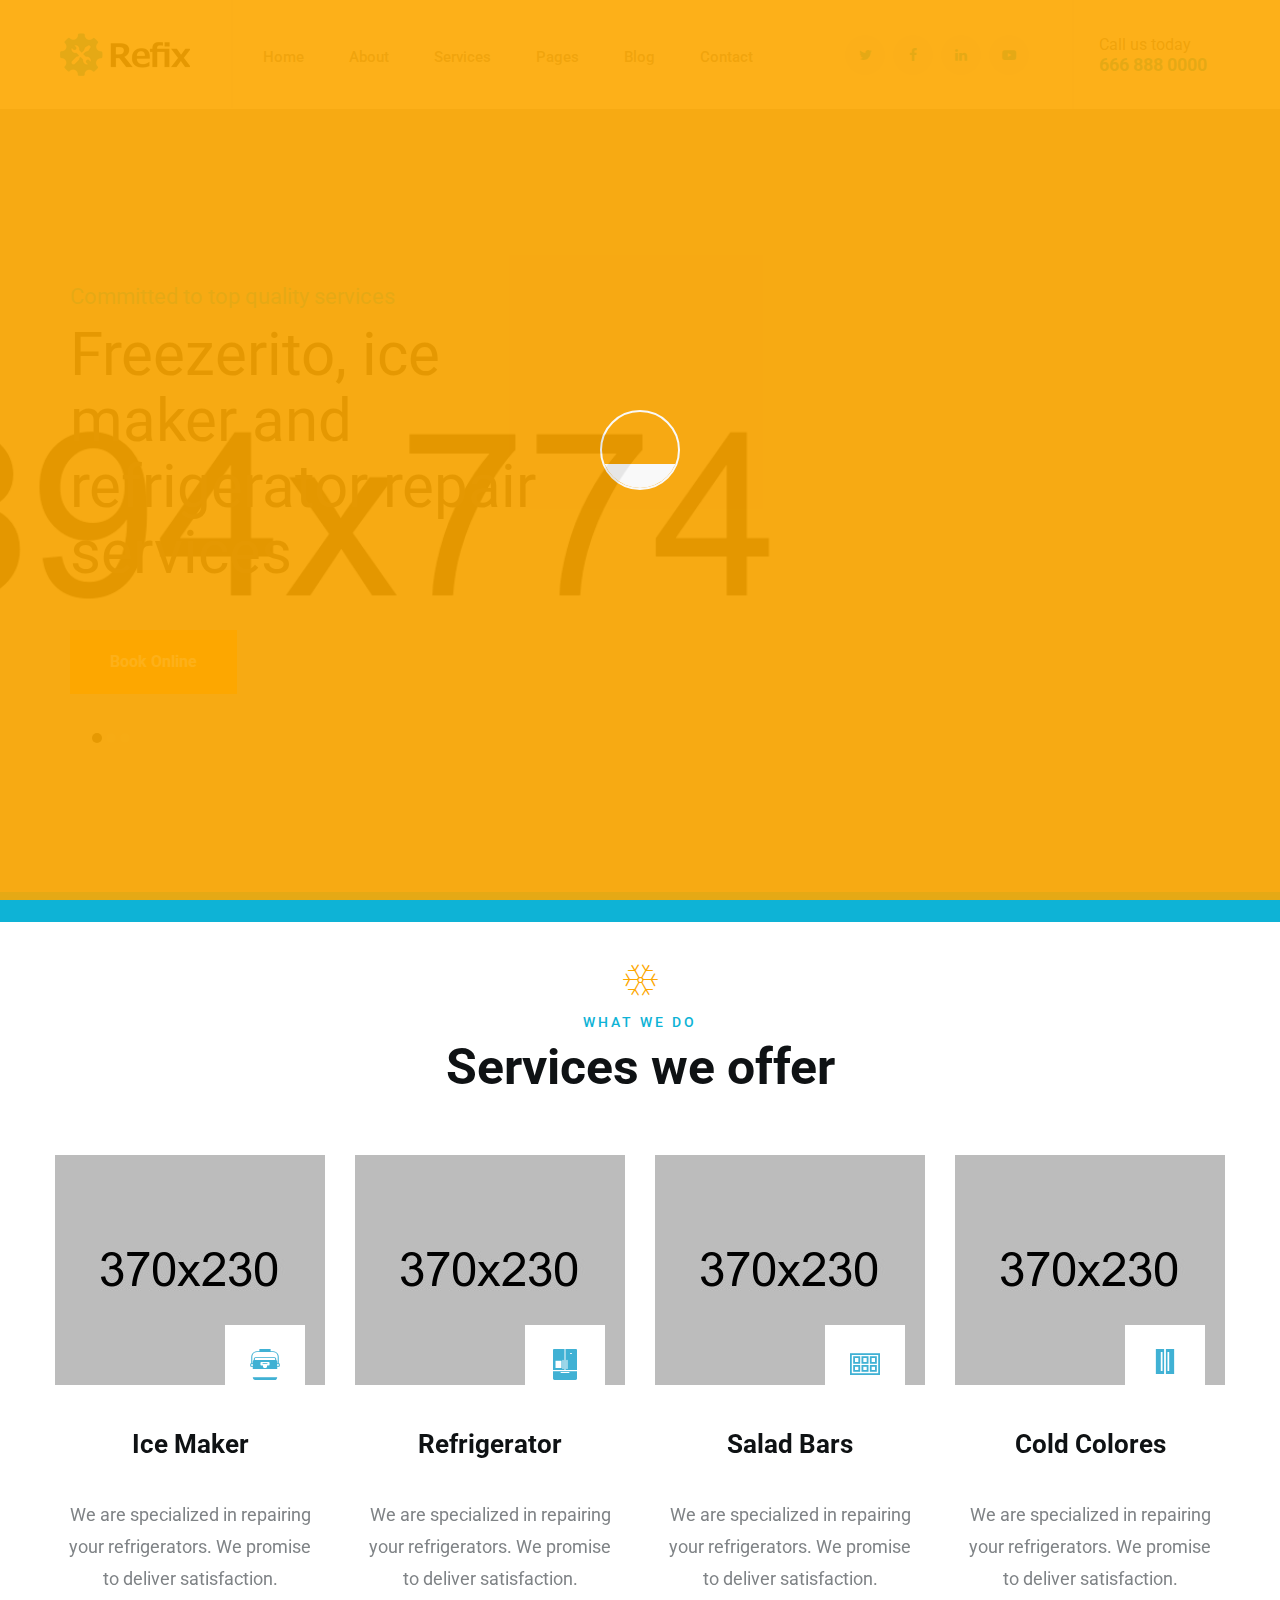
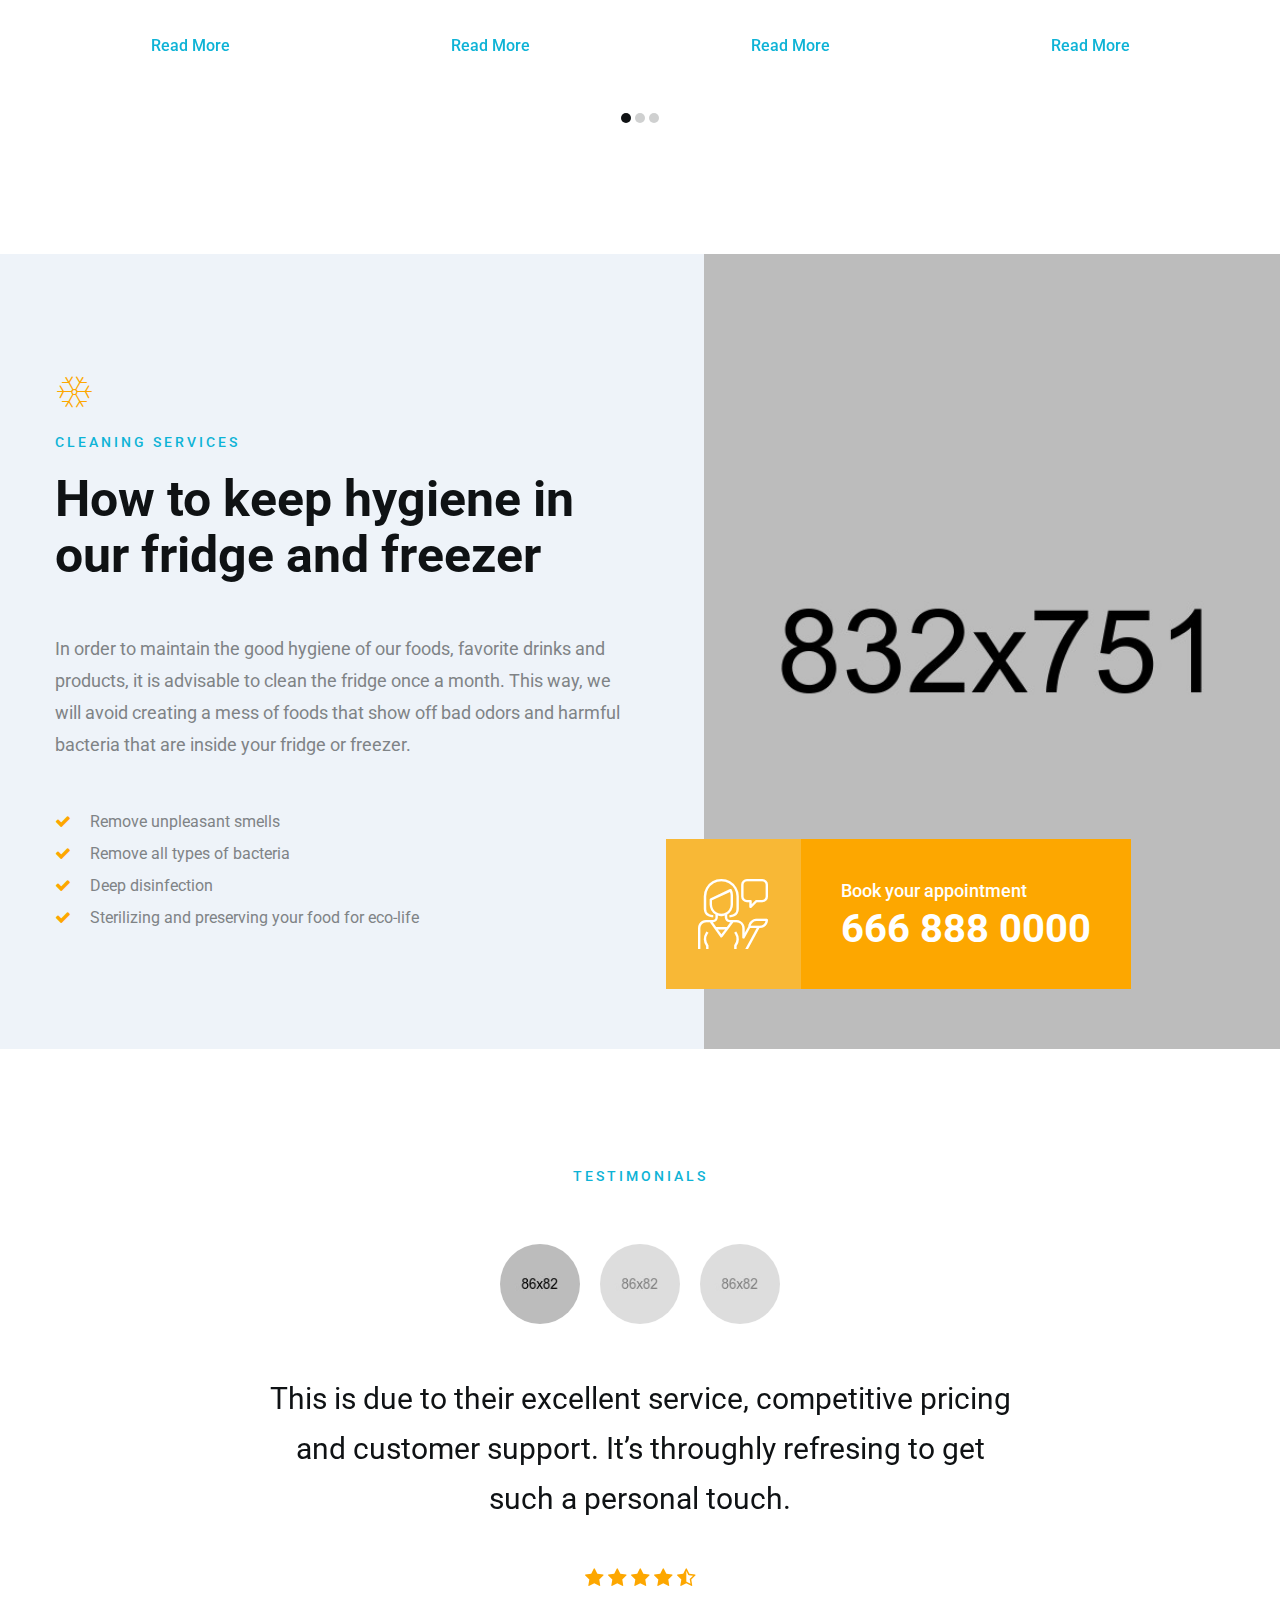
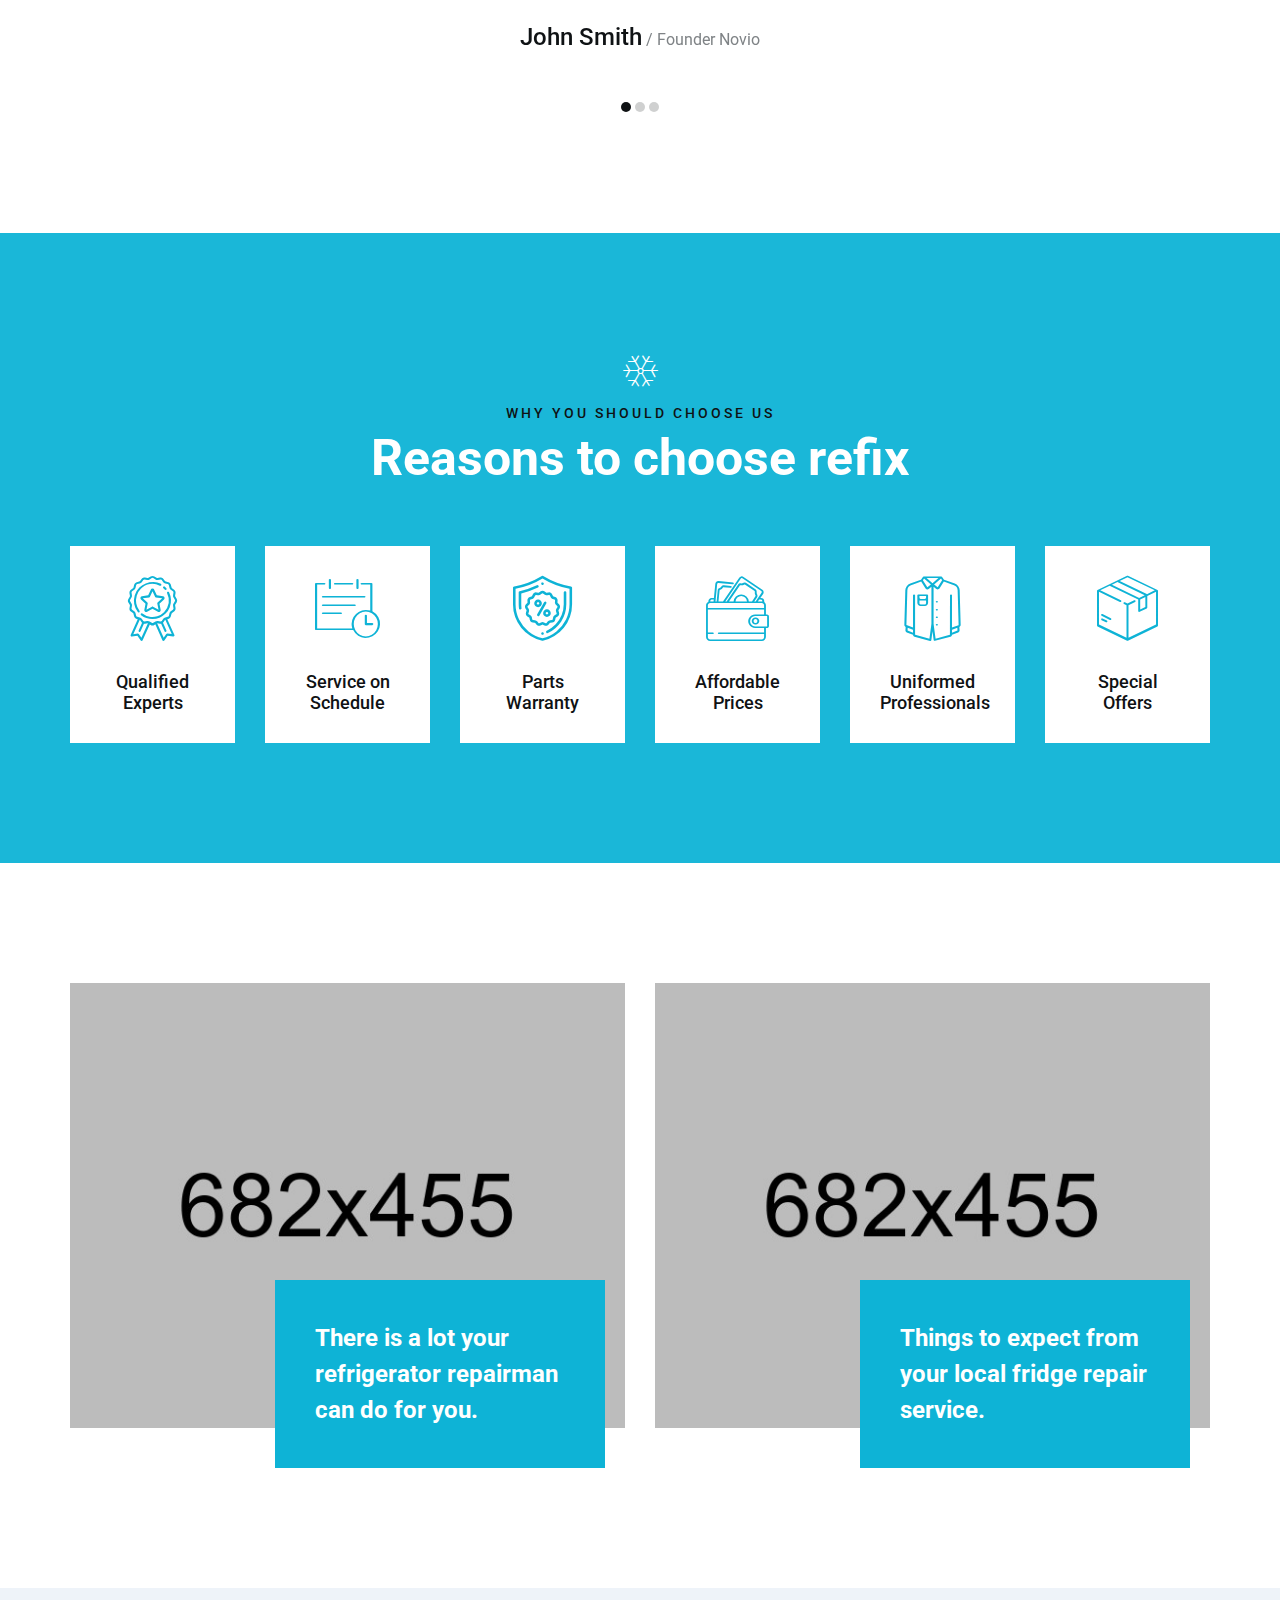
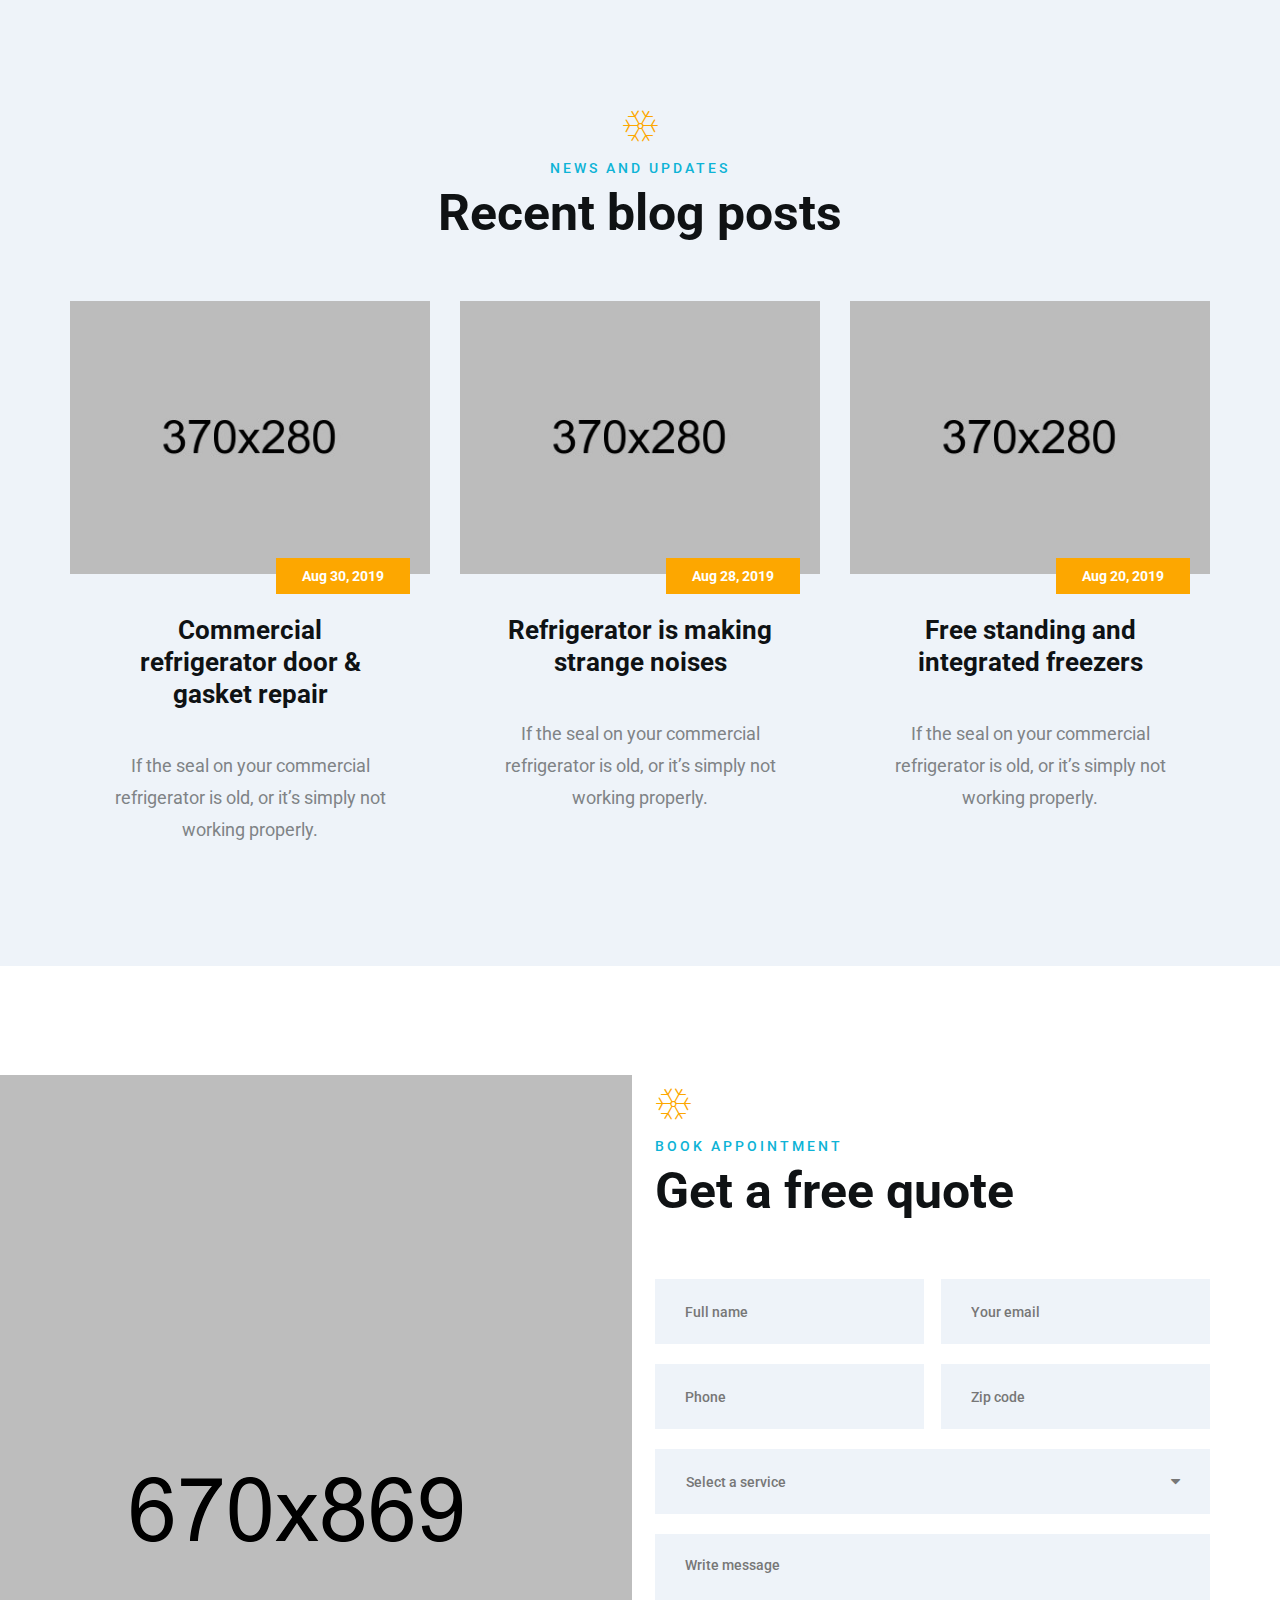
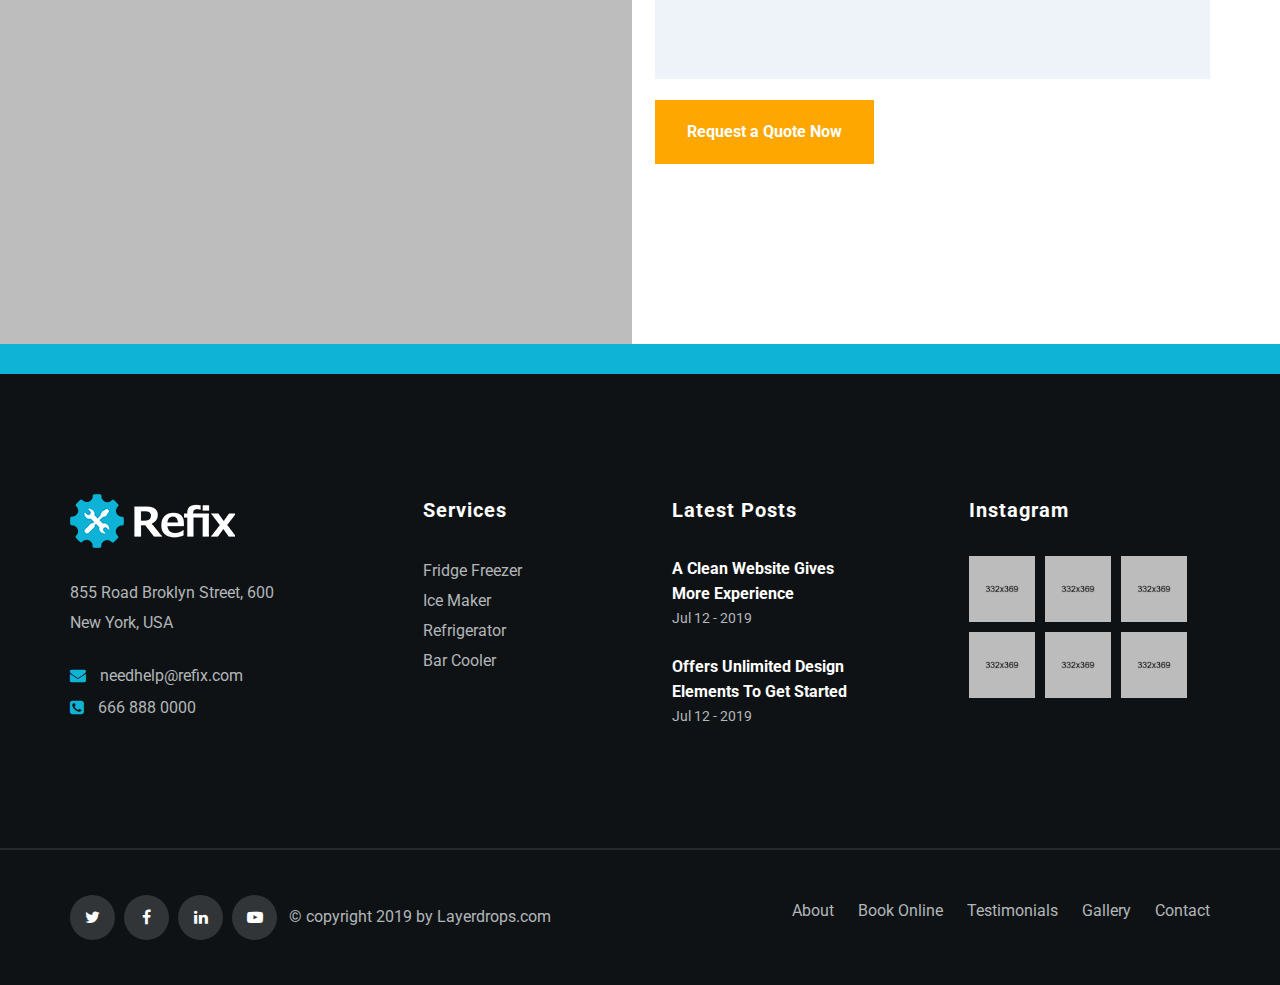
<file: index.html>
<!DOCTYPE html>
<html lang="en">
<head>
    <meta charset="UTF-8">
    <meta name="viewport" content="width=device-width, initial-scale=1">
    <title>Refix - Fridge & Freezer Repair Company HTML Template</title>
    <!--google fonts-->
    <link href="https://fonts.googleapis.com/css?family=Roboto:100,300,400,500,700,900" rel="stylesheet">
    <!--favicon-->
    <link rel="icon" href="assets/images/favicon.png">
    <!-- Lib & Custom Stylesheet Included -->
    <link rel="stylesheet" href="assets/css/bootstrap.min.css">
    <link rel="stylesheet" href="assets/css/font-awesome.min.css">
    <link rel="stylesheet" href="assets/css/fontello.css">
    <link rel="stylesheet" href="assets/css/owl-carousel.min.css">
    <link rel="stylesheet" href="assets/css/magnific.min.css">
    <link rel="stylesheet" href="assets/css/animate.css">
    <link rel="stylesheet" href="assets/source/jquery.fancybox.css" media="screen" />
    <link rel="stylesheet" href="assets/css/style.css">
    <link rel="stylesheet" href="assets/css/responsive.css">
</head>
<body>

	<!-- Start PreLoader -->
	<div class="preloader">
        <div class="loader cf">
            <div class="span">
                <div class="dashboard"></div>
            </div>
        </div>
    </div>
	<!-- End PreLoader -->

	<!--start header section -->
	<div class="main_menu_area">
		<div class="container-fluid">
			<div class="row">
				<div class="header_nav">
					<nav class="navbar navbar-default">
					    <!-- mobile display -->
					    <div class="logo_flex">
					      <button type="button" class="navbar-toggle">
					        <span class="icon-menu">M</span>
					      </button>
					      <a class="logo" href="index.html">
							<img src="assets/images/logo.png" alt="logo">
					      </a>
					    </div>
					    <div class="navbar_flex responsive_menu">
					    	<div class="navbar-collapse">
						      <ul class="nav navbar-nav">
						        <li>
						        	<a href="index.html">Home</a>  <span class="responsive_click_menu fa fa-angle-down"></span>
						        	<ul class="dropdown-menu">
						        		<li><a href="index.html">Home V1</a></li>
						        		<li><a href="home-2.html">Home V2</a></li>
						        	</ul>
						        </li>
						        <li><a href="about.html">About</a></li>
						        <li><a href="services.html">Services</a>  <span class="responsive_click_menu fa fa-angle-down"></span>
									<ul class="dropdown-menu">
										<li><a href="services.html">Service</a></li>
										<li><a href="service-refrigerator.html">Refrigerator</a></li>
									</ul>
						        </li>
						        <li>
						        	<a href="page-book.html">Pages</a>  <span class="responsive_click_menu fa fa-angle-down"></span>
						        	<ul class="dropdown-menu">
						        		<li><a href="page-book.html">Book Online</a></li>
						        		<li><a href="page-pricing.html">Pricing</a></li>
						        		<li><a href="page-gallery.html">Gallery</a></li>
						        	</ul>
						        </li>
						        <li>
						        	<a href="blog.html">Blog</a>  <span class="responsive_click_menu fa fa-angle-down"></span>
                                    <ul class="dropdown-menu">
                                        <li><a href="blog.html">Blog Grid</a></li>
                                        <li><a href="blog-details.html">Blog Details</a></li>
                                    </ul>
						        </li>
						        <li><a href="contact.html">Contact</a></li>
						      </ul>
						    </div><!-- /.navbar-collapse -->
					    </div>

					    <div class="social_icon_flex">
					    	<div class="header-social-right">
					    		<ul>
					    			<li><a href="#"><i class="fa fa-twitter"></i></a></li>
					    			<li><a href="#"><i class="fa fa-facebook"></i></a></li>
					    			<li><a href="#"><i class="fa fa-linkedin"></i></a></li>
					    			<li><a href="#"><i class="fa fa-youtube-play"></i></a></li>
					    		</ul>
				    			<span class="contact_us">
				    				Call us today<br>
				    				<span>666 888 0000</span>
				    			</span>
					    	</div><!--end .header-social-right-->
					    </div><!--end .col-md-4-->
                    </nav><!--end .navbar-->
				</div><!--end .header_nav-->
			</div><!--end .row-->
		</div><!--end .container-fluid-->
	</div><!--end .main_menu_area-->
	<!--end header section -->

	<!--start header Slider section -->
	<section class="header_slider_section">
        <div class="header_slider_area owl-carousel">
            <div class="header_slider_bg">
                <div class="container">
                    <div class="row">
                        <div class="col-md-7">
                            <div class="header_slide_text">
                                <p>Committed to top quality services</p>
                                <h1>Freezerito, ice maker and refrigerator repair services</h1>
                                <a href="#" class="btn-orange">Book Online</a>
                            </div><!--end .header_slide_text-->
                        </div><!--end .col-md-7-->
                    </div><!--end .row-->
                </div><!--end .container-->
            </div><!--end .header_slider_bg-->
            <div class="header_slider_bg slider_bg_2">
                <div class="container">
                    <div class="row">
                        <div class="col-md-7">
                            <div class="header_slide_text">
                                <p>Committed to top quality services</p>
                                <h1>Freezeree, ice maker and refrigerator repair services</h1>
                                <a href="#" class="btn-orange">Book Online</a>
                            </div><!--end .header_slide_text-->
                        </div><!--end .col-md-7-->
                    </div><!--end .row-->
                </div><!--end .container-->
            </div><!--end .header_slider_bg-->
            <div class="header_slider_bg">
                <div class="container">
                    <div class="row">
                        <div class="col-md-7">
                            <div class="header_slide_text">
                                <p>Committed to top quality services</p>
                                <h1>Freezeroo, ice maker and refrigerator repair services</h1>
                                <a href="#" class="btn-orange">Book Online</a>
                            </div><!--end .header_slide_text-->
                        </div><!--end .col-md-7-->
                    </div><!--end .row-->
                </div><!--end .container-->
            </div><!--end .header_slider_bg-->
        </div><!--end .header_slider_area-->
	</section><!--end .header_slider_section-->
	<!--end header Slider section -->

	<!--Start Slider Service section -->
	<section class="slider_service_area some_padding section_padding text-center">
		<div class="container">
			<div class="row">
				<div class="col-md-12">
					<div class="hero-section-title">
						<i class="icon-snowflake"></i>
						<h4>WHAT WE DO</h4>
						<h1>Services we offer</h1>
					</div><!--end .hero-section-title-->
				</div><!--end .col-md-12-->
			</div><!--end .row-->
			<div class="row">
				<div class="service_slider owl-carousel">
					<div class="slider_service_box">
						<div class="slider_service_img">
							<i class="icon-freezer"></i>
						</div>
						<div class="slider_service_details">
							<a href="service-refrigerator.html"><h2>Ice Maker</h2></a>
							<p>We are specialized in repairing your refrigerators. We promise to deliver satisfaction.</p>
							<a class="btn-readmore" href="service-refrigerator.html">Read More</a>
						</div><!--end .slider_service_details-->
					</div><!--end .slider_service_box-->
					<div class="slider_service_box">
						<div class="slider_service_img bg_2">
							<i class="icon-refix-side-by-side"></i>
						</div>
						<div class="slider_service_details">
							<a href="service-refrigerator.html"><h2>Refrigerator</h2></a>
							<p>We are specialized in repairing your refrigerators. We promise to deliver satisfaction.</p>
							<a class="btn-readmore" href="service-refrigerator.html">Read More</a>
                        </div><!--end .slider_service_details-->
                    </div><!--end .slider_service_box-->
					<div class="slider_service_box">
						<div class="slider_service_img bg_3">
							<i class="icon-ice-cube-tray"></i>
						</div>
						<div class="slider_service_details">
							<a href="service-refrigerator.html"><h2>Salad Bars</h2></a>
							<p>We are specialized in repairing your refrigerators. We promise to deliver satisfaction.</p>
							<a class="btn-readmore" href="service-refrigerator.html">Read More</a>
                        </div><!--end .slider_service_details-->
                    </div><!--end .slider_service_box-->
					<div class="slider_service_box">
						<div class="slider_service_img bg_4">
							<i class="icon-fridge"></i>
						</div>
						<div class="slider_service_details">
							<a href="service-refrigerator.html"><h2>Cold Colores</h2></a>
							<p>We are specialized in repairing your refrigerators. We promise to deliver satisfaction.</p>
							<a class="btn-readmore" href="service-refrigerator.html">Read More</a>
						</div><!--end .slider_service_details-->
					</div><!--end .slider_service_box-->
					<div class="slider_service_box">
						<div class="slider_service_img bg_5">
							<i class="icon-freezer"></i>
						</div>
						<div class="slider_service_details">
							<a href="service-refrigerator.html"><h2>Ice Maker</h2></a>
							<p>We are specialized in repairing your refrigerators. We promise to deliver satisfaction.</p>
							<a class="btn-readmore" href="service-refrigerator.html">Read More</a>
						</div><!--end .slider_service_details-->
					</div><!--end .slider_service_box-->
					<div class="slider_service_box">
						<div class="slider_service_img">
							<i class="icon-refix-side-by-side"></i>
						</div>
						<div class="slider_service_details">
							<a href="service-refrigerator.html"><h2>Refrigerator</h2></a>
							<p>We are specialized in repairing your refrigerators. We promise to deliver satisfaction.</p>
							<a class="btn-readmore" href="service-refrigerator.html">Read More</a>
						</div><!--end .slider_service_details-->
					</div><!--end .slider_service_box-->
					<div class="slider_service_box">
						<div class="slider_service_img bg_2">
							<i class="icon-ice-cube-tray"></i>
						</div>
						<div class="slider_service_details">
							<a href="service-refrigerator.html"><h2>Salad Bars</h2></a>
							<p>We are specialized in repairing your refrigerators. We promise to deliver satisfaction.</p>
							<a class="btn-readmore" href="service-refrigerator.html">Read More</a>
						</div><!--end .slider_service_details-->
					</div><!--end .slider_service_box-->
					<div class="slider_service_box">
						<div class="slider_service_img bg_3">
							<i class="icon-fridge"></i>
						</div>
						<div class="slider_service_details">
							<a href="service-refrigerator.html"><h2>Cold Colores</h2></a>
							<p>We are specialized in repairing your refrigerators. We promise to deliver satisfaction.</p>
							<a class="btn-readmore" href="service-refrigerator.html">Read More</a>
						</div><!--end .slider_service_details-->
					</div><!--end .slider_service_box-->
					<div class="slider_service_box">
						<div class="slider_service_img bg_4">
							<i class="icon-refix-browser"></i>
						</div>
						<div class="slider_service_details">
							<a href="service-refrigerator.html"><h2>Freezers</h2></a>
							<p>We are specialized in repairing your refrigerators. We promise to deliver satisfaction.</p>
							<a class="btn-readmore" href="service-refrigerator.html">Read More</a>
						</div><!--end .slider_service_details-->
					</div><!--end .slider_service_box-->
				</div><!--end .service_slider-->
			</div><!--end .row-->
		</div><!--end .container-->
	</section><!--end .slider_service_area-->
	<!--End Slider Service section -->

	<!--start about section -->
	<section class="about_area gray_bg">
		<div class="container">
			<div class="row">
				<div class="about_flex">
					<div class="about_details">
						<div class="hero-section-title">
							<i class="icon-snowflake"></i>
							<h4>Cleaning Services</h4>
							<h1>How to keep hygiene in our fridge and freezer</h1>
						</div><!--end .hero-section-title-->
						<p>
							In order to maintain the good hygiene of our foods, favorite drinks and products, it is advisable to clean the fridge once a month. This way, we will avoid creating a mess of foods that show off bad odors and harmful bacteria that are inside your fridge or freezer.
						</p>
						<ul>
							<li><i class="fa fa-check"></i> Remove unpleasant smells</li>
							<li><i class="fa fa-check"></i> Remove all types of bacteria</li>
							<li><i class="fa fa-check"></i> Deep disinfection</li>
							<li><i class="fa fa-check"></i> Sterilizing and preserving your food for eco-life</li>
						</ul>
					</div><!--end .about_details-->
					<div class="about_support">
						<div class="about_support_flex">
							<i class="icon-support"></i>
							<p>Book your appointment <br><span>666 888 0000</span></p>
						</div><!--end .about_support_flex-->
					</div><!--end .about_support-->
				</div><!--end .about_flex-->
			</div><!--end .row-->
		</div><!--end .container-->
	</section><!--end .about_area-->
	<!--end about section -->

	<!--start testimonial section -->
	<section class="testimonial_area section_padding">
		<div class="container">
			<div class="row">
				<div class="col-md-12">
					<div class="hero-section-title text-center">
						<h4>TESTIMONIALS</h4>
					</div><!--end .hero-section-title-->
				</div><!--end .col-md-12-->
				<div class="col-md-8 col-md-offset-2">
					<div class="testimonial_image text-center">
						<ul id="custom_owl_carousel_dots">
							<li class="testimonial1 active" data-x="0"><img src="assets/images/testimonial-2.jpg" alt="testimonial img"></li>
							<li class="testimonial2" data-x="1"><img src="assets/images/testimonial-2.jpg" alt="testimonial img"></li>
							<li class="testimonial3" data-x="2"><img src="assets/images/testimonial-2.jpg" alt="testimonial img"></li>
						</ul>
					</div><!--end .testimonial_image-->
					<div class="testimonial_slider owl-carousel text-center">
						<div class="testimonial_details">
							<p>This is due to their excellent service, competitive pricing and customer support. It’s throughly refresing to get such a personal touch.</p>
							<span class="rating"><i class="fa fa-star"></i> <i class="fa fa-star"></i> <i class="fa fa-star"></i> <i class="fa fa-star"></i> <i class="fa fa-star-half-o"></i></span>
							<h3>John Smith<span class="skills"> / Founder Novio</span></h3>
						</div>
						<div class="testimonial_details">
							<p>This is due to their excellent service, competitive pricing and customer support. It’s throughly refresing to get such a personal touch.</p>
							<span class="rating"><i class="fa fa-star"></i> <i class="fa fa-star"></i> <i class="fa fa-star"></i> <i class="fa fa-star"></i> <i class="fa fa-star-half-o"></i></span>
							<h3>John Smith<span class="skills"> / Founder Novio</span></h3>
						</div><!--end  .testimonial_details-->
						<div class="testimonial_details">
							<p>This is due to their excellent service, competitive pricing and customer support. It’s throughly refresing to get such a personal touch.</p>
							<span class="rating"><i class="fa fa-star"></i> <i class="fa fa-star"></i> <i class="fa fa-star"></i> <i class="fa fa-star"></i> <i class="fa fa-star"></i></span>
							<h3>John Smith<span class="skills"> / Founder Novio</span></h3>
						</div><!--end .testimonial_details-->
					</div><!--end .testimonial_slider-->
				</div><!--end .col-md-8-->
            </div><!--end .row-->
        </div><!--end .container-->
	</section><!--end .testimonial_area-->
	<!--end testimonial section -->

	<!--start why choose us section -->
	<section class="why_choose_us_area section_padding text-center">
		<div class="container">
			<div class="row">
				<div class="col-md-12">
					<div class="hero-section-title">
						<i class="icon-snowflake"></i>
						<h4>WHY YOU SHOULD CHOOSE US</h4>
						<h1>Reasons to choose refix</h1>
					</div><!--end .hero-section-title-->
				</div><!--end .col-md-12-->
			</div><!--end .row-->
			<div class="row">
				<div class="col-md-2 col-sm-6 col-xs-6">
					<div class="why_choose_us_details">
						<i class="icon-medal"></i>
						<p>Qualified Experts</p>
					</div><!--end .why_choose_us_details-->
				</div><!--end .col-md-2-->
				<div class="col-md-2 col-sm-6 col-xs-6">
					<div class="why_choose_us_details">
						<i class="icon-appointment"></i>
						<p>Service on Schedule</p>
					</div><!--end .why_choose_us_details-->
				</div><!--end .col-md-2-->
				<div class="col-md-2 col-sm-6 col-xs-6">
					<div class="why_choose_us_details">
						<i class="icon-warranty"></i>
						<p>Parts Warranty</p>
					</div><!--end .why_choose_us_details-->
				</div><!--end .col-md-2-->
				<div class="col-md-2 col-sm-6 col-xs-6">
					<div class="why_choose_us_details">
						<i class="icon-wallet"></i>
						<p>Affordable Prices</p>
					</div><!--end .why_choose_us_details-->
				</div><!--end .col-md-2-->
				<div class="col-md-2 col-sm-6 col-xs-6">
					<div class="why_choose_us_details">
						<i class="icon-shirt"></i>
						<p>Uniformed Professionals</p>
					</div><!--end .why_choose_us_details-->
				</div><!--end .col-md-2-->
				<div class="col-md-2 col-sm-6 col-xs-6">
					<div class="why_choose_us_details">
						<i class="icon-box"></i>
						<p>Special Offers</p>
					</div><!--end .why_choose_us_details-->
				</div><!--end .col-md-2-->
            </div><!--end .row-->
        </div><!--end .container-->
	</section><!--end .why_choose_us_area-->
	<!--end why choose us section -->

	<!--start why choose us box 2 section -->
	<div class="why_choose_box_2_area section_padding">
		<div class="container">
			<div class="row">
				<div class="col-md-6 col-sm-6">
					<div class="why_choose_box_2">
					    <div class="why_choose_box_2_img"></div>
						<span class="why_choose_box_2_details">There is a lot your refrigerator repairman can do for you.
						</span>
					</div><!--end .why_choose_box_2-->
				</div><!--end .col-md-5-->
				<div class="col-md-6 col-sm-6">
					<div class="why_choose_box_2">
                        <div class="why_choose_box_2_img bg_2"></div>
						<span class="why_choose_box_2_details">Things to expect from your local fridge repair service.</span>
					</div><!--end .why_choose_box_2-->
				</div><!--end .col-md-5-->
            </div><!--end .row-->
        </div><!--end .container-->
	</div><!--end .why_choose_box_2_area-->
	<!--end why choose us box 2 section -->

	<!--start blog section -->
	<section class="latest_blog_area section_padding text-center gray_bg">
		<div class="container">
			<div class="row">
				<div class="col-md-12">
					<div class="hero-section-title">
						<i class="icon-snowflake"></i>
						<h4>NEWS AND UPDATES</h4>
						<h1>Recent blog posts</h1>
					</div><!--end .hero-section-title-->
				</div><!--end .col-md-12-->
			</div><!--end .row-->
			<div class="row">
				<div class="col-md-4 col-sm-6">
					<div class="latest_share_blog_box">
						<div class="latest_share_img_box">
                            <img src="assets/images/blog1.jpg" alt="blog img">
                            <span class="blog_date">Aug 30, 2019</span>
                        </div>
						<a href="blog-details.html"><h1>Commercial refrigerator door & gasket repair</h1></a>
						<p>If the seal on your commercial refrigerator is old, or it’s simply not working properly.</p>
					</div><!--end .latest_share_blog-->
				</div><!--end .col-md-4-->
				<div class="col-md-4 col-sm-6">
					<div class="latest_share_blog_box">
					    <div class="latest_share_img_box">
                            <img src="assets/images/blog1.jpg" alt="blog img">
                            <span class="blog_date">Aug 28, 2019</span>
                        </div>

						<a href="blog-details.html"><h1>Refrigerator is making strange noises</h1></a>
						<p>If the seal on your commercial refrigerator is old, or it’s simply not working properly.</p>
					</div><!--end .latest_share_blog-->
				</div><!--end .col-md-4-->
				<div class="col-md-4 col-sm-6">
					<div class="latest_share_blog_box">
					    <div class="latest_share_img_box">
                            <img src="assets/images/blog1.jpg" alt="blog img">
                            <span class="blog_date">Aug 20, 2019</span>
                        </div>

						<a href="blog-details.html"><h1>Free standing and integrated freezers</h1></a>
						<p>If the seal on your commercial refrigerator is old, or it’s simply not working properly.</p>
					</div><!--end .latest_share_blog-->
				</div><!--end .col-md-4-->
            </div><!--end .row-->
        </div><!--end .container-->
	</section><!--end .latest_blog_area-->
	<!--end blog section -->

	<!--start contact section -->
    <section class="contact_form_area section_padding">
        <div class="container">
            <div class="row">
                <div class="col-md-6 col-sm-6">
                    <img class="contact_img" src="assets/images/contact_img.png" alt="contact img">
                </div>
                <div class="col-md-6 col-sm-6">
                    <div class="contact-details">
                        <div class="hero-section-title">
                            <i class="icon-snowflake"></i>
                            <h4>BOOK APPOINTMENT</h4>
                            <h1>Get a free quote</h1>
                        </div><!--end .hero-section-title-->
                        <form action="#" method="post">
                            <input class="gray_bg input_half_width input_mr" type="text" name="name" placeholder="Full name">
                            <input class="gray_bg input_half_width" type="EMAIL" name="email" placeholder="Your email">
                            <input class="gray_bg input_half_width input_mr" type="tel" name="tel" placeholder="Phone">
                            <input class="gray_bg input_half_width" type="text" name="zipcode" placeholder="Zip code">
                            <span class="select_icon">
								<select class="gray_bg contact_select" name="select" id="select">
									<option value="select-a-service">Select a service</option>
									<option value="1">Service 1</option>
									<option value="2">Service 2</option>
									<option value="3">Service 3</option>
									<option value="4">Service 4</option>
									<option value="5">Service 5</option>
								</select>
							</span>
                            <textarea class="gray_bg " name="content" id="textarea" cols="30" rows="10" placeholder="Write message"></textarea>
                            <button class="btn-orange" type="submit" value="Request a Quote Now">Request a Quote Now</button>
                        </form>
                    </div><!--end .contact_details-->
                </div><!--end .col-md-6-->
            </div><!--end .row-->
        </div><!--end .container-->
    </section><!--end .contact_form_area-->
	<!--end contact section -->

	<!--start footer section -->
    <footer class="footer_section section_padding">
        <div class="container">
            <div class="row">
                <div class="col-md-3 col-sm-6">
                    <div class="footer_box">
                        <img src="assets/images/footer_logo.png" alt="Footer Logo">
                        <p>855 Road Broklyn Street, 600 New York, USA</p>
                        <span class="support_email"><i class="fa fa-envelope"></i> <a href="mailto:layerdrops@gmail.com">needhelp@refix.com</a></span>
                        <span class="support_num"><i class="fa fa-phone-square"></i> <a href="">666 888 0000</a></span>
                    </div><!--end .footer_box-->
                </div><!--end .col-md-3-->
                <div class="col-md-3 col-sm-6">
                    <div class="footer_box service">
                        <h3>Services</h3>
                        <ul>
                            <li><a href="#">Fridge Freezer</a></li>
                            <li><a href="#">Ice Maker</a></li>
                            <li><a href="#">Refrigerator</a></li>
                            <li><a href="#">Bar Cooler</a></li>
                        </ul>
                    </div><!--end .footer_box-->
                </div><!--end .col-md-3-->
                <div class="col-md-3 col-sm-6">
                    <div class="footer_box latest_posts">
                        <h3>Latest Posts</h3>
                        <ul>
                            <li>
                                <a href="#">
                                    A Clean Website Gives More Experience
                                </a>
                                <span class="date">Jul 12 - 2019</span>
                            </li>
                            <li>
                                <a href="#">
                                    Offers Unlimited Design Elements To Get Started
                                </a>
                                <span class="date">Jul 12 - 2019</span>
                            </li>
                        </ul>
                    </div><!--end .footer_box-->
                </div><!--end .col-md-3-->
                <div class="col-md-3 col-sm-6">
                    <div class="footer_box instagram">
                        <h3>Instagram</h3>
                        <ul>
                            <li>
                                <a href="#" class="inst_bg"></a>
                            </li>
                            <li>
                                <a href="#" class="inst_bg bg_2"></a>
                            </li>
                            <li>
                                <a href="#" class="inst_bg bg_3"></a>
                            </li>
                            <li>
                                <a href="#" class="inst_bg bg_4"></a>
                            </li>
                            <li>
                                <a href="#" class="inst_bg bg_5"></a>
                            </li>
                            <li>
                                <a href="#" class="inst_bg bg_6"></a>
                            </li>
                        </ul>
                    </div><!--end .footer_box-->
                </div><!--end .col-md-3-->
            </div><!--end .row-->
        </div><!--end .container-->

        <!-- copyright section -->
        <div class="copyright_area">
            <div class="container">
                <div class="row">
                    <div class="col-md-6 col-sm-12">
                        <div class="copyright_left">
                            <ul class="social_media">
                                <li><a href="#"><i class="fa fa-twitter"></i></a></li>
                                <li><a href="#"><i class="fa fa-facebook"></i></a></li>
                                <li><a href="#"><i class="fa fa-linkedin"></i></a></li>
                                <li><a href="#"><i class="fa fa-youtube-play"></i></a></li>
                            </ul>
                            <p>&copy; copyright 2019 by Layerdrops.com</p>
                        </div><!--end .copyright_left-->
                    </div><!--end .col-md-6-->
                    <div class="col-md-6 col-sm-12">
                        <div class="copyright_right">
                            <ul class="menu">
                                <li><a href="#">About</a></li>
                                <li><a href="#">Book Online</a></li>
                                <li><a href="#">Testimonials</a></li>
                                <li><a href="#">Gallery</a></li>
                                <li><a href="#">Contact</a></li>
                            </ul>
                        </div><!--end .copyright_right-->
                    </div><!--end .col-md-6-->
                </div><!--end .row-->
            </div><!--end .container-->
        </div><!--end .copyright_area-->
    </footer><!--end .footer_section-->
	<!--end footer section -->




    <!-- Ajax Included -->
    <script src="assets/js/jquery.min.js"></script>
    <script src="assets/source/jquery.fancybox.pack.js"></script>
    <script src="assets/js/bootstrap.min.js"></script>
    <script src="assets/js/owl.carousel.min.js"></script>
    <script src="assets/js/waypoint.js"></script>
    <script src="assets/js/jquery.counter.min.js"></script>
    <script src="assets/js/magnific.min.js"></script>
    <script src="assets/js/custom.js"></script>
</body>
</html>
</file>
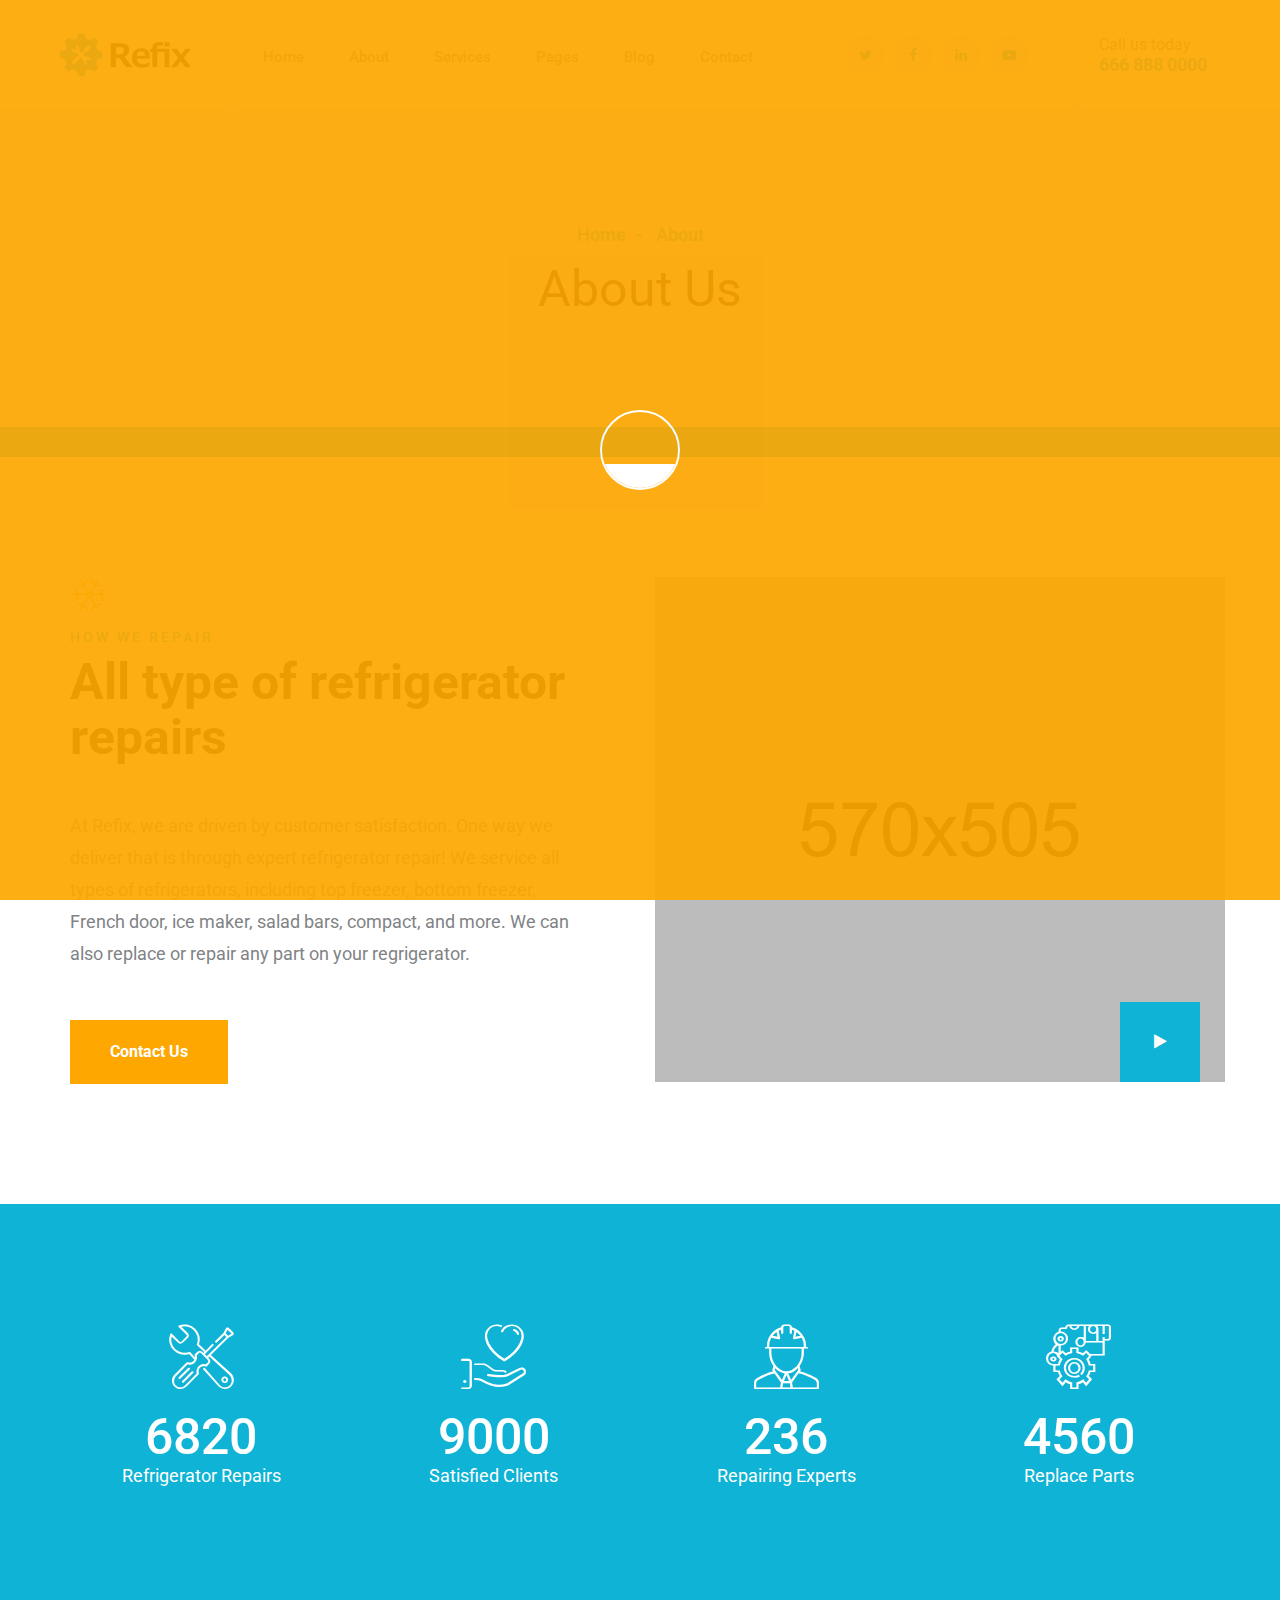
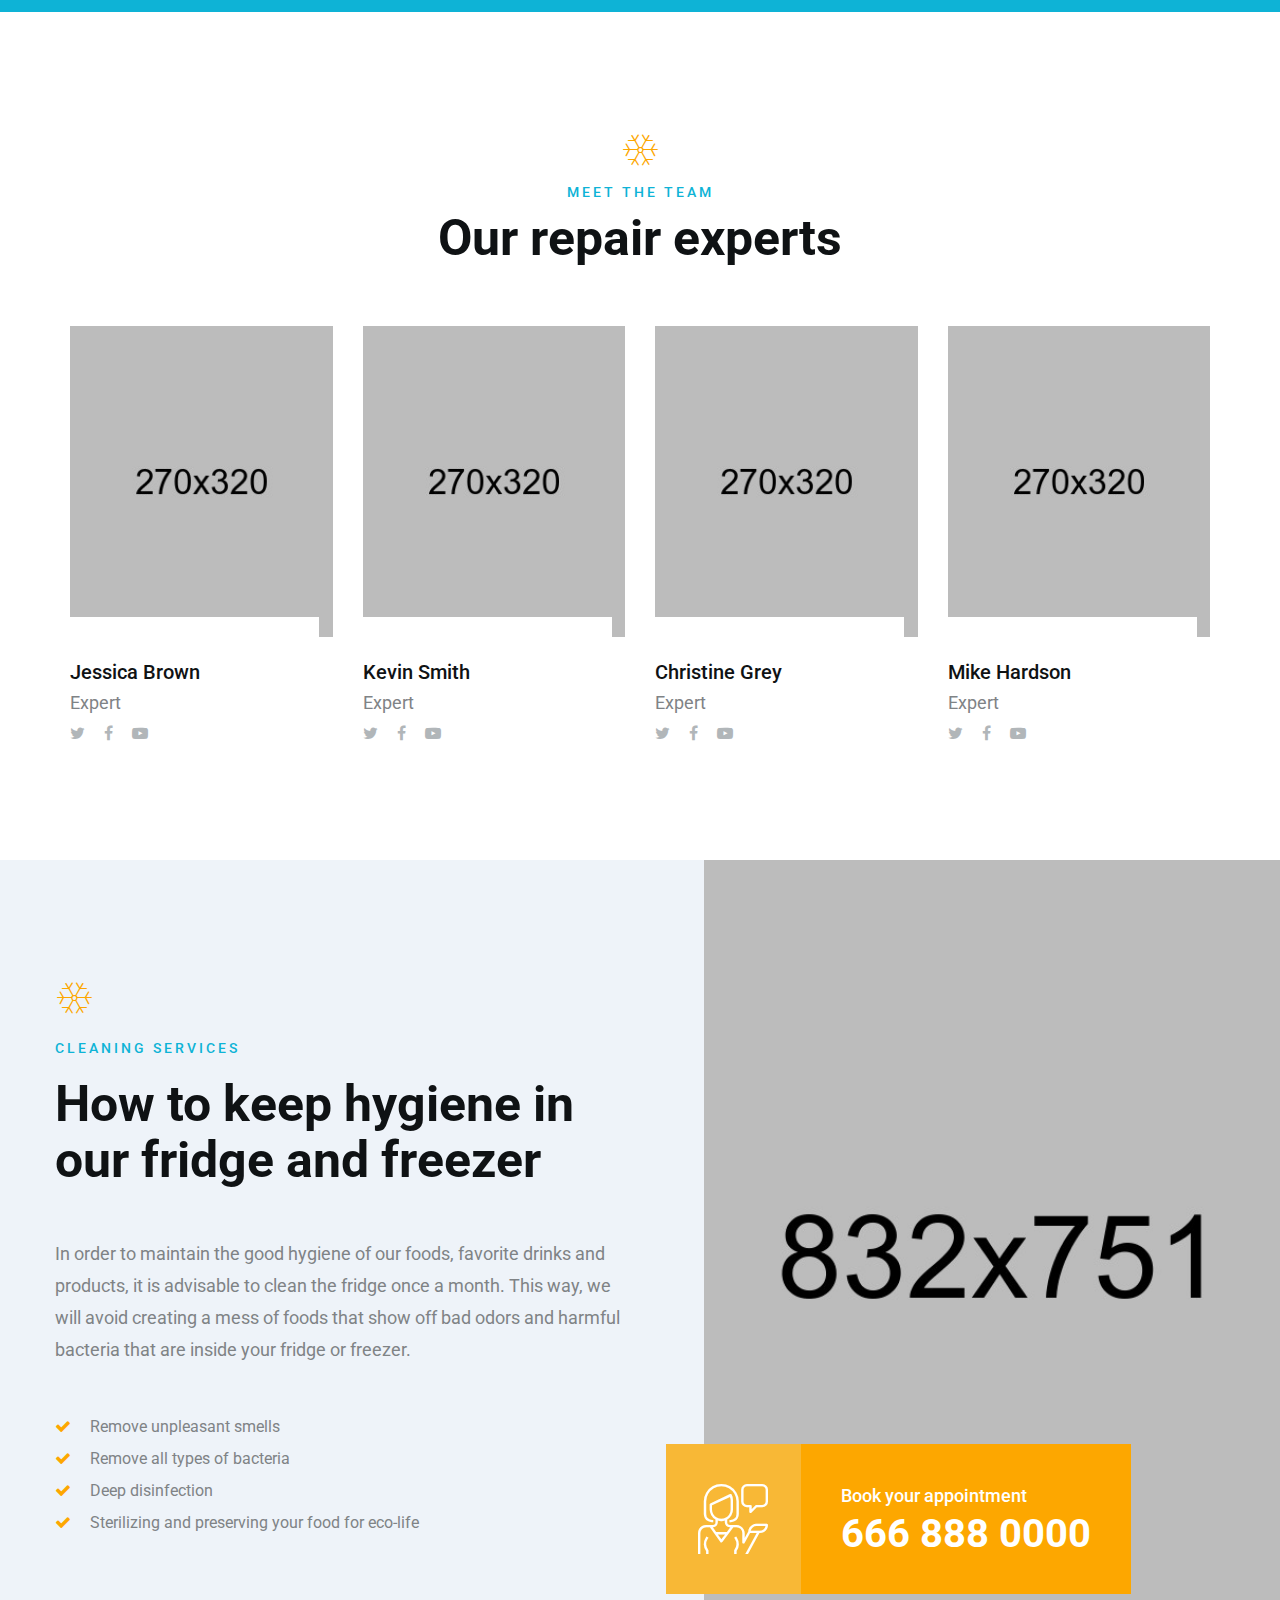
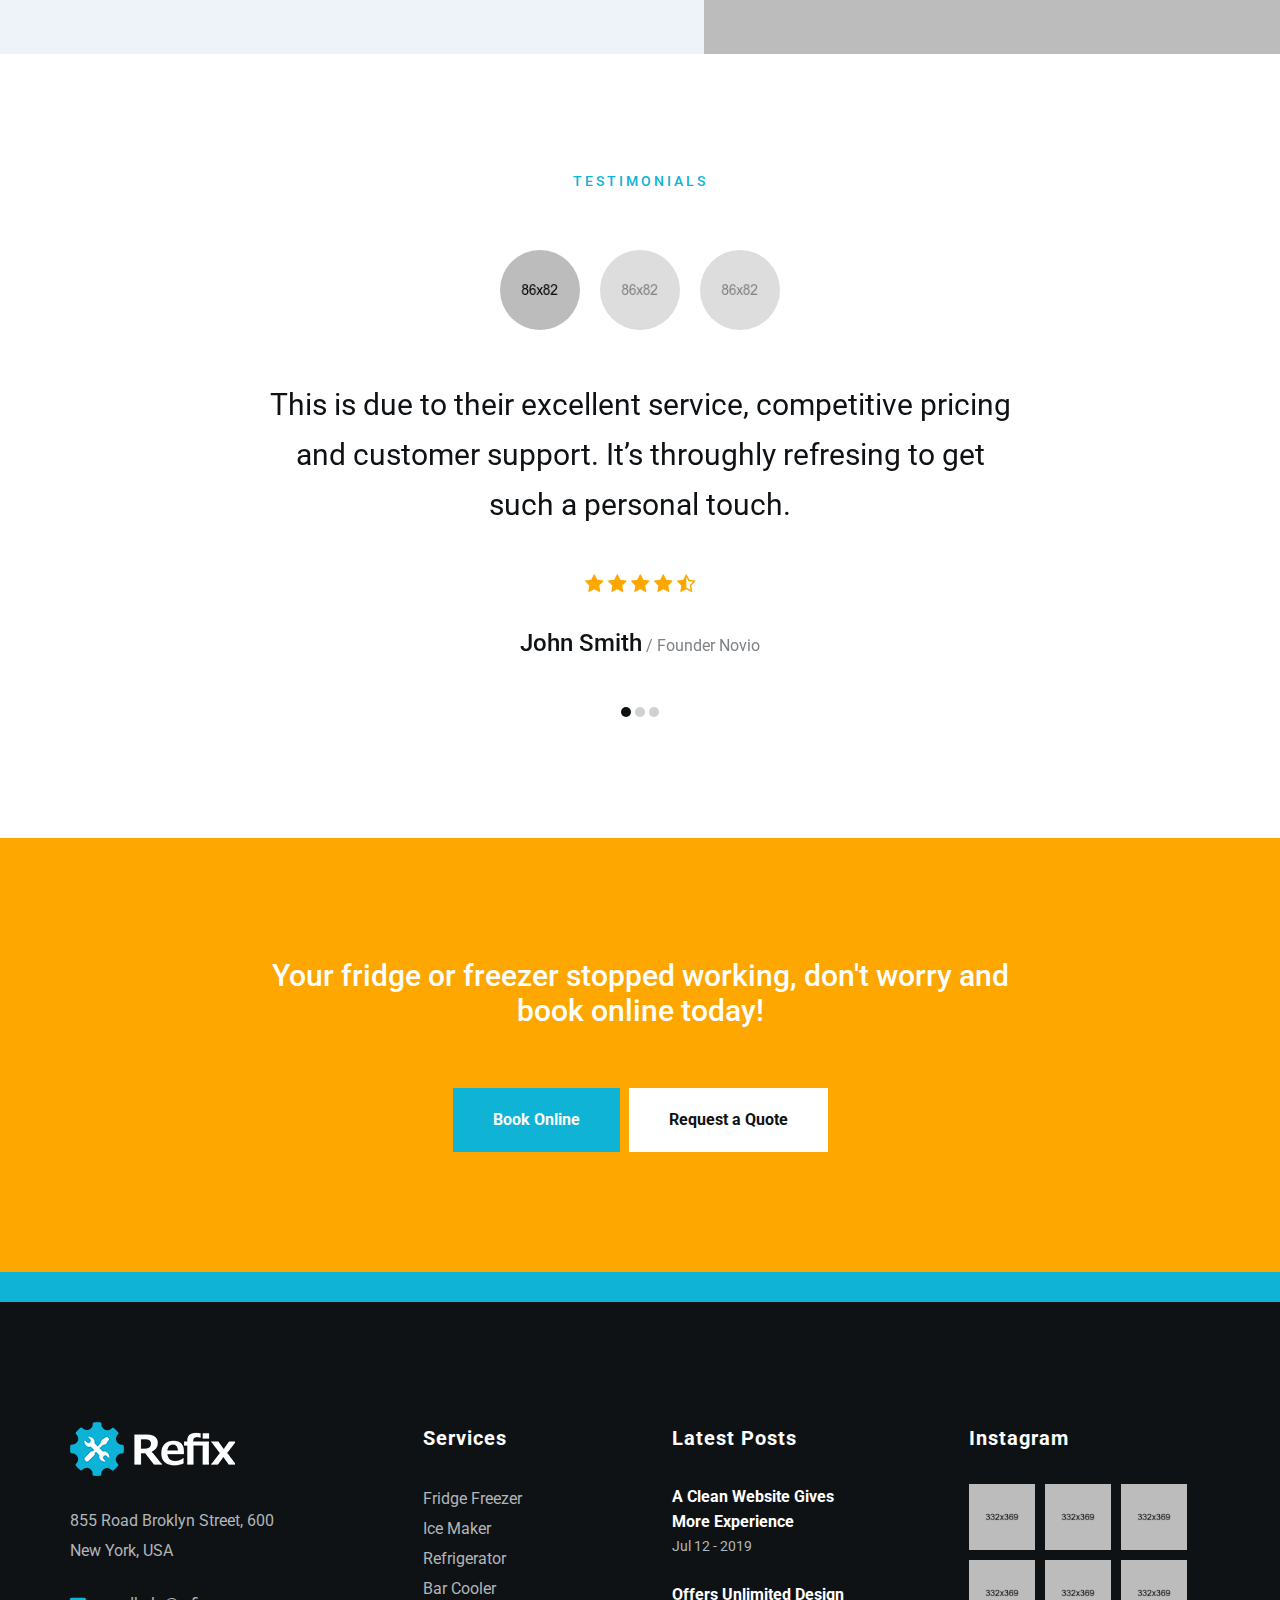
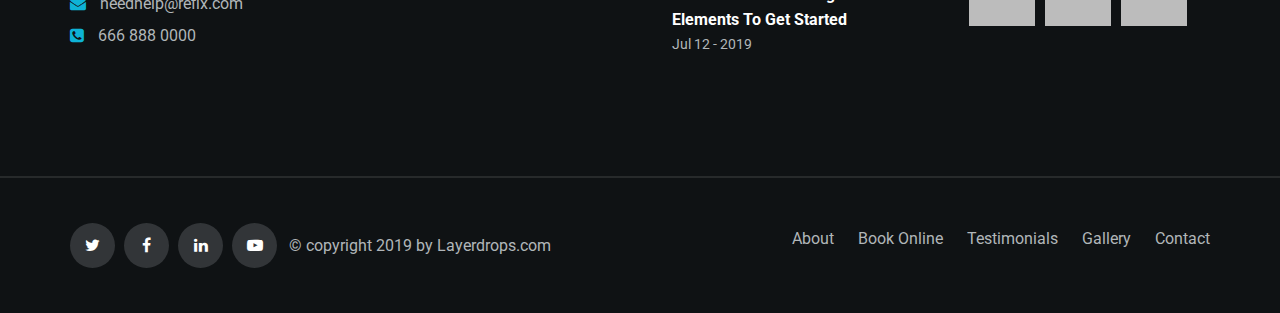
<file: about.html>
<!DOCTYPE html>
<html lang="en">
<head>
    <meta charset="UTF-8">
    <meta name="viewport" content="width=device-width, initial-scale=1">
    <title>Refix - Fridge & Freezer Repair Company HTML Template</title>
    <!--google fonts-->
    <link href="https://fonts.googleapis.com/css?family=Roboto:100,300,400,500,700,900" rel="stylesheet">
    <!--favicon-->
    <link rel="icon" href="assets/images/favicon.png">
    <!-- Lib & Custom Stylesheet Included -->
    <link rel="stylesheet" href="assets/css/bootstrap.min.css">
    <link rel="stylesheet" href="assets/css/font-awesome.min.css">
    <link rel="stylesheet" href="assets/css/fontello.css">
    <link rel="stylesheet" href="assets/css/owl-carousel.min.css">
    <link rel="stylesheet" href="assets/css/magnific.min.css">
    <link rel="stylesheet" href="assets/css/animate.css">
    <link rel="stylesheet" href="assets/source/jquery.fancybox.css" media="screen" />
    <link rel="stylesheet" href="assets/css/style.css">
    <link rel="stylesheet" href="assets/css/responsive.css">
</head>
<body>

    <!-- Start PreLoader -->
    <div class="preloader">
        <div class="loader cf">
            <div class="span">
                <div class="dashboard"></div>
            </div><!--end .span-->
        </div><!--end .loader .cf-->
    </div><!--end .preloader-->
    <!-- End PreLoader -->

    <!--start header section -->
    <div class="main_menu_area">
        <div class="container-fluid">
            <div class="row">
                <div class="header_nav">
                    <nav class="navbar navbar-default">
                        <!-- mobile display -->
                        <div class="logo_flex">
                            <button type="button" class="navbar-toggle">
                                <span class="icon-menu">M</span>
                            </button>
                            <a class="logo" href="index.html">
                                <img src="assets/images/logo.png" alt="logo">
                            </a>
                        </div>
                        <div class="navbar_flex responsive_menu">
                            <div class="navbar-collapse">
                                <ul class="nav navbar-nav">
                                    <li>
                                        <a href="index.html">Home</a>  <span class="responsive_click_menu fa fa-angle-down"></span>
                                        <ul class="dropdown-menu">
                                            <li><a href="index.html">Home V1</a></li>
                                            <li><a href="home-2.html">Home V2</a></li>
                                        </ul>
                                    </li>
                                    <li><a href="about.html">About</a></li>
                                    <li><a href="services.html">Services</a>  <span class="responsive_click_menu fa fa-angle-down"></span>
                                        <ul class="dropdown-menu">
                                            <li><a href="services.html">Service</a></li>
                                            <li><a href="service-refrigerator.html">Refrigerator</a></li>
                                        </ul>
                                    </li>
                                    <li>
                                        <a href="page-book.html">Pages</a>  <span class="responsive_click_menu fa fa-angle-down"></span>
                                        <ul class="dropdown-menu">
                                            <li><a href="page-book.html">Book Online</a></li>
                                            <li><a href="page-pricing.html">Pricing</a></li>
                                            <li><a href="page-gallery.html">Gallery</a></li>
                                        </ul>
                                    </li>
                                    <li>
                                        <a href="blog.html">Blog</a>  <span class="responsive_click_menu fa fa-angle-down"></span>
                                        <ul class="dropdown-menu">
                                            <li><a href="blog.html">Blog Grid</a></li>
                                            <li><a href="blog-details.html">Blog Details</a></li>
                                        </ul>
                                    </li>
                                    <li><a href="contact.html">Contact</a></li>
                                </ul>
                            </div><!-- /.navbar-collapse -->
                        </div>

                        <div class="social_icon_flex">
                            <div class="header-social-right">
                                <ul>
                                    <li><a href="#"><i class="fa fa-twitter"></i></a></li>
                                    <li><a href="#"><i class="fa fa-facebook"></i></a></li>
                                    <li><a href="#"><i class="fa fa-linkedin"></i></a></li>
                                    <li><a href="#"><i class="fa fa-youtube-play"></i></a></li>
                                </ul>
                                <span class="contact_us">
                                    Call us today<br>
                                    <span>666 888 0000</span>
                                </span>
                            </div><!--end .header-social-right-->
                        </div><!--end .col-md-4-->
                    </nav><!--end .navbar-->
                </div><!--end .header_nav-->
            </div><!--end .row-->
        </div><!--end .container-fluid-->
    </div><!--end .main_menu_area-->
    <!--end header section -->

	<!--Start Breadcrumb Section -->
	<section class="breadcrumb_area text-center section_padding gray_bg">
	    <ul class="breadcrumb">
	        <li><a href="index.html">Home</a></li>
	        <li> About</li>
	    </ul>
	    <h1>About Us</h1>
	</section><!--end .breadcrumb_area-->
	<!--End Breadcrumb Section -->

	<!--start our repair section -->
	<section class="about_repair_style_2 repair_area section_padding">
		<div class="container">
			<div class="row">
				<div class="col-md-6">
					<div class="repair_details">
						<div class="hero-section-title">
                            <i class="icon-snowflake"></i>
                            <h4>HOW WE REPAIR</h4>
                            <h1>All type of refrigerator repairs</h1>
                        </div><!--end .hero-section-title-->
						<p>At Refix, we are driven by customer satisfaction. One way we deliver that is through expert refrigerator repair! We service all types of refrigerators, including top freezer, bottom freezer, French door, ice maker, salad bars, compact, and more. We can also replace or repair any part on your regrigerator.</p>
						<a class="btn-orange" href="#">Contact Us</a>
					</div><!--end .repair_details-->
				</div><!--end .col-md-6-->
				<div class="col-md-6">
					<div class="repair_details_right text-right">
						<img src="assets/images/about.jpg" alt="about image">
						 <a href="#videostore" class="video-img"
				           data-video="https://www.youtube.com/embed/A7ZkZazfvao" title="Play Icon" id="videolink">
				            <i class="fa fa-play"></i>
				        </a>
						<div id="videostore" class="mfp-hide text-center">
				            <iframe src="https://www.youtube.com/embed/A7ZkZazfvao" allow="autoplay;encrypted-media" allowfullscreen></iframe>
				        </div><!--end #videostore-->
					</div><!--end .repair_details_right-->
				</div><!--end .col-md-6-->
            </div><!--end .row-->
        </div><!--end .container-->
	</section><!--end .about_repair_style_2-->
	<!--end our repair section -->

	<!--start counterUp section -->
	<section class="counterup_area text-center section_padding skyblue_bg">
        <div class="container">
            <div class="row">
                <div class="col-md-3 col-sm-6">
                    <i class="icon-settings"></i>
                    <h1 class="counter">6820</h1>
                    <p>Refrigerator Repairs</p>
                </div><!--end .col-md-3-->
                <div class="col-md-3 col-sm-6">
                    <i class="icon-donation"></i>
                    <h1 class="counter">9000</h1>
                    <p>Satisfied Clients</p>
                </div><!--end .col-md-3-->
                <div class="col-md-3 col-sm-6">
                    <i class="icon-engineer"></i>
                    <h1 class="counter">236</h1>
                    <p>Repairing Experts</p>
                </div><!--end .col-md-3-->
                <div class="col-md-3 col-sm-6">
                    <i class="icon-car-parts"></i>
                    <h1 class="counter">4560</h1>
                    <p>Replace Parts</p>
                </div><!--end .col-md-3-->
            </div><!--end .row-->
        </div><!--end .container-->
    </section><!--end .counterup_area-->
	<!--end counterUp section -->

	<!--start team section -->
    <section class="team_section_area section_padding">
        <div class="container">
            <div class="row">
                <div class="col-md-12">
                    <div class="hero-section-title text-center">
                        <i class="icon-snowflake"></i>
                        <h4>MEET THE TEAM</h4>
                        <h1>Our repair experts</h1>
                    </div><!--end .hero-section-title-->
                </div><!--end .col-md-12-->
            </div><!--end .row-->
            <div class="row">
                <div class="col-md-3 col-sm-6">
                    <div class="team_box">
                        <div class="team_img">
                            <img src="assets/images/team-1.jpg" alt="team image">
                        </div><!--end .team_img-->
                        <div class="team_details">
                            <h1>Jessica Brown</h1>
                            <p>Expert</p>
                            <ul>
                                <li><a href="#"><i class="fa fa-twitter"></i></a></li>
                                <li><a href="#"><i class="fa fa-facebook"></i></a></li>
                                <li><a href="#"><i class="fa fa-youtube-play"></i></a></li>
                            </ul>
                        </div><!--end .team_details-->
                    </div><!--end .team_box-->
                </div><!--end .col-md-3-->
                <div class="col-md-3 col-sm-6">
                    <div class="team_box">
                        <div class="team_img">
                            <img src="assets/images/team-1.jpg" alt="team image">
                        </div><!--end .team_img-->
                        <div class="team_details">
                            <h1>Kevin Smith</h1>
                            <p>Expert</p>
                            <ul>
                                <li><a href="#"><i class="fa fa-twitter"></i></a></li>
                                <li><a href="#"><i class="fa fa-facebook"></i></a></li>
                                <li><a href="#"><i class="fa fa-youtube-play"></i></a></li>
                            </ul>
                        </div><!--end .team_details-->
                    </div><!--end .team_box-->
                </div><!--end .col-md-3-->
                <div class="col-md-3 col-sm-6">
                    <div class="team_box">
                        <div class="team_img">
                            <img src="assets/images/team-1.jpg" alt="team image">
                        </div><!--end .team_img-->
                        <div class="team_details">
                            <h1>Christine Grey</h1>
                            <p>Expert</p>
                            <ul>
                                <li><a href="#"><i class="fa fa-twitter"></i></a></li>
                                <li><a href="#"><i class="fa fa-facebook"></i></a></li>
                                <li><a href="#"><i class="fa fa-youtube-play"></i></a></li>
                            </ul>
                        </div><!--end .team_details-->
                    </div><!--end .team_box-->
                </div><!--end .col-md-3-->
                <div class="col-md-3 col-sm-6">
                    <div class="team_box">
                        <div class="team_img">
                            <img src="assets/images/team-1.jpg" alt="team image">
                        </div><!--end .team_img-->
                        <div class="team_details">
                            <h1>Mike Hardson</h1>
                            <p>Expert</p>
                            <ul>
                                <li><a href="#"><i class="fa fa-twitter"></i></a></li>
                                <li><a href="#"><i class="fa fa-facebook"></i></a></li>
                                <li><a href="#"><i class="fa fa-youtube-play"></i></a></li>
                            </ul>
                        </div><!--end .team_details-->
                    </div><!--end .team_box-->
                </div><!--end .col-md-3-->
            </div><!--end .row-->
        </div><!--end .container-->
    </section><!--end .team_section_area-->
	<!--end team section -->

    <!--start about section -->
    <section class="about_area gray_bg">
        <div class="container">
            <div class="row">
                <div class="about_flex">
                    <div class="about_details">
                        <div class="hero-section-title">
                            <i class="icon-snowflake"></i>
                            <h4>Cleaning Services</h4>
                            <h1>How to keep hygiene in our fridge and freezer</h1>
                        </div><!--end .hero-section-title-->
                        <p>
                            In order to maintain the good hygiene of our foods, favorite drinks and products, it is advisable to clean the fridge once a month. This way, we will avoid creating a mess of foods that show off bad odors and harmful bacteria that are inside your fridge or freezer.
                        </p>
                        <ul>
                            <li><i class="fa fa-check"></i> Remove unpleasant smells</li>
                            <li><i class="fa fa-check"></i> Remove all types of bacteria</li>
                            <li><i class="fa fa-check"></i> Deep disinfection</li>
                            <li><i class="fa fa-check"></i> Sterilizing and preserving your food for eco-life</li>
                        </ul>
                    </div><!--end .about_details-->
                    <div class="about_support">
                        <div class="about_support_flex">
                            <i class="icon-support"></i>
                            <p>Book your appointment <br><span>666 888 0000</span></p>
                        </div><!--end .about_support_flex-->
                    </div><!--end .about_support-->
                </div><!--end .about_flex-->
            </div><!--end .row-->
        </div><!--end .container-->
    </section><!--end .about_area-->
    <!--end about section -->

	<!--start testimonial section -->
    <section class="testimonial_area section_padding">
        <div class="container">
            <div class="row">
                <div class="col-md-12">
                    <div class="hero-section-title text-center">
                        <h4>TESTIMONIALS</h4>
                    </div><!--end .hero-section-title-->
                </div><!--end .col-md-12-->
                <div class="col-md-8 col-md-offset-2">
                    <div class="testimonial_image text-center">
                        <ul id="custom_owl_carousel_dots">
                            <li class="testimonial1 active" data-x="0"><img src="assets/images/testimonial-2.jpg" alt="testimonial image"></li>
                            <li class="testimonial2" data-x="1"><img src="assets/images/testimonial-2.jpg" alt="testimonial image"></li>
                            <li class="testimonial3" data-x="2"><img src="assets/images/testimonial-2.jpg" alt="testimonial image"></li>
                        </ul>
                    </div><!--end .testimonial_image-->
                    <div class="testimonial_slider owl-carousel text-center">
                        <div class="testimonial_details">
                            <p>This is due to their excellent service, competitive pricing and customer support. It’s throughly refresing to get such a personal touch.</p>
                            <span class="rating"><i class="fa fa-star"></i> <i class="fa fa-star"></i> <i class="fa fa-star"></i> <i class="fa fa-star"></i> <i class="fa fa-star-half-o"></i></span>
                            <h3>John Smith<span class="skills"> / Founder Novio</span></h3>
                        </div><!--end .testimonial_details-->
                        <div class="testimonial_details">
                            <p>This is due to their excellent service, competitive pricing and customer support. It’s throughly refresing to get such a personal touch.</p>
                            <span class="rating"><i class="fa fa-star"></i> <i class="fa fa-star"></i> <i class="fa fa-star"></i> <i class="fa fa-star"></i> <i class="fa fa-star-half-o"></i></span>
                            <h3>John Smith<span class="skills"> / Founder Novio</span></h3>
                        </div><!--end .testimonial_details-->
                        <div class="testimonial_details">
                            <p>This is due to their excellent service, competitive pricing and customer support. It’s throughly refresing to get such a personal touch.</p>
                            <span class="rating"><i class="fa fa-star"></i> <i class="fa fa-star"></i> <i class="fa fa-star"></i> <i class="fa fa-star"></i> <i class="fa fa-star"></i></span>
                            <h3>John Smith<span class="skills"> / Founder Novio</span></h3>
                        </div><!--end .testimonial_details-->
                    </div><!--end .testimonial_slider-->
                </div><!--end .col-md-8-->
            </div><!--end .row-->
        </div><!--end .container-->
    </section><!--end .testimonial_area-->
	<!--end testimonial section -->

	<!--start call to action section -->
    <section class="call_to_action_section section_padding text-center skyblue_bg">
        <div class="container">
            <div class="row">
                <div class="col-md-8 col-md-offset-2">
                    <h1>Your fridge or freezer stopped working, don't worry and book online today!</h1>
                    <a class="btn-orange btn_mr" href="#">Book Online</a>
                    <a class="btn-orange btn-white" href="#">Request a Quote</a>
                </div><!--end .col-md-8-->
            </div><!--end .row-->
        </div><!--end .container-->
    </section><!--end .call_to_action_section-->
	<!--end call to action section -->

	<!--start footer section -->
    <footer class="footer_section section_padding">
        <div class="container">
            <div class="row">
                <div class="col-md-3 col-sm-6">
                    <div class="footer_box">
                        <img src="assets/images/footer_logo.png" alt="Footer Logo">
                        <p>855 Road Broklyn Street, 600 New York, USA</p>
                        <span class="support_email"><i class="fa fa-envelope"></i> <a href="mailto:layerdrops@gmail.com">needhelp@refix.com</a></span>
                        <span class="support_num"><i class="fa fa-phone-square"></i> <a href="">666 888 0000</a></span>
                    </div><!--end .footer_box-->
                </div><!--end .col-md-3-->
                <div class="col-md-3 col-sm-6">
                    <div class="footer_box service">
                        <h3>Services</h3>
                        <ul>
                            <li><a href="#">Fridge Freezer</a></li>
                            <li><a href="#">Ice Maker</a></li>
                            <li><a href="#">Refrigerator</a></li>
                            <li><a href="#">Bar Cooler</a></li>
                        </ul>
                    </div><!--end .footer_box-->
                </div><!--end .col-md-3-->
                <div class="col-md-3 col-sm-6">
                    <div class="footer_box latest_posts">
                        <h3>Latest Posts</h3>
                        <ul>
                            <li>
                                <a href="#">
                                    A Clean Website Gives More Experience
                                </a>
                                <span class="date">Jul 12 - 2019</span>
                            </li>
                            <li>
                                <a href="#">
                                    Offers Unlimited Design Elements To Get Started
                                </a>
                                <span class="date">Jul 12 - 2019</span>
                            </li>
                        </ul>
                    </div><!--end .footer_box-->
                </div><!--end .col-md-3-->
                <div class="col-md-3 col-sm-6">
                    <div class="footer_box instagram">
                        <h3>Instagram</h3>
                        <ul>
                            <li>
                                <a href="#" class="inst_bg"></a>
                            </li>
                            <li>
                                <a href="#" class="inst_bg bg_2"></a>
                            </li>
                            <li>
                                <a href="#" class="inst_bg bg_3"></a>
                            </li>
                            <li>
                                <a href="#" class="inst_bg bg_4"></a>
                            </li>
                            <li>
                                <a href="#" class="inst_bg bg_5"></a>
                            </li>
                            <li>
                                <a href="#" class="inst_bg bg_6"></a>
                            </li>
                        </ul>
                    </div><!--end .footer_box-->
                </div><!--end .col-md-3-->
            </div><!--end .row-->
        </div><!--end .container-->

        <!-- copyright section -->
        <div class="copyright_area">
            <div class="container">
                <div class="row">
                    <div class="col-md-6 col-sm-12">
                        <div class="copyright_left">
                            <ul class="social_media">
                                <li><a href="#"><i class="fa fa-twitter"></i></a></li>
                                <li><a href="#"><i class="fa fa-facebook"></i></a></li>
                                <li><a href="#"><i class="fa fa-linkedin"></i></a></li>
                                <li><a href="#"><i class="fa fa-youtube-play"></i></a></li>
                            </ul>
                            <p>&copy; copyright 2019 by Layerdrops.com</p>
                        </div><!--end .copyright_left-->
                    </div><!--end .col-md-6-->
                    <div class="col-md-6 col-sm-12">
                        <div class="copyright_right">
                            <ul class="menu">
                                <li><a href="#">About</a></li>
                                <li><a href="#">Book Online</a></li>
                                <li><a href="#">Testimonials</a></li>
                                <li><a href="#">Gallery</a></li>
                                <li><a href="#">Contact</a></li>
                            </ul>
                        </div><!--end .copyright_right-->
                    </div><!--end .col-md-6-->
                </div><!--end .row-->
            </div><!--end .container-->
        </div><!--end .copyright_area-->
    </footer><!--end .footer_section-->
	<!--end footer section -->




    <!-- Ajax Included -->
    <script src="assets/js/jquery.min.js"></script>
    <script src="assets/source/jquery.fancybox.pack.js"></script>
    <script src="assets/js/bootstrap.min.js"></script>
    <script src="assets/js/owl.carousel.min.js"></script>
    <script src="assets/js/waypoint.js"></script>
    <script src="assets/js/jquery.counter.min.js"></script>
    <script src="assets/js/magnific.min.js"></script>
    <script src="assets/js/custom.js"></script>
</body>
</html>
</file>
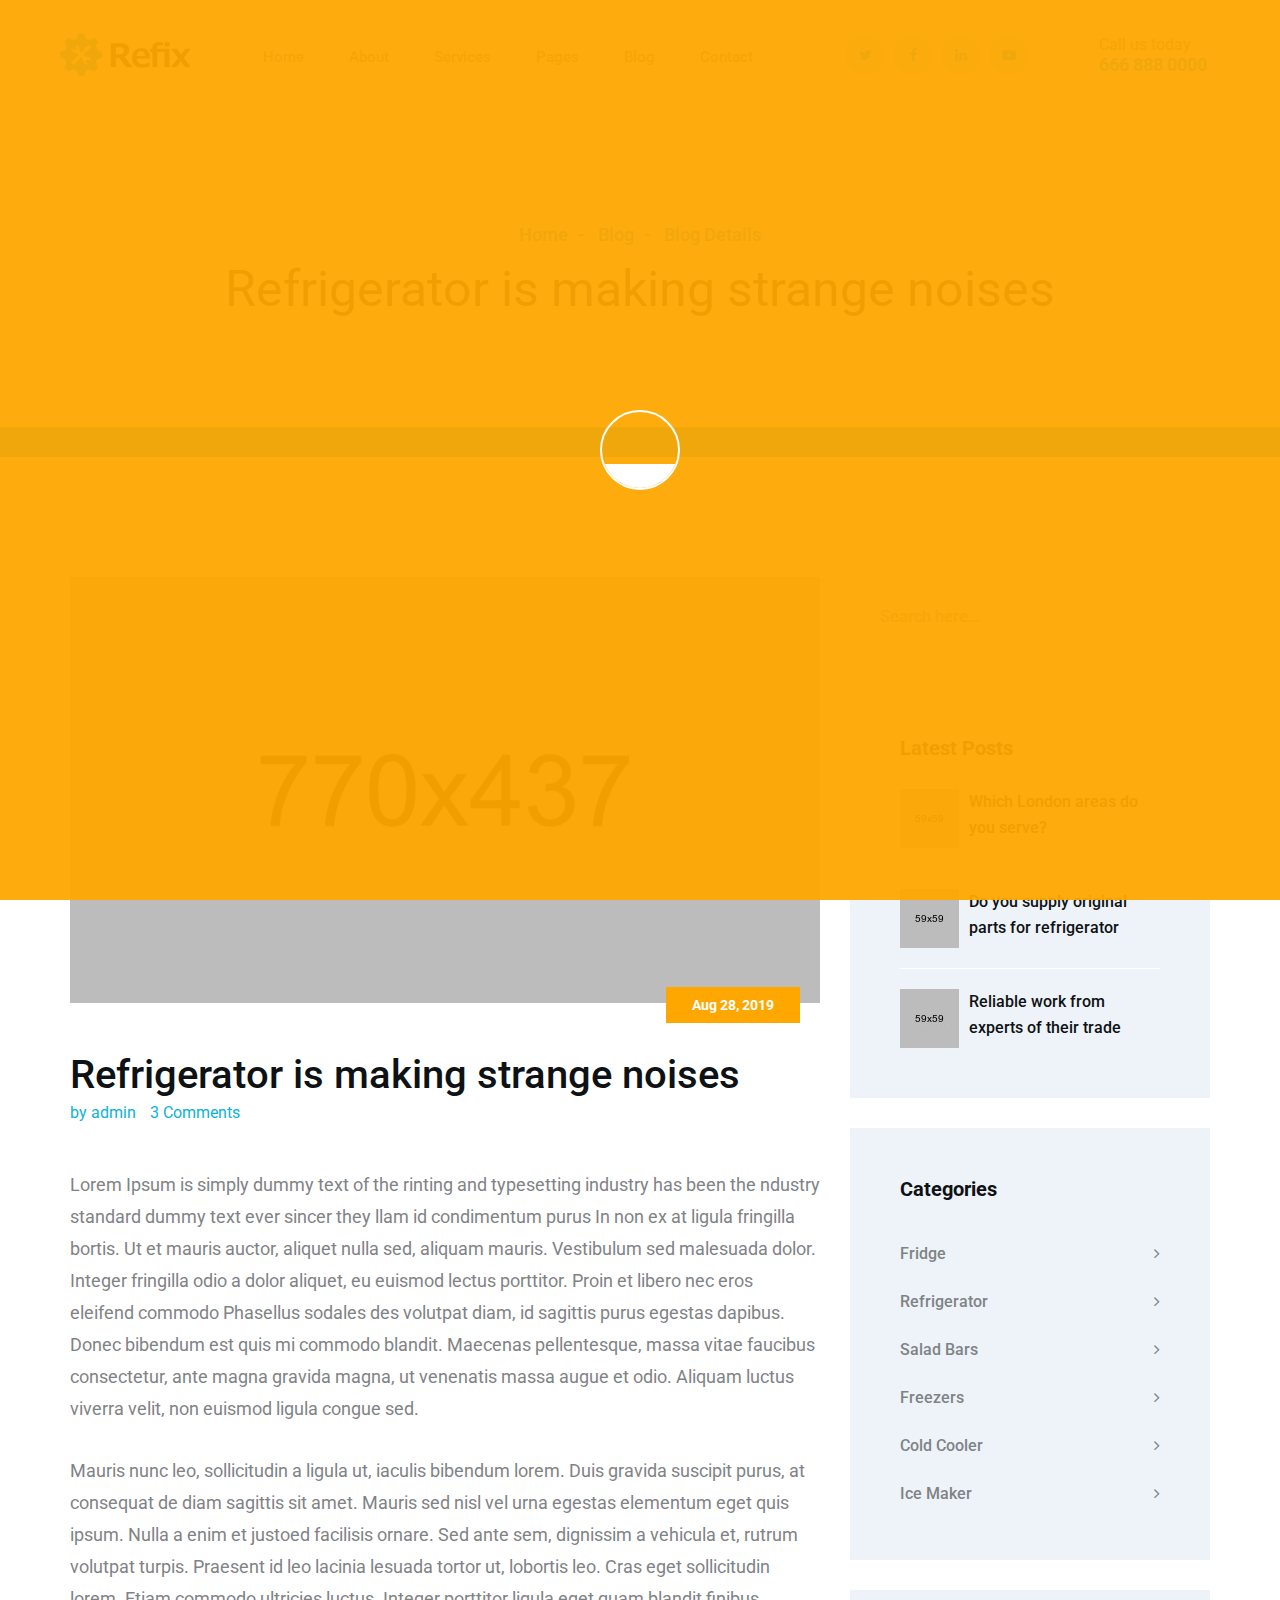
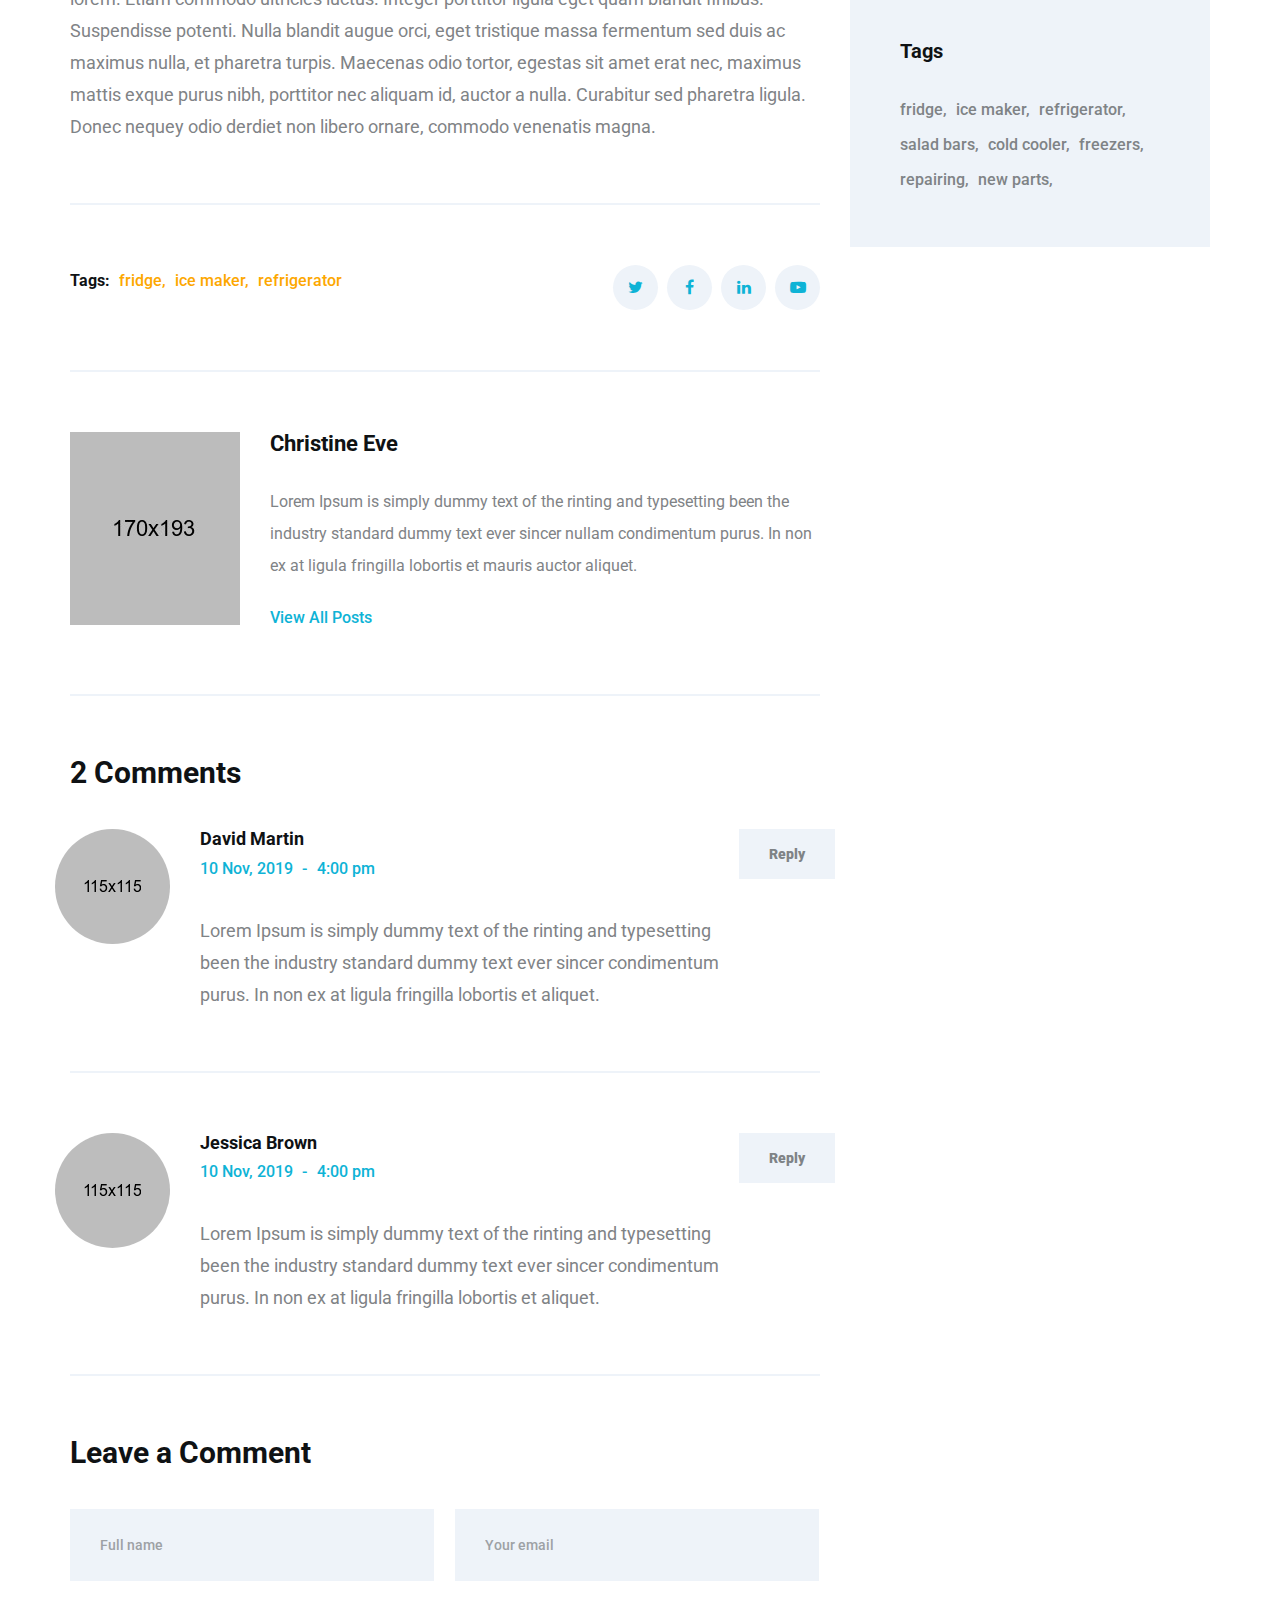
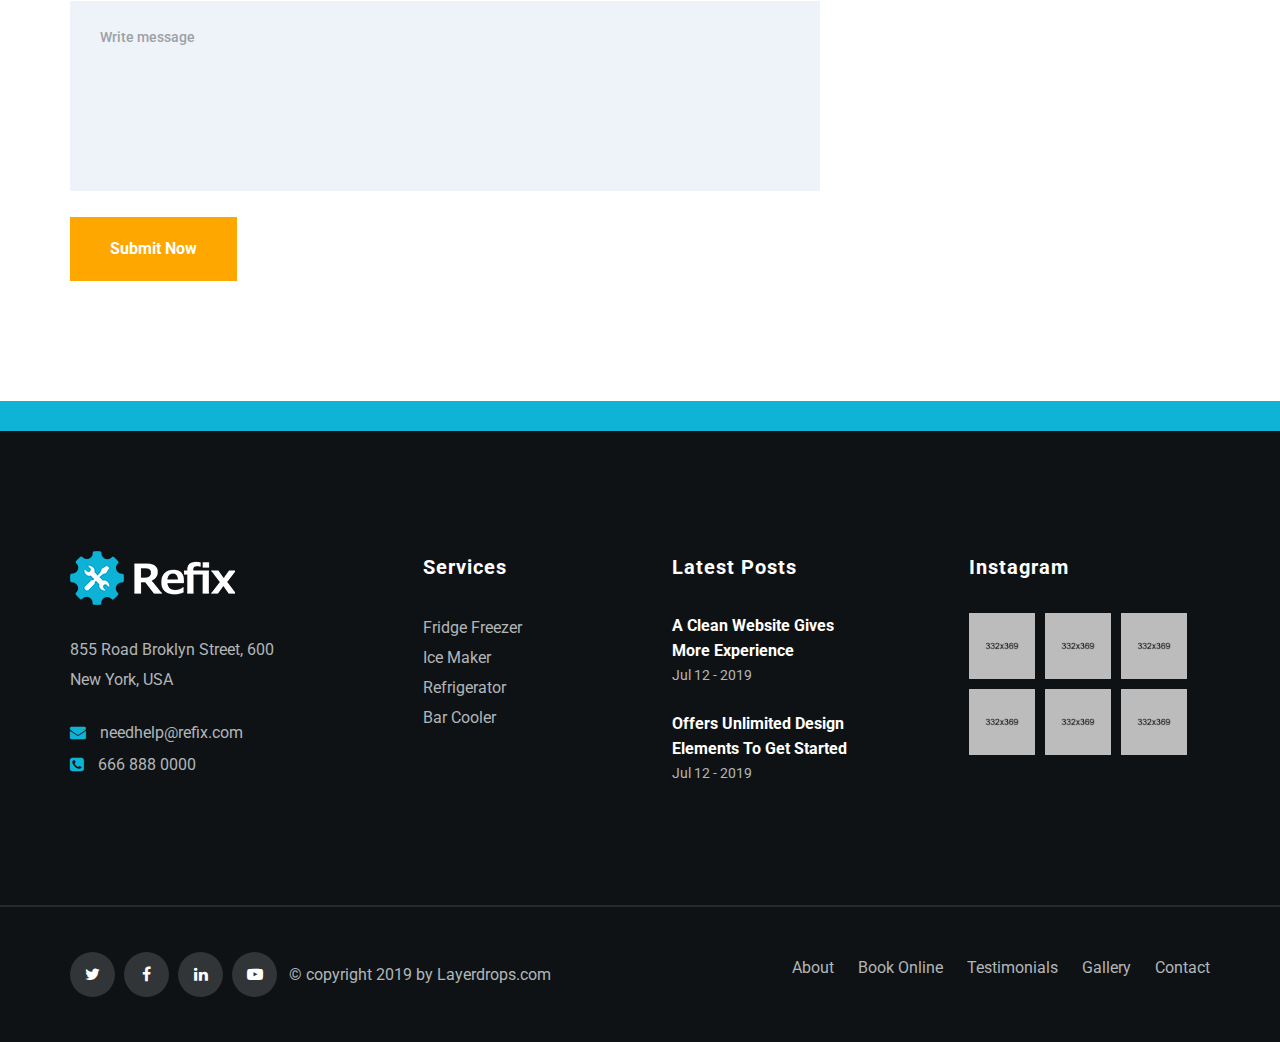
<file: blog-details.html>
<!DOCTYPE html>
<html lang="en">
<head>
    <meta charset="UTF-8">
    <meta name="viewport" content="width=device-width, initial-scale=1">
    <title>Refix - Fridge & Freezer Repair Company HTML Template</title>
    <!--google fonts-->
    <link href="https://fonts.googleapis.com/css?family=Roboto:100,300,400,500,700,900" rel="stylesheet">
    <!--favicon-->
    <link rel="icon" href="assets/images/favicon.png">
    <!-- Lib & Custom Stylesheet Included -->
    <link rel="stylesheet" href="assets/css/bootstrap.min.css">
    <link rel="stylesheet" href="assets/css/font-awesome.min.css">
    <link rel="stylesheet" href="assets/css/fontello.css">
    <link rel="stylesheet" href="assets/css/owl-carousel.min.css">
    <link rel="stylesheet" href="assets/css/magnific.min.css">
    <link rel="stylesheet" href="assets/css/animate.css">
    <link rel="stylesheet" href="assets/source/jquery.fancybox.css" media="screen" />
    <link rel="stylesheet" href="assets/css/style.css">
    <link rel="stylesheet" href="assets/css/responsive.css">
</head>
<body>

    <!-- Start PreLoader -->
    <div class="preloader">
        <div class="loader cf">
            <div class="span">
                <div class="dashboard"></div>
            </div><!--end .span-->
        </div><!--end .loader .cf-->
    </div><!--end .preloader-->
    <!-- End PreLoader -->

    <!--start header section -->
    <div class="main_menu_area">
        <div class="container-fluid">
            <div class="row">
                <div class="header_nav">
                    <nav class="navbar navbar-default">
                        <!-- mobile display -->
                        <div class="logo_flex">
                            <button type="button" class="navbar-toggle">
                                <span class="icon-menu">M</span>
                            </button>
                            <a class="logo" href="index.html">
                                <img src="assets/images/logo.png" alt="logo">
                            </a>
                        </div>
                        <div class="navbar_flex responsive_menu">
                            <div class="navbar-collapse">
                                <ul class="nav navbar-nav">
                                    <li>
                                        <a href="index.html">Home</a>  <span class="responsive_click_menu fa fa-angle-down"></span>
                                        <ul class="dropdown-menu">
                                            <li><a href="index.html">Home V1</a></li>
                                            <li><a href="home-2.html">Home V2</a></li>
                                        </ul>
                                    </li>
                                    <li><a href="about.html">About</a></li>
                                    <li><a href="services.html">Services</a>  <span class="responsive_click_menu fa fa-angle-down"></span>
                                        <ul class="dropdown-menu">
                                            <li><a href="services.html">Service</a></li>
                                            <li><a href="service-refrigerator.html">Refrigerator</a></li>
                                        </ul>
                                    </li>
                                    <li>
                                        <a href="page-book.html">Pages</a>  <span class="responsive_click_menu fa fa-angle-down"></span>
                                        <ul class="dropdown-menu">
                                            <li><a href="page-book.html">Book Online</a></li>
                                            <li><a href="page-pricing.html">Pricing</a></li>
                                            <li><a href="page-gallery.html">Gallery</a></li>
                                        </ul>
                                    </li>
                                    <li>
                                        <a href="blog.html">Blog</a>  <span class="responsive_click_menu fa fa-angle-down"></span>
                                        <ul class="dropdown-menu">
                                            <li><a href="blog.html">Blog Grid</a></li>
                                            <li><a href="blog-details.html">Blog Details</a></li>
                                        </ul>
                                    </li>
                                    <li><a href="contact.html">Contact</a></li>
                                </ul>
                            </div><!-- /.navbar-collapse -->
                        </div>

                        <div class="social_icon_flex">
                            <div class="header-social-right">
                                <ul>
                                    <li><a href="#"><i class="fa fa-twitter"></i></a></li>
                                    <li><a href="#"><i class="fa fa-facebook"></i></a></li>
                                    <li><a href="#"><i class="fa fa-linkedin"></i></a></li>
                                    <li><a href="#"><i class="fa fa-youtube-play"></i></a></li>
                                </ul>
                                <span class="contact_us">
                                    Call us today<br>
                                    <span>666 888 0000</span>
                                </span>
                            </div><!--end .header-social-right-->
                        </div><!--end .col-md-4-->
                    </nav><!--end .navbar-->
                </div><!--end .header_nav-->
            </div><!--end .row-->
        </div><!--end .container-fluid-->
    </div><!--end .main_menu_area-->
    <!--end header section -->

	<!--Start Breadcrumb Section -->
	<section class="breadcrumb_area text-center section_padding gray_bg">
	    <ul class="breadcrumb">
	        <li><a href="index.html">Home</a></li>
	        <li> Blog</li>
	        <li> Blog Details</li>
	    </ul>
	    <h1>Refrigerator is making strange noises</h1>

	</section><!--end .breadcrumb_area-->
	<!--End Breadcrumb Section -->

	<!--Start Blog details Section -->
	<section class="blog_details_area section_padding">
		<div class="container">
			<div class="row">
	            <div class="col-md-8">
	                <div class="blog_details_left">
	                    <div class="blog_left_box">
	                        <div class="bl_share_img">
	                        	<img src="assets/images/blog_single.jpg" alt="blog image">
	                            <span class="blog_date">Aug 28, 2019</span>
	                        </div><!--end .bl_share_img-->
	                        <div class="blog_share_details">
	                            <h1>Refrigerator is making strange noises</h1>
	                            <span class="comment_author">by <a href="#">admin</a> <a href="#">3 Comments</a></span>
	                            <p class="mb_30">Lorem Ipsum is simply dummy text of the rinting and typesetting industry has been the ndustry standard dummy text ever sincer they llam id condimentum purus In non ex at ligula fringilla bortis. Ut et mauris auctor, aliquet nulla sed, aliquam mauris. Vestibulum sed malesuada dolor. Integer fringilla odio a dolor aliquet, eu euismod lectus porttitor. Proin et libero nec eros eleifend commodo Phasellus sodales des volutpat diam, id sagittis purus egestas dapibus. Donec bibendum est quis mi commodo blandit. Maecenas pellentesque, massa vitae faucibus consectetur, ante magna gravida magna, ut venenatis massa augue et odio. Aliquam luctus viverra velit, non euismod ligula congue sed.</p>
	                            <p class="mb_30">Mauris nunc leo, sollicitudin a ligula ut, iaculis bibendum lorem. Duis gravida suscipit purus, at consequat de diam sagittis sit amet. Mauris sed nisl vel urna egestas elementum eget quis ipsum. Nulla a enim et justoed facilisis ornare. Sed ante sem, dignissim a vehicula et, rutrum volutpat turpis. Praesent id leo lacinia lesuada tortor ut, lobortis leo. Cras eget sollicitudin lorem. Etiam commodo ultricies luctus. Integer porttitor ligula eget quam blandit finibus. Suspendisse potenti. Nulla blandit augue orci, eget tristique massa fermentum sed duis ac maximus nulla, et pharetra turpis. Maecenas odio tortor, egestas sit amet erat nec, maximus mattis exque purus nibh, porttitor nec aliquam id, auctor a nulla. Curabitur sed pharetra ligula. Donec nequey odio derdiet non libero ornare, commodo venenatis magna.</p>
	                        </div><!--end blog-share-details-->
	                    </div><!--end blog-left-box-->
	                    <div class="blog_social_share_box">
	                        <div class="share_box_left">
	                            <p>Tags: <a href="#">fridge,</a> <a href="#">ice maker,</a> <a href="#">refrigerator</a></p>
	                        </div><!--end .share_box_left-->
	                        <div class="share_box_left text-right">
	                            <ul>
	                                <li><a href=""><i class="fa fa-twitter"></i></a></li>
	                                <li><a href=""><i class="fa fa-facebook"></i></a></li>
	                                <li><a href=""><i class="fa fa-linkedin"></i></a></li>
	                                <li><a href=""><i class="fa fa-youtube-play"></i></a></li>
	                            </ul>
	                        </div><!--end .share_box_left-->
	                    </div><!--end .blog_social_share_box-->
	                    <div class="blog_author_box">
	                        <div class="author_img">
	                            <img src="assets/images/author.jpg" alt="author image">
	                        </div><!--end .author_img-->
	                        <div class="author_bio">
	                            <h2>Christine Eve</h2>
	                            <p>Lorem Ipsum is simply dummy text of the rinting and typesetting been the industry standard dummy text ever sincer nullam condimentum purus. In non ex at ligula fringilla lobortis et mauris auctor aliquet.</p>
	                            <a href="#" class="author_profile">View All Posts</a>
	                        </div><!--end .author_bio-->
	                    </div><!--end .blog_author_box-->
	                    <div class="blog_comment_box">
	                        <div class="title-box">
	                            <h3>2 Comments</h3>
	                        </div><!--end .title-box-->
	                        <div id="comments" class="comments-area">
	                            <ul class="comment-list">
	                                <li class="comment even thread-even depth-1 new-depth" >
	                                    <div class="row">
	                                        <div class="single-comment-box">
                                                <div class="comment_image">
	                            					<img src="assets/images/comment_1.png" class="avator" alt="comment avatar">
                                                </div><!--end .comment_image-->

                                                <div class="text-box">
                                                    <h3>David Martin</h3>
                                                    <span class="comment_date_time">10 Nov, 2019 <span class="comment_time"> 4:00 pm</span></span>
                                                    <div class="comment-meta comment-title">
                                                        <p>Lorem Ipsum is simply dummy text of the rinting and typesetting been the industry standard dummy text ever sincer condimentum purus. In non ex at ligula fringilla lobortis et aliquet.</p>
                                                    </div><!--end .comment-meta-->
                                                    <div class="reply comment-title">
                                                        <a rel="nofollow" class="btn-gray comment-reply-link gray_bg" href="#">Reply</a>
                                                    </div><!--end .reply-->
                                                </div><!--end .text-box-->

	                                        </div><!--end .single-comment-box-->
	                                    </div><!--end .row-->
	                                </li><!-- #comment-## -->
	                                <li class="comment even thread-even depth-1 new-depth">
	                                    <div class="row">
	                                        <div class="single-comment-box">
                                                <div class="comment_image">
	                            					<img src="assets/images/comment_1.png" class="avator" alt="comment avatar">
                                                </div><!--end .comment-image-->

                                                <div class="text-box">
                                                    <h3>Jessica Brown</h3>
                                                    <span class="comment_date_time">10 Nov, 2019 <span class="comment_time"> 4:00 pm</span></span>
                                                    <div class="comment-meta comment-title">
                                                        <p>Lorem Ipsum is simply dummy text of the rinting and typesetting been the industry standard dummy text ever sincer condimentum purus. In non ex at ligula fringilla lobortis et aliquet.</p>
                                                    </div><!--end .comment-meta-->
                                                    <div class="reply comment-title">
                                                        <a rel="nofollow" class="btn-gray comment-reply-link gray_bg" href="#">Reply</a>
                                                    </div><!--end .reply-->
                                                </div><!--end .text-box-->
	                                        </div><!--end .single-comment-box-->
	                                    </div><!--end .row-->
	                                </li><!-- #comment-## -->
	                            </ul><!--end .comment-list-->

	                            <div id="respond" class="comment-respond">
	                                <div class="title-box leave_a_comment">
	                                    <h3>Leave a Comment</h3>
	                                </div><!--end .title-box-->
	                                <form action="#" method="post">
	                                    <input class="input_half_with input_m_right gray_bg" type="text" placeholder="Full name">
	                                    <input class="input_half_with gray_bg" type="text" placeholder="Your email">
	                                    <textarea class="gray_bg" name="content" id="content" cols="30" rows="10" placeholder="Write message"></textarea>
	                                    <a href="#" class="btn-orange">Submit Now</a>
	                                </form>
	                            </div><!-- #respond -->

	                        </div><!-- #comments -->

	                    </div><!--end .blog_comment_box-->
	                </div><!--end blog-details-left-->
	            </div><!--end col-md-8-->
                <div class="col-md-4">
                    <div class="blog_details_right">
                        <div class="blog_right_box mb_30">
                            <div class="widget_search">
                                <input class="gray_bg" type="search" name="s" placeholder="Search here...">
                            </div><!--end .widget_search-->
                        </div><!--end .blog_right_box-->
                        <div class="blog_right_box gray_bg mb_30">
                            <div class="latest_post">
                                <h2>Latest Posts</h2>
                                <ul>
                                    <li>
                                        <a href="#"><img src="assets/images/post_1.jpg" alt="post image"></a>
                                        <a href="#">Which London areas do you serve?</a>
                                    </li>
                                    <li>
                                        <a href="#"><img src="assets/images/post_1.jpg" alt="post image"></a>
                                        <a href="#">Do you supply original parts for refrigerator</a>
                                    </li>
                                    <li>
                                        <a href="#"><img src="assets/images/post_1.jpg" alt="post image"></a>
                                        <a href="#">Reliable work from experts of their trade</a>
                                    </li>
                                </ul>
                            </div><!--end .latest_post-->
                        </div><!--end .blog_right_box-->
                        <div class="blog_right_box gray_bg mb_30">
                            <div class="widget_categories">
                                <h2>Categories</h2>
                                <ul>
                                    <li><a href="#">Fridge <i class="fa fa-angle-right"></i></a></li>
                                    <li><a href="#">Refrigerator <i class="fa fa-angle-right"></i></a></li>
                                    <li><a href="#">Salad Bars <i class="fa fa-angle-right"></i></a></li>
                                    <li><a href="#">Freezers <i class="fa fa-angle-right"></i></a></li>
                                    <li><a href="#">Cold Cooler <i class="fa fa-angle-right"></i></a></li>
                                    <li><a href="#">Ice Maker <i class="fa fa-angle-right"></i></a></li>
                                </ul>
                            </div><!--end .widget_categories-->
                        </div><!--end .blog_right_box-->
                        <div class="blog_right_box gray_bg">
                            <div class="tagcloud">
                                <h2>Tags</h2>
                                <ul>
                                    <li><a href="">fridge,</a></li>
                                    <li><a href="">ice maker,</a></li>
                                    <li><a href="">refrigerator,</a></li>
                                    <li><a href="">salad bars,</a></li>
                                    <li><a href="">cold cooler,</a></li>
                                    <li><a href="">freezers,</a></li>
                                    <li><a href="">repairing,</a></li>
                                    <li><a href="">new parts,</a></li>
                                </ul>
                            </div><!--end .tagcloud-->
                        </div><!--end .blog_right_box-->
                    </div><!--end .blog_details_right-->
                </div><!--end .col-md-4-->
            </div><!--end .row-->
        </div><!--end .container-->
	</section><!--end .blog_details_area-->
	<!--End Blog details Section -->

	<!--start footer section -->
    <footer class="footer_section section_padding">
        <div class="container">
            <div class="row">
                <div class="col-md-3 col-sm-6">
                    <div class="footer_box">
                        <img src="assets/images/footer_logo.png" alt="Footer Logo">
                        <p>855 Road Broklyn Street, 600 New York, USA</p>
                        <span class="support_email"><i class="fa fa-envelope"></i> <a href="mailto:layerdrops@gmail.com">needhelp@refix.com</a></span>
                        <span class="support_num"><i class="fa fa-phone-square"></i> <a href="">666 888 0000</a></span>
                    </div><!--end .footer_box-->
                </div><!--end .col-md-3-->
                <div class="col-md-3 col-sm-6">
                    <div class="footer_box service">
                        <h3>Services</h3>
                        <ul>
                            <li><a href="#">Fridge Freezer</a></li>
                            <li><a href="#">Ice Maker</a></li>
                            <li><a href="#">Refrigerator</a></li>
                            <li><a href="#">Bar Cooler</a></li>
                        </ul>
                    </div><!--end .footer_box-->
                </div><!--end .col-md-3-->
                <div class="col-md-3 col-sm-6">
                    <div class="footer_box latest_posts">
                        <h3>Latest Posts</h3>
                        <ul>
                            <li>
                                <a href="#">
                                    A Clean Website Gives More Experience
                                </a>
                                <span class="date">Jul 12 - 2019</span>
                            </li>
                            <li>
                                <a href="#">
                                    Offers Unlimited Design Elements To Get Started
                                </a>
                                <span class="date">Jul 12 - 2019</span>
                            </li>
                        </ul>
                    </div><!--end .footer_box-->
                </div><!--end .col-md-3-->
                <div class="col-md-3 col-sm-6">
                    <div class="footer_box instagram">
                        <h3>Instagram</h3>
                        <ul>
                            <li>
                                <a href="#" class="inst_bg"></a>
                            </li>
                            <li>
                                <a href="#" class="inst_bg bg_2"></a>
                            </li>
                            <li>
                                <a href="#" class="inst_bg bg_3"></a>
                            </li>
                            <li>
                                <a href="#" class="inst_bg bg_4"></a>
                            </li>
                            <li>
                                <a href="#" class="inst_bg bg_5"></a>
                            </li>
                            <li>
                                <a href="#" class="inst_bg bg_6"></a>
                            </li>
                        </ul>
                    </div><!--end .footer_box-->
                </div><!--end .col-md-3-->
            </div><!--end .row-->
        </div><!--end .container-->

        <!-- copyright section -->
        <div class="copyright_area">
            <div class="container">
                <div class="row">
                    <div class="col-md-6 col-sm-12">
                        <div class="copyright_left">
                            <ul class="social_media">
                                <li><a href="#"><i class="fa fa-twitter"></i></a></li>
                                <li><a href="#"><i class="fa fa-facebook"></i></a></li>
                                <li><a href="#"><i class="fa fa-linkedin"></i></a></li>
                                <li><a href="#"><i class="fa fa-youtube-play"></i></a></li>
                            </ul>
                            <p>&copy; copyright 2019 by Layerdrops.com</p>
                        </div><!--end .copyright_left-->
                    </div><!--end .col-md-6-->
                    <div class="col-md-6 col-sm-12">
                        <div class="copyright_right">
                            <ul class="menu">
                                <li><a href="#">About</a></li>
                                <li><a href="#">Book Online</a></li>
                                <li><a href="#">Testimonials</a></li>
                                <li><a href="#">Gallery</a></li>
                                <li><a href="#">Contact</a></li>
                            </ul>
                        </div><!--end .copyright_right-->
                    </div><!--end .col-md-6-->
                </div><!--end .row-->
            </div><!--end .container-->
        </div><!--end .copyright_area-->
    </footer><!--end .footer_section-->
	<!--end footer section -->


    <!-- Ajax Included -->
    <script src="assets/js/jquery.min.js"></script>
    <script src="assets/source/jquery.fancybox.pack.js"></script>
    <script src="assets/js/bootstrap.min.js"></script>
    <script src="assets/js/waypoint.js"></script>
    <script src="assets/js/jquery.counter.min.js"></script>
    <script src="assets/js/owl.carousel.min.js"></script>
    <script src="assets/js/waypoint.js"></script>
    <script src="assets/js/jquery.counter.min.js"></script>
    <script src="assets/js/magnific.min.js"></script>
    <script src="assets/js/custom.js"></script>
</body>
</html>
</file>
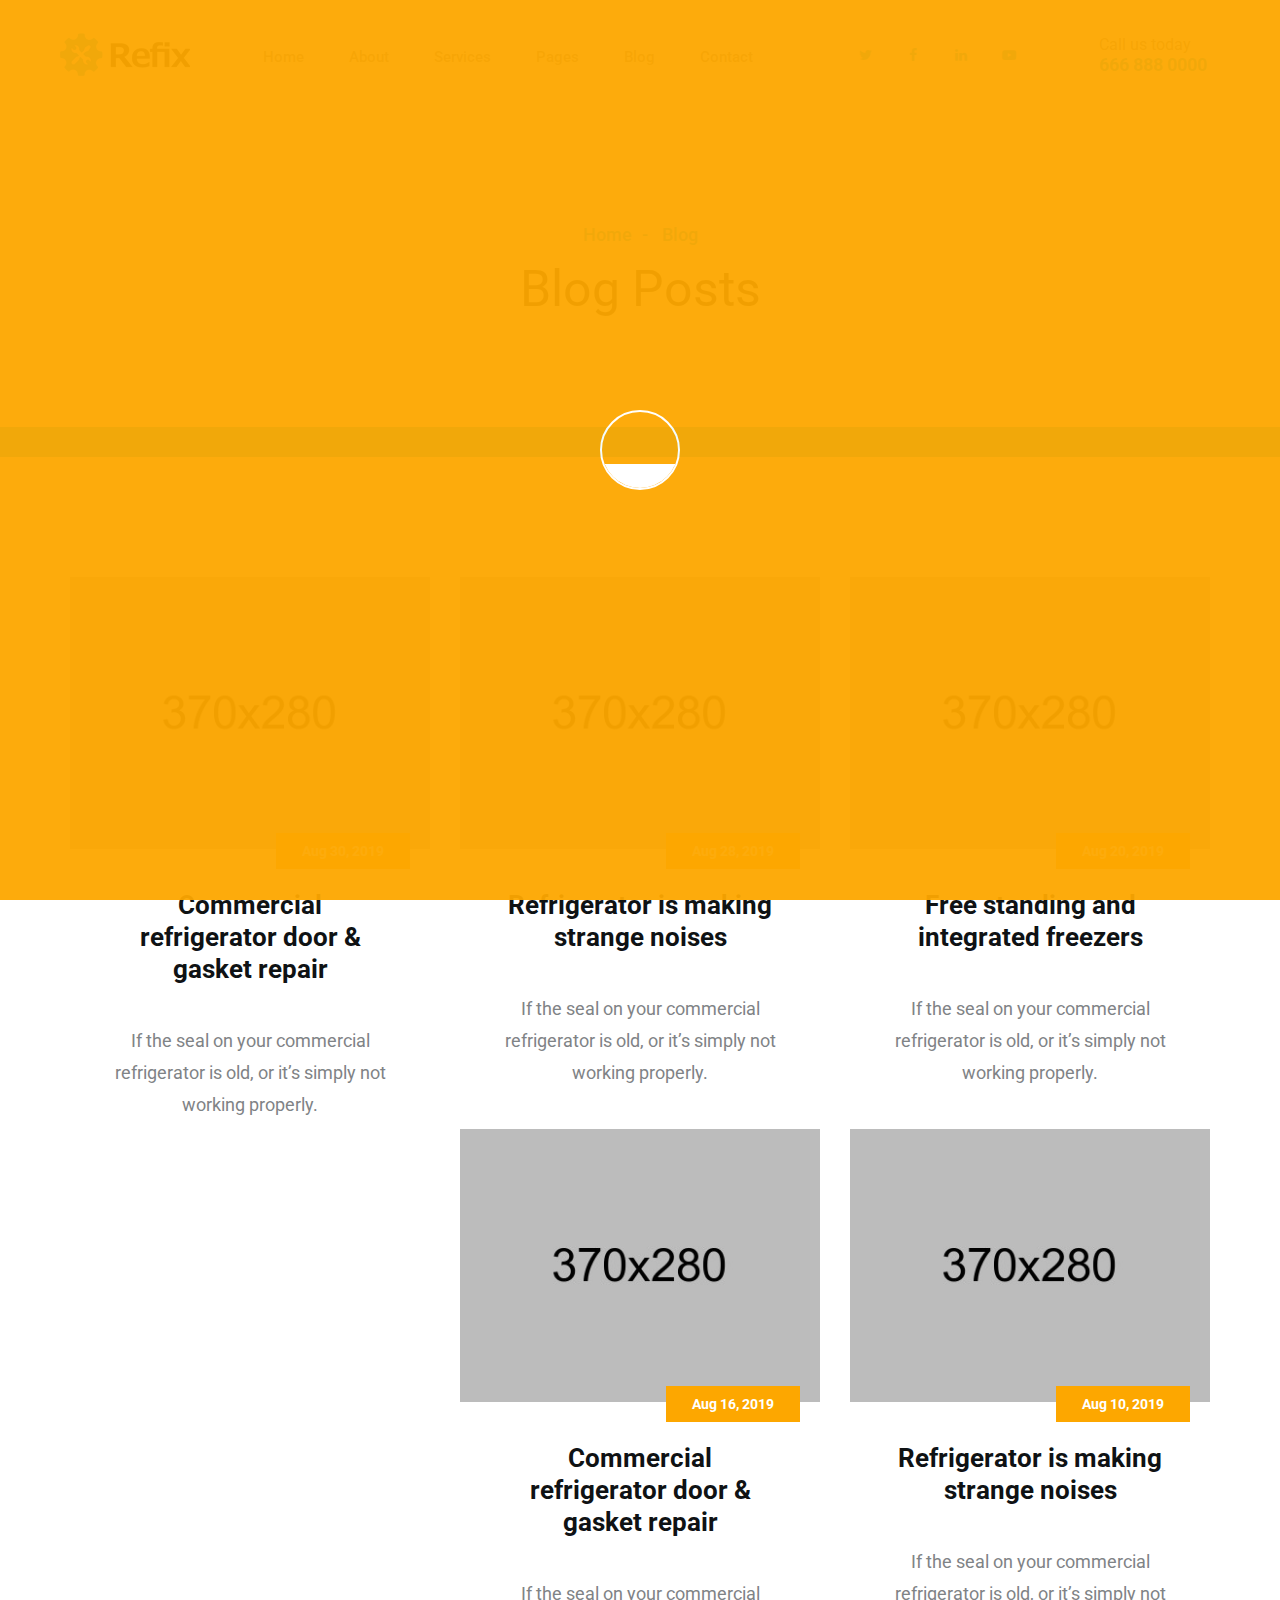
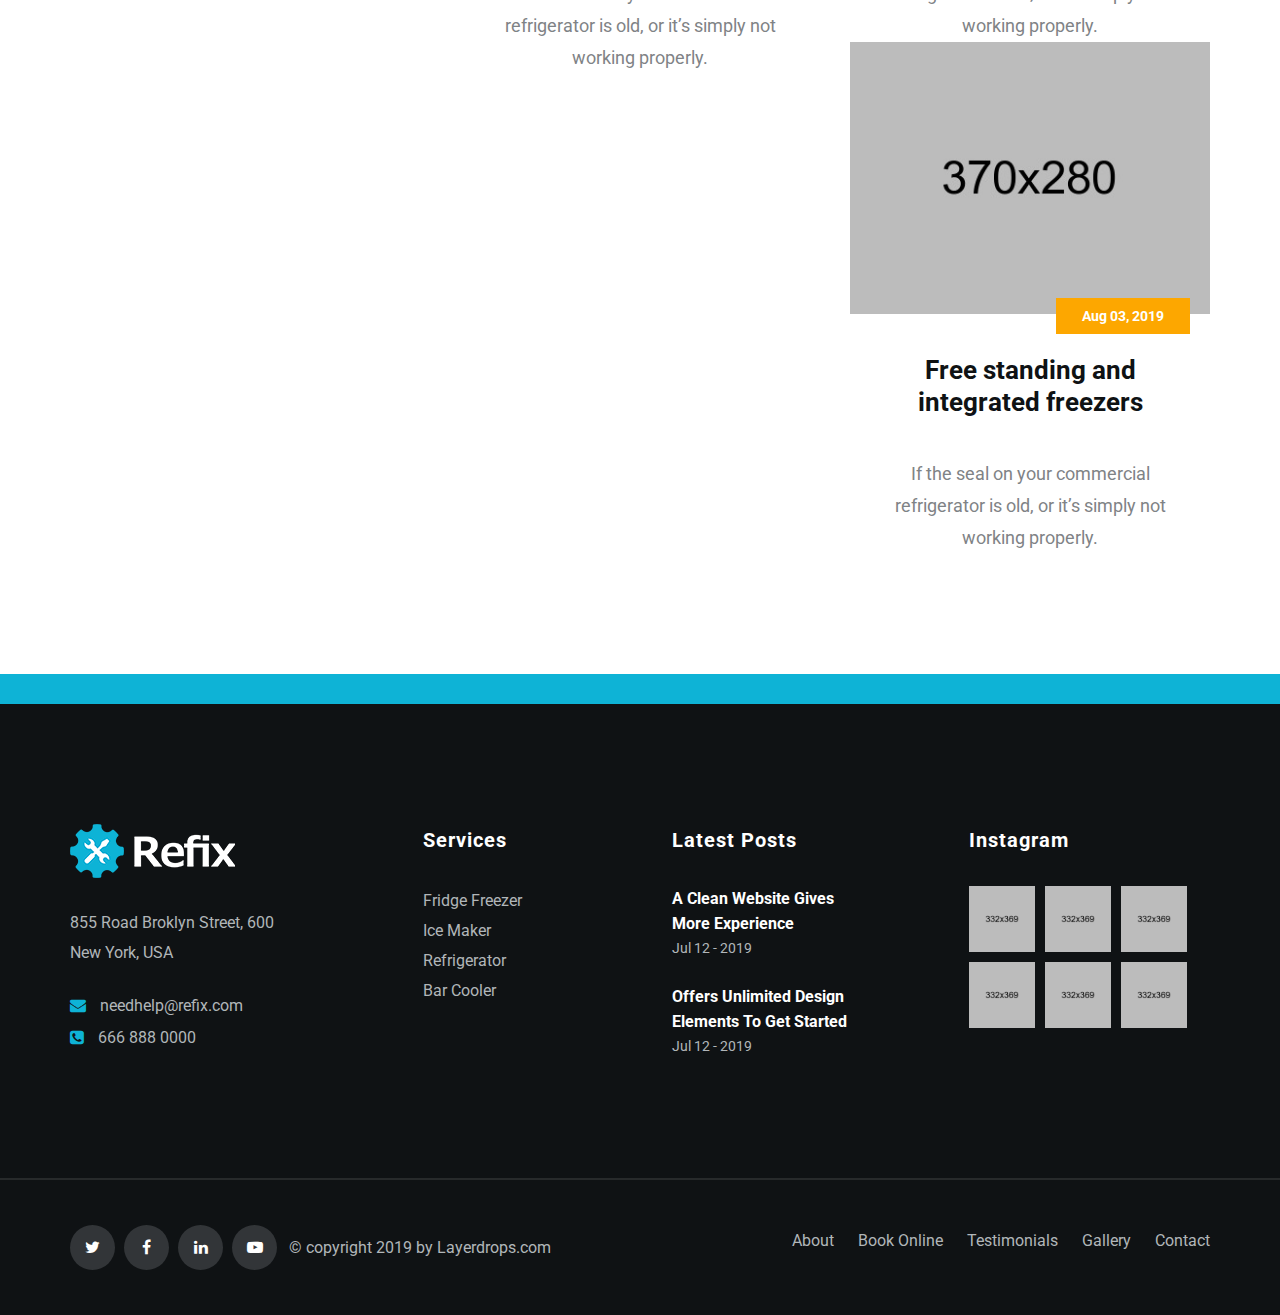
<file: blog.html>
<!DOCTYPE html>
<html lang="en">
<head>
    <meta charset="UTF-8">
    <meta name="viewport" content="width=device-width, initial-scale=1">
    <title>Refix - Fridge & Freezer Repair Company HTML Template</title>
    <!--google fonts-->
    <link href="https://fonts.googleapis.com/css?family=Roboto:100,300,400,500,700,900" rel="stylesheet">
    <!--favicon-->
    <link rel="icon" href="assets/images/favicon.png">
    <!-- Lib & Custom Stylesheet Included -->
    <link rel="stylesheet" href="assets/css/bootstrap.min.css">
    <link rel="stylesheet" href="assets/css/font-awesome.min.css">
    <link rel="stylesheet" href="assets/css/fontello.css">
    <link rel="stylesheet" href="assets/css/owl-carousel.min.css">
    <link rel="stylesheet" href="assets/css/magnific.min.css">
    <link rel="stylesheet" href="assets/css/animate.css">
    <link rel="stylesheet" href="assets/source/jquery.fancybox.css" media="screen" />
    <link rel="stylesheet" href="assets/css/style.css">
    <link rel="stylesheet" href="assets/css/responsive.css">
</head>
<body>

    <!-- Start PreLoader -->
    <div class="preloader">
        <div class="loader cf">
            <div class="span">
                <div class="dashboard"></div>
            </div><!--end .span-->
        </div><!--end .loader .cf-->
    </div><!--end .preloader-->
    <!-- End PreLoader -->

    <!--start header section -->
    <div class="main_menu_area">
        <div class="container-fluid">
            <div class="row">
                <div class="header_nav">
                    <nav class="navbar navbar-default">
                        <!-- mobile display -->
                        <div class="logo_flex">
                            <button type="button" class="navbar-toggle">
                                <span class="icon-menu">M</span>
                            </button>
                            <a class="logo" href="index.html">
                                <img src="assets/images/logo.png" alt="logo">
                            </a>
                        </div>
                        <div class="navbar_flex responsive_menu">
                            <div class="navbar-collapse">
                                <ul class="nav navbar-nav">
                                    <li>
                                        <a href="index.html">Home</a>  <span class="responsive_click_menu fa fa-angle-down"></span>
                                        <ul class="dropdown-menu">
                                            <li><a href="index.html">Home V1</a></li>
                                            <li><a href="home-2.html">Home V2</a></li>
                                        </ul>
                                    </li>
                                    <li><a href="about.html">About</a></li>
                                    <li><a href="services.html">Services</a>  <span class="responsive_click_menu fa fa-angle-down"></span>
                                        <ul class="dropdown-menu">
                                            <li><a href="services.html">Service</a></li>
                                            <li><a href="service-refrigerator.html">Refrigerator</a></li>
                                        </ul>
                                    </li>
                                    <li>
                                        <a href="page-book.html">Pages</a>  <span class="responsive_click_menu fa fa-angle-down"></span>
                                        <ul class="dropdown-menu">
                                            <li><a href="page-book.html">Book Online</a></li>
                                            <li><a href="page-pricing.html">Pricing</a></li>
                                            <li><a href="page-gallery.html">Gallery</a></li>
                                        </ul>
                                    </li>
                                    <li>
                                        <a href="blog.html">Blog</a>  <span class="responsive_click_menu fa fa-angle-down"></span>
                                        <ul class="dropdown-menu">
                                            <li><a href="blog.html">Blog Grid</a></li>
                                            <li><a href="blog-details.html">Blog Details</a></li>
                                        </ul>
                                    </li>
                                    <li><a href="contact.html">Contact</a></li>
                                </ul>
                            </div><!-- /.navbar-collapse -->
                        </div>

                        <div class="social_icon_flex">
                            <div class="header-social-right">
                                <ul>
                                    <li><a href="#"><i class="fa fa-twitter"></i></a></li>
                                    <li><a href="#"><i class="fa fa-facebook"></i></a></li>
                                    <li><a href="#"><i class="fa fa-linkedin"></i></a></li>
                                    <li><a href="#"><i class="fa fa-youtube-play"></i></a></li>
                                </ul>
                                <span class="contact_us">
                                    Call us today<br>
                                    <span>666 888 0000</span>
                                </span>
                            </div><!--end .header-social-right-->
                        </div><!--end .col-md-4-->
                    </nav><!--end .navbar-->
                </div><!--end .header_nav-->
            </div><!--end .row-->
        </div><!--end .container-fluid-->
    </div><!--end .main_menu_area-->
    <!--end header section -->

	<!--Start Breadcrumb Section -->
	<section class="breadcrumb_area text-center section_padding gray_bg">
	    <ul class="breadcrumb">
	        <li><a href="index.html">Home</a></li>
	        <li> Blog</li>
	    </ul>
	    <h1>Blog Posts</h1>

	</section><!--end .breadcrumb_area-->
	<!--End Breadcrumb Section -->

	<!--start blog section -->
	<section class="latest_blog_area section_padding text-center">
        <div class="container">
            <div class="row">
                <div class="col-md-4 col-sm-6">
                    <div class="latest_share_blog_box mb_40">
                        <div class="latest_share_img_box">
                            <img src="assets/images/blog1.jpg" alt="blog image">
                            <span class="blog_date">Aug 30, 2019</span>
                        </div><!--end .latest_share_img_box-->
                        <a href="blog-details.html"><h1>Commercial refrigerator door & gasket repair</h1></a>
                        <p>If the seal on your commercial refrigerator is old, or it’s simply not working properly.</p>
                    </div><!--end .latest_share_blog_box-->
                </div><!--end .col-md-4-->
                <div class="col-md-4 col-sm-6">
                    <div class="latest_share_blog_box mb_40">
                        <div class="latest_share_img_box">
                            <img src="assets/images/blog1.jpg" alt="blog image">
                            <span class="blog_date">Aug 28, 2019</span>
                        </div><!--end .latest_share_img_box-->

                        <a href="blog-details.html"><h1>Refrigerator is making strange noises</h1></a>
                        <p>If the seal on your commercial refrigerator is old, or it’s simply not working properly.</p>
                    </div><!--end .latest_share_blog_box-->
                </div><!--end .col-md-4-->
                <div class="col-md-4 col-sm-6">
                    <div class="latest_share_blog_box mb_40">
                        <div class="latest_share_img_box">
                            <img src="assets/images/blog1.jpg" alt="blog image">
                            <span class="blog_date">Aug 20, 2019</span>
                        </div><!--end .latest_share_img_box-->

                        <a href="blog-details.html"><h1>Free standing and integrated freezers</h1></a>
                        <p>If the seal on your commercial refrigerator is old, or it’s simply not working properly.</p>
                    </div><!--end .latest_share_blog_box-->
                </div><!--end .col-md-4-->

                <div class="col-md-4 col-sm-6">
                    <div class="latest_share_blog_box">
                        <div class="latest_share_img_box">
                            <img src="assets/images/blog1.jpg" alt="blog image">
                            <span class="blog_date">Aug 16, 2019</span>
                        </div><!--end .latest_share_img_box-->
                        <a href="blog-details.html"><h1>Commercial refrigerator door & gasket repair</h1></a>
                        <p>If the seal on your commercial refrigerator is old, or it’s simply not working properly.</p>
                    </div><!--end .latest_share_blog_box-->
                </div><!--end .col-md-4-->
                <div class="col-md-4 col-sm-6">
                    <div class="latest_share_blog_box">
                        <div class="latest_share_img_box">
                            <img src="assets/images/blog1.jpg" alt="blog image">
                            <span class="blog_date">Aug 10, 2019</span>
                        </div><!--end .latest_share_img_box-->

                        <a href="blog-details.html"><h1>Refrigerator is making strange noises</h1></a>
                        <p>If the seal on your commercial refrigerator is old, or it’s simply not working properly.</p>
                    </div><!--end .latest_share_blog_box-->
                </div><!--end .col-md-4-->
                <div class="col-md-4 col-sm-6">
                    <div class="latest_share_blog_box">
                        <div class="latest_share_img_box">
                            <img src="assets/images/blog1.jpg" alt="blog image">
                            <span class="blog_date">Aug 03, 2019</span>
                        </div><!--end .latest_share_img_box-->

                        <a href="blog-details.html"><h1>Free standing and integrated freezers</h1></a>
                        <p>If the seal on your commercial refrigerator is old, or it’s simply not working properly.</p>
                    </div><!--end .latest_share_blog_box-->
                </div><!--end .col-md-4-->
            </div><!--end .row-->
        </div><!--end .container-->
    </section><!--end .latest_blog_area-->
	<!--end blog section -->


	<!--start footer section -->
    <footer class="footer_section section_padding">
        <div class="container">
            <div class="row">
                <div class="col-md-3 col-sm-6">
                    <div class="footer_box">
                        <img src="assets/images/footer_logo.png" alt="Footer Logo">
                        <p>855 Road Broklyn Street, 600 New York, USA</p>
                        <span class="support_email"><i class="fa fa-envelope"></i> <a href="mailto:layerdrops@gmail.com">needhelp@refix.com</a></span>
                        <span class="support_num"><i class="fa fa-phone-square"></i> <a href="">666 888 0000</a></span>
                    </div><!--end .footer_box-->
                </div><!--end .col-md-3-->
                <div class="col-md-3 col-sm-6">
                    <div class="footer_box service">
                        <h3>Services</h3>
                        <ul>
                            <li><a href="#">Fridge Freezer</a></li>
                            <li><a href="#">Ice Maker</a></li>
                            <li><a href="#">Refrigerator</a></li>
                            <li><a href="#">Bar Cooler</a></li>
                        </ul>
                    </div><!--end .footer_box-->
                </div><!--end .col-md-3-->
                <div class="col-md-3 col-sm-6">
                    <div class="footer_box latest_posts">
                        <h3>Latest Posts</h3>
                        <ul>
                            <li>
                                <a href="#">
                                    A Clean Website Gives More Experience
                                </a>
                                <span class="date">Jul 12 - 2019</span>
                            </li>
                            <li>
                                <a href="#">
                                    Offers Unlimited Design Elements To Get Started
                                </a>
                                <span class="date">Jul 12 - 2019</span>
                            </li>
                        </ul>
                    </div><!--end .footer_box-->
                </div><!--end .col-md-3-->
                <div class="col-md-3 col-sm-6">
                    <div class="footer_box instagram">
                        <h3>Instagram</h3>
                        <ul>
                            <li>
                                <a href="#" class="inst_bg"></a>
                            </li>
                            <li>
                                <a href="#" class="inst_bg bg_2"></a>
                            </li>
                            <li>
                                <a href="#" class="inst_bg bg_3"></a>
                            </li>
                            <li>
                                <a href="#" class="inst_bg bg_4"></a>
                            </li>
                            <li>
                                <a href="#" class="inst_bg bg_5"></a>
                            </li>
                            <li>
                                <a href="#" class="inst_bg bg_6"></a>
                            </li>
                        </ul>
                    </div><!--end .footer_box-->
                </div><!--end .col-md-3-->
            </div><!--end .row-->
        </div><!--end .container-->

        <!-- copyright section -->
        <div class="copyright_area">
            <div class="container">
                <div class="row">
                    <div class="col-md-6 col-sm-12">
                        <div class="copyright_left">
                            <ul class="social_media">
                                <li><a href="#"><i class="fa fa-twitter"></i></a></li>
                                <li><a href="#"><i class="fa fa-facebook"></i></a></li>
                                <li><a href="#"><i class="fa fa-linkedin"></i></a></li>
                                <li><a href="#"><i class="fa fa-youtube-play"></i></a></li>
                            </ul>
                            <p>&copy; copyright 2019 by Layerdrops.com</p>
                        </div><!--end .copyright_left-->
                    </div><!--end .col-md-6-->
                    <div class="col-md-6 col-sm-12">
                        <div class="copyright_right">
                            <ul class="menu">
                                <li><a href="#">About</a></li>
                                <li><a href="#">Book Online</a></li>
                                <li><a href="#">Testimonials</a></li>
                                <li><a href="#">Gallery</a></li>
                                <li><a href="#">Contact</a></li>
                            </ul>
                        </div><!--end .copyright_right-->
                    </div><!--end .col-md-6-->
                </div><!--end .row-->
            </div><!--end .container-->
        </div><!--end .copyright_area-->
    </footer><!--end .footer_section-->
	<!--end footer section -->



    <!-- Ajax Included -->
    <script src="assets/js/jquery.min.js"></script>
    <script src="assets/source/jquery.fancybox.pack.js"></script>
    <script src="assets/js/bootstrap.min.js"></script>
    <script src="assets/js/waypoint.js"></script>
    <script src="assets/js/jquery.counter.min.js"></script>
    <script src="assets/js/owl.carousel.min.js"></script>
    <script src="assets/js/waypoint.js"></script>
    <script src="assets/js/jquery.counter.min.js"></script>
    <script src="assets/js/magnific.min.js"></script>
    <script src="assets/js/custom.js"></script>
</body>
</html>
</file>
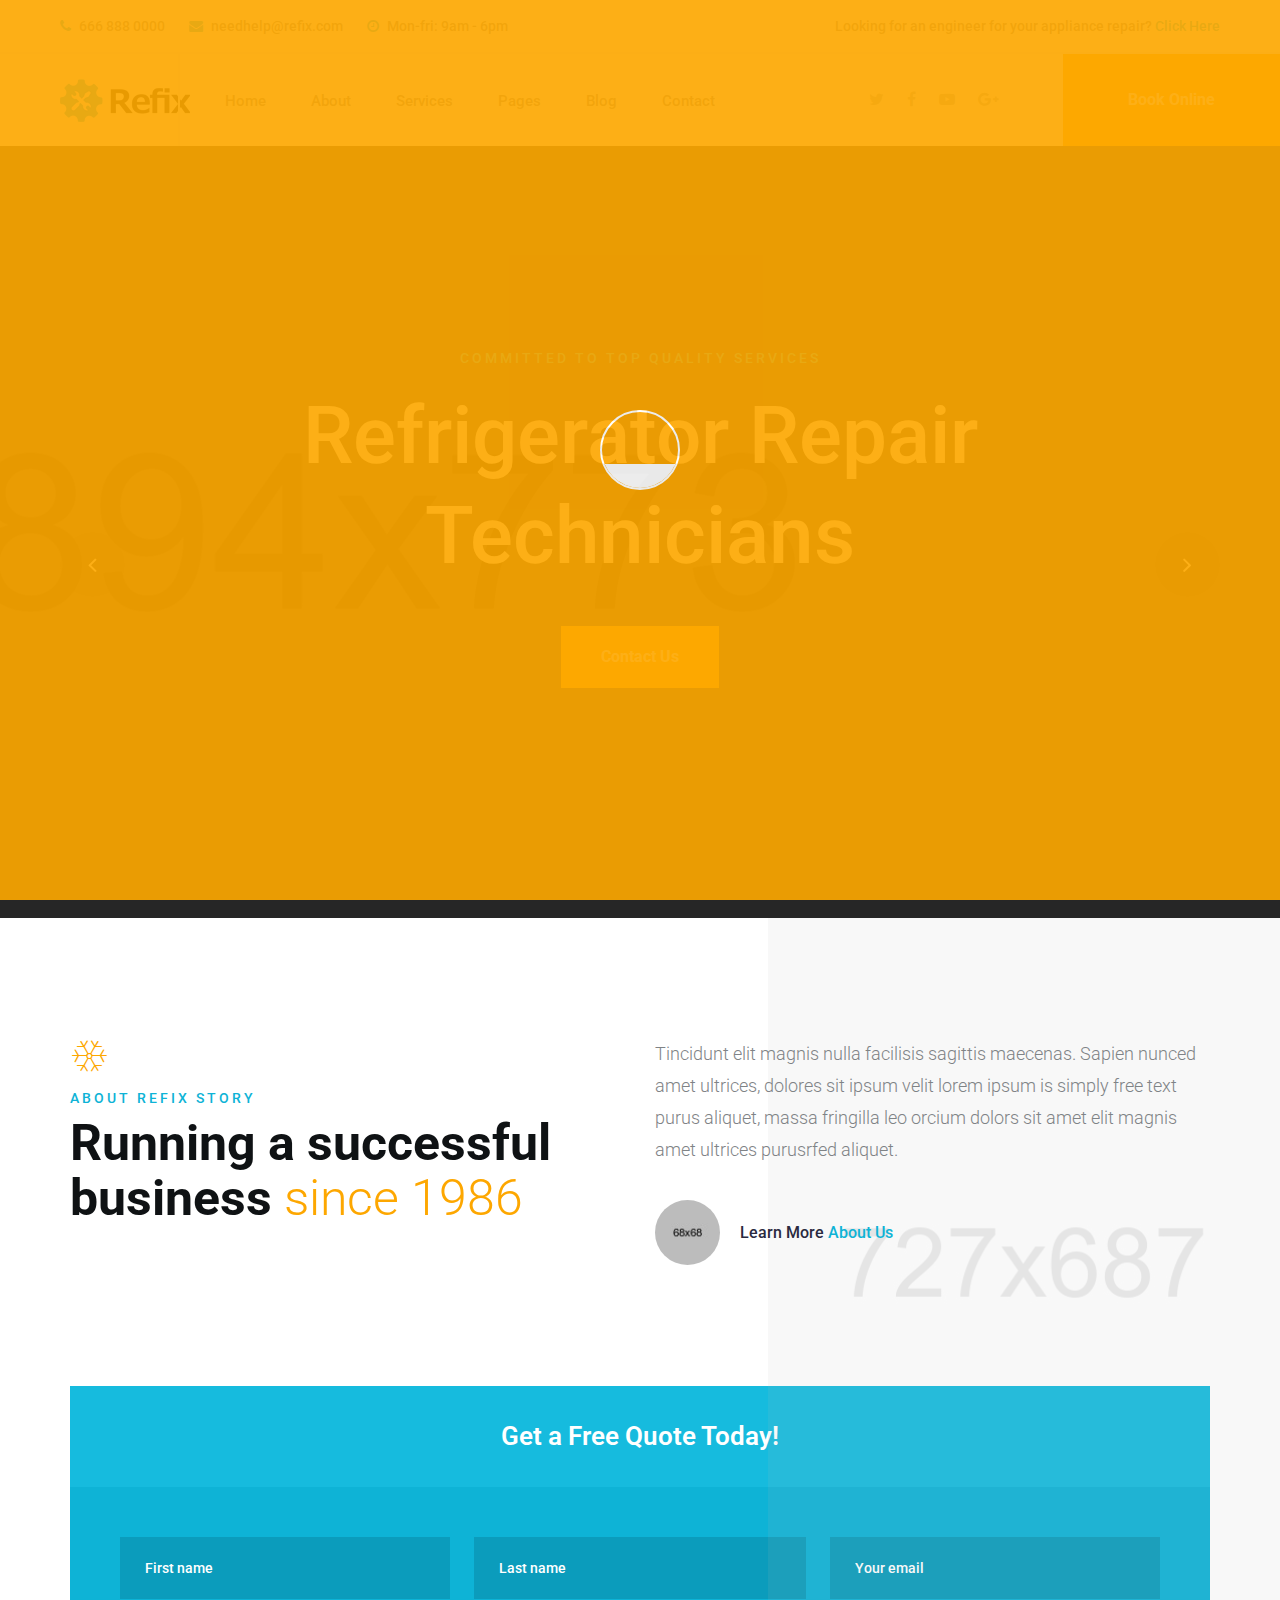
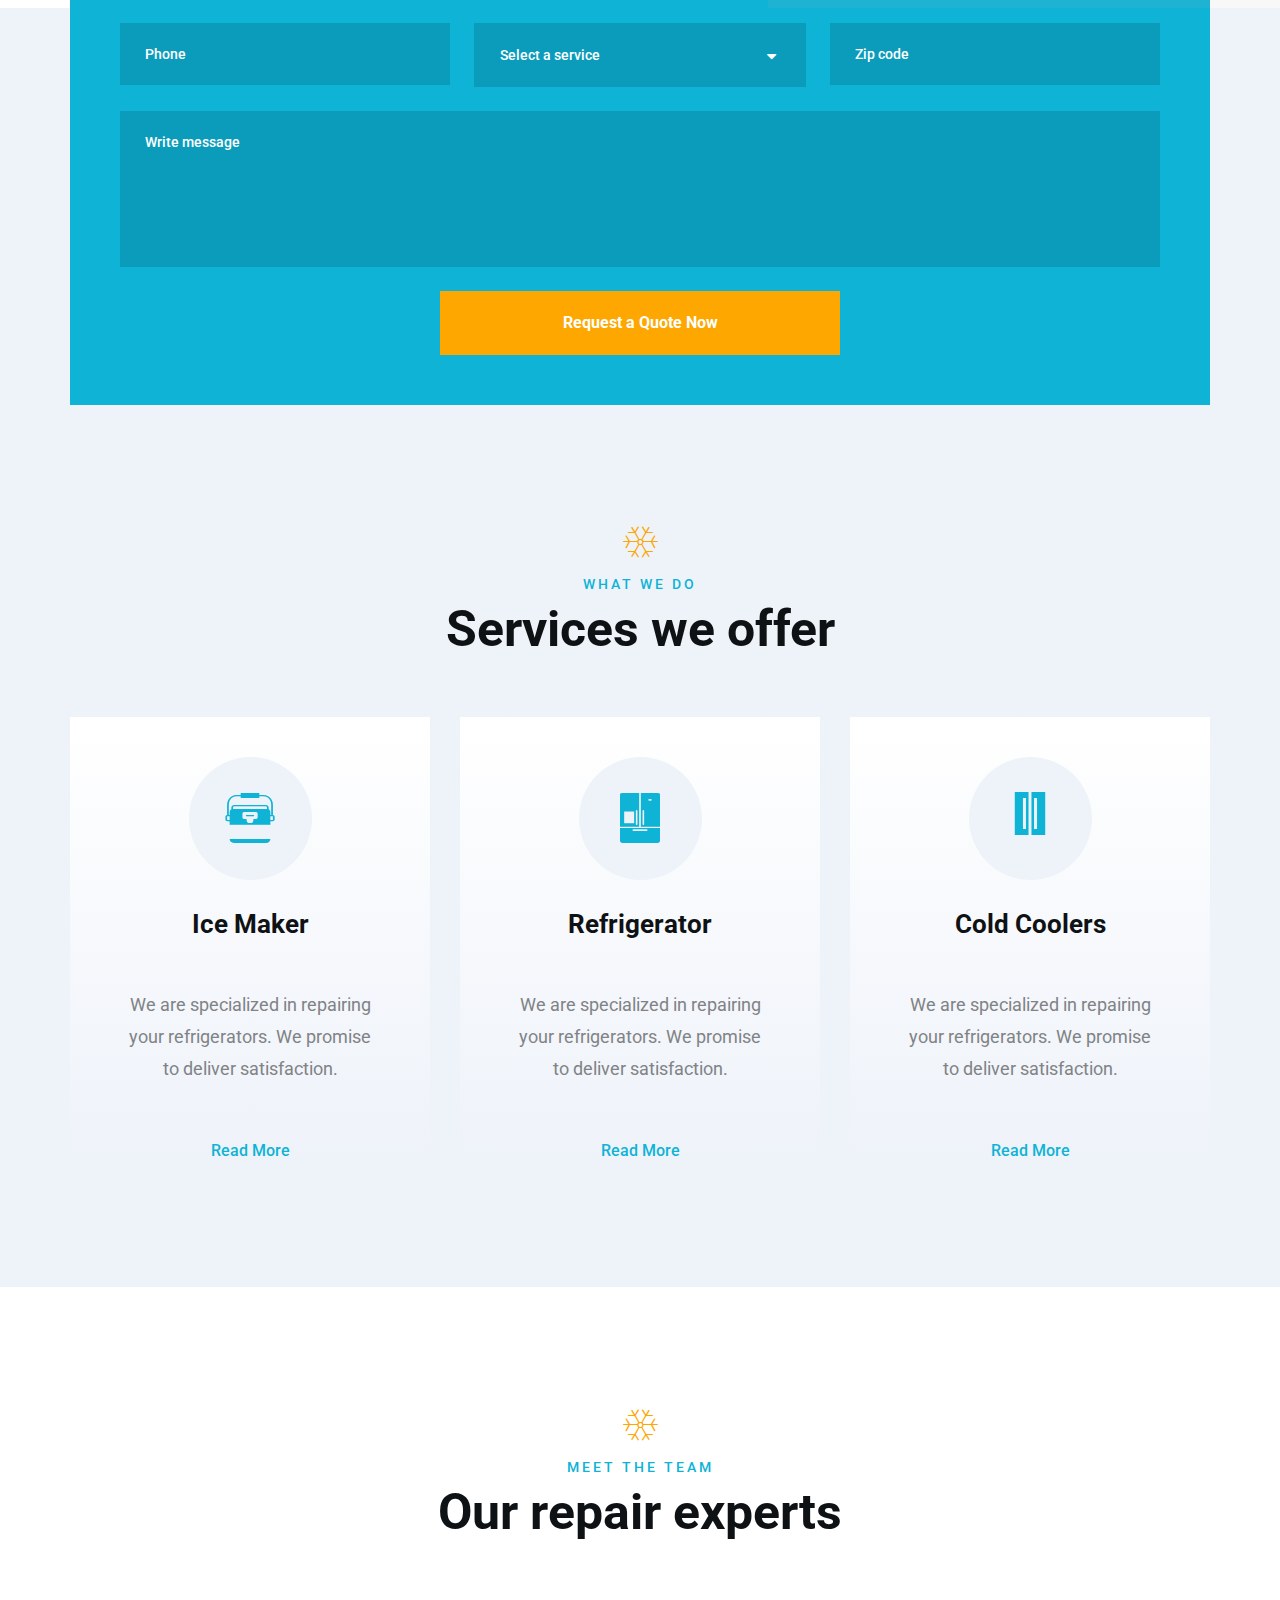
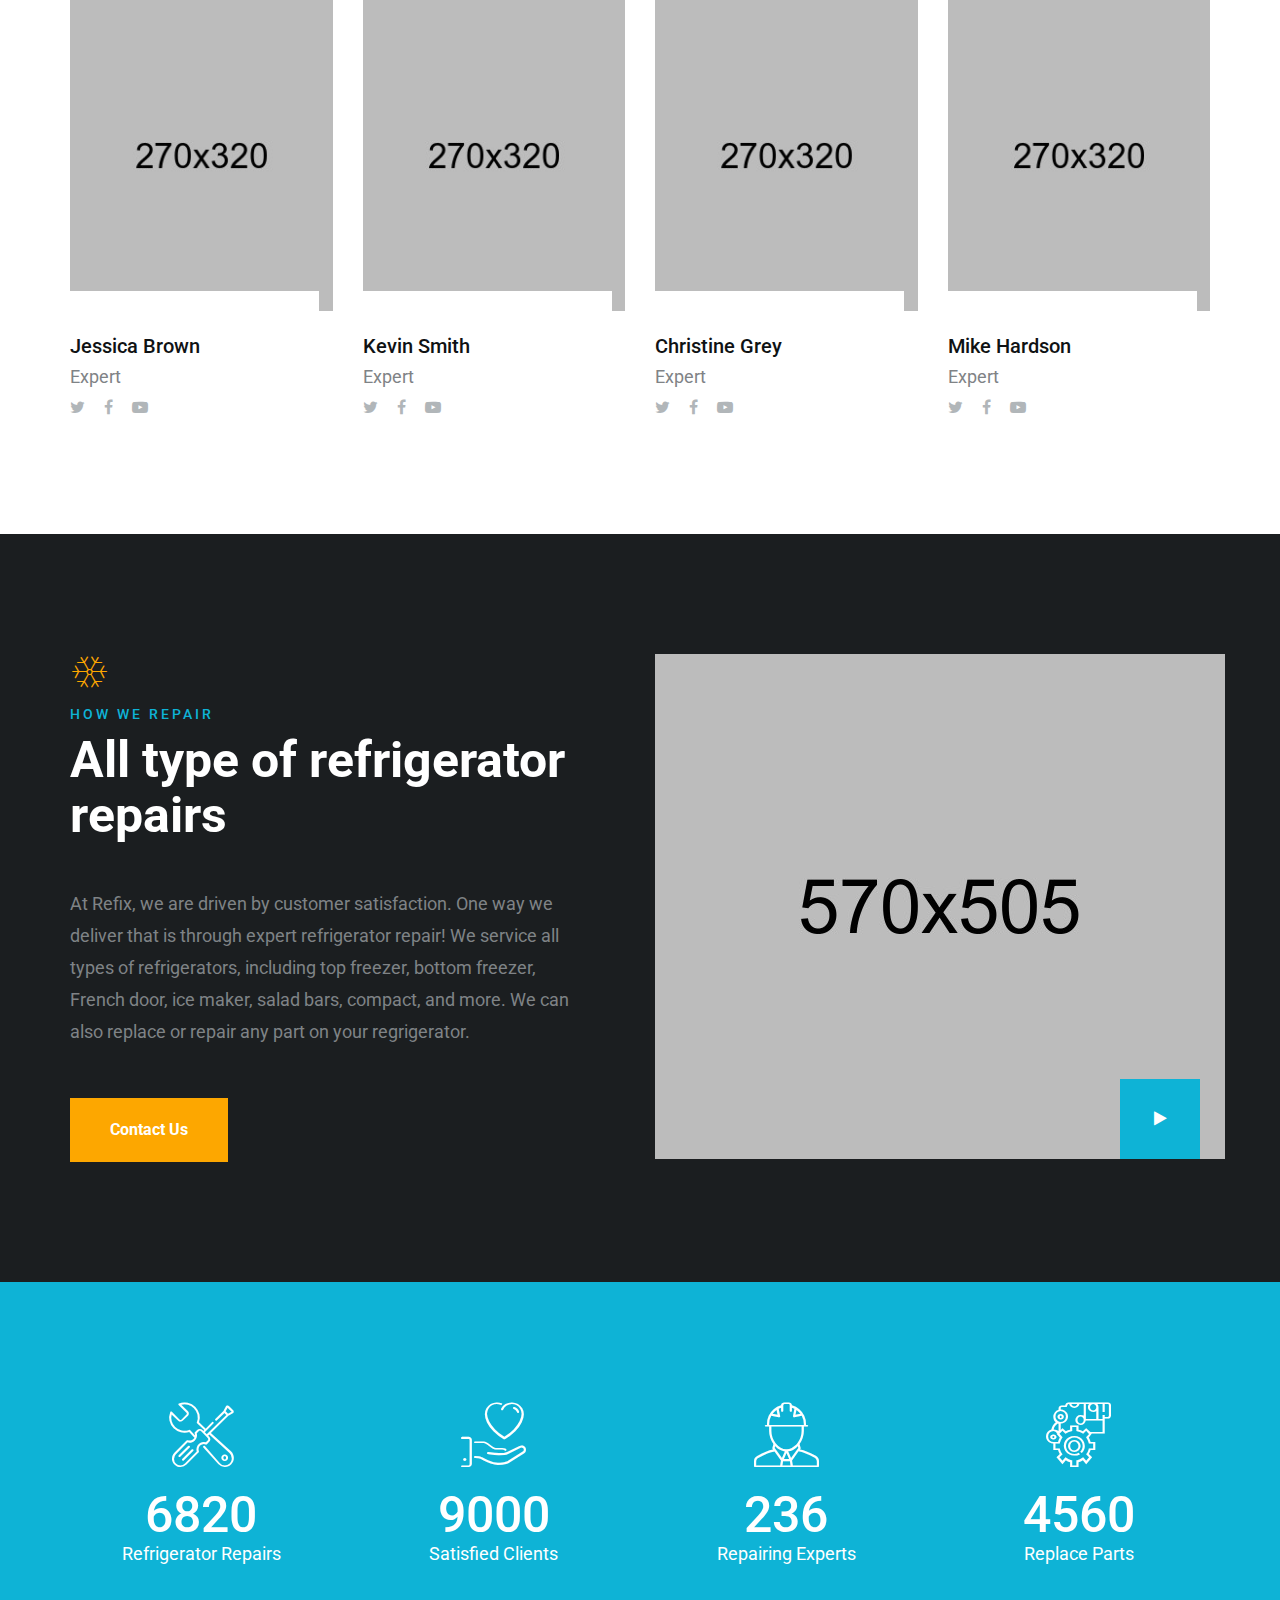
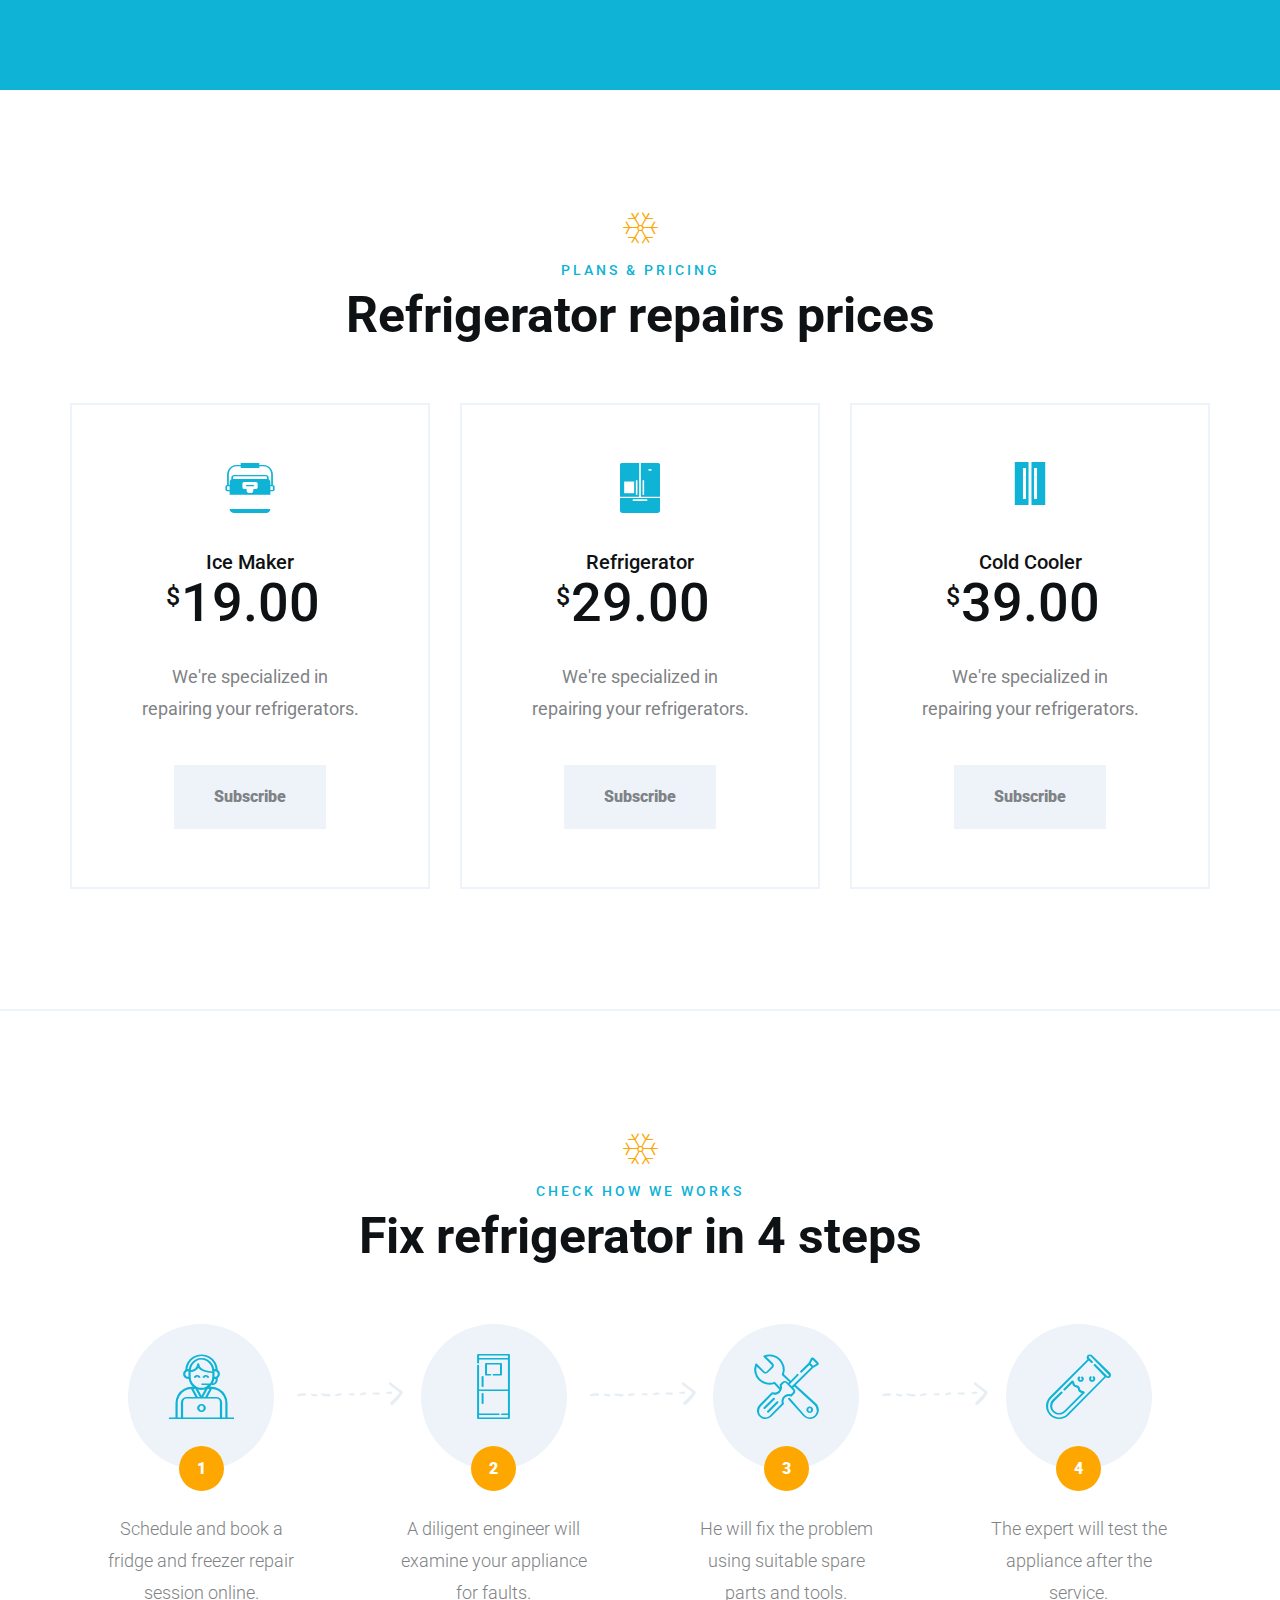
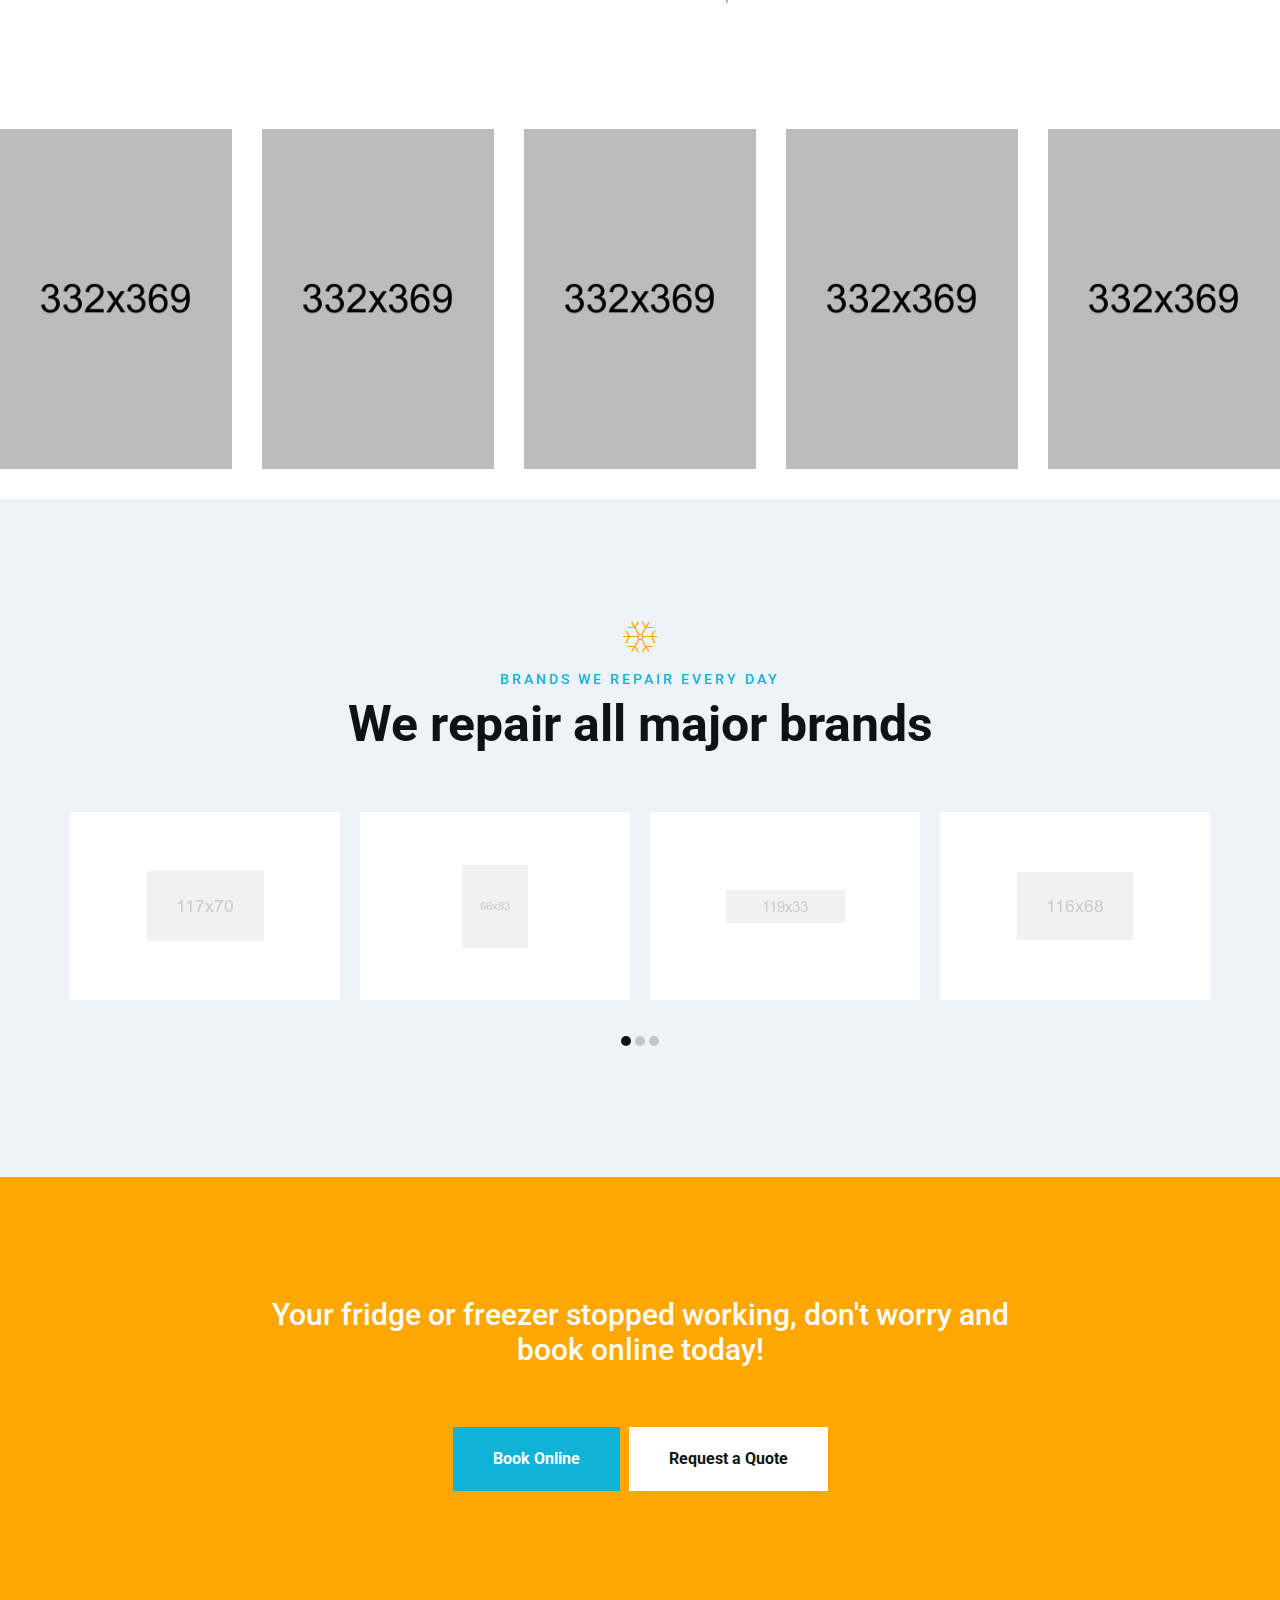
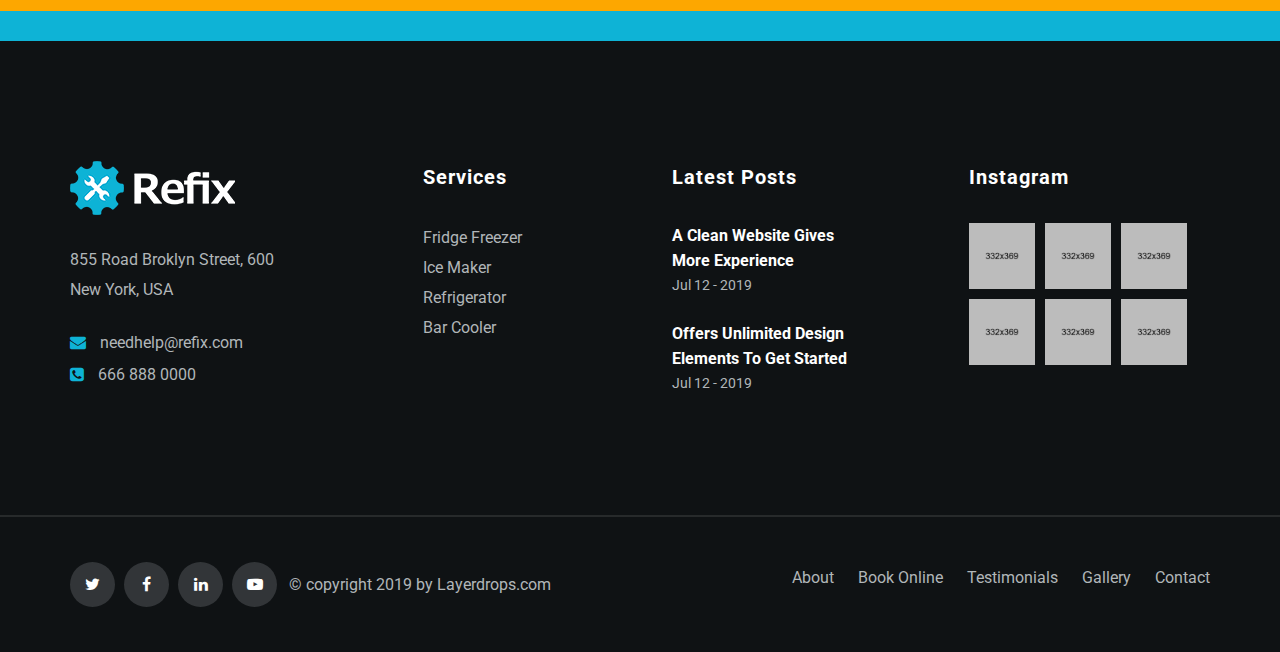
<file: home-2.html>
<!DOCTYPE html>
<html lang="en">
<head>
    <meta charset="UTF-8">
    <meta name="viewport" content="width=device-width, initial-scale=1">
    <title>Refix - Fridge & Freezer Repair Company HTML Template</title>
    <!--google fonts-->
    <link href="https://fonts.googleapis.com/css?family=Roboto:100,300,400,500,700,900" rel="stylesheet">
    <!--favicon-->
    <link rel="icon" href="assets/images/favicon.png">
    <!-- Lib & Custom Stylesheet Included -->
    <link rel="stylesheet" href="assets/css/bootstrap.min.css">
    <link rel="stylesheet" href="assets/css/font-awesome.min.css">
    <link rel="stylesheet" href="assets/css/fontello.css">
    <link rel="stylesheet" href="assets/css/owl-carousel.min.css">
    <link rel="stylesheet" href="assets/css/magnific.min.css">
    <link rel="stylesheet" href="assets/css/animate.css">
    <link rel="stylesheet" href="assets/source/jquery.fancybox.css" media="screen" />
    <link rel="stylesheet" href="assets/css/style.css">
    <link rel="stylesheet" href="assets/css/responsive.css">

    <!-- Add jQuery library -->
    <script src="assets/js/jquery.min.js"></script>
    <script src="assets/source/jquery.fancybox.pack.js"></script>
</head>
<body>

	<!-- Start PreLoader -->
	<div class="preloader">
        <div class="loader cf">
            <div class="span">
                <div class="dashboard"></div>
            </div>
        </div>
    </div>
	<!-- End PreLoader -->
	
	<!--start header section -->
	<header class="header_area">
		<div class="container-fluid">
			<div class="row">
				<div class="col-md-6">
					<div class="header_left_contact">
					    <ul>
                            <li><i class="fa fa-phone"></i> 666 888 0000</li>
                            <li><i class="fa fa-envelope"></i> needhelp@refix.com</li>
                            <li><i class="fa fa-clock-o"></i> Mon-fri: 9am - 6pm</li>
                        </ul>
					</div>
				</div>
				<div class="col-md-6">
					<div class="header_left_contact header_right_contact text-right">
						<p>Looking for an engineer for your appliance repair? <a href="#">Click Here</a></p>
					</div>
				</div><!-- end .col-md-6 -->
			</div><!-- end .row -->
		</div> <!-- end .container-fluid -->
	</header><!-- end .header_area -->
	<!--end header section -->

	<!--start main_menu section -->
	<div class="main_menu_area menu_style_2">
		<div class="container-fluid">
			<div class="row">
				<div class="header_nav">
					<nav class="navbar navbar-default">
					    <!-- mobile display -->
					    <div class="col-md-2 col-sm-5 logo_columns">
					      <button type="button" class="navbar-toggle">
					        <span class="icon-menu">M</span>
					      </button>
					        <a class="navbar-brand logo" href="index.html">
								<img src="assets/images/logo.png" alt="logo">
					        </a>
					    </div><!-- end .col-md-2 .col-sm-5 .logo_columns -->
					    <div class="col-md-6 responsive_menu">
					    	<div class="navbar-collapse">
						      <ul class="nav navbar-nav">
						        <li>
						        	<a href="index.html">Home</a>  <span class="responsive_click_menu fa fa-angle-down"></span>
						        	<ul class="dropdown-menu">
						        		<li><a href="index.html">Home V1</a></li>
						        		<li><a href="home-2.html">Home V2</a></li>
						        	</ul>
						        </li>
						        <li><a href="about.html">About</a></li>
						        <li><a href="services.html">Services</a> <span class="responsive_click_menu fa fa-angle-down"></span>
									<ul class="dropdown-menu">
                                        <li><a href="services.html">Service</a></li>
										<li><a href="service-refrigerator.html">Refrigerator</a></li>
									</ul>
						        </li>
						        <li>
						        	<a href="page-book.html">Pages</a> <span class="responsive_click_menu fa fa-angle-down"></span>
						        	<ul class="dropdown-menu">
						        		<li><a href="page-book.html">Book Online</a></li>
						        		<li><a href="page-pricing.html">Pricing</a></li>
						        		<li><a href="page-gallery.html">Gallery</a></li>
						        	</ul>
						        </li>
						        <li>
						        	<a href="blog.html">Blog</a> <span class="responsive_click_menu fa fa-angle-down"></span>
                                    <ul class="dropdown-menu">
                                        <li><a href="blog.html">Blog Grid</a></li>
                                        <li><a href="blog-details.html">Blog Details</a></li>
                                    </ul>
						        </li>
						        <li><a href="contact.html">Contact</a></li>
						      </ul><!-- end .nav .navbar-nav -->
						    </div><!-- /.navbar-collapse -->
					    </div><!-- end .col-md-6 .responsive_menu -->

					    <div class="col-md-4 col-sm-7 social_btn_column">
					    	<div class="hv2_header-social-right text-right">
					    		<ul>
					    			<li><a href="#"><i class="fa fa-twitter"></i></a></li>
					    			<li><a href="#"><i class="fa fa-facebook"></i></a></li>
					    			<li><a href="#"><i class="fa fa-youtube-play"></i></a></li>
					    			<li><a href="#"><i class="fa fa-google-plus"></i></a></li>
					    			<li class="hv2_contact_us">
					    				<a class="btn-orange" href="page-book.html">Book Online</a>
					    			</li>
					    		</ul>
					    	</div><!-- end hv2_header-social-right -->
					    </div><!-- .col-md-4 .col-sm-7 .social_btn_column -->
					</nav><!-- end .navbar .navbar-default -->
				</div><!-- end .header_nav -->
			</div><!-- end .row -->
		</div><!-- end .container-fluid -->
	</div><!-- end .main_menu_area .menu_style_2 -->
	<!--end header section -->

	<!--start header slider section -->
	<section class="hv2_slider_area owl-carousel text-center">
		<div class="hv2_slider_bg">
			<div class="container">
				<div class="row">
					<div class="col-md-12">
						<div class="hero-section-title">
							<h4>COMMITTED TO TOP QUALITY SERVICES</h4>
							<h1>Refrigerator Repair Technicians</h1>
							<a href="#" class="btn-orange">Contact Us</a>
						</div><!--end .hero-section-title-->
					</div><!--end .col-md-12-->
				</div><!-- end .row -->
			</div><!-- end .container -->
		</div><!-- end .hv2_slider_bg -->
		<div class="hv2_slider_bg hv2_slider_bg2">
			<div class="container">
				<div class="row">
					<div class="col-md-12">
						<div class="hero-section-title">
							<h4>COMMITTED TO TOP QUALITY SERVICES</h4>
							<h1>Refrigerator Repair Technicians</h1>
							<a href="#" class="btn-orange">Contact Us</a>
						</div><!--end .hero-section-title-->
					</div><!--end .col-md-12-->
				</div><!-- end .row -->
			</div><!-- end .container -->
		</div><!-- end .hv2_slider_bg -->
		<div class="hv2_slider_bg hv2_slider_bg3">
			<div class="container">
				<div class="row">
					<div class="col-md-12">
						<div class="hero-section-title">
							<h4>COMMITTED TO TOP QUALITY SERVICES</h4>
							<h1>Refrigerator Repair Technicians</h1>
							<a href="#" class="btn-orange">Contact Us</a>
						</div><!--end .hero-section-title-->
					</div><!--end .col-md-12-->
				</div><!-- end .row -->
			</div><!-- end .container -->
		</div><!-- end .hv2_slider_bg -->
	</section><!--end .hv2_slider_area-->
	<!--end header slider section -->

	<!--start about style 2 section -->
    <section class="about_with_contact_area section_padding">
        <div class="container">
            <div class="row">
                <div class="col-md-6 col-sm-6">
                    <div class="about_with_contact_details">
                        <div class="hero-section-title">
                            <i class="icon-snowflake"></i>
                            <h4>ABOUT REFIX STORY</h4>
                            <h1>Running a successful business <span>since 1986</span></h1>
                        </div><!--end .hero-section-title-->
                    </div><!-- end .about_width -->
                </div><!--end .col-md-7-->
                <div class="col-md-6 col-sm-6">
                    <div class="right_details">
                        <p>Tincidunt elit magnis nulla facilisis sagittis maecenas. Sapien nunced amet ultrices, dolores sit ipsum velit lorem ipsum is simply free text purus aliquet, massa fringilla leo orcium dolors sit amet elit magnis amet ultrices purusrfed aliquet.</p>
                        <div class="about_video">
							<span class="video_img">
								<a href="#videostore" class="video-img"
                                   data-video="https://www.youtube.com/embed/A7ZkZazfvao" title="Play Icon" id="videolink">
						            <i class="fa fa-play"></i>
						        </a>
								<span id="videostore" class="mfp-hide text-center">
						            <iframe src="https://www.youtube.com/embed/A7ZkZazfvao" allow="autoplay;encrypted-media" allowfullscreen></iframe>
						        </span>
							</span>
                            <span class="about_learn_more">Learn More <a href="about.html">About Us</a></span>
                        </div><!--end .about_video-->
                    </div><!--end .right_details-->
                </div><!--end .col-md-5-->
            </div><!--end .row-->
        </div><!--end .container-->
    </section><!--end .about_with_contact_area-->
	<!--end about style 2 section -->

	<!--start service style 2 section -->
    <section class="service_style_2_area pt_0 hv2_service_with_details section_padding text-center gray_bg">
        <div class="container">
            <div class="row">
                <div class="col-md-12">
                    <div class="about_with_contact_form">
                        <h1>Get a Free Quote Today!</h1>
                        <form action="#" method="post">
                            <div class="row">
                                <div class="col-md-4 pr_12">
                                    <div class="input-group">
                                        <input type="text" name="fname" placeholder="First name">
                                    </div><!--end .input-group-->
                                </div><!--end .col-md-4-->
                                <div class="col-md-4 pr_12 pl_12">
                                    <div class="input-group">
                                        <input type="text" name="lname" placeholder="Last name">
                                    </div><!--end .input-group-->
                                </div><!--end .col-md-4-->
                                <div class="col-md-4 pl_12">
                                    <div class="input-group">
                                        <input placeholder="Your email" type="EMAIL" name="email">
                                    </div><!--end .input-group-->
                                </div><!--end .col-md-4-->
                                <div class="col-md-4 pr_12">
                                    <div class="input-group">
                                        <input type="tel" name="tel" placeholder="Phone">
                                    </div><!--end .input-group-->
                                </div><!--end .col-md-4-->
                                <div class="col-md-4 pr_12 pl_12">
                                    <div class="input-group">
                                        <span class="select_icon">
								<select name="select" id="select">
									<option value="select-a-service">Select a service</option>
									<option value="service-1">Service 1</option>
									<option value="service-2">Service 2</option>
									<option value="service-3">Service 3</option>
									<option value="service-4">Service 4</option>
									<option value="service-5">Service 5</option>
								</select>
							</span>
                                    </div><!--end .input-group-->
                                </div><!--end .col-md-4-->
                                <div class="col-md-4 pl_12">
                                    <div class="input-group">
                                        <input type="text" placeholder="Zip code">
                                    </div><!--end .input-group-->
                                </div><!--end .col-md-4-->
                                <div class="col-md-12">
                                    <div class="input-group">
                                        <textarea name="textarea" id="textarea" cols="30" rows="10" placeholder="Write message"></textarea>
                                        <button class="btn-orange" value="Request a Quote Now">Request a Quote Now</button>
                                    </div><!--end .input-group-->
                                </div><!--end .col-md-12-->
                            </div><!--end .row-->
                        </form>
                    </div><!--end .about_with_contact_form-->
                </div><!--end .col-md-12-->
            </div><!--end .row-->
            <div class="row">
                <div class="col-md-12">
                    <div class="hero-section-title">
                        <i class="icon-snowflake"></i>
                        <h4>WHAT WE DO</h4>
                        <h1>Services we offer</h1>
                    </div><!--end .hero-section-title-->
                </div><!--end .col-md-12-->
            </div><!--end .row-->
            <div class="row">
                <div class="col-md-4 col-sm-6">
                    <div class="service_style_2_details">
                        <i class="icon-freezer"></i>
                        <a href="service-refrigerator.html"><h2>Ice Maker</h2></a>
                        <p class="mb_50">We are specialized in repairing your refrigerators. We promise to deliver satisfaction.</p>
                        <a class="btn-blue" href="service-refrigerator.html">Read More</a>
                    </div><!--end .service_style_2_details-->
                </div><!--end .col-md-4-->
                <div class="col-md-4 col-sm-6">
                    <div class="service_style_2_details">
                        <i class="icon-refix-side-by-side"></i>
                        <a href="service-refrigerator.html"><h2>Refrigerator</h2></a>
                        <p class="mb_50">We are specialized in repairing your refrigerators. We promise to deliver satisfaction.</p>
                        <a class="btn-blue" href="service-refrigerator.html">Read More</a>
                    </div><!--end .service_style_2_details-->
                </div><!--end .col-md-4-->
                <div class="col-md-4 col-sm-6">
                    <div class="service_style_2_details">
                        <i class="icon-fridge"></i>
                        <a href="service-refrigerator.html"><h2>Cold Coolers</h2></a>
                        <p class="mb_50">We are specialized in repairing your refrigerators. We promise to deliver satisfaction.</p>
                        <a class="btn-blue" href="service-refrigerator.html">Read More</a>
                    </div><!--end .service_style_2_details-->
                </div><!--end .col-md-4-->
            </div><!--end .row-->
        </div><!--end .container-->
    </section><!--end .service_style_2_area-->
	<!--end service style 2 section -->

	<!--start team section -->
	<section class="team_section_area section_padding">
		<div class="container">
			<div class="row">
				<div class="col-md-12">
					<div class="hero-section-title text-center">
						<i class="icon-snowflake"></i>
						<h4>MEET THE TEAM</h4>
						<h1>Our repair experts</h1>
					</div><!--end .hero_section_title-->
				</div><!--end .col-md-12-->
			</div><!--end .row-->
			<div class="row">
				<div class="col-md-3 col-sm-6">
					<div class="team_box">
						<div class="team_img">
							<img src="assets/images/team-1.jpg" alt="team image">
						</div><!--end .team_img-->
						<div class="team_details">
							<h1>Jessica Brown</h1>
							<p>Expert</p>
							<ul>
								<li><a href="#"><i class="fa fa-twitter"></i></a></li>
								<li><a href="#"><i class="fa fa-facebook"></i></a></li>
								<li><a href="#"><i class="fa fa-youtube-play"></i></a></li>
							</ul>
						</div><!--end .team_details-->
					</div><!--end .team_box-->
				</div><!--end .col-md-3-->
				<div class="col-md-3 col-sm-6">
					<div class="team_box">
						<div class="team_img">
							<img src="assets/images/team-1.jpg" alt="team image">
						</div><!--end .team_img-->
						<div class="team_details">
							<h1>Kevin Smith</h1>
							<p>Expert</p>
							<ul>
								<li><a href="#"><i class="fa fa-twitter"></i></a></li>
								<li><a href="#"><i class="fa fa-facebook"></i></a></li>
								<li><a href="#"><i class="fa fa-youtube-play"></i></a></li>
							</ul>
						</div><!--end .team_details-->
					</div><!--end .team_box-->
				</div><!--end .col-md-3-->
				<div class="col-md-3 col-sm-6">
					<div class="team_box">
						<div class="team_img">
							<img src="assets/images/team-1.jpg" alt="team image">
						</div><!--end .team_img-->
						<div class="team_details">
							<h1>Christine Grey</h1>
							<p>Expert</p>
							<ul>
								<li><a href="#"><i class="fa fa-twitter"></i></a></li>
								<li><a href="#"><i class="fa fa-facebook"></i></a></li>
								<li><a href="#"><i class="fa fa-youtube-play"></i></a></li>
							</ul>
						</div><!--end .team_details-->
					</div><!--end .team_box-->
				</div><!--end .col-md-3-->
				<div class="col-md-3 col-sm-6">
					<div class="team_box">
						<div class="team_img">
							<img src="assets/images/team-1.jpg" alt="team image">
						</div><!--end .team_img-->
						<div class="team_details">
							<h1>Mike Hardson</h1>
							<p>Expert</p>
							<ul>
								<li><a href="#"><i class="fa fa-twitter"></i></a></li>
								<li><a href="#"><i class="fa fa-facebook"></i></a></li>
								<li><a href="#"><i class="fa fa-youtube-play"></i></a></li>
							</ul>
						</div><!--end .team_details-->
					</div><!--end .team_box-->
				</div><!--end .col-md-3-->
            </div><!--end .row-->
        </div><!--end .container-->
	</section><!--end .team_section_area-->
	<!--end team section -->

	<!--start our repair section -->
	<section class="repair_area section_padding">
		<div class="container">
			<div class="row">
				<div class="col-md-6">
					<div class="repair_details">
						<div class="hero-section-title">
							<i class="icon-snowflake"></i>
							<h4>HOW WE REPAIR</h4>
							<h1>All type of refrigerator repairs</h1>
						</div><!--end .hero-section-title-->
						<p>At Refix, we are driven by customer satisfaction. One way we deliver that is through expert refrigerator repair! We service all types of refrigerators, including top freezer, bottom freezer, French door, ice maker, salad bars, compact, and more. We can also replace or repair any part on your regrigerator.</p>
						<a class="btn-orange" href="#">Contact Us</a>
					</div><!--end .repair_details-->
				</div><!--end .col-md-6-->
				<div class="col-md-6">
					<div class="repair_details_right text-right">
						<img src="assets/images/repair.jpg" alt="repair image">
						 <a href="#videostore2" class="video-img"
				           data-video="https://www.youtube.com/embed/A7ZkZazfvao" title="Play Icon" id="videolink2">
				            <i class="fa fa-play"></i>
				        </a>
						<div id="videostore2" class="mfp-hide text-center">
				            <iframe width="500" height="500" src="https://www.youtube.com/embed/A7ZkZazfvao" allow="autoplay;encrypted-media" allowfullscreen></iframe>
				        </div><!--end #videostore2-->
					</div><!--end .repair_details_right-->
				</div><!--end .col-md-6-->
            </div><!--end .row-->
        </div><!--end .container-->
	</section><!--end .repair_area-->
	<!--end our repair section -->

	<!--start counterUp section -->
	<section class="counterup_area text-center section_padding skyblue_bg">
		<div class="container">
			<div class="row">
				<div class="col-md-3 col-sm-6">
					<i class="icon-settings"></i>
					<h1 class="counter">6820</h1>
					<p>Refrigerator Repairs</p>
				</div><!--end .col-md-3-->
				<div class="col-md-3 col-sm-6">
					<i class="icon-donation"></i>
					<h1 class="counter">9000</h1>
					<p>Satisfied Clients</p>
				</div><!--end .col-md-3-->
				<div class="col-md-3 col-sm-6">
					<i class="icon-engineer"></i>
					<h1 class="counter">236</h1>
					<p>Repairing Experts</p>
				</div><!--end .col-md-3-->
				<div class="col-md-3 col-sm-6">
					<i class="icon-car-parts"></i>
					<h1 class="counter">4560</h1>
					<p>Replace Parts</p>
				</div><!--end .col-md-3-->
            </div><!--end .row-->
        </div><!--end .container-->
	</section><!--end .counterup_area-->
	<!--end counterUp section -->

	<!--start pricing section -->
	<section class="pricing_area section_padding text-center section_border">
		<div class="container">
			<div class="row">
				<div class="col-md-12">
					<div class="hero-section-title text-center">
						<i class="icon-snowflake"></i>
						<h4>PLANS &amp; PRICING</h4>
						<h1>Refrigerator repairs prices</h1>
					</div><!--end .hero-section-title-->
				</div><!--end .col-md-12-->
			</div><!--end .row-->
			<div class="row">
				<div class="col-md-4 col-sm-6">
					<div class="pricing_box">
						<i class="icon-freezer"></i>
						<h3>Ice Maker</h3>
						<h1><span class="currency">$</span> 19.00</h1>
						<p>We're specialized in repairing your refrigerators.</p>
						<a class="btn-gray" href="#">Subscribe</a>
					</div><!--end .pricing_box-->
				</div><!--end .col-md-4-->
				<div class="col-md-4 col-sm-6">
					<div class="pricing_box">
						<i class="icon-refix-side-by-side"></i>
						<h3>Refrigerator</h3>
						<h1><span class="currency">$</span> 29.00</h1>
						<p>We're specialized in repairing your refrigerators.</p>
						<a class="btn-gray" href="#">Subscribe</a>
					</div><!--end .pricing_box-->
				</div><!--end .col-md-4-->
				<div class="col-md-4 col-sm-6">
					<div class="pricing_box">
						<i class="icon-fridge"></i>
						<h3>Cold Cooler</h3>
						<h1><span class="currency">$</span> 39.00</h1>
						<p>We're specialized in repairing your refrigerators.</p>
						<a class="btn-gray" href="#">Subscribe</a>
					</div><!--end .pricing_box-->
				</div><!--end .col-md-4-->
            </div><!--end .row-->
        </div><!--end .container-->
	</section><!--end .pricing_area-->
	<!--end pricing section -->

	<!--start how we work style 2 section -->
    <section class="experience_area section_padding text-center">
        <div class="container">
            <div class="row">
                <div class="col-md-12">
                    <div class="hero-section-title text-center">
                        <i class="icon-snowflake"></i>
                        <h4>CHECK HOW WE WORKS</h4>
                        <h1>Fix refrigerator in 4 steps</h1>
                    </div><!--end .hero-section-title-->
                </div><!--end .col-md-12-->
            </div><!--end .row-->
            <div class="row">
                <div class="col-md-3 col-sm-6">
                    <div class="experience_box">
                        <div class="icon_box">
                            <img class="experience_shape" src="assets/images/how-we-work-shape.png" alt="shape">
                            <i class="icon-refix-support1"></i>
                            <span class="number">1</span>
                        </div><!--end .icon_box-->
                        <p>Schedule and book a fridge and freezer repair session online.</p>
                    </div><!--end .experience_box-->
                </div><!--end .col-md-3-->
                <div class="col-md-3 col-sm-6">
                    <div class="experience_box">
                        <div class="icon_box">
                            <img class="experience_shape" src="assets/images/how-we-work-shape.png" alt="shape">
                            <i class="icon-refix-freez"></i>
                            <span class="number">2</span>
                        </div><!--end .icon_box-->
                        <p>A diligent engineer will examine your appliance for faults.</p>
                    </div><!--end .experience_box-->
                </div><!--end .col-md-3-->
                <div class="col-md-3 col-sm-6">
                    <div class="experience_box">
                        <div class="icon_box">
                            <img class="experience_shape" src="assets/images/how-we-work-shape.png" alt="shape">
                            <i class="icon-settings"></i>
                            <span class="number">3</span>
                        </div><!--end .icon_box-->
                        <p>He will fix the problem using suitable spare parts and tools.</p>
                    </div><!--end .experience_box-->
                </div><!--end .col-md-3-->
                <div class="col-md-3 col-sm-6">
                    <div class="experience_box">
                        <div class="icon_box">
                            <i class="icon-test-tube"></i>
                            <span class="number">4</span>
                        </div><!--end .icon_box-->
                        <p>The expert will test the appliance after the service.</p>
                    </div><!--end .experience_box-->
                </div><!--end .col-md-3-->
            </div><!--end .row-->
        </div><!--end .container-->
    </section><!--end .experience_area-->
	<!--end how we work style 2 section -->

	<!--start gallery section -->
	<div class="hv2_gallery_area">
        <div class="hv2_gallery_box">
            <div class="hv2_gallery_overlay">
                <a class="fancybox" data-fancybox-group="group" href="assets/images/gallery_1.jpg"><i class="fa fa-plus"></i></a>
            </div><!--end .hv2_gallery_overlay-->
        </div><!--end .hv2_gallery_box-->
        <div class="hv2_gallery_box hv2_gallery_bg_2">
            <div class="hv2_gallery_overlay">
                <a class="fancybox" data-fancybox-group="group" href="assets/images/gallery_1.jpg"><i class="fa fa-plus"></i></a>
            </div><!--end .hv2_gallery_overlay-->
        </div><!--end .hv2_gallery_box-->
        <div class="hv2_gallery_box hv2_gallery_bg_3">
            <div class="hv2_gallery_overlay">
                <a class="fancybox" data-fancybox-group="group" href="assets/images/gallery_1.jpg"><i class="fa fa-plus"></i></a>
            </div><!--end .hv2_gallery_overlay-->
        </div><!--end .hv2_gallery_box-->
        <div class="hv2_gallery_box hv2_gallery_bg_4">
            <div class="hv2_gallery_overlay">
                <a class="fancybox" data-fancybox-group="group" href="assets/images/gallery_1.jpg"><i class="fa fa-plus"></i></a>
            </div><!--end .hv2_gallery_overlay-->
        </div><!--end .hv2_gallery_box-->
        <div class="hv2_gallery_box hv2_gallery_bg_5">
            <div class="hv2_gallery_overlay">
                <a class="fancybox" data-fancybox-group="group" href="assets/images/gallery_1.jpg"><i class="fa fa-plus"></i></a>
            </div><!--end .hv2_gallery_overlay-->
        </div><!--end .hv2_gallery_box-->
    </div><!--end .hv2_gallery_area-->
	<!--end gallery section -->

	<!--start client section -->
	<section class="client_log_area section_padding">
		<div class="container">
			<div class="row">
				<div class="col-md-12">
					<div class="hero-section-title text-center">
						<i class="icon-snowflake"></i>
						<h4>BRANDS WE REPAIR EVERY DAY</h4>
						<h1>We repair all major brands</h1>
					</div><!--end .hero-section-title-->
				</div><!--end .col-md-12-->
			</div><!--end .row-->
			<div class="client_logo_slider text-center owl-carousel">
				<img src="assets/images/logoes/client-1.png" alt="client image">
				<img src="assets/images/logoes/client-2.png" alt="client image">
				<img src="assets/images/logoes/client-3.png" alt="client image">
				<img src="assets/images/logoes/client-4.png" alt="client image">
				<img src="assets/images/logoes/client-5.png" alt="client image">
				<img src="assets/images/logoes/client-1.png" alt="client image">
				<img src="assets/images/logoes/client-2.png" alt="client image">
				<img src="assets/images/logoes/client-3.png" alt="client image">
				<img src="assets/images/logoes/client-4.png" alt="client image">
				<img src="assets/images/logoes/client-5.png" alt="client image">
				<img src="assets/images/logoes/client-1.png" alt="client image">
            </div><!--end .client_logo_slider-->
        </div><!--end .container-->
	</section><!--end .client_log_area-->
	<!--end client section -->

	<!--start call to action section -->
    <section class="call_to_action_section section_padding text-center">
        <div class="container">
            <div class="row">
                <div class="col-md-8 col-md-offset-2">
                    <h1>Your fridge or freezer stopped working, don't worry and book online today!</h1>
                    <a class="btn-orange btn_mr" href="#">Book Online</a>
                    <a class="btn-orange btn-white" href="#">Request a Quote</a>
                </div><!--end .col-md-8-->
            </div><!--end .row-->
        </div><!--end .container-->
    </section><!--end .call_to_action_section-->
	<!--end call to action section -->

    <!--start footer section -->
    <footer class="footer_section section_padding">
        <div class="container">
            <div class="row">
                <div class="col-md-3 col-sm-6">
                    <div class="footer_box">
                        <img src="assets/images/footer_logo.png" alt="Footer Logo">
                        <p>855 Road Broklyn Street, 600 New York, USA</p>
                        <span class="support_email"><i class="fa fa-envelope"></i> <a href="mailto:layerdrops@gmail.com">needhelp@refix.com</a></span>
                        <span class="support_num"><i class="fa fa-phone-square"></i> <a href="">666 888 0000</a></span>
                    </div><!--end .footer_box-->
                </div><!--end .col-md-3-->
                <div class="col-md-3 col-sm-6">
                    <div class="footer_box service">
                        <h3>Services</h3>
                        <ul>
                            <li><a href="#">Fridge Freezer</a></li>
                            <li><a href="#">Ice Maker</a></li>
                            <li><a href="#">Refrigerator</a></li>
                            <li><a href="#">Bar Cooler</a></li>
                        </ul>
                    </div><!--end .footer_box-->
                </div><!--end .col-md-3-->
                <div class="col-md-3 col-sm-6">
                    <div class="footer_box latest_posts">
                        <h3>Latest Posts</h3>
                        <ul>
                            <li>
                                <a href="#">
                                    A Clean Website Gives More Experience
                                </a>
                                <span class="date">Jul 12 - 2019</span>
                            </li>
                            <li>
                                <a href="#">
                                    Offers Unlimited Design Elements To Get Started
                                </a>
                                <span class="date">Jul 12 - 2019</span>
                            </li>
                        </ul>
                    </div><!--end .footer_box-->
                </div><!--end .col-md-3-->
                <div class="col-md-3 col-sm-6">
                    <div class="footer_box instagram">
                        <h3>Instagram</h3>
                        <ul>
                            <li>
                                <a href="#" class="inst_bg"></a>
                            </li>
                            <li>
                                <a href="#" class="inst_bg bg_2"></a>
                            </li>
                            <li>
                                <a href="#" class="inst_bg bg_3"></a>
                            </li>
                            <li>
                                <a href="#" class="inst_bg bg_4"></a>
                            </li>
                            <li>
                                <a href="#" class="inst_bg bg_5"></a>
                            </li>
                            <li>
                                <a href="#" class="inst_bg bg_6"></a>
                            </li>
                        </ul>
                    </div><!--end .footer_box-->
                </div><!--end .col-md-3-->
            </div><!--end .row-->
        </div><!--end .container-->

        <!-- copyright section -->
        <div class="copyright_area">
            <div class="container">
                <div class="row">
                    <div class="col-md-6 col-sm-12">
                        <div class="copyright_left">
                            <ul class="social_media">
                                <li><a href="#"><i class="fa fa-twitter"></i></a></li>
                                <li><a href="#"><i class="fa fa-facebook"></i></a></li>
                                <li><a href="#"><i class="fa fa-linkedin"></i></a></li>
                                <li><a href="#"><i class="fa fa-youtube-play"></i></a></li>
                            </ul>
                            <p>&copy; copyright 2019 by Layerdrops.com</p>
                        </div><!--end .copyright_left-->
                    </div><!--end .col-md-6-->
                    <div class="col-md-6 col-sm-12">
                        <div class="copyright_right">
                            <ul class="menu">
                                <li><a href="#">About</a></li>
                                <li><a href="#">Book Online</a></li>
                                <li><a href="#">Testimonials</a></li>
                                <li><a href="#">Gallery</a></li>
                                <li><a href="#">Contact</a></li>
                            </ul>
                        </div><!--end .copyright_right-->
                    </div><!--end .col-md-6-->
                </div><!--end .row-->
            </div><!--end .container-->
        </div><!--end .copyright_area-->
    </footer><!--end .footer_section-->
    <!--end footer section -->




    <!-- Ajax Included -->
    <script src="assets/js/bootstrap.min.js"></script>
    <script src="assets/js/owl.carousel.min.js"></script>
    <script src="assets/js/waypoint.js"></script>
    <script src="assets/js/jquery.counter.min.js"></script>
    <script src="assets/js/magnific.min.js"></script>
    <script src="assets/js/custom.js"></script>
</body>
</html>
</file>
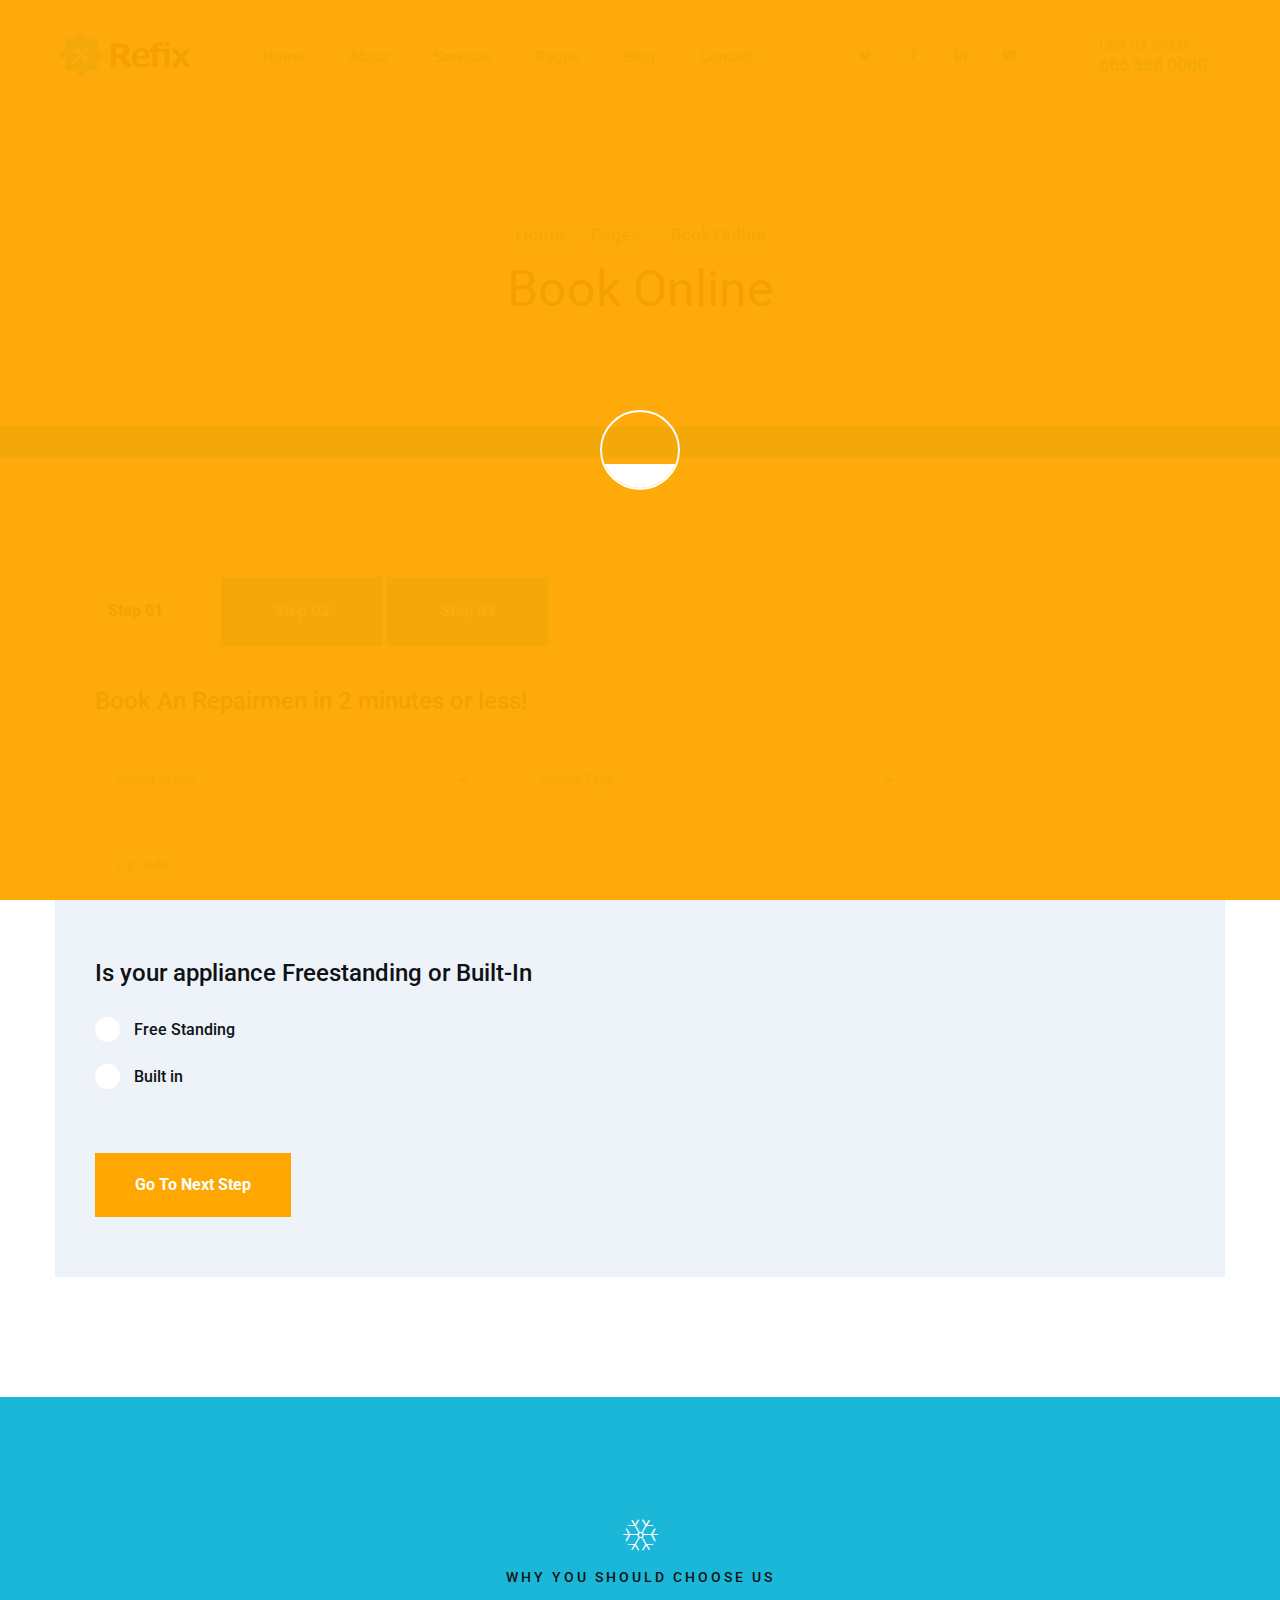
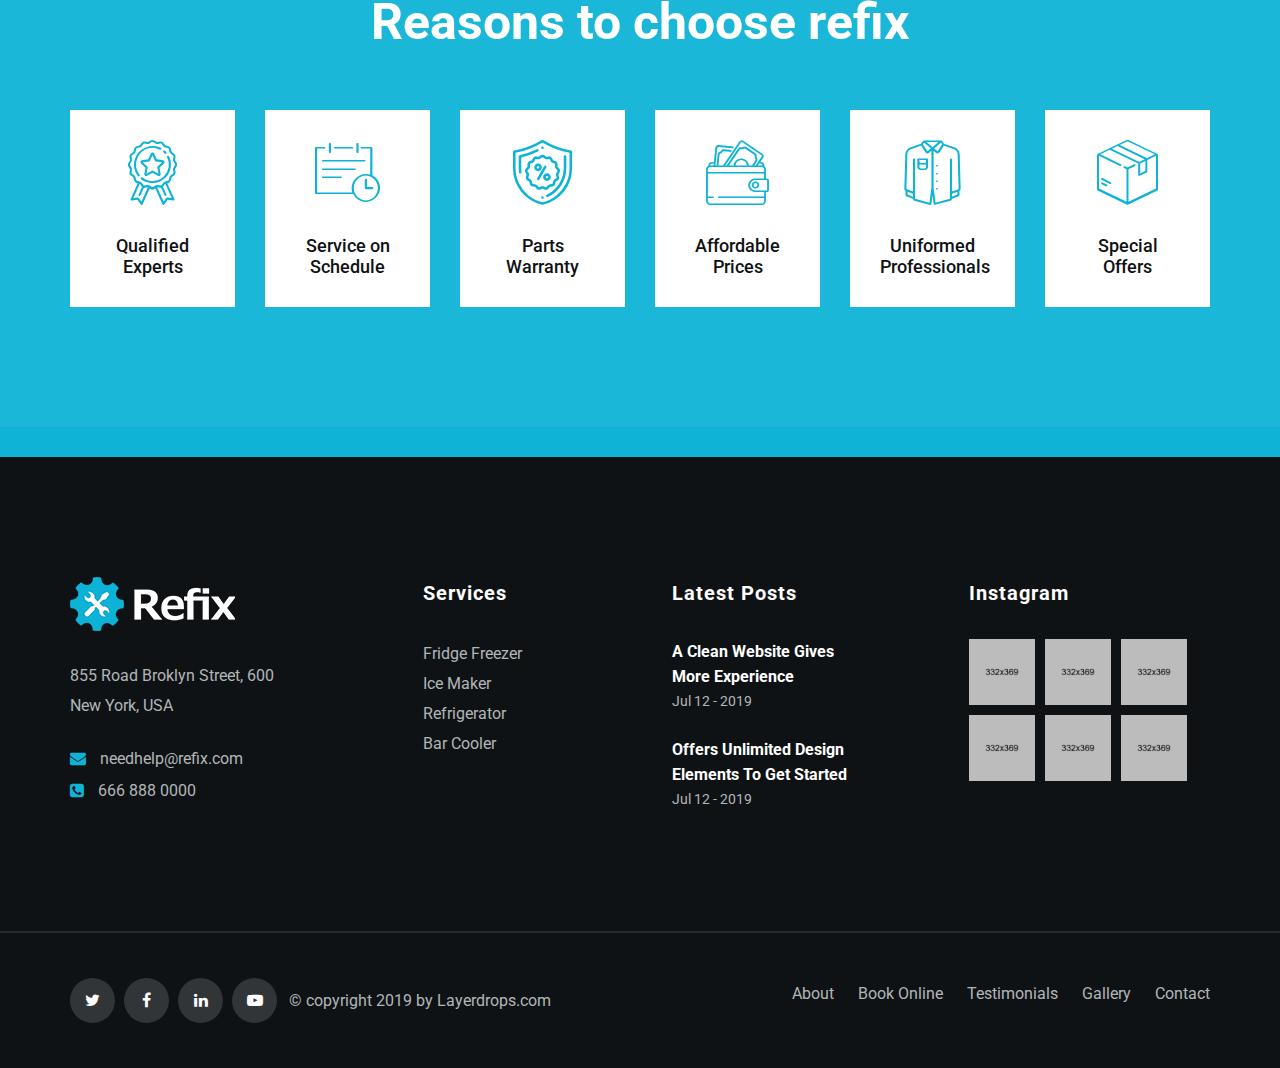
<file: page-book.html>
<!DOCTYPE html>
<html lang="en">
<head>
    <meta charset="UTF-8">
    <meta name="viewport" content="width=device-width, initial-scale=1">
    <title>Refix - Fridge & Freezer Repair Company HTML Template</title>
    <!--google fonts-->
    <link href="https://fonts.googleapis.com/css?family=Roboto:100,300,400,500,700,900" rel="stylesheet">
    <!--favicon-->
    <link rel="icon" href="assets/images/favicon.png">
    <!-- Lib & Custom Stylesheet Included -->
    <link rel="stylesheet" href="assets/css/bootstrap.min.css">
    <link rel="stylesheet" href="assets/css/font-awesome.min.css">
    <link rel="stylesheet" href="assets/css/fontello.css">
    <link rel="stylesheet" href="assets/css/owl-carousel.min.css">
    <link rel="stylesheet" href="assets/css/animate.css">
    <link rel="stylesheet" href="assets/source/jquery.fancybox.css" media="screen" />
    <link rel="stylesheet" href="assets/css/style.css">
    <link rel="stylesheet" href="assets/css/responsive.css">
</head>
<body>

    <!-- Start PreLoader -->
    <div class="preloader">
        <div class="loader cf">
            <div class="span">
                <div class="dashboard"></div>
            </div><!--end .span-->
        </div><!--end .loader .cf-->
    </div><!--end .preloader-->
    <!-- End PreLoader -->

    <!--start header section -->
    <div class="main_menu_area">
        <div class="container-fluid">
            <div class="row">
                <div class="header_nav">
                    <nav class="navbar navbar-default">
                        <!-- mobile display -->
                        <div class="logo_flex">
                            <button type="button" class="navbar-toggle">
                                <span class="icon-menu">M</span>
                            </button>
                            <a class="logo" href="index.html">
                                <img src="assets/images/logo.png" alt="logo">
                            </a>
                        </div>
                        <div class="navbar_flex responsive_menu">
                            <div class="navbar-collapse">
                                <ul class="nav navbar-nav">
                                    <li>
                                        <a href="index.html">Home</a>  <span class="responsive_click_menu fa fa-angle-down"></span>
                                        <ul class="dropdown-menu">
                                            <li><a href="index.html">Home V1</a></li>
                                            <li><a href="home-2.html">Home V2</a></li>
                                        </ul>
                                    </li>
                                    <li><a href="about.html">About</a></li>
                                    <li><a href="services.html">Services</a>  <span class="responsive_click_menu fa fa-angle-down"></span>
                                        <ul class="dropdown-menu">
                                            <li><a href="services.html">Service</a></li>
                                            <li><a href="service-refrigerator.html">Refrigerator</a></li>
                                        </ul>
                                    </li>
                                    <li>
                                        <a href="page-book.html">Pages</a>  <span class="responsive_click_menu fa fa-angle-down"></span>
                                        <ul class="dropdown-menu">
                                            <li><a href="page-book.html">Book Online</a></li>
                                            <li><a href="page-pricing.html">Pricing</a></li>
                                            <li><a href="page-gallery.html">Gallery</a></li>
                                        </ul>
                                    </li>
                                    <li>
                                        <a href="blog.html">Blog</a>  <span class="responsive_click_menu fa fa-angle-down"></span>
                                        <ul class="dropdown-menu">
                                            <li><a href="blog.html">Blog Grid</a></li>
                                            <li><a href="blog-details.html">Blog Details</a></li>
                                        </ul>
                                    </li>
                                    <li><a href="contact.html">Contact</a></li>
                                </ul>
                            </div><!-- /.navbar-collapse -->
                        </div>

                        <div class="social_icon_flex">
                            <div class="header-social-right">
                                <ul>
                                    <li><a href="#"><i class="fa fa-twitter"></i></a></li>
                                    <li><a href="#"><i class="fa fa-facebook"></i></a></li>
                                    <li><a href="#"><i class="fa fa-linkedin"></i></a></li>
                                    <li><a href="#"><i class="fa fa-youtube-play"></i></a></li>
                                </ul>
                                <span class="contact_us">
                                    Call us today<br>
                                    <span>666 888 0000</span>
                                </span>
                            </div><!--end .header-social-right-->
                        </div><!--end .col-md-4-->
                    </nav><!--end .navbar-->
                </div><!--end .header_nav-->
            </div><!--end .row-->
        </div><!--end .container-fluid-->
    </div><!--end .main_menu_area-->
    <!--end header section -->

	<!--Start Breadcrumb Section -->
	<section class="breadcrumb_area text-center section_padding gray_bg">
	    <ul class="breadcrumb">
	        <li><a href="index.html">Home</a></li>
	        <li>Pages</li>
	        <li> Book Online</li>
	    </ul>
	    <h1>Book Online</h1>

	</section><!--end .breadcrumb_area-->
	<!--End Breadcrumb Section -->

	<!--Start Book online form section -->
	<section class="book_online_form_section section_padding">
		<div class="container">
			<div class="row">
				<div class="book_online_tabs">
					<ul class="nav nav-tabs">
						<li class="active"><a data-toggle="tab" href="#book_online_form_1">Step 01</a></li>
						<li><a data-toggle="tab" href="#book_online_form_2">Step 02</a></li>
						<li><a data-toggle="tab" href="#book_online_form_3">Step 03</a></li>
					</ul>
					<div class="tab-content">
						<div id="book_online_form_1" class="tab-pane in active">
							<div class="book_online_step_1 gray_bg">
                                <label>Book An Repairmen in 2 minutes or less!</label>
                                <span class="select_icon">
                                    <select name="select" id="select" class="input_half_width input_mr mb_20">
                                        <option value="0">Select brand</option>
                                        <option value="1">Brand 1</option>
                                        <option value="2">Brand 2</option>
                                        <option value="3">Brand 3</option>
                                        <option value="4">Brand 4</option>
                                        <option value="5">Brand 5</option>
                                    </select>
                                </span>
                                <span class="select_icon">
                                    <select name="select" id="select2" class="input_half_width mb_20">
                                        <option value="0">Select Type</option>
                                        <option value="1">Type 1</option>
                                        <option value="2">Type 2</option>
                                        <option value="3">Type 3</option>
                                        <option value="4">Type 4</option>
                                        <option value="5">Type 5</option>
                                    </select>
                                </span>
                                <input type="text" placeholder="Zip code" class="input_half_width mb_60">
                                <label class="mb_0">Is your appliance Freestanding or Built-In</label>
                                <p class="input_agree_title">
                                    <span class="check">
                                        <i class="fa fa-check"></i>
                                    </span> <span>Free Standing</span>
                                </p>
                                <p class="input_agree_title mb_60 mt_15">
                                    <span class="check_2">
                                        <i class="fa fa-check"></i>
                                    </span> <span>Built in</span>
                                </p>
                                <a class="btn-orange mb_20" href="#">Go To Next Step</a>
                            </div><!--end .book_online_step_1-->
						</div><!--end #book_online_step_1-->
						<div id="book_online_form_2" class="tab-pane">
                            <div class="book_online_step_box_2 gray_bg">
                                <label class="mb_30">We can repair your appliance from tomorrow onwards.</label>
                                <div class="book_online_step_2_flex">
                                    <div class="book_online_step_2_box">
                                        <h3 class="mb_40">One-off Repair</h3>
                                        <ul>
                                            <li><i class="fa fa-check"></i> We fix almost all makes &amp; models.</li>
                                            <li><i class="fa fa-check"></i> Simple pricing structure (just pay for parts on top).</li>
                                            <li><i class="fa fa-check"></i> Approved and trusted b the leading manufacturers.</li>
                                            <li><i class="fa fa-check"></i> Six months guarantee on the same fault as standard.</li>
                                        </ul>
                                        <h3 class="price">$29.99</h3>
                                        <a class="simple-btn" href="#">(parts not included)</a>
                                        <a class="btn-gray" href="#">Select</a>
                                    </div><!--end .book_online_step_2_box-->
                                    <div class="book_online_step_2_box">
                                        <h3 class="mb_40">Spread The Cost</h3>
                                        <ul>
                                            <li><i class="fa fa-check"></i> No fix no fee*</li>
                                            <li><i class="fa fa-check"></i> Protect your appliance for a low monthly fee.</li>
                                            <li><i class="fa fa-check"></i> Unlimited approved repairs (includes all parts &amp; labour).</li>
                                            <li><i class="fa fa-check"></i> Covers mechanical, electrical, and accidental damage.</li>
                                        </ul>
                                        <h3 class="price">$12.99</h3>
                                        <a class="simple-btn" href="#">(parts not included)</a>
                                        <a class="btn-gray" href="#">Select</a>
                                    </div><!--end .book_online_step_2_box-->
                                </div><!--end .book_online_step_2_flex-->
                            </div><!--end .book_online_step_box_2-->
						</div><!--end .book_online_form_2-->
						<div id="book_online_form_3" class="tab-pane">
							<div class="book_online_step_3 gray_bg">
								<form action="#" method="post">
									<label>When do you want your appliance reapired?</label>
									<span class="select_icon">
                                        <select name="select" id="select3" class="input_mr input_half_width">
                                            <option value="0">Select appointment date</option>
                                            <option value="1">Date 1</option>
                                            <option value="2">Date 2</option>
                                            <option value="3">Date 3</option>
                                            <option value="4">Date 4</option>
                                        </select>
                                    </span>
									<span class="select_icon">
                                        <select name="select" id="select4" class="input_half_width">
                                            <option value="0">Select time</option>
                                            <option value="1">Time 1</option>
                                            <option value="2">Time 2</option>
                                            <option value="3">Time 3</option>
                                            <option value="4">Time 4</option>
                                        </select>
                                    </span>
									<label>Where is your appliance located?</label>
									<input class="input_mr input_half_width" type="text" placeholder="Zip code">
									<input class="input_half_width" type="text" placeholder="Write address">
									<label>What is wrong with your LG Freezer?</label>
									<input type="text" placeholder="Describe the faults" class="input_mr input_half_width">
									<input type="text" placeholder="Model Number" class="input_half_width">
									<label>How can we contact you?</label>
									<input type="text" placeholder="First name" class="input_mb input_mr input_half_width">
									<input type="text" name="lname" placeholder="Last name" class="input_mb book_lastname input_half_width">
									<input type="EMAIL" name="EMAIL" placeholder="Email address" class="input_mb input_mr input_half_width">
									<input type="tel" name="tel" placeholder="Your phone" class="input_mb input_half_width">
									<textarea class="input_mb" name="content" id="content" cols="30" rows="10" placeholder="General booking notes"></textarea>
									<p class="input_agree_title mb_40">
                                    <span class="check">
                                        <i class="fa fa-check"></i>
                                    </span> I agree with the <span>Teams &amp; Conditions.</span>
                                </p>
									<a class="btn-orange" href="#">Book Repairmen</a>
								</form>
							</div><!--end .book_online_step_3-->
						</div><!--end .book_online_form_3-->
					</div> <!--end tab-content-->
				</div><!--end .book_online_tabs-->
			</div><!--end .row-->
		</div><!--end .container-->
	</section><!--end .book_online_form_section-->
	<!--End Book online form section -->

	<!--start why choose us section -->
	<section class="why_choose_us_area section_padding text-center">
        <div class="container">
            <div class="row">
                <div class="col-md-12">
                    <div class="hero-section-title">
                        <i class="icon-snowflake"></i>
                        <h4>WHY YOU SHOULD CHOOSE US</h4>
                        <h1>Reasons to choose refix</h1>
                    </div><!--end .hero-section-title-->
                </div><!--end .col-md-12-->
            </div><!--end .row-->
            <div class="row">
                <div class="col-md-2 col-sm-6 col-xs-6">
                    <div class="why_choose_us_details">
                        <i class="icon-medal"></i>
                        <p>Qualified Experts</p>
                    </div><!--end .why_choose_us_details-->
                </div><!--end .col-md-2-->
                <div class="col-md-2 col-sm-6 col-xs-6">
                    <div class="why_choose_us_details">
                        <i class="icon-appointment"></i>
                        <p>Service on Schedule</p>
                    </div><!--end .why_choose_us_details-->
                </div><!--end .col-md-2-->
                <div class="col-md-2 col-sm-6 col-xs-6">
                    <div class="why_choose_us_details">
                        <i class="icon-warranty"></i>
                        <p>Parts Warranty</p>
                    </div><!--end .why_choose_us_details-->
                </div><!--end .col-md-2-->
                <div class="col-md-2 col-sm-6 col-xs-6">
                    <div class="why_choose_us_details">
                        <i class="icon-wallet"></i>
                        <p>Affordable Prices</p>
                    </div><!--end .why_choose_us_details-->
                </div><!--end .col-md-2-->
                <div class="col-md-2 col-sm-6 col-xs-6">
                    <div class="why_choose_us_details">
                        <i class="icon-shirt"></i>
                        <p>Uniformed Professionals</p>
                    </div><!--end .why_choose_us_details-->
                </div><!--end .col-md-2-->
                <div class="col-md-2 col-sm-6 col-xs-6">
                    <div class="why_choose_us_details">
                        <i class="icon-box"></i>
                        <p>Special Offers</p>
                    </div><!--end .why_choose_us_details-->
                </div><!--end .col-md-2-->
            </div><!--end .row-->
        </div><!--end .container-->
    </section><!--end .why_choose_us_area-->
	<!--end why choose us section -->
	
	<!--start footer section -->
    <footer class="footer_section section_padding">
        <div class="container">
            <div class="row">
                <div class="col-md-3 col-sm-6">
                    <div class="footer_box">
                        <img src="assets/images/footer_logo.png" alt="Footer Logo">
                        <p>855 Road Broklyn Street, 600 New York, USA</p>
                        <span class="support_email"><i class="fa fa-envelope"></i> <a href="mailto:layerdrops@gmail.com">needhelp@refix.com</a></span>
                        <span class="support_num"><i class="fa fa-phone-square"></i> <a href="">666 888 0000</a></span>
                    </div><!--end .footer_box-->
                </div><!--end .col-md-3-->
                <div class="col-md-3 col-sm-6">
                    <div class="footer_box service">
                        <h3>Services</h3>
                        <ul>
                            <li><a href="#">Fridge Freezer</a></li>
                            <li><a href="#">Ice Maker</a></li>
                            <li><a href="#">Refrigerator</a></li>
                            <li><a href="#">Bar Cooler</a></li>
                        </ul>
                    </div><!--end .footer_box-->
                </div><!--end .col-md-3-->
                <div class="col-md-3 col-sm-6">
                    <div class="footer_box latest_posts">
                        <h3>Latest Posts</h3>
                        <ul>
                            <li>
                                <a href="#">
                                    A Clean Website Gives More Experience
                                </a>
                                <span class="date">Jul 12 - 2019</span>
                            </li>
                            <li>
                                <a href="#">
                                    Offers Unlimited Design Elements To Get Started
                                </a>
                                <span class="date">Jul 12 - 2019</span>
                            </li>
                        </ul>
                    </div><!--end .footer_box-->
                </div><!--end .col-md-3-->
                <div class="col-md-3 col-sm-6">
                    <div class="footer_box instagram">
                        <h3>Instagram</h3>
                        <ul>
                            <li>
                                <a href="#" class="inst_bg"></a>
                            </li>
                            <li>
                                <a href="#" class="inst_bg bg_2"></a>
                            </li>
                            <li>
                                <a href="#" class="inst_bg bg_3"></a>
                            </li>
                            <li>
                                <a href="#" class="inst_bg bg_4"></a>
                            </li>
                            <li>
                                <a href="#" class="inst_bg bg_5"></a>
                            </li>
                            <li>
                                <a href="#" class="inst_bg bg_6"></a>
                            </li>
                        </ul>
                    </div><!--end .footer_box-->
                </div><!--end .col-md-3-->
            </div><!--end .row-->
        </div><!--end .container-->

        <!-- copyright section -->
        <div class="copyright_area">
            <div class="container">
                <div class="row">
                    <div class="col-md-6 col-sm-12">
                        <div class="copyright_left">
                            <ul class="social_media">
                                <li><a href="#"><i class="fa fa-twitter"></i></a></li>
                                <li><a href="#"><i class="fa fa-facebook"></i></a></li>
                                <li><a href="#"><i class="fa fa-linkedin"></i></a></li>
                                <li><a href="#"><i class="fa fa-youtube-play"></i></a></li>
                            </ul>
                            <p>&copy; copyright 2019 by Layerdrops.com</p>
                        </div><!--end .copyright_left-->
                    </div><!--end .col-md-6-->
                    <div class="col-md-6 col-sm-12">
                        <div class="copyright_right">
                            <ul class="menu">
                                <li><a href="#">About</a></li>
                                <li><a href="#">Book Online</a></li>
                                <li><a href="#">Testimonials</a></li>
                                <li><a href="#">Gallery</a></li>
                                <li><a href="#">Contact</a></li>
                            </ul>
                        </div><!--end .copyright_right-->
                    </div><!--end .col-md-6-->
                </div><!--end .row-->
            </div><!--end .container-->
        </div><!--end .copyright_area-->
    </footer><!--end .footer_section-->
	<!--end footer section -->


    <!-- Ajax Included -->
    <script src="assets/js/jquery.min.js"></script>
    <script src="assets/source/jquery.fancybox.pack.js"></script>
    <script src="assets/js/bootstrap.min.js"></script>
    <script src="assets/js/waypoint.js"></script>
    <script src="assets/js/jquery.counter.min.js"></script>
    <script src="assets/js/magnific.min.js"></script>
    <script src="assets/js/owl.carousel.min.js"></script>
    <script src="assets/js/custom.js"></script>
</body>
</html>
</file>
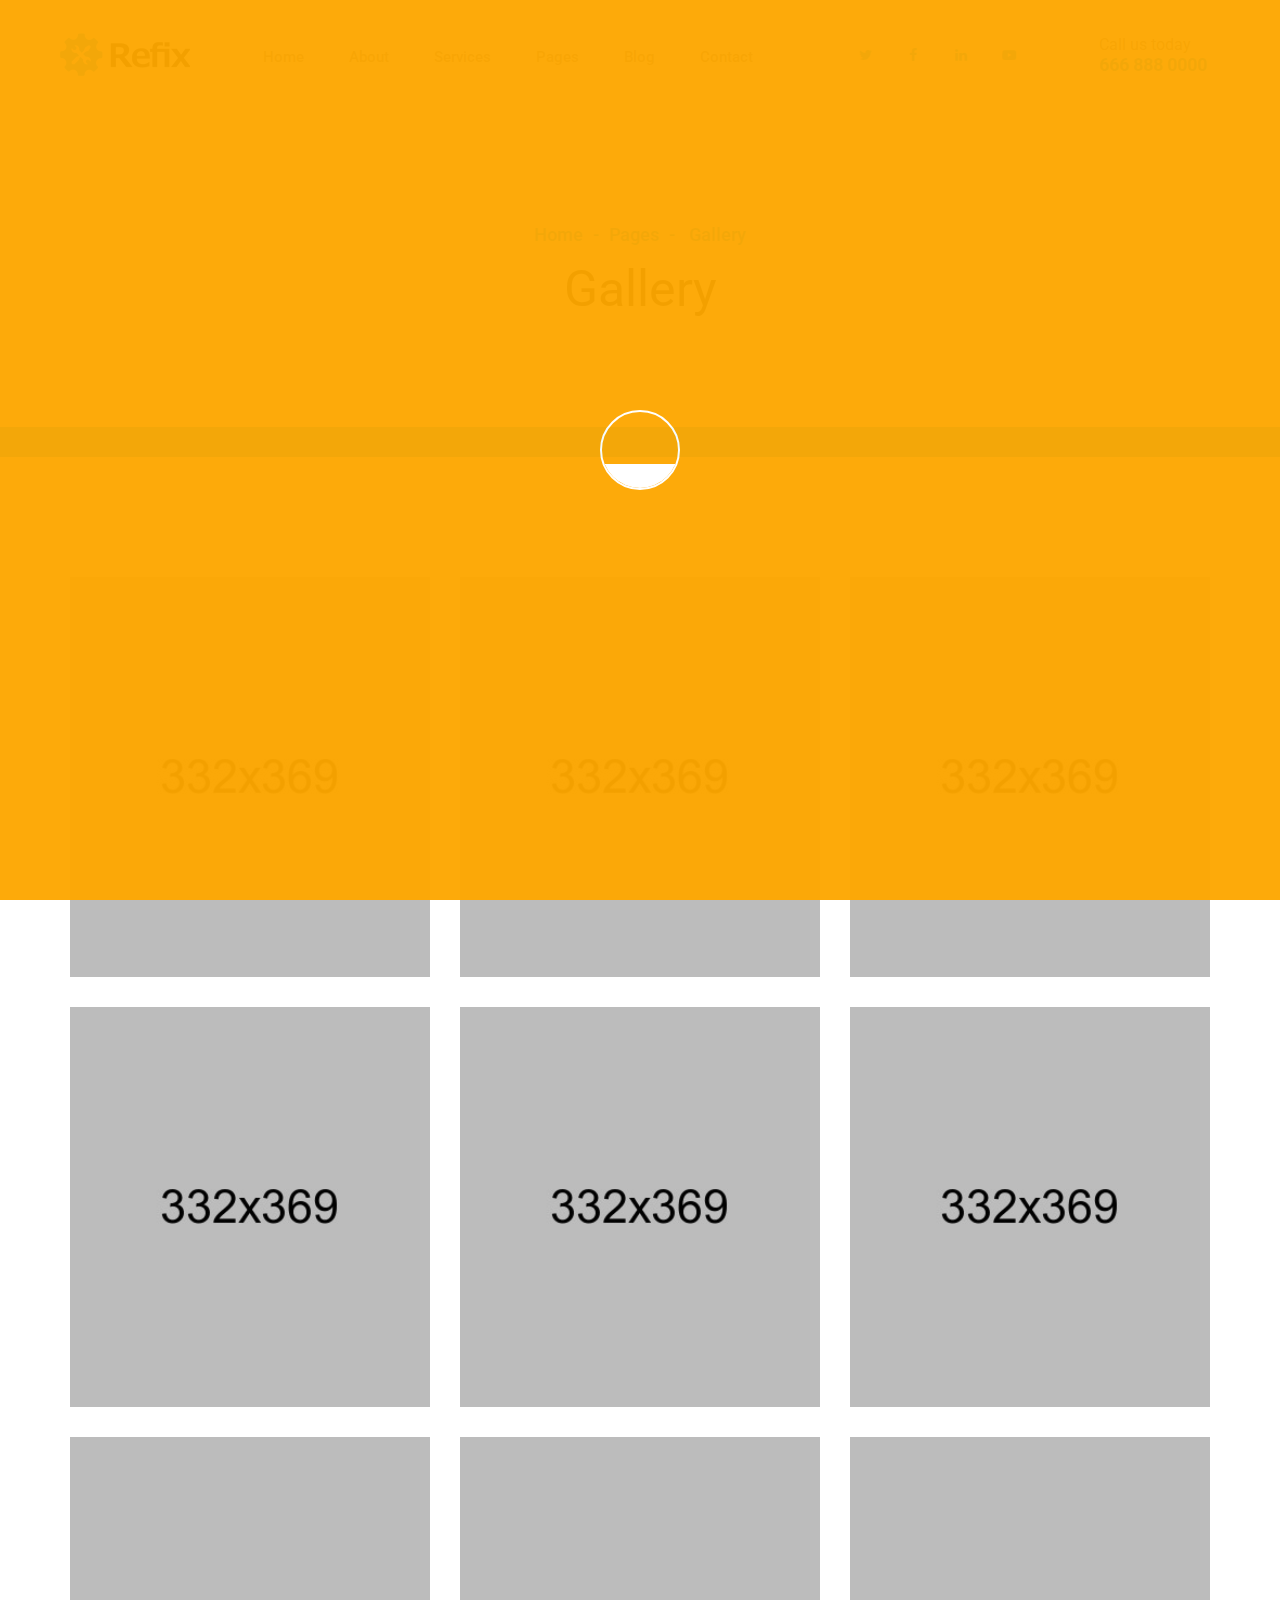
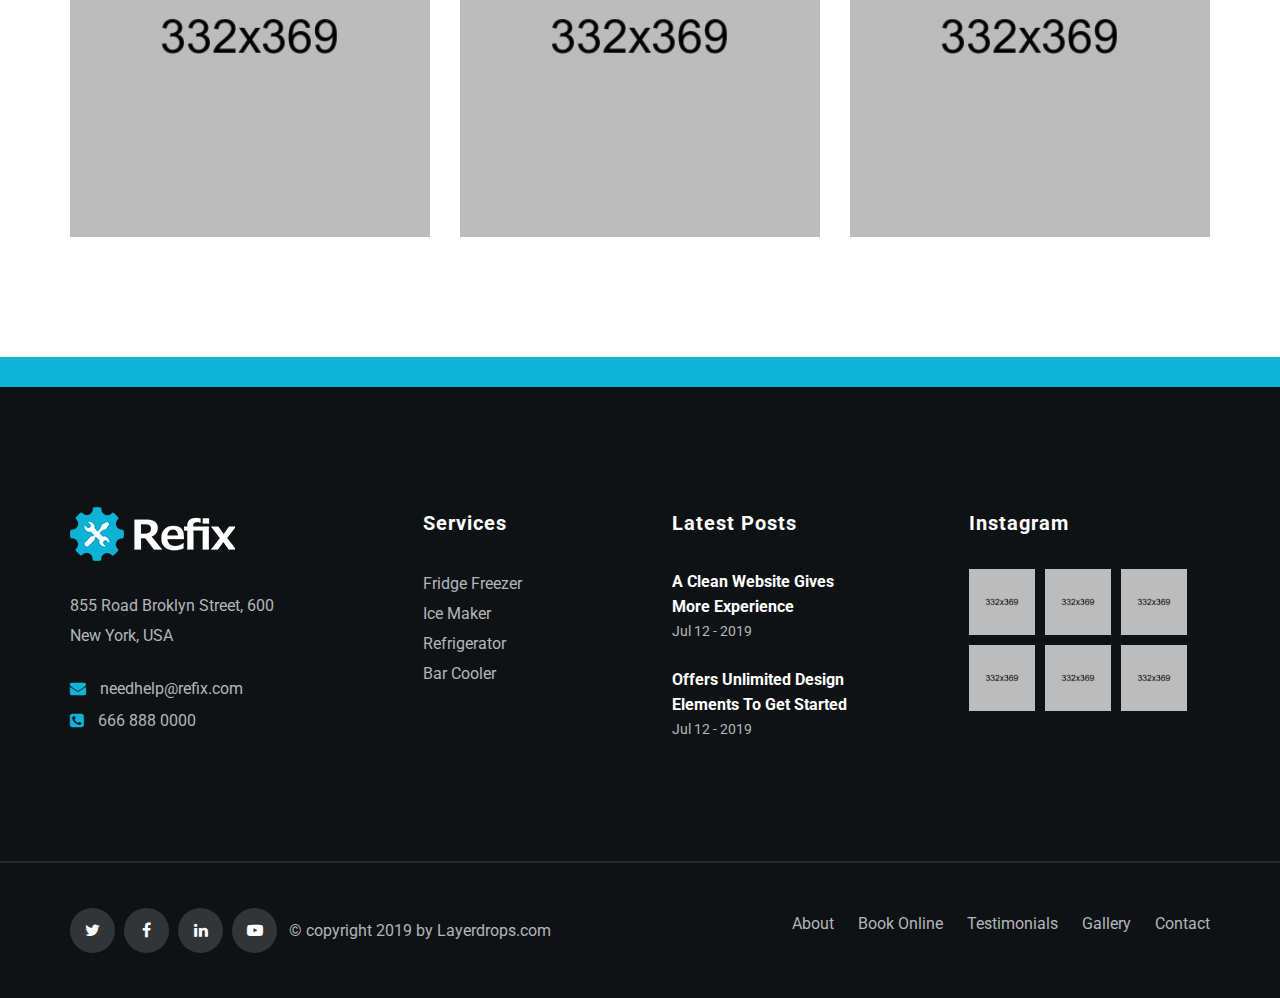
<file: page-gallery.html>
<!DOCTYPE html>
<html lang="en">
<head>
    <meta charset="UTF-8">
    <meta name="viewport" content="width=device-width, initial-scale=1">
    <title>Refix - Fridge & Freezer Repair Company HTML Template</title>
    <!--google fonts-->
    <link href="https://fonts.googleapis.com/css?family=Roboto:100,300,400,500,700,900" rel="stylesheet">
    <!--favicon-->
    <link rel="icon" href="assets/images/favicon.png">
    <!-- Lib & Custom Stylesheet Included -->
    <link rel="stylesheet" href="assets/css/bootstrap.min.css">
    <link rel="stylesheet" href="assets/css/font-awesome.min.css">
    <link rel="stylesheet" href="assets/css/fontello.css">
    <link rel="stylesheet" href="assets/css/owl-carousel.min.css">
    <link rel="stylesheet" href="assets/css/magnific.min.css">
    <link rel="stylesheet" href="assets/css/animate.css">
    <link rel="stylesheet" href="assets/source/jquery.fancybox.css" media="screen" />
    <link rel="stylesheet" href="assets/css/style.css">
    <link rel="stylesheet" href="assets/css/responsive.css">

	<!-- Add jQuery library -->
	<script src="assets/js/jquery.min.js"></script>
	<script src="assets/source/jquery.fancybox.pack.js"></script>
</head>
<body>

    <!-- Start PreLoader -->
    <div class="preloader">
        <div class="loader cf">
            <div class="span">
                <div class="dashboard"></div>
            </div><!--end .span-->
        </div><!--end .loader .cf-->
    </div><!--end .preloader-->
    <!-- End PreLoader -->

    <!--start header section -->
    <div class="main_menu_area">
        <div class="container-fluid">
            <div class="row">
                <div class="header_nav">
                    <nav class="navbar navbar-default">
                        <!-- mobile display -->
                        <div class="logo_flex">
                            <button type="button" class="navbar-toggle">
                                <span class="icon-menu">M</span>
                            </button>
                            <a class="logo" href="index.html">
                                <img src="assets/images/logo.png" alt="logo">
                            </a>
                        </div>
                        <div class="navbar_flex responsive_menu">
                            <div class="navbar-collapse">
                                <ul class="nav navbar-nav">
                                    <li>
                                        <a href="index.html">Home</a>  <span class="responsive_click_menu fa fa-angle-down"></span>
                                        <ul class="dropdown-menu">
                                            <li><a href="index.html">Home V1</a></li>
                                            <li><a href="home-2.html">Home V2</a></li>
                                        </ul>
                                    </li>
                                    <li><a href="about.html">About</a></li>
                                    <li><a href="services.html">Services</a>  <span class="responsive_click_menu fa fa-angle-down"></span>
                                        <ul class="dropdown-menu">
                                            <li><a href="services.html">Service</a></li>
                                            <li><a href="service-refrigerator.html">Refrigerator</a></li>
                                        </ul>
                                    </li>
                                    <li>
                                        <a href="page-book.html">Pages</a>  <span class="responsive_click_menu fa fa-angle-down"></span>
                                        <ul class="dropdown-menu">
                                            <li><a href="page-book.html">Book Online</a></li>
                                            <li><a href="page-pricing.html">Pricing</a></li>
                                            <li><a href="page-gallery.html">Gallery</a></li>
                                        </ul>
                                    </li>
                                    <li>
                                        <a href="blog.html">Blog</a>  <span class="responsive_click_menu fa fa-angle-down"></span>
                                        <ul class="dropdown-menu">
                                            <li><a href="blog.html">Blog Grid</a></li>
                                            <li><a href="blog-details.html">Blog Details</a></li>
                                        </ul>
                                    </li>
                                    <li><a href="contact.html">Contact</a></li>
                                </ul>
                            </div><!-- /.navbar-collapse -->
                        </div>

                        <div class="social_icon_flex">
                            <div class="header-social-right">
                                <ul>
                                    <li><a href="#"><i class="fa fa-twitter"></i></a></li>
                                    <li><a href="#"><i class="fa fa-facebook"></i></a></li>
                                    <li><a href="#"><i class="fa fa-linkedin"></i></a></li>
                                    <li><a href="#"><i class="fa fa-youtube-play"></i></a></li>
                                </ul>
                                <span class="contact_us">
                                    Call us today<br>
                                    <span>666 888 0000</span>
                                </span>
                            </div><!--end .header-social-right-->
                        </div><!--end .col-md-4-->
                    </nav><!--end .navbar-->
                </div><!--end .header_nav-->
            </div><!--end .row-->
        </div><!--end .container-fluid-->
    </div><!--end .main_menu_area-->
    <!--end header section -->

	<!--Start Breadcrumb Section -->
	<section class="breadcrumb_area text-center section_padding gray_bg">
	    <ul class="breadcrumb">
	        <li><a href="index.html">Home</a></li>
	        <li>Pages</li>
	        <li> Gallery</li>
	    </ul>
	    <h1>Gallery</h1>

	</section><!--end .breadcrumb_area-->
	<!--End Breadcrumb Section -->

	<!--Start gallery Section -->
	<div class="gallery_area section_padding">
		<div class="container">
			<div class="row">
				<div class="col-md-4 col-sm-6">
					<div class="gallery_box mb_30">
						<img src="assets/images/gallery_1.jpg" alt="gallery image">
						<div class="page_gallery_overlay">
                            <a class="fancybox" data-fancybox-group="group" href="assets/images/gallery_1.jpg"><i class="fa fa-plus"></i></a>
                        </div><!--end .page_gallery_overlay-->
					</div><!--end .gallery_box-->
				</div><!--end .col-md-4-->
				<div class="col-md-4 col-sm-6">
					<div class="gallery_box mb_30">
						<img src="assets/images/gallery_1.jpg" alt="gallery image">
						<div class="page_gallery_overlay">
                            <a class="fancybox" data-fancybox-group="group" href="assets/images/gallery_1.jpg"><i class="fa fa-plus"></i></a>
                        </div><!--end .page_gallery_overlay-->
					</div><!--end .gallery_box-->
				</div><!--end .col-md-4-->
				<div class="col-md-4 col-sm-6">
					<div class="gallery_box mb_30">
						<img src="assets/images/gallery_1.jpg" alt="gallery image">
						<div class="page_gallery_overlay">
                            <a class="fancybox" data-fancybox-group="group" href="assets/images/gallery_1.jpg"><i class="fa fa-plus"></i></a>
                        </div><!--end .page_gallery_overlay-->
					</div><!--end .gallery_box-->
				</div><!--end .col-md-4-->
				<div class="col-md-4 col-sm-6">
					<div class="gallery_box mb_30">
						<img src="assets/images/gallery_1.jpg" alt="gallery image">
						<div class="page_gallery_overlay">
                            <a class="fancybox" data-fancybox-group="group" href="assets/images/gallery_1.jpg"><i class="fa fa-plus"></i></a>
                        </div><!--end .page_gallery_overlay-->
					</div><!--end .gallery_box-->
				</div><!--end .col-md-4-->
				<div class="col-md-4 col-sm-6">
					<div class="gallery_box mb_30">
						<img src="assets/images/gallery_1.jpg" alt="gallery image">
						<div class="page_gallery_overlay">
                            <a class="fancybox" data-fancybox-group="group" href="assets/images/gallery_1.jpg"><i class="fa fa-plus"></i></a>
                        </div><!--end .page_gallery_overlay-->
					</div><!--end .gallery_box-->
				</div><!--end .col-md-4-->
				<div class="col-md-4 col-sm-6">
					<div class="gallery_box mb_30">
						<img src="assets/images/gallery_1.jpg" alt="gallery image">
						<div class="page_gallery_overlay">
                            <a class="fancybox" data-fancybox-group="group" href="assets/images/gallery_1.jpg"><i class="fa fa-plus"></i></a>
                        </div><!--end .page_gallery_overlay-->
					</div><!--end .gallery_box-->
				</div><!--end .col-md-4-->
				<div class="col-md-4 col-sm-6">
					<div class="gallery_box">
						<img src="assets/images/gallery_1.jpg" alt="gallery image">
						<div class="page_gallery_overlay">
                            <a class="fancybox" data-fancybox-group="group" href="assets/images/gallery_1.jpg"><i class="fa fa-plus"></i></a>
                        </div><!--end .page_gallery_overlay-->
					</div><!--end .gallery_box-->
				</div><!--end .col-md-4-->
				<div class="col-md-4 col-sm-6">
					<div class="gallery_box">
						<img src="assets/images/gallery_1.jpg" alt="gallery image">
						<div class="page_gallery_overlay">
                            <a class="fancybox" data-fancybox-group="group" href="assets/images/gallery_1.jpg"><i class="fa fa-plus"></i></a>
                        </div><!--end .page_gallery_overlay-->
					</div><!--end .gallery_box-->
				</div><!--end .col-md-4-->
				<div class="col-md-4 col-sm-6">
					<div class="gallery_box">
						<img src="assets/images/gallery_1.jpg" alt="gallery image">
						<div class="page_gallery_overlay">
                            <a class="fancybox" data-fancybox-group="group" href="assets/images/gallery_1.jpg"><i class="fa fa-plus"></i></a>
                        </div><!--end .page_gallery_overlay-->
					</div><!--end .gallery_box-->
				</div><!--end .col-md-4-->
            </div><!--end .row-->
        </div><!--end .container-->
	</div><!--end .gallery_area-->
	<!--End gallery Section -->

	<!--start footer section -->
    <footer class="footer_section section_padding">
        <div class="container">
            <div class="row">
                <div class="col-md-3 col-sm-6">
                    <div class="footer_box">
                        <img src="assets/images/footer_logo.png" alt="Footer Logo">
                        <p>855 Road Broklyn Street, 600 New York, USA</p>
                        <span class="support_email"><i class="fa fa-envelope"></i> <a href="mailto:layerdrops@gmail.com">needhelp@refix.com</a></span>
                        <span class="support_num"><i class="fa fa-phone-square"></i> <a href="">666 888 0000</a></span>
                    </div><!--end .footer_box-->
                </div><!--end .col-md-3-->
                <div class="col-md-3 col-sm-6">
                    <div class="footer_box service">
                        <h3>Services</h3>
                        <ul>
                            <li><a href="#">Fridge Freezer</a></li>
                            <li><a href="#">Ice Maker</a></li>
                            <li><a href="#">Refrigerator</a></li>
                            <li><a href="#">Bar Cooler</a></li>
                        </ul>
                    </div><!--end .footer_box-->
                </div><!--end .col-md-3-->
                <div class="col-md-3 col-sm-6">
                    <div class="footer_box latest_posts">
                        <h3>Latest Posts</h3>
                        <ul>
                            <li>
                                <a href="#">
                                    A Clean Website Gives More Experience
                                </a>
                                <span class="date">Jul 12 - 2019</span>
                            </li>
                            <li>
                                <a href="#">
                                    Offers Unlimited Design Elements To Get Started
                                </a>
                                <span class="date">Jul 12 - 2019</span>
                            </li>
                        </ul>
                    </div><!--end .footer_box-->
                </div><!--end .col-md-3-->
                <div class="col-md-3 col-sm-6">
                    <div class="footer_box instagram">
                        <h3>Instagram</h3>
                        <ul>
                            <li>
                                <a href="#" class="inst_bg"></a>
                            </li>
                            <li>
                                <a href="#" class="inst_bg bg_2"></a>
                            </li>
                            <li>
                                <a href="#" class="inst_bg bg_3"></a>
                            </li>
                            <li>
                                <a href="#" class="inst_bg bg_4"></a>
                            </li>
                            <li>
                                <a href="#" class="inst_bg bg_5"></a>
                            </li>
                            <li>
                                <a href="#" class="inst_bg bg_6"></a>
                            </li>
                        </ul>
                    </div><!--end .footer_box-->
                </div><!--end .col-md-3-->
            </div><!--end .row-->
        </div><!--end .container-->

        <!-- copyright section -->
        <div class="copyright_area">
            <div class="container">
                <div class="row">
                    <div class="col-md-6 col-sm-12">
                        <div class="copyright_left">
                            <ul class="social_media">
                                <li><a href="#"><i class="fa fa-twitter"></i></a></li>
                                <li><a href="#"><i class="fa fa-facebook"></i></a></li>
                                <li><a href="#"><i class="fa fa-linkedin"></i></a></li>
                                <li><a href="#"><i class="fa fa-youtube-play"></i></a></li>
                            </ul>
                            <p>&copy; copyright 2019 by Layerdrops.com</p>
                        </div><!--end .copyright_left-->
                    </div><!--end .col-md-6-->
                    <div class="col-md-6 col-sm-12">
                        <div class="copyright_right">
                            <ul class="menu">
                                <li><a href="#">About</a></li>
                                <li><a href="#">Book Online</a></li>
                                <li><a href="#">Testimonials</a></li>
                                <li><a href="#">Gallery</a></li>
                                <li><a href="#">Contact</a></li>
                            </ul>
                        </div><!--end .copyright_right-->
                    </div><!--end .col-md-6-->
                </div><!--end .row-->
            </div><!--end .container-->
        </div><!--end .copyright_area-->
    </footer><!--end .footer_section-->
	<!--end footer section -->



    <!-- Ajax Included -->
    <script src="assets/js/bootstrap.min.js"></script>
    <script src="assets/js/waypoint.js"></script>
    <script src="assets/js/jquery.counter.min.js"></script>
    <script src="assets/js/owl.carousel.min.js"></script>
    <script src="assets/js/magnific.min.js"></script>
    <script src="assets/js/custom.js"></script>
</body>
</html>
</file>
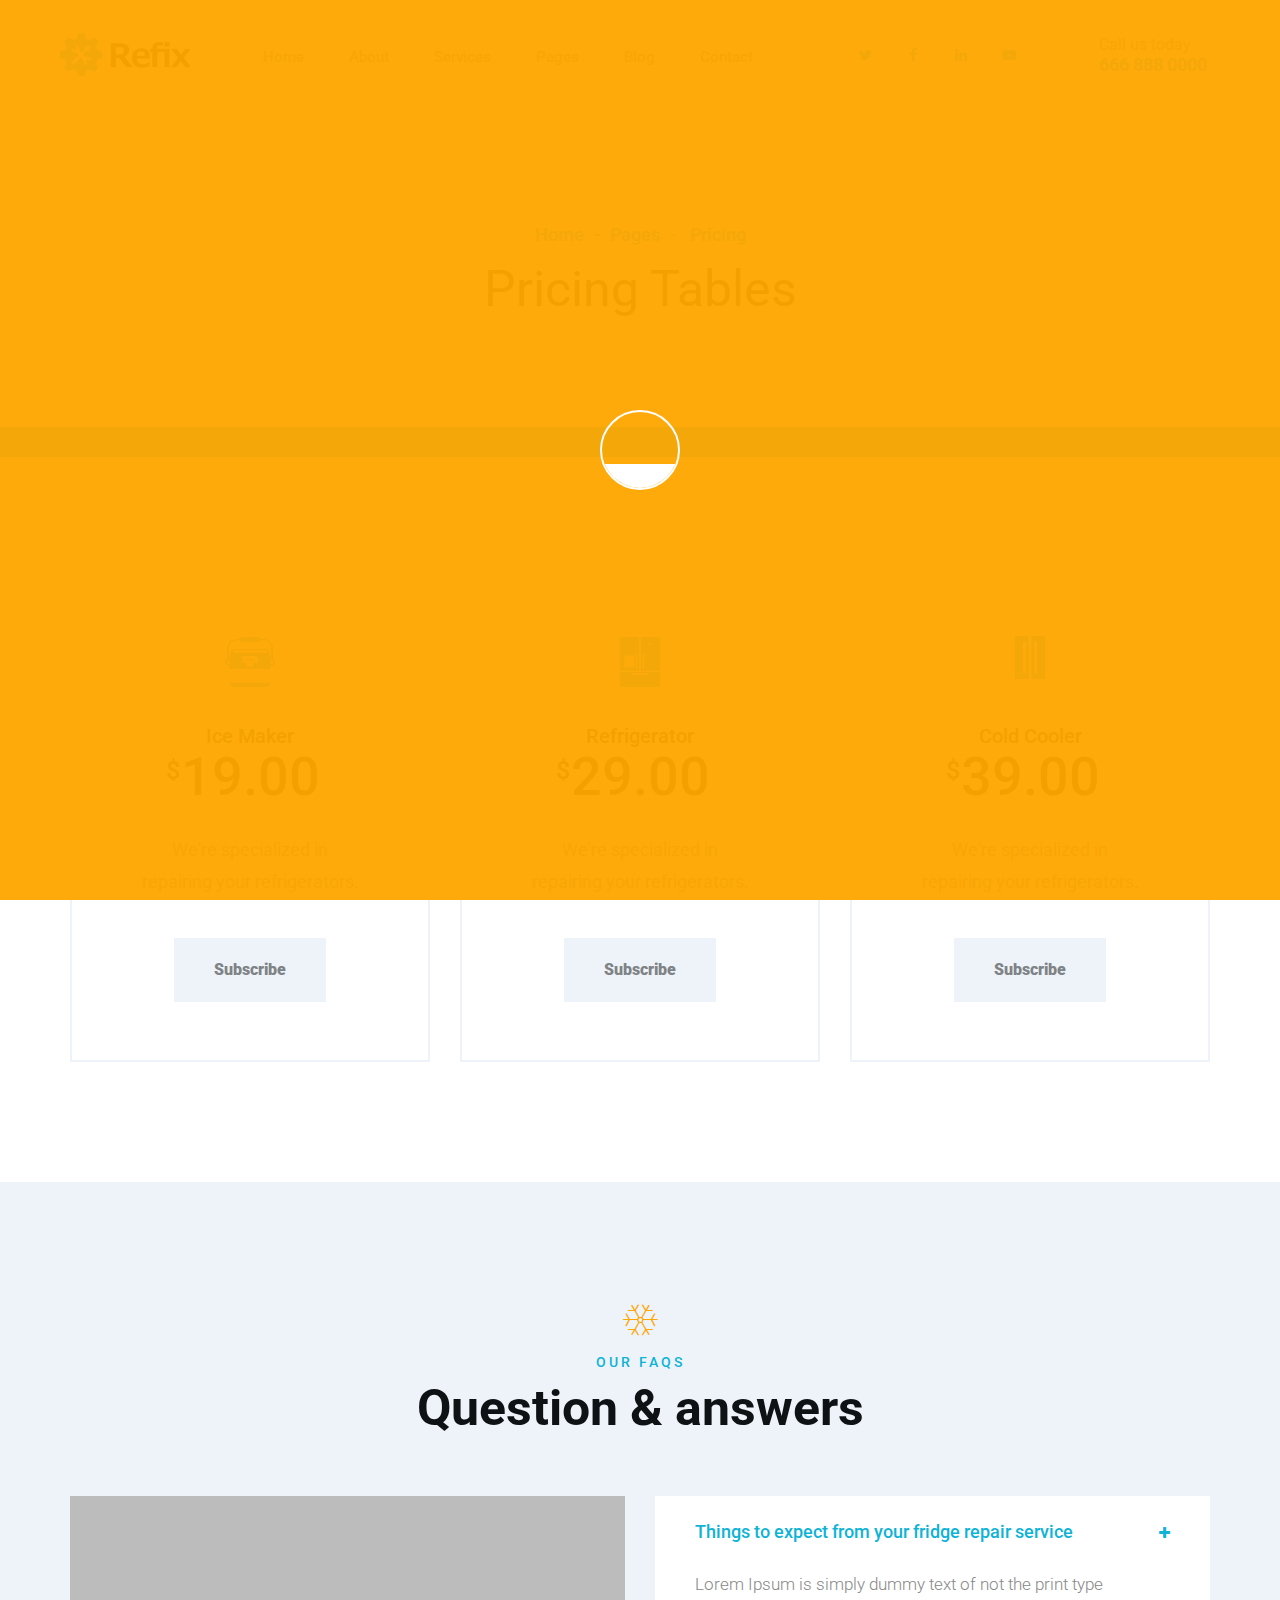
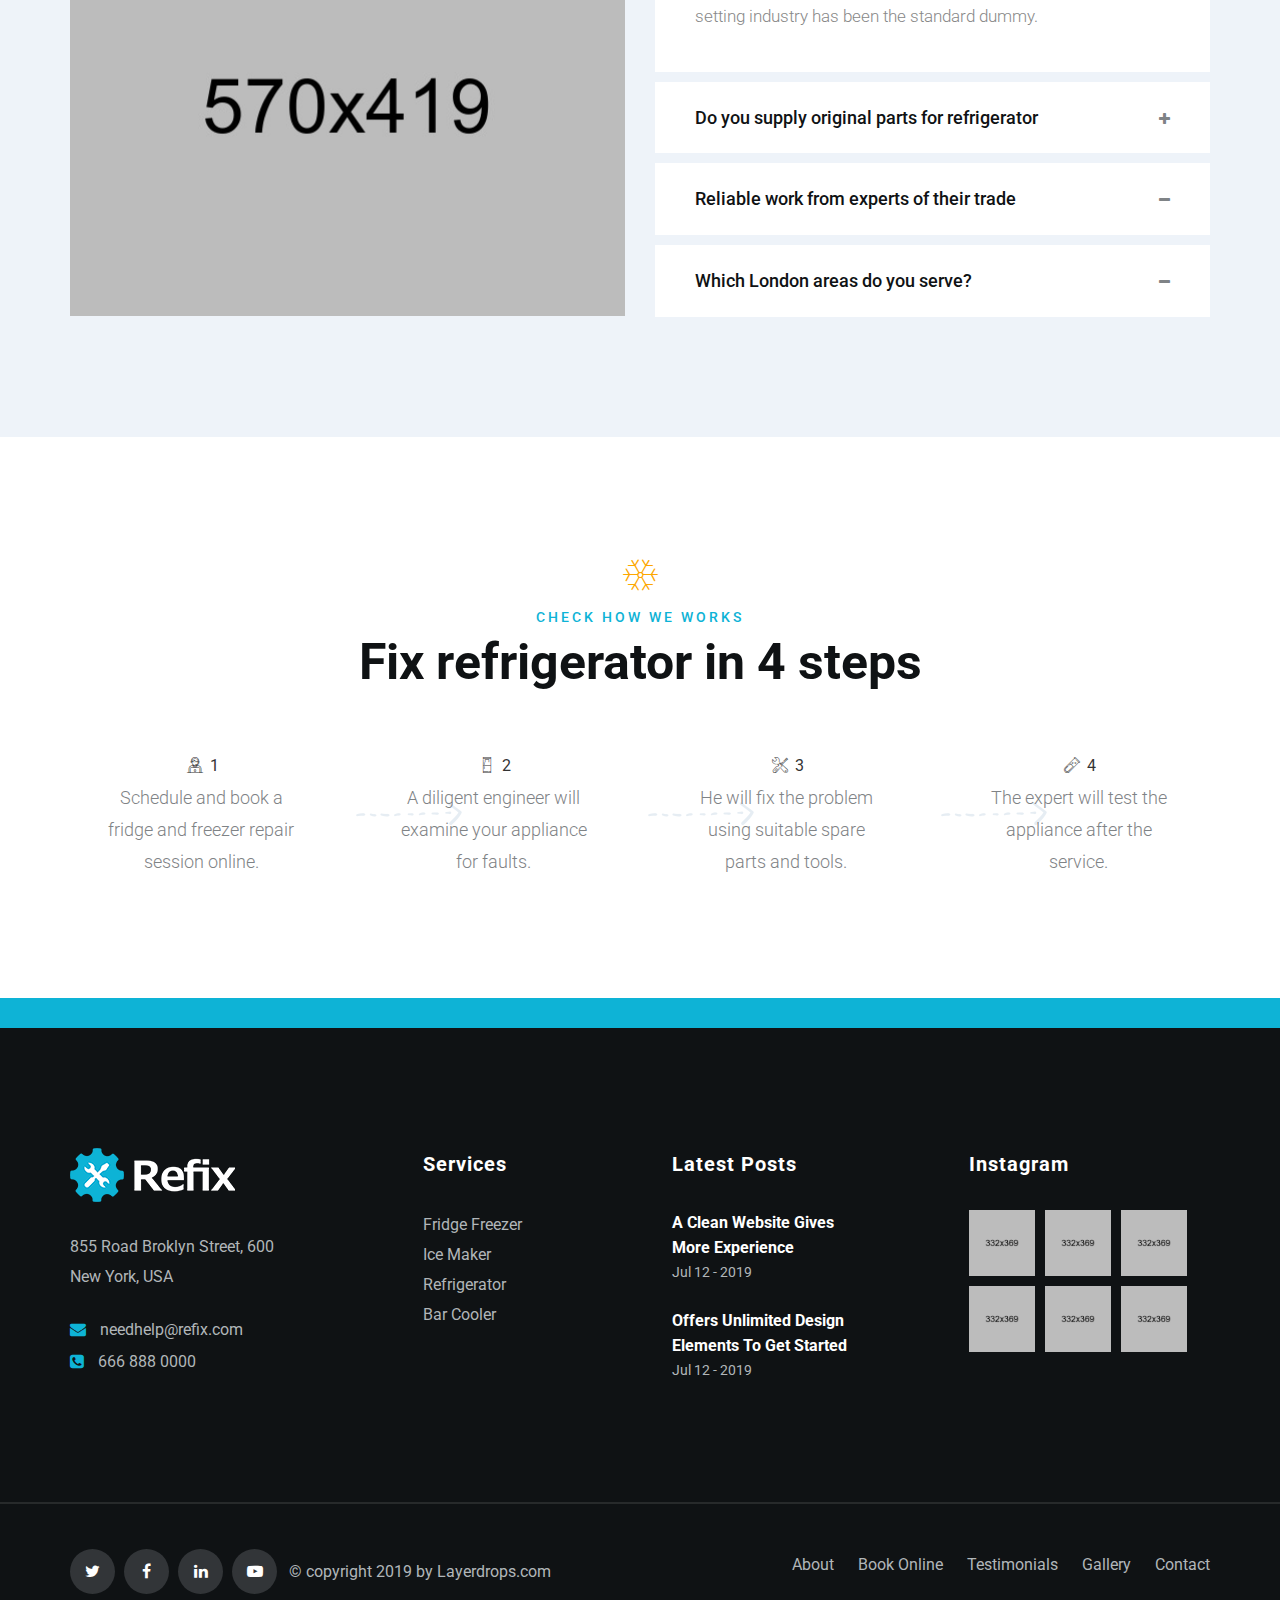
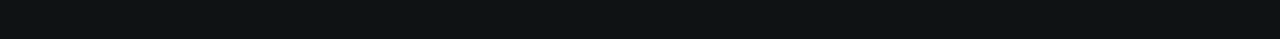
<file: page-pricing.html>
<!DOCTYPE html>
<html lang="en">
<head>
    <meta charset="UTF-8">
    <meta name="viewport" content="width=device-width, initial-scale=1">
    <title>Refix - Fridge & Freezer Repair Company HTML Template</title>
    <!--google fonts-->
    <link href="https://fonts.googleapis.com/css?family=Roboto:100,300,400,500,700,900" rel="stylesheet">
    <!--favicon-->
    <link rel="icon" href="assets/images/favicon.png">
    <!-- Lib & Custom Stylesheet Included -->
    <link rel="stylesheet" href="assets/css/bootstrap.min.css">
    <link rel="stylesheet" href="assets/css/font-awesome.min.css">
    <link rel="stylesheet" href="assets/css/fontello.css">
    <link rel="stylesheet" href="assets/css/owl-carousel.min.css">
    <link rel="stylesheet" href="assets/css/magnific.min.css">
    <link rel="stylesheet" href="assets/css/animate.css">
    <link rel="stylesheet" href="assets/source/jquery.fancybox.css" media="screen" />
    <link rel="stylesheet" href="assets/css/style.css">
    <link rel="stylesheet" href="assets/css/responsive.css">
</head>
<body>

	<!-- Start PreLoader -->
	<div class="preloader">
        <div class="loader cf">
            <div class="span">
                <div class="dashboard"></div>
            </div>
        </div>
    </div>
	<!-- End PreLoader -->

    <!--start header section -->
    <div class="main_menu_area">
        <div class="container-fluid">
            <div class="row">
                <div class="header_nav">
                    <nav class="navbar navbar-default">
                        <!-- mobile display -->
                        <div class="logo_flex">
                            <button type="button" class="navbar-toggle">
                                <span class="icon-menu">M</span>
                            </button>
                            <a class="logo" href="index.html">
                                <img src="assets/images/logo.png" alt="logo">
                            </a>
                        </div>
                        <div class="navbar_flex responsive_menu">
                            <div class="navbar-collapse">
                                <ul class="nav navbar-nav">
                                    <li>
                                        <a href="index.html">Home</a>  <span class="responsive_click_menu fa fa-angle-down"></span>
                                        <ul class="dropdown-menu">
                                            <li><a href="index.html">Home V1</a></li>
                                            <li><a href="home-2.html">Home V2</a></li>
                                        </ul>
                                    </li>
                                    <li><a href="about.html">About</a></li>
                                    <li><a href="services.html">Services</a>  <span class="responsive_click_menu fa fa-angle-down"></span>
                                        <ul class="dropdown-menu">
                                            <li><a href="services.html">Service</a></li>
                                            <li><a href="service-refrigerator.html">Refrigerator</a></li>
                                        </ul>
                                    </li>
                                    <li>
                                        <a href="page-book.html">Pages</a>  <span class="responsive_click_menu fa fa-angle-down"></span>
                                        <ul class="dropdown-menu">
                                            <li><a href="page-book.html">Book Online</a></li>
                                            <li><a href="page-pricing.html">Pricing</a></li>
                                            <li><a href="page-gallery.html">Gallery</a></li>
                                        </ul>
                                    </li>
                                    <li>
                                        <a href="blog.html">Blog</a>  <span class="responsive_click_menu fa fa-angle-down"></span>
                                        <ul class="dropdown-menu">
                                            <li><a href="blog.html">Blog Grid</a></li>
                                            <li><a href="blog-details.html">Blog Details</a></li>
                                        </ul>
                                    </li>
                                    <li><a href="contact.html">Contact</a></li>
                                </ul>
                            </div><!-- /.navbar-collapse -->
                        </div>

                        <div class="social_icon_flex">
                            <div class="header-social-right">
                                <ul>
                                    <li><a href="#"><i class="fa fa-twitter"></i></a></li>
                                    <li><a href="#"><i class="fa fa-facebook"></i></a></li>
                                    <li><a href="#"><i class="fa fa-linkedin"></i></a></li>
                                    <li><a href="#"><i class="fa fa-youtube-play"></i></a></li>
                                </ul>
                                <span class="contact_us">
                                    Call us today<br>
                                    <span>666 888 0000</span>
                                </span>
                            </div><!--end .header-social-right-->
                        </div><!--end .col-md-4-->
                    </nav><!--end .navbar-->
                </div><!--end .header_nav-->
            </div><!--end .row-->
        </div><!--end .container-fluid-->
    </div><!--end .main_menu_area-->
    <!--end header section -->

	<!--Start Breadcrumb Section -->
	<section class="breadcrumb_area text-center section_padding gray_bg">
	    <ul class="breadcrumb">
	        <li><a href="index.html">Home</a></li>
	        <li>Pages</li>
	        <li> Pricing</li>
	    </ul>
	    <h1>Pricing Tables</h1>

	</section><!--end .breadcrumb_area-->
	<!--End Breadcrumb Section -->

	<!--start pricing section -->
	<section class="pricing_area section_padding text-center extra_padding">
		<div class="container">
			<div class="row">
				<div class="col-md-4 col-sm-6">
					<div class="pricing_box">
						<i class="icon-freezer"></i>
						<h3>Ice Maker</h3>
						<h1><span class="currency">$</span> 19.00</h1>
						<p>We're specialized in repairing your refrigerators.</p>
						<a class="btn-gray" href="#">Subscribe</a>
					</div><!--end .pricing_box-->
				</div><!--end .col-md-4-->
				<div class="col-md-4 col-sm-6">
					<div class="pricing_box">
						<i class="icon-refix-side-by-side"></i>
						<h3>Refrigerator</h3>
						<h1><span class="currency">$</span> 29.00</h1>
						<p>We're specialized in repairing your refrigerators.</p>
						<a class="btn-gray" href="#">Subscribe</a>
					</div><!--end .pricing_box-->
				</div><!--end .col-md-4-->
				<div class="col-md-4 col-sm-6">
					<div class="pricing_box">
						<i class="icon-fridge"></i>
						<h3>Cold Cooler</h3>
						<h1><span class="currency">$</span> 39.00</h1>
						<p>We're specialized in repairing your refrigerators.</p>
						<a class="btn-gray" href="#">Subscribe</a>
					</div><!--end .pricing_box-->
				</div><!--end .col-md-4-->
            </div><!--end .row-->
        </div><!--end .container-->
	</section><!--end .pricing_area-->
	<!--end pricing section -->

	<!--Start FAQ section -->
	<section class="faq_area section_padding gray_bg">
		<div class="container">
			<div class="row">
				<div class="col-md-12">
					<div class="hero-section-title text-center">
						<i class="icon-snowflake"></i>
						<h4>OUR FAQS</h4>
						<h1>Question &amp; answers</h1>
					</div><!--end .hero-section-title-->
				</div><!--end .col-md-12-->
			</div><!--end .row-->
			<div class="row">
				<div class="col-md-6 col-sm-6">
					<div class="faq_accordions_img"></div><!--end .faq_accordions_img-->
				</div><!--end .col-md-6-->
				<div class="col-md-6 col-sm-6">
					<div class="faq_accordions">
                        <div id="faq" role="tablist" aria-multiselectable="true">

                            <div class="panel card">
                                <div role="tab" id="questionOne">
                                    <h5 class="card-header">
                                        <a class="card-link" data-toggle="collapse" data-parent="#faq" href="#answerOne" aria-expanded="false" aria-controls="answerOne">
                                            Things to expect from your fridge repair service
                                            <i class="fa fa-plus"></i>
                                            <i class="fa fa-minus"></i>
                                        </a>
                                    </h5>
                                </div><!--end #questionOne-->
                                <div id="answerOne" class="panel-collapse collapse in" role="tabpanel" aria-labelledby="questionOne">
                                    <div class="panel-body card-body">
                                        Lorem Ipsum is simply dummy text of not the print type setting industry has been the standard dummy.
                                    </div><!--end .panel-body-->
                                </div><!--end #answerOne-->
                            </div><!--end .panel-->

                            <div class="panel card">
                                <div role="tab" id="questionTwo">
                                    <h5 class="card-header">
                                        <a class="collapsed card-link" data-toggle="collapse" data-parent="#faq" href="#answerTwo" aria-expanded="false" aria-controls="answerTwo">
                                            Do you supply original parts for refrigerator
                                            <i class="fa fa-plus"></i>
                                            <i class="fa fa-minus"></i>
                                        </a>
                                    </h5>
                                </div><!--end #questionTwo-->
                                <div id="answerTwo" class="panel-collapse collapse" role="tabpanel" aria-labelledby="questionTwo">
                                    <div class="panel-body card-body">
                                        Lorem Ipsum is simply dummy text of not the print type setting industry has been the standard dummy.
                                    </div><!--end .panel-body-->
                                </div><!--end #answerTwo-->
                            </div><!--end .panel-->

                            <div class="panel card">
                                <div role="tab" id="questionThree">
                                    <h5 class="card-header">
                                        <a class="collapsed card-link" data-toggle="collapse" data-parent="#faq" href="#answerThree" aria-expanded="true" aria-controls="answerThree">
                                            Reliable work from experts of their trade
                                            <i class="fa fa-plus"></i>
                                            <i class="fa fa-minus"></i>
                                        </a>
                                    </h5>
                                </div><!--end #questionThree-->
                                <div id="answerThree" class="panel-collapse collapse" role="tabpanel" aria-labelledby="questionThree">
                                    <div class="panel-body card-body">
                                        Lorem Ipsum is simply dummy text of not the print type setting industry has been the standard dummy.
                                    </div><!--end .panel-body-->
                                </div><!--end .answerThree-->
                            </div><!--end .panel-->

                            <div class="panel card">
                                <div role="tab" id="questionFour">
                                    <h5 class="card-header">
                                        <a class="collapsed card-link" data-toggle="collapse" data-parent="#faq" href="#answerFour" aria-expanded="true" aria-controls="answerFour">
                                            Which London areas do you serve?
                                            <i class="fa fa-plus"></i>
                                            <i class="fa fa-minus"></i>
                                        </a>
                                    </h5>
                                </div><!--end #questionFour-->
                                <div id="answerFour" class="panel-collapse collapse" role="tabpanel" aria-labelledby="questionFour">
                                    <div class="panel-body card-body">
                                        Lorem Ipsum is simply dummy text of not the print type setting industry has been the standard dummy.
                                    </div><!--end .panel-body-->
                                </div><!--end .answerFour-->
                            </div><!--end .panel-->

                        </div><!--end #faq-->
					</div><!--end .faq_accordions-->
				</div><!--end .col-md-6-->
            </div><!--end .row-->
        </div><!--end .container-->
	</section><!--end .faq_area-->
	<!--End FAQ section -->

	<!--start how we work style 2 section -->
	<section class="experience_area section_padding text-center">
		<div class="container">
			<div class="row">
				<div class="col-md-12">
					<div class="hero-section-title text-center">
						<i class="icon-snowflake"></i>
						<h4>CHECK HOW WE WORKS</h4>
						<h1>Fix refrigerator in 4 steps</h1>
					</div><!--end .hero-section-title-->
				</div><!--end .col-md-12-->
            </div><!--end .row-->
			<div class="row">
				<div class="col-md-3 col-sm-6">
					<div class="experience_box">
                        <img class="experience_shape" src="assets/images/how-we-work-shape.png" alt="shape">
						<i class="icon-refix-support1"></i>
						<span class="number">1</span>
						<p>Schedule and book a fridge and freezer repair session online.</p>
					</div><!--end .experience_box-->
				</div><!--end .col-md-3-->
				<div class="col-md-3 col-sm-6">
					<div class="experience_box">
                        <img class="experience_shape" src="assets/images/how-we-work-shape.png" alt="shape">
						<i class="icon-refix-freez"></i>
						<span class="number">2</span>
						<p>A diligent engineer will examine your appliance for faults.</p>
					</div><!--end .experience_box-->
				</div><!--end .col-md-3-->
				<div class="col-md-3 col-sm-6">
					<div class="experience_box">
                        <img class="experience_shape" src="assets/images/how-we-work-shape.png" alt="shape">
						<i class="icon-settings"></i>
						<span class="number">3</span>
						<p>He will fix the problem using suitable spare parts and tools.</p>
					</div><!--end .experience_box-->
				</div><!--end .col-md-3-->
				<div class="col-md-3 col-sm-6">
					<div class="experience_box">
						<i class="icon-test-tube"></i>
						<span class="number">4</span>
						<p>The expert will test the appliance after the service.</p>
					</div><!--end .experience_box-->
				</div><!--end .col-md-3-->
            </div><!--end .row-->
        </div><!--end .container-->
	</section><!--end .experience_area-->
	<!--end how we work style 2 section -->
	
	<!--start footer section -->
    <footer class="footer_section section_padding">
        <div class="container">
            <div class="row">
                <div class="col-md-3 col-sm-6">
                    <div class="footer_box">
                        <img src="assets/images/footer_logo.png" alt="Footer Logo">
                        <p>855 Road Broklyn Street, 600 New York, USA</p>
                        <span class="support_email"><i class="fa fa-envelope"></i> <a href="mailto:layerdrops@gmail.com">needhelp@refix.com</a></span>
                        <span class="support_num"><i class="fa fa-phone-square"></i> <a href="">666 888 0000</a></span>
                    </div><!--end .footer_box-->
                </div><!--end .col-md-3-->
                <div class="col-md-3 col-sm-6">
                    <div class="footer_box service">
                        <h3>Services</h3>
                        <ul>
                            <li><a href="#">Fridge Freezer</a></li>
                            <li><a href="#">Ice Maker</a></li>
                            <li><a href="#">Refrigerator</a></li>
                            <li><a href="#">Bar Cooler</a></li>
                        </ul>
                    </div><!--end .footer_box-->
                </div><!--end .col-md-3-->
                <div class="col-md-3 col-sm-6">
                    <div class="footer_box latest_posts">
                        <h3>Latest Posts</h3>
                        <ul>
                            <li>
                                <a href="#">
                                    A Clean Website Gives More Experience
                                </a>
                                <span class="date">Jul 12 - 2019</span>
                            </li>
                            <li>
                                <a href="#">
                                    Offers Unlimited Design Elements To Get Started
                                </a>
                                <span class="date">Jul 12 - 2019</span>
                            </li>
                        </ul>
                    </div><!--end .footer_box-->
                </div><!--end .col-md-3-->
                <div class="col-md-3 col-sm-6">
                    <div class="footer_box instagram">
                        <h3>Instagram</h3>
                        <ul>
                            <li>
                                <a href="#" class="inst_bg"></a>
                            </li>
                            <li>
                                <a href="#" class="inst_bg bg_2"></a>
                            </li>
                            <li>
                                <a href="#" class="inst_bg bg_3"></a>
                            </li>
                            <li>
                                <a href="#" class="inst_bg bg_4"></a>
                            </li>
                            <li>
                                <a href="#" class="inst_bg bg_5"></a>
                            </li>
                            <li>
                                <a href="#" class="inst_bg bg_6"></a>
                            </li>
                        </ul>
                    </div><!--end .footer_box-->
                </div><!--end .col-md-3-->
            </div><!--end .row-->
        </div><!--end .container-->

        <!-- copyright section -->
        <div class="copyright_area">
            <div class="container">
                <div class="row">
                    <div class="col-md-6 col-sm-12">
                        <div class="copyright_left">
                            <ul class="social_media">
                                <li><a href="#"><i class="fa fa-twitter"></i></a></li>
                                <li><a href="#"><i class="fa fa-facebook"></i></a></li>
                                <li><a href="#"><i class="fa fa-linkedin"></i></a></li>
                                <li><a href="#"><i class="fa fa-youtube-play"></i></a></li>
                            </ul>
                            <p>&copy; copyright 2019 by Layerdrops.com</p>
                        </div><!--end .copyright_left-->
                    </div><!--end .col-md-6-->
                    <div class="col-md-6 col-sm-12">
                        <div class="copyright_right">
                            <ul class="menu">
                                <li><a href="#">About</a></li>
                                <li><a href="#">Book Online</a></li>
                                <li><a href="#">Testimonials</a></li>
                                <li><a href="#">Gallery</a></li>
                                <li><a href="#">Contact</a></li>
                            </ul>
                        </div><!--end .copyright_right-->
                    </div><!--end .col-md-6-->
                </div><!--end .row-->
            </div><!--end .container-->
        </div><!--end .copyright_area-->
    </footer><!--end .footer_section-->
	<!--end footer section -->




    <!-- Ajax Included -->
    <script src="assets/js/jquery.min.js"></script>
    <script src="assets/source/jquery.fancybox.pack.js"></script>
    <script src="assets/js/bootstrap.min.js"></script>
    <script src="assets/js/waypoint.js"></script>
    <script src="assets/js/jquery.counter.min.js"></script>
    <script src="assets/js/owl.carousel.min.js"></script>
    <script src="assets/js/magnific.min.js"></script>
    <script src="assets/js/custom.js"></script>
</body>
</html>
</file>
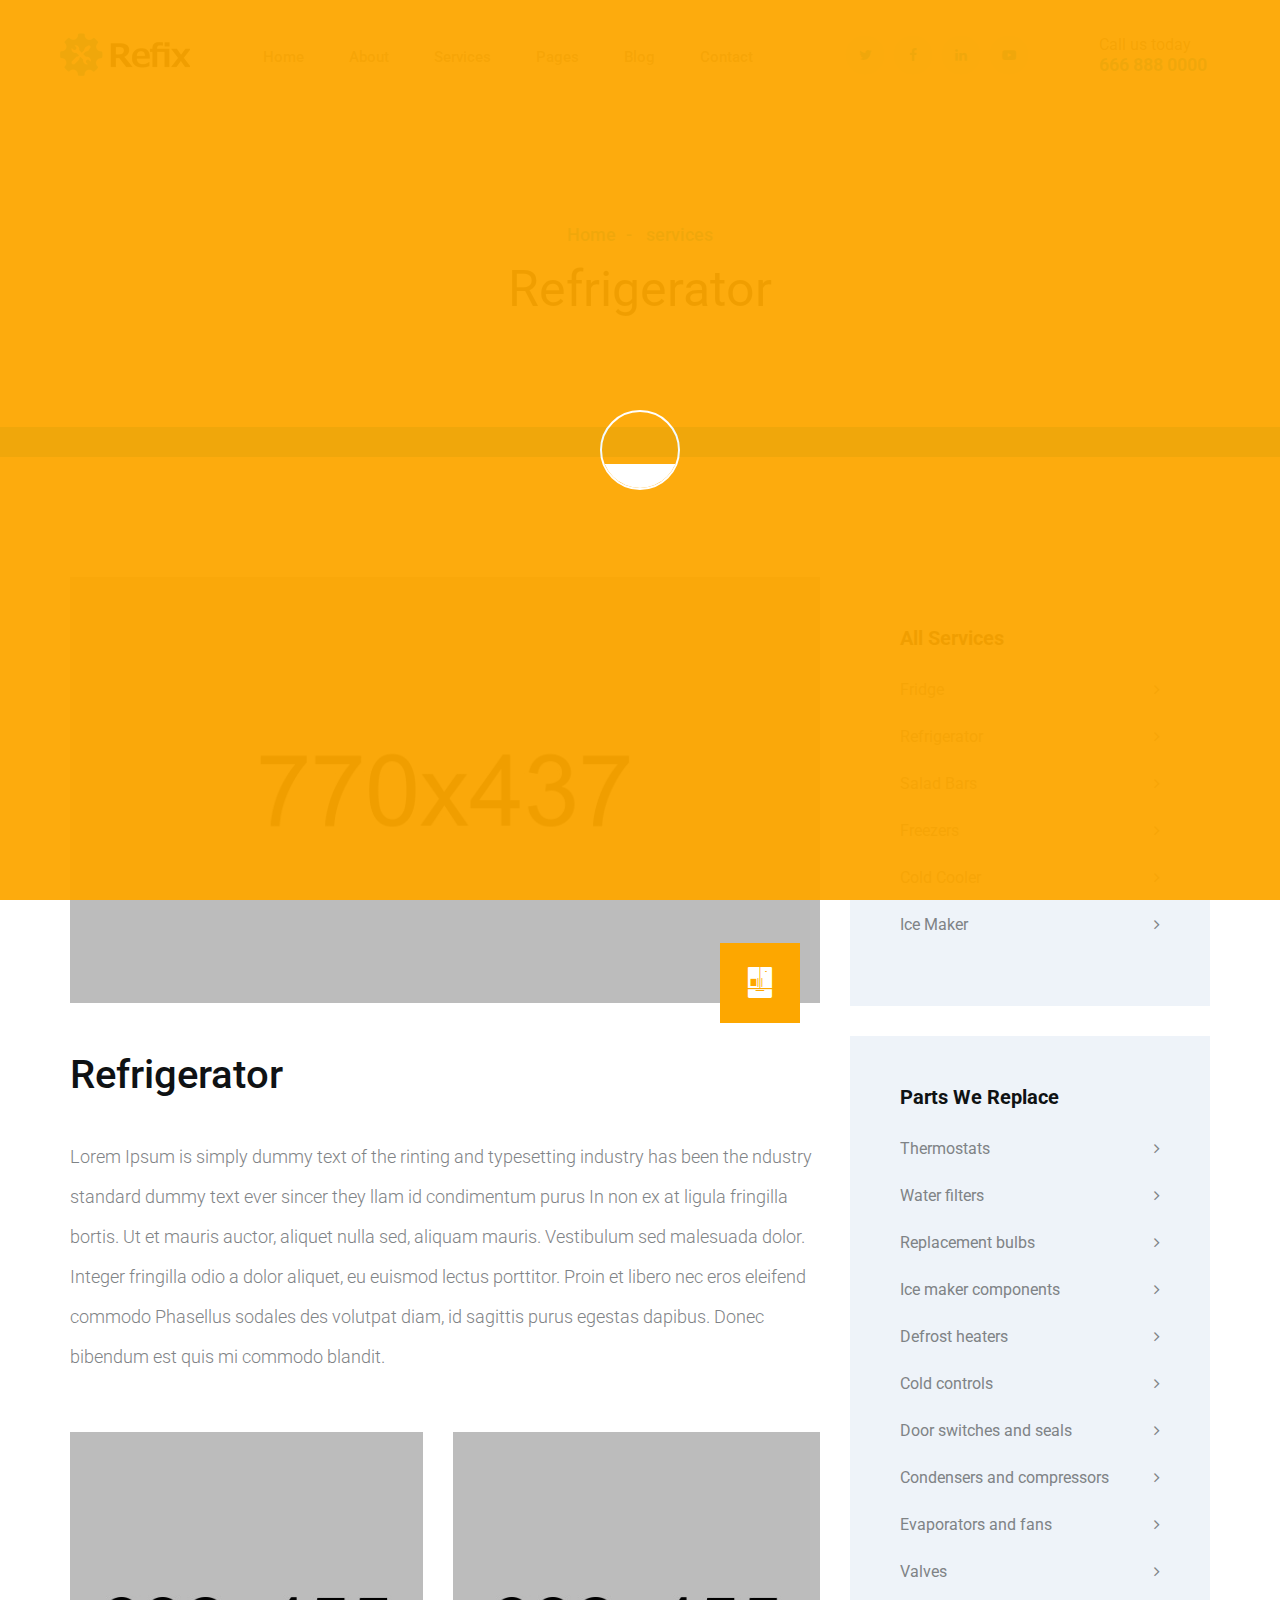
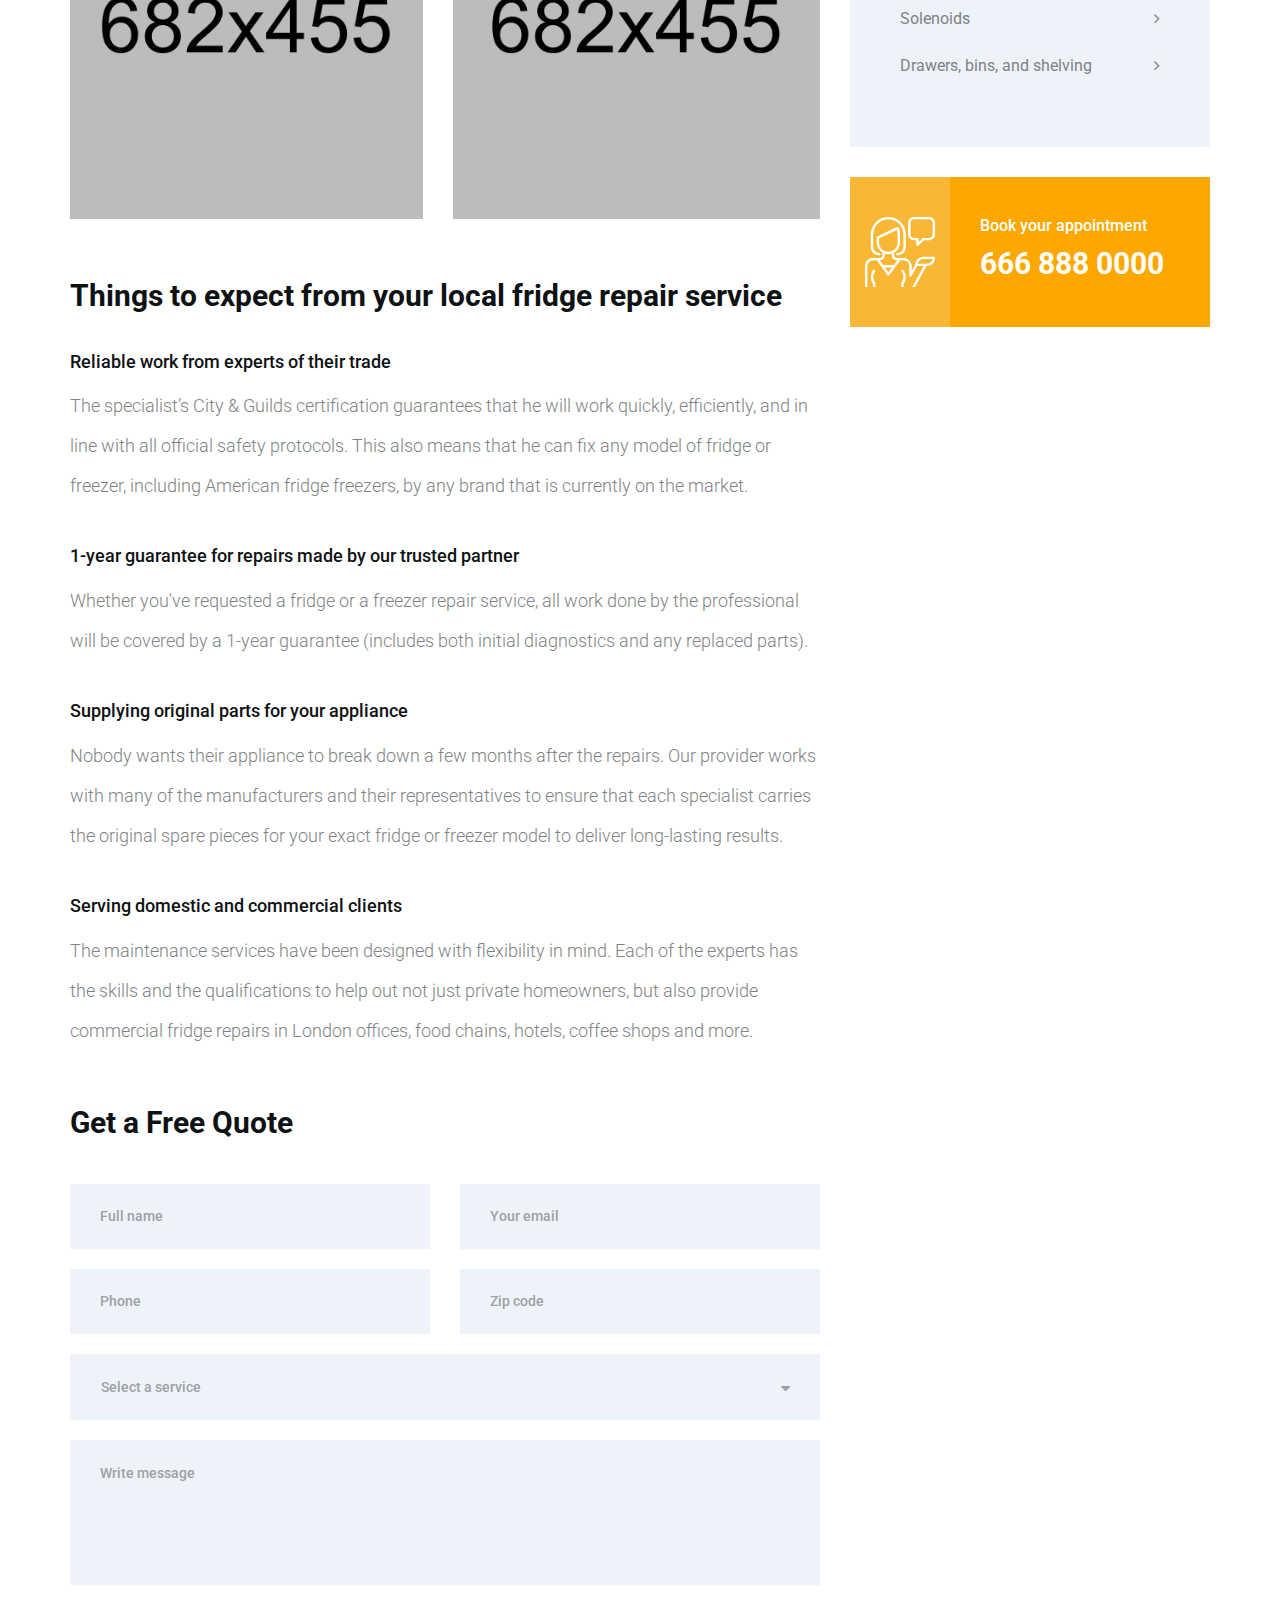
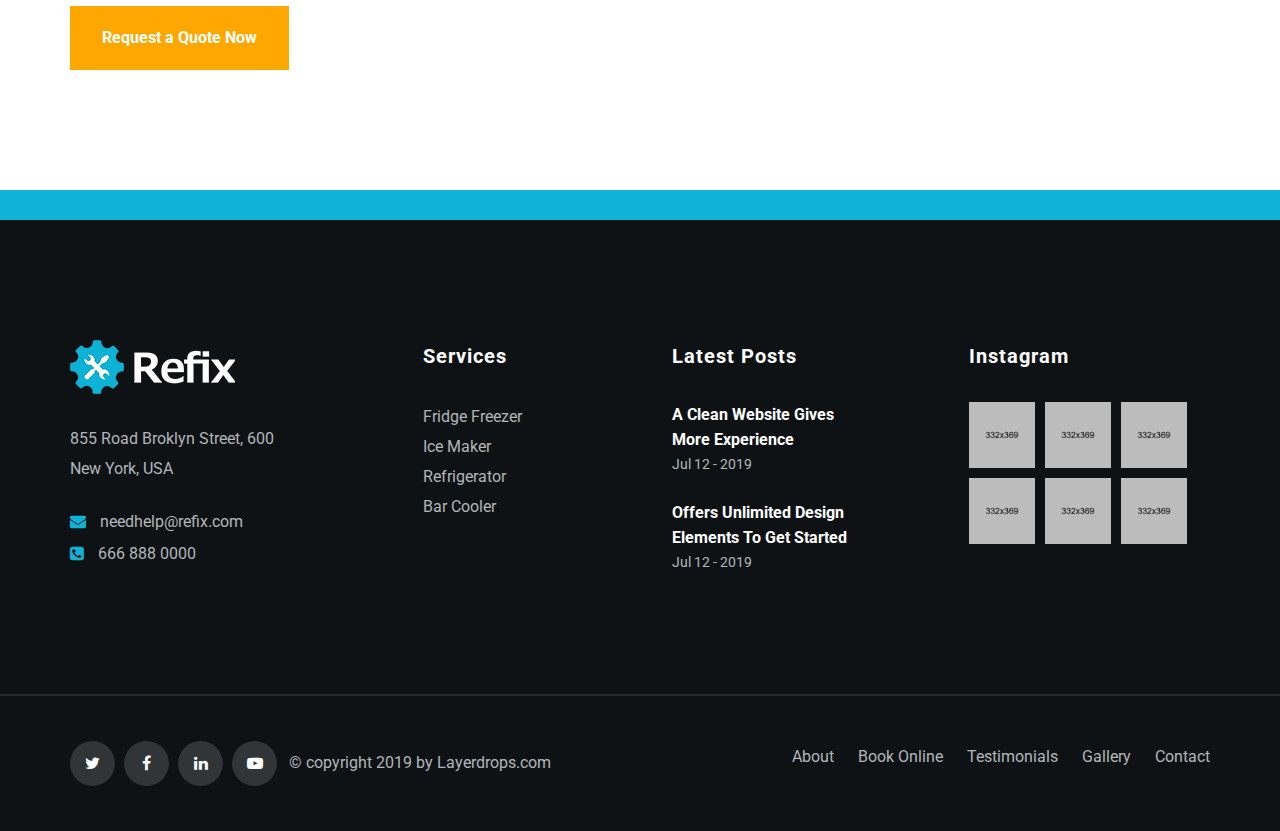
<file: service-refrigerator.html>
<!DOCTYPE html>
<html lang="en">
<head>
    <meta charset="UTF-8">
    <meta name="viewport" content="width=device-width, initial-scale=1">
    <title>Refix - Fridge & Freezer Repair Company HTML Template</title>
    <!--google fonts-->
    <link href="https://fonts.googleapis.com/css?family=Roboto:100,300,400,500,700,900" rel="stylesheet">
    <!--favicon-->
    <link rel="icon" href="assets/images/favicon.png">
    <!-- Lib & Custom Stylesheet Included -->
    <link rel="stylesheet" href="assets/css/bootstrap.min.css">
    <link rel="stylesheet" href="assets/css/font-awesome.min.css">
    <link rel="stylesheet" href="assets/css/fontello.css">
    <link rel="stylesheet" href="assets/css/animate.css">
    <link rel="stylesheet" href="assets/source/jquery.fancybox.css" media="screen" />
    <link rel="stylesheet" href="assets/css/style.css">
    <link rel="stylesheet" href="assets/css/responsive.css">
</head>
<body>

    <!-- Start PreLoader -->
    <div class="preloader">
        <div class="loader cf">
            <div class="span">
                <div class="dashboard"></div>
            </div>
        </div>
    </div>
    <!-- End PreLoader -->

    <!--start header section -->
    <div class="main_menu_area">
        <div class="container-fluid">
            <div class="row">
                <div class="header_nav">
                    <nav class="navbar navbar-default">
                        <!-- mobile display -->
                        <div class="logo_flex">
                            <button type="button" class="navbar-toggle">
                                <span class="icon-menu">M</span>
                            </button>
                            <a class="logo" href="index.html">
                                <img src="assets/images/logo.png" alt="logo">
                            </a>
                        </div>
                        <div class="navbar_flex responsive_menu">
                            <div class="navbar-collapse">
                                <ul class="nav navbar-nav">
                                    <li>
                                        <a href="index.html">Home</a>  <span class="responsive_click_menu fa fa-angle-down"></span>
                                        <ul class="dropdown-menu">
                                            <li><a href="index.html">Home V1</a></li>
                                            <li><a href="home-2.html">Home V2</a></li>
                                        </ul>
                                    </li>
                                    <li><a href="about.html">About</a></li>
                                    <li><a href="services.html">Services</a>  <span class="responsive_click_menu fa fa-angle-down"></span>
                                        <ul class="dropdown-menu">
                                            <li><a href="services.html">Service</a></li>
                                            <li><a href="service-refrigerator.html">Refrigerator</a></li>
                                        </ul>
                                    </li>
                                    <li>
                                        <a href="page-book.html">Pages</a>  <span class="responsive_click_menu fa fa-angle-down"></span>
                                        <ul class="dropdown-menu">
                                            <li><a href="page-book.html">Book Online</a></li>
                                            <li><a href="page-pricing.html">Pricing</a></li>
                                            <li><a href="page-gallery.html">Gallery</a></li>
                                        </ul>
                                    </li>
                                    <li>
                                        <a href="blog.html">Blog</a>  <span class="responsive_click_menu fa fa-angle-down"></span>
                                        <ul class="dropdown-menu">
                                            <li><a href="blog.html">Blog Grid</a></li>
                                            <li><a href="blog-details.html">Blog Details</a></li>
                                        </ul>
                                    </li>
                                    <li><a href="contact.html">Contact</a></li>
                                </ul>
                            </div><!-- /.navbar-collapse -->
                        </div>

                        <div class="social_icon_flex">
                            <div class="header-social-right">
                                <ul>
                                    <li><a href="#"><i class="fa fa-twitter"></i></a></li>
                                    <li><a href="#"><i class="fa fa-facebook"></i></a></li>
                                    <li><a href="#"><i class="fa fa-linkedin"></i></a></li>
                                    <li><a href="#"><i class="fa fa-youtube-play"></i></a></li>
                                </ul>
                                <span class="contact_us">
                                    Call us today<br>
                                    <span>666 888 0000</span>
                                </span>
                            </div><!--end .header-social-right-->
                        </div><!--end .col-md-4-->
                    </nav><!--end .navbar-->
                </div><!--end .header_nav-->
            </div><!--end .row-->
        </div><!--end .container-fluid-->
    </div><!--end .main_menu_area-->
    <!--end header section -->

	<!--Start Breadcrumb Section -->
	<section class="breadcrumb_area text-center section_padding gray_bg">
	    <ul class="breadcrumb">
	        <li><a href="index.html">Home</a></li>
	        <li> services</li>
	    </ul>
	    <h1>Refrigerator</h1>

	</section><!--end .breadcrumb_area-->
	<!--End Breadcrumb Section -->

	<!--Start Service Single Section -->
	<section class="service_single_area section_padding">
		<div class="container">
			<div class="row">
				<div class="col-md-8">
					<div class="service_single_left">
						<div class="service_single_img">
                            <img src="assets/images/service_single.jpg" alt="service image">
                            <i class="icon-refix-side-by-side"></i>
                        </div><!--end .service_single_img-->
						<h1>Refrigerator</h1>
						<p>Lorem Ipsum is simply dummy text of the rinting and typesetting industry has been the ndustry standard dummy text ever sincer they llam id condimentum purus In non ex at ligula fringilla bortis. Ut et mauris auctor, aliquet nulla sed, aliquam mauris. Vestibulum sed malesuada dolor. Integer fringilla odio a dolor aliquet, eu euismod lectus porttitor. Proin et libero nec eros eleifend commodo Phasellus sodales des volutpat diam, id sagittis purus egestas dapibus. Donec bibendum est quis mi commodo blandit.</p>
						<div class="single_img_half">
						    <div class="service_single_img_box"></div>
                            <div class="service_single_img_box"></div>
						</div><!--end .single_img_half-->
						<h3>Things to expect from your local fridge repair service</h3>
						<h4>Reliable work from experts of their trade</h4>
						<p>The specialist’s City & Guilds certification guarantees that he will work quickly, efficiently, and in line with all official safety protocols. This also means that he can fix any model of fridge or freezer, including American fridge freezers, by any brand that is currently on the market.</p>
						<h4>1-year guarantee for repairs made by our trusted partner</h4>
						<p>Whether you've requested a fridge or a freezer repair service, all work done by the professional will be covered by a 1-year guarantee (includes both initial diagnostics and any replaced parts).</p>
						<h4>Supplying original parts for your appliance</h4>
						<p>Nobody wants their appliance to break down a few months after the repairs. Our provider works with many of the manufacturers and their representatives to ensure that each specialist carries the original spare pieces for your exact fridge or freezer model to deliver long-lasting results.</p>
						<h4>Serving domestic and commercial clients</h4>
						<p>The maintenance services have been designed with flexibility in mind. Each of the experts has the skills and the qualifications to help out not just private homeowners, but also provide commercial fridge repairs in London offices, food chains, hotels, coffee shops and more.</p>
						<div class="contact-details">
							<h1>Get a Free Quote</h1>
							<form action="#" method="post">
								<input class="input_mr input_half_width" type="text" name="name" placeholder="Full name">
								<input class="input_half_width" type="EMAIL" name="email" placeholder="Your email">
								<input class="input_mr input_half_width" type="tel" name="tel" placeholder="Phone">
								<input class="input_half_width" type="text" name="zipcode" placeholder="Zip code">
								<span class="select_icon">
                                    <select name="select" id="select">
                                        <option value="select-a-service">Select a service</option>
                                        <option value="1">Service 1</option>
                                        <option value="2">Service 2</option>
                                        <option value="3">Service 3</option>
                                        <option value="4">Service 4</option>
                                        <option value="5">Service 5</option>
                                    </select>                        
                                </span>
								<textarea name="content" id="textarea" cols="30" rows="10" placeholder="Write message"></textarea>
								<button class="btn-orange" type="submit" value="Request a Quote Now">Request a Quote Now</button>
							</form>
						</div><!--end .contact-details-->
					</div><!--end .service_single_left-->
				</div><!--end .col-md-8-->
				<div class="col-md-4">
					<div class="service_single_right">
						<div class="service_widgets gray_bg mb_30">
							<h3>All Services</h3>
							<ul>
								<li><a href="#">Fridge <i class="fa fa-angle-right"></i></a></li>
								<li><a href="#">Refrigerator <i class="fa fa-angle-right"></i></a></li>
								<li><a href="#">Salad Bars <i class="fa fa-angle-right"></i></a></li>
								<li><a href="#">Freezers <i class="fa fa-angle-right"></i></a></li>
								<li><a href="#">Cold Cooler <i class="fa fa-angle-right"></i></a></li>
								<li><a href="#">Ice Maker <i class="fa fa-angle-right"></i></a></li>
							</ul>
						</div><!--end .service_widgets-->
						<div class="service_widgets gray_bg mb_30">
							<h3>Parts We Replace</h3>
							<ul>
								<li><a href="#">Thermostats <i class="fa fa-angle-right"></i></a></li>
								<li><a href="#">Water filters <i class="fa fa-angle-right"></i></a></li>
								<li><a href="#">Replacement bulbs <i class="fa fa-angle-right"></i></a></li>
								<li><a href="#">Ice maker components <i class="fa fa-angle-right"></i></a></li>
								<li><a href="#">Defrost heaters <i class="fa fa-angle-right"></i></a></li>
								<li><a href="#">Cold controls <i class="fa fa-angle-right"></i></a></li>
								<li><a href="#">Door switches and seals <i class="fa fa-angle-right"></i></a></li>
								<li><a href="#">Condensers and compressors <i class="fa fa-angle-right"></i></a></li>
								<li><a href="#">Evaporators and fans <i class="fa fa-angle-right"></i></a></li>
								<li><a href="#">Valves <i class="fa fa-angle-right"></i></a></li>
								<li><a href="#">Solenoids <i class="fa fa-angle-right"></i></a></li>
								<li><a href="#">Drawers, bins, and shelving <i class="fa fa-angle-right"></i></a></li>
							</ul>
						</div><!--end .service_widgets-->
						<div class="services_support">
							<i class="icon-support"></i>
							<p>Book your appointment <span>666 888 0000</span></p>
						</div><!--end .services_support-->
					</div><!--end .service_single_right-->
				</div><!--end .col-md-4-->
            </div><!--end .row-->
        </div><!--end .container-->
	</section><!--end .service_single_area-->
	<!--End Service Single Section -->

	<!--start footer section -->
    <footer class="footer_section section_padding">
        <div class="container">
            <div class="row">
                <div class="col-md-3 col-sm-6">
                    <div class="footer_box">
                        <img src="assets/images/footer_logo.png" alt="Footer Logo">
                        <p>855 Road Broklyn Street, 600 New York, USA</p>
                        <span class="support_email"><i class="fa fa-envelope"></i> <a href="mailto:layerdrops@gmail.com">needhelp@refix.com</a></span>
                        <span class="support_num"><i class="fa fa-phone-square"></i> <a href="">666 888 0000</a></span>
                    </div><!--end .footer_box-->
                </div><!--end .col-md-3-->
                <div class="col-md-3 col-sm-6">
                    <div class="footer_box service">
                        <h3>Services</h3>
                        <ul>
                            <li><a href="#">Fridge Freezer</a></li>
                            <li><a href="#">Ice Maker</a></li>
                            <li><a href="#">Refrigerator</a></li>
                            <li><a href="#">Bar Cooler</a></li>
                        </ul>
                    </div><!--end .footer_box-->
                </div><!--end .col-md-3-->
                <div class="col-md-3 col-sm-6">
                    <div class="footer_box latest_posts">
                        <h3>Latest Posts</h3>
                        <ul>
                            <li>
                                <a href="#">
                                    A Clean Website Gives More Experience
                                </a>
                                <span class="date">Jul 12 - 2019</span>
                            </li>
                            <li>
                                <a href="#">
                                    Offers Unlimited Design Elements To Get Started
                                </a>
                                <span class="date">Jul 12 - 2019</span>
                            </li>
                        </ul>
                    </div><!--end .footer_box-->
                </div><!--end .col-md-3-->
                <div class="col-md-3 col-sm-6">
                    <div class="footer_box instagram">
                        <h3>Instagram</h3>
                        <ul>
                            <li>
                                <a href="#" class="inst_bg"></a>
                            </li>
                            <li>
                                <a href="#" class="inst_bg bg_2"></a>
                            </li>
                            <li>
                                <a href="#" class="inst_bg bg_3"></a>
                            </li>
                            <li>
                                <a href="#" class="inst_bg bg_4"></a>
                            </li>
                            <li>
                                <a href="#" class="inst_bg bg_5"></a>
                            </li>
                            <li>
                                <a href="#" class="inst_bg bg_6"></a>
                            </li>
                        </ul>
                    </div><!--end .footer_box-->
                </div><!--end .col-md-3-->
            </div><!--end .row-->
        </div><!--end .container-->

        <!-- copyright section -->
        <div class="copyright_area">
            <div class="container">
                <div class="row">
                    <div class="col-md-6 col-sm-12">
                        <div class="copyright_left">
                            <ul class="social_media">
                                <li><a href="#"><i class="fa fa-twitter"></i></a></li>
                                <li><a href="#"><i class="fa fa-facebook"></i></a></li>
                                <li><a href="#"><i class="fa fa-linkedin"></i></a></li>
                                <li><a href="#"><i class="fa fa-youtube-play"></i></a></li>
                            </ul>
                            <p>&copy; copyright 2019 by Layerdrops.com</p>
                        </div><!--end .copyright_left-->
                    </div><!--end .col-md-6-->
                    <div class="col-md-6 col-sm-12">
                        <div class="copyright_right">
                            <ul class="menu">
                                <li><a href="#">About</a></li>
                                <li><a href="#">Book Online</a></li>
                                <li><a href="#">Testimonials</a></li>
                                <li><a href="#">Gallery</a></li>
                                <li><a href="#">Contact</a></li>
                            </ul>
                        </div><!--end .copyright_right-->
                    </div><!--end .col-md-6-->
                </div><!--end .row-->
            </div><!--end .container-->
        </div><!--end .copyright_area-->
    </footer><!--end .footer_section-->
	<!--end footer section -->



    <!-- Ajax Included -->
    <script src="assets/js/jquery.min.js"></script>
    <script src="assets/source/jquery.fancybox.pack.js"></script>
    <script src="assets/js/waypoint.js"></script>
    <script src="assets/js/jquery.counter.min.js"></script>
    <script src="assets/js/bootstrap.min.js"></script>
    <script src="assets/js/magnific.min.js"></script>
    <script src="assets/js/owl.carousel.min.js"></script>
    <script src="assets/js/custom.js"></script>
</body>
</html>
</file>
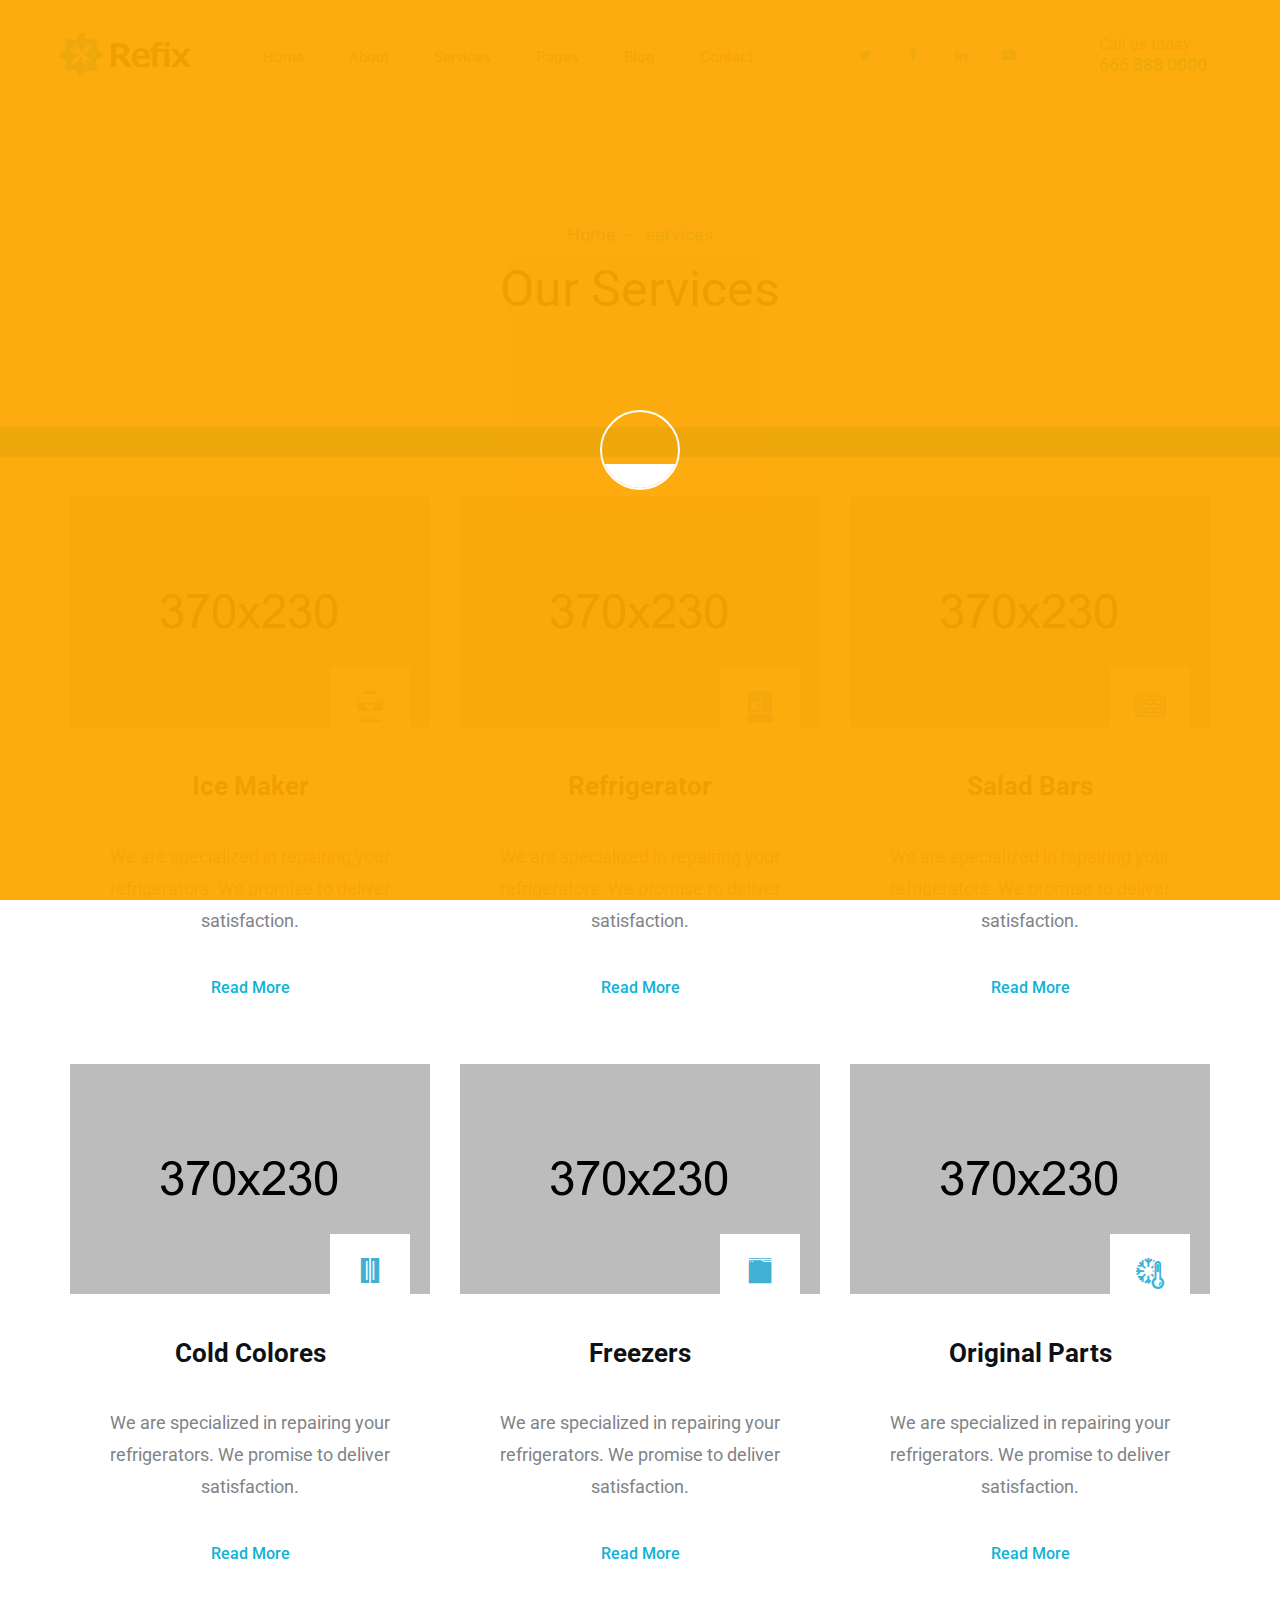
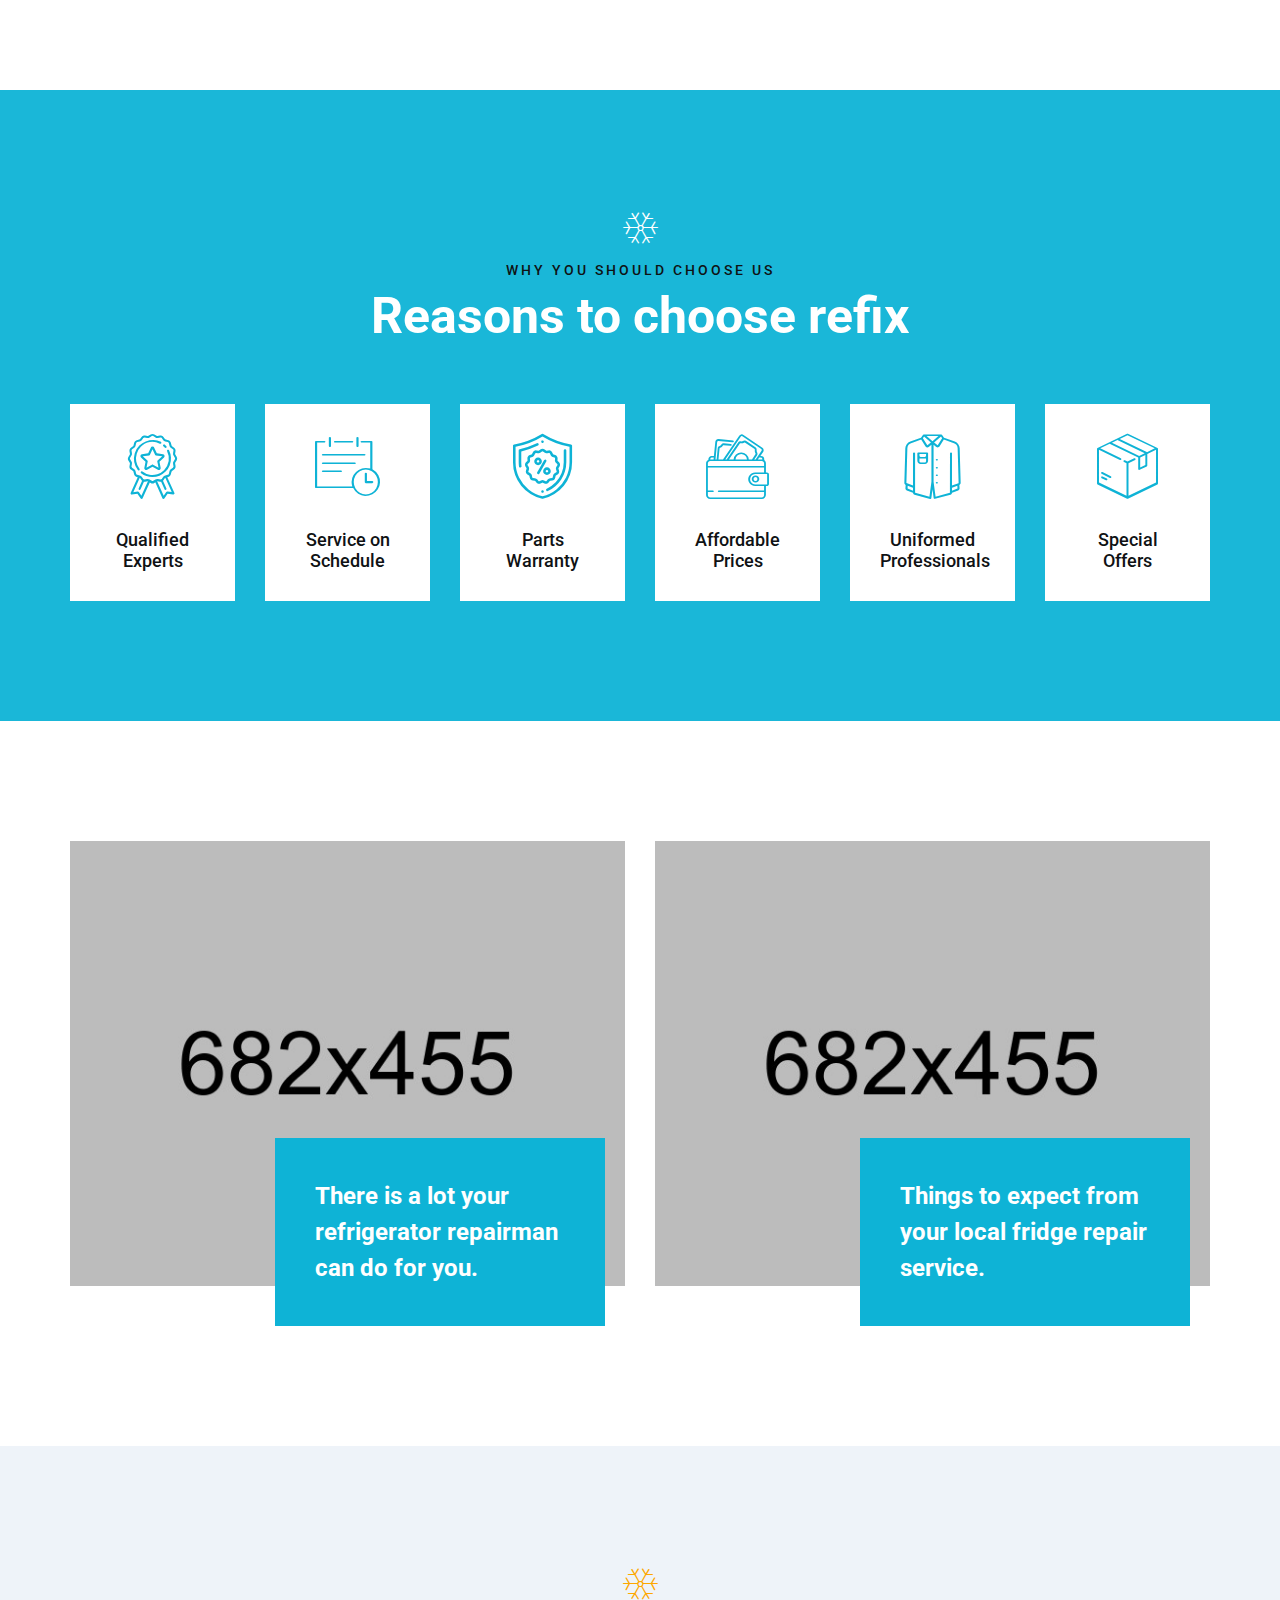
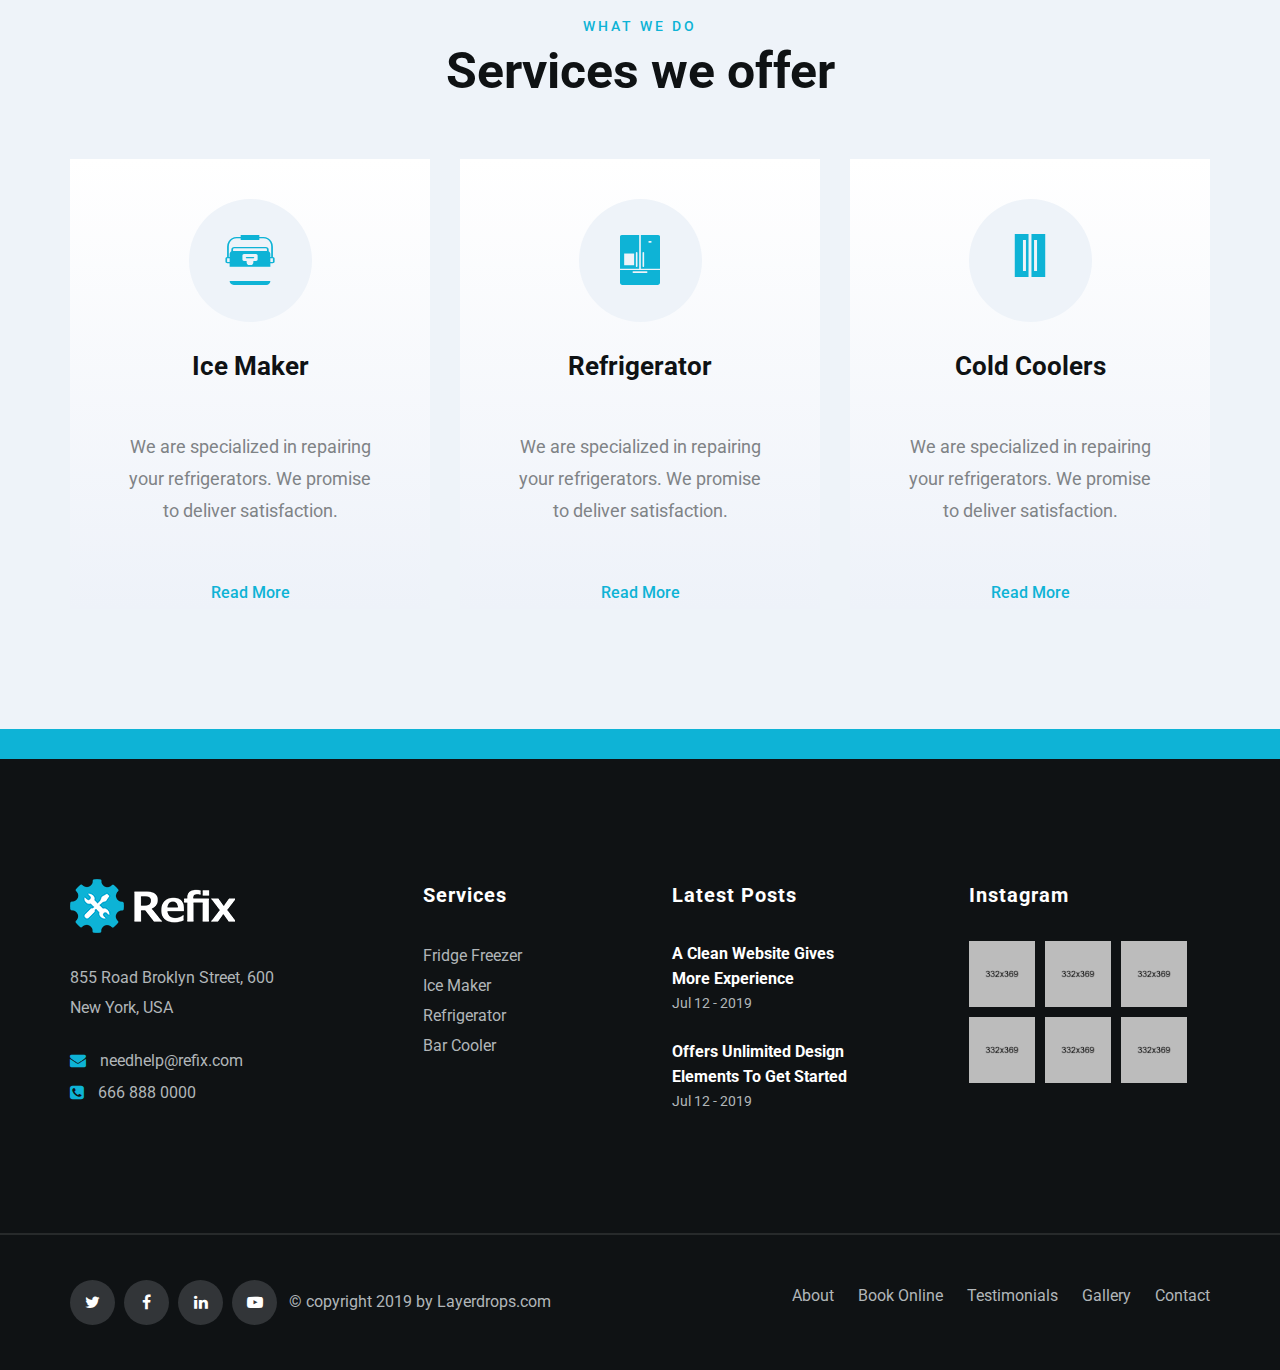
<file: services.html>
<!DOCTYPE html>
<html lang="en">
<head>
    <meta charset="UTF-8">
    <meta name="viewport" content="width=device-width, initial-scale=1">
    <title>Refix - Fridge & Freezer Repair Company HTML Template</title>
    <!--google fonts-->
    <link href="https://fonts.googleapis.com/css?family=Roboto:100,300,400,500,700,900" rel="stylesheet">
    <!--favicon-->
    <link rel="icon" href="assets/images/favicon.png">
    <!-- Lib & Custom Stylesheet Included -->
    <link rel="stylesheet" href="assets/css/bootstrap.min.css">
    <link rel="stylesheet" href="assets/css/font-awesome.min.css">
    <link rel="stylesheet" href="assets/css/fontello.css">
    <link rel="stylesheet" href="assets/css/owl-carousel.min.css">
    <link rel="stylesheet" href="assets/css/animate.css">
    <link rel="stylesheet" href="assets/source/jquery.fancybox.css" media="screen" />
    <link rel="stylesheet" href="assets/css/style.css">
    <link rel="stylesheet" href="assets/css/responsive.css">
</head>
<body>

    <!-- Start PreLoader -->
    <div class="preloader">
        <div class="loader cf">
            <div class="span">
                <div class="dashboard"></div>
            </div><!--end .span-->
        </div><!--end .loader .cf-->
    </div><!--end .preloader-->
    <!-- End PreLoader -->

    <!--start header section -->
    <div class="main_menu_area">
        <div class="container-fluid">
            <div class="row">
                <div class="header_nav">
                    <nav class="navbar navbar-default">
                        <!-- mobile display -->
                        <div class="logo_flex">
                            <button type="button" class="navbar-toggle">
                                <span class="icon-menu">M</span>
                            </button>
                            <a class="logo" href="index.html">
                                <img src="assets/images/logo.png" alt="logo">
                            </a>
                        </div>
                        <div class="navbar_flex responsive_menu">
                            <div class="navbar-collapse">
                                <ul class="nav navbar-nav">
                                    <li>
                                        <a href="index.html">Home</a>  <span class="responsive_click_menu fa fa-angle-down"></span>
                                        <ul class="dropdown-menu">
                                            <li><a href="index.html">Home V1</a></li>
                                            <li><a href="home-2.html">Home V2</a></li>
                                        </ul>
                                    </li>
                                    <li><a href="about.html">About</a></li>
                                    <li><a href="services.html">Services</a>  <span class="responsive_click_menu fa fa-angle-down"></span>
                                        <ul class="dropdown-menu">
                                            <li><a href="services.html">Service</a></li>
                                            <li><a href="service-refrigerator.html">Refrigerator</a></li>
                                        </ul>
                                    </li>
                                    <li>
                                        <a href="page-book.html">Pages</a>  <span class="responsive_click_menu fa fa-angle-down"></span>
                                        <ul class="dropdown-menu">
                                            <li><a href="page-book.html">Book Online</a></li>
                                            <li><a href="page-pricing.html">Pricing</a></li>
                                            <li><a href="page-gallery.html">Gallery</a></li>
                                        </ul>
                                    </li>
                                    <li>
                                        <a href="blog.html">Blog</a>  <span class="responsive_click_menu fa fa-angle-down"></span>
                                        <ul class="dropdown-menu">
                                            <li><a href="blog.html">Blog Grid</a></li>
                                            <li><a href="blog-details.html">Blog Details</a></li>
                                        </ul>
                                    </li>
                                    <li><a href="contact.html">Contact</a></li>
                                </ul>
                            </div><!-- /.navbar-collapse -->
                        </div>

                        <div class="social_icon_flex">
                            <div class="header-social-right">
                                <ul>
                                    <li><a href="#"><i class="fa fa-twitter"></i></a></li>
                                    <li><a href="#"><i class="fa fa-facebook"></i></a></li>
                                    <li><a href="#"><i class="fa fa-linkedin"></i></a></li>
                                    <li><a href="#"><i class="fa fa-youtube-play"></i></a></li>
                                </ul>
                                <span class="contact_us">
                                    Call us today<br>
                                    <span>666 888 0000</span>
                                </span>
                            </div><!--end .header-social-right-->
                        </div><!--end .col-md-4-->
                    </nav><!--end .navbar-->
                </div><!--end .header_nav-->
            </div><!--end .row-->
        </div><!--end .container-fluid-->
    </div><!--end .main_menu_area-->
    <!--end header section -->

	<!--Start Breadcrumb Section -->
	<section class="breadcrumb_area text-center section_padding gray_bg">
	    <ul class="breadcrumb">
	        <li><a href="index.html">Home</a></li>
	        <li> services</li>
	    </ul>
	    <h1>Our Services</h1>
	</section><!--end .breadcrumb_area-->
	<!--End Breadcrumb Section -->

	<!--Start Slider Service section -->
    <section class="slider_service_area section_padding text-center">
        <div class="container">
            <div class="row">
                <div class="col-md-4 col-sm-6">
                    <div class="slider_service_box mb_60">
                        <div class="slider_service_img">
                            <i class="icon-freezer"></i>
                        </div>
                        <div class="slider_service_details">
                            <a href="service-refrigerator.html"><h2>Ice Maker</h2></a>
                            <p>We are specialized in repairing your refrigerators. We promise to deliver satisfaction.</p>
                            <a class="btn-readmore" href="service-refrigerator.html">Read More</a>
                        </div><!--end .slider_service_details-->
                    </div><!--end .slider_service_box-->
                </div><!--end .col-md-4-->
                <div class="col-md-4 col-sm-6">
                    <div class="slider_service_box mb_60">
                        <div class="slider_service_img bg_2">
                            <i class="icon-refix-side-by-side"></i>
                        </div>
                        <div class="slider_service_details">
                            <a href="service-refrigerator.html"><h2>Refrigerator</h2></a>
                            <p>We are specialized in repairing your refrigerators. We promise to deliver satisfaction.</p>
                            <a class="btn-readmore" href="service-refrigerator.html">Read More</a>
                        </div><!--end .slider_service_details-->
                    </div><!--end .slider_service_box-->
                </div><!--end .col-md-4-->
                <div class="col-md-4 col-sm-6">
                    <div class="slider_service_box mb_60">
                        <div class="slider_service_img bg_3">
                            <i class="icon-ice-cube-tray"></i>
                        </div>
                        <div class="slider_service_details">
                            <a href="service-refrigerator.html"><h2>Salad Bars</h2></a>
                            <p>We are specialized in repairing your refrigerators. We promise to deliver satisfaction.</p>
                            <a class="btn-readmore" href="service-refrigerator.html">Read More</a>
                        </div><!--end .slider_service_details-->
                    </div><!--end .slider_service_box-->
                </div><!--end .col-md-4-->
                <div class="col-md-4 col-sm-6">
                    <div class="slider_service_box">
                        <div class="slider_service_img bg_4">
                            <i class="icon-fridge"></i>
                        </div>
                        <div class="slider_service_details">
                            <a href="service-refrigerator.html"><h2>Cold Colores</h2></a>
                            <p>We are specialized in repairing your refrigerators. We promise to deliver satisfaction.</p>
                            <a class="btn-readmore" href="service-refrigerator.html">Read More</a>
                        </div><!--end .slider_service_details-->
                    </div><!--end .slider_service_box-->
                </div><!--end .col-md-4-->
                <div class="col-md-4 col-sm-6">
                    <div class="slider_service_box">
                        <div class="slider_service_img bg_5">
                            <i class="icon-refix-browser"></i>
                        </div>
                        <div class="slider_service_details">
                            <a href="service-refrigerator.html"><h2>Freezers</h2></a>
                            <p>We are specialized in repairing your refrigerators. We promise to deliver satisfaction.</p>
                            <a class="btn-readmore" href="service-refrigerator.html">Read More</a>
                        </div><!--end .slider_service_details-->
                    </div><!--end .slider_service_box-->
                </div><!--end .col-md-4-->
                <div class="col-md-4 col-sm-6">
                    <div class="slider_service_box">
                        <div class="slider_service_img bg_6">
                            <i class="icon-mercury-thermometer-and-a-snowflake"></i>
                        </div>
                        <div class="slider_service_details">
                            <a href="service-refrigerator.html"><h2>Original Parts</h2></a>
                            <p>We are specialized in repairing your refrigerators. We promise to deliver satisfaction.</p>
                            <a class="btn-readmore" href="service-refrigerator.html">Read More</a>
                        </div><!--end .slider_service_details-->
                    </div><!--end .slider_service_box-->
                </div><!--end .col-md-4-->
            </div><!--end .row-->
        </div><!--end .container-->
    </section><!--end .slider_service_area-->
	<!--End Slider Service section -->

	<!--start why choose us section -->
	<section class="why_choose_us_area section_padding text-center">
        <div class="container">
            <div class="row">
                <div class="col-md-12">
                    <div class="hero-section-title">
                        <i class="icon-snowflake"></i>
                        <h4>WHY YOU SHOULD CHOOSE US</h4>
                        <h1>Reasons to choose refix</h1>
                    </div><!--end .hero-section-title-->
                </div><!--end .col-md-12-->
            </div><!--end .row-->
            <div class="row">
                <div class="col-md-2 col-sm-6 col-xs-6">
                    <div class="why_choose_us_details">
                        <i class="icon-medal"></i>
                        <p>Qualified Experts</p>
                    </div><!--end .why_choose_us_details-->
                </div><!--end .col-md-2-->
                <div class="col-md-2 col-sm-6 col-xs-6">
                    <div class="why_choose_us_details">
                        <i class="icon-appointment"></i>
                        <p>Service on Schedule</p>
                    </div><!--end .why_choose_us_details-->
                </div><!--end .col-md-2-->
                <div class="col-md-2 col-sm-6 col-xs-6">
                    <div class="why_choose_us_details">
                        <i class="icon-warranty"></i>
                        <p>Parts Warranty</p>
                    </div><!--end .why_choose_us_details-->
                </div><!--end .col-md-2-->
                <div class="col-md-2 col-sm-6 col-xs-6">
                    <div class="why_choose_us_details">
                        <i class="icon-wallet"></i>
                        <p>Affordable Prices</p>
                    </div><!--end .why_choose_us_details-->
                </div><!--end .col-md-2-->
                <div class="col-md-2 col-sm-6 col-xs-6">
                    <div class="why_choose_us_details">
                        <i class="icon-shirt"></i>
                        <p>Uniformed Professionals</p>
                    </div><!--end .why_choose_us_details-->
                </div><!--end .col-md-2-->
                <div class="col-md-2 col-sm-6 col-xs-6">
                    <div class="why_choose_us_details">
                        <i class="icon-box"></i>
                        <p>Special Offers</p>
                    </div><!--end .why_choose_us_details-->
                </div><!--end .col-md-2-->
            </div><!--end .row-->
        </div><!--end .container-->
    </section><!--end .why_choose_us_area-->
	<!--end why choose us section -->

	<!--start why choose us box 2 section -->
    <div class="why_choose_box_2_area section_padding">
        <div class="container">
            <div class="row">
                <div class="col-md-6 col-sm-6">
                    <div class="why_choose_box_2">
                        <div class="why_choose_box_2_img"></div>
                        <span class="why_choose_box_2_details">There is a lot your refrigerator repairman can do for you.
                        </span>
                    </div><!--end .why_choose_box_2-->
                </div><!--end .col-md-6-->
                <div class="col-md-6 col-sm-6">
                    <div class="why_choose_box_2">
                        <div class="why_choose_box_2_img bg_2"></div>
                        <span class="why_choose_box_2_details">Things to expect from your local fridge repair service.</span>
                    </div><!--end .why_choose_box_2-->
                </div><!--end .col-md-6-->
            </div><!--end .row-->
        </div><!--end .container-->
    </div><!--end .why_choose_box_2_area-->
	<!--end why choose us box 2 section -->

	<!--start service style 2 section -->
	<section class="service_style_2_area hv2_service_with_details section_padding text-center gray_bg">
        <div class="container">
            <div class="row">
                <div class="col-md-12">
                    <div class="hero-section-title">
                        <i class="icon-snowflake"></i>
                        <h4>WHAT WE DO</h4>
                        <h1>Services we offer</h1>
                    </div><!--end .hero-section-title-->
                </div><!--end .col-md-12-->
            </div><!--end .row-->
            <div class="row">
                <div class="col-md-4 col-sm-6">
                    <div class="service_style_2_details">
                        <i class="icon-freezer"></i>
                        <a href="service-refrigerator.html"><h2>Ice Maker</h2></a>
                        <p class="mb_50">We are specialized in repairing your refrigerators. We promise to deliver satisfaction.</p>
                        <a class="btn-blue" href="service-refrigerator.html">Read More</a>
                    </div><!--end .service_style_2_details-->
                </div><!--end .col-md-4-->
                <div class="col-md-4 col-sm-6">
                    <div class="service_style_2_details">
                        <i class="icon-refix-side-by-side"></i>
                        <a href="service-refrigerator.html"><h2>Refrigerator</h2></a>
                        <p class="mb_50">We are specialized in repairing your refrigerators. We promise to deliver satisfaction.</p>
                        <a class="btn-blue" href="service-refrigerator.html">Read More</a>
                    </div><!--end .service_style_2_details-->
                </div><!--end .col-md-4-->
                <div class="col-md-4 col-sm-6">
                    <div class="service_style_2_details">
                        <i class="icon-fridge"></i>
                        <a href="service-refrigerator.html"><h2>Cold Coolers</h2></a>
                        <p class="mb_50">We are specialized in repairing your refrigerators. We promise to deliver satisfaction.</p>
                        <a class="btn-blue" href="service-refrigerator.html">Read More</a>
                    </div><!--end .service_style_2_details-->
                </div><!--end .col-md-4-->
            </div><!--end .row-->
        </div><!--end .container-->
    </section><!--end .service_style_2_area-->
	<!--end service style 2 section -->

	<!--start footer section -->
    <footer class="footer_section section_padding">
        <div class="container">
            <div class="row">
                <div class="col-md-3 col-sm-6">
                    <div class="footer_box">
                        <img src="assets/images/footer_logo.png" alt="Footer Logo">
                        <p>855 Road Broklyn Street, 600 New York, USA</p>
                        <span class="support_email"><i class="fa fa-envelope"></i> <a href="mailto:layerdrops@gmail.com">needhelp@refix.com</a></span>
                        <span class="support_num"><i class="fa fa-phone-square"></i> <a href="">666 888 0000</a></span>
                    </div><!--end .footer_box-->
                </div><!--end .col-md-3-->
                <div class="col-md-3 col-sm-6">
                    <div class="footer_box service">
                        <h3>Services</h3>
                        <ul>
                            <li><a href="#">Fridge Freezer</a></li>
                            <li><a href="#">Ice Maker</a></li>
                            <li><a href="#">Refrigerator</a></li>
                            <li><a href="#">Bar Cooler</a></li>
                        </ul>
                    </div><!--end .footer_box-->
                </div><!--end .col-md-3-->
                <div class="col-md-3 col-sm-6">
                    <div class="footer_box latest_posts">
                        <h3>Latest Posts</h3>
                        <ul>
                            <li>
                                <a href="#">
                                    A Clean Website Gives More Experience
                                </a>
                                <span class="date">Jul 12 - 2019</span>
                            </li>
                            <li>
                                <a href="#">
                                    Offers Unlimited Design Elements To Get Started
                                </a>
                                <span class="date">Jul 12 - 2019</span>
                            </li>
                        </ul>
                    </div><!--end .footer_box-->
                </div><!--end .col-md-3-->
                <div class="col-md-3 col-sm-6">
                    <div class="footer_box instagram">
                        <h3>Instagram</h3>
                        <ul>
                            <li>
                                <a href="#" class="inst_bg"></a>
                            </li>
                            <li>
                                <a href="#" class="inst_bg bg_2"></a>
                            </li>
                            <li>
                                <a href="#" class="inst_bg bg_3"></a>
                            </li>
                            <li>
                                <a href="#" class="inst_bg bg_4"></a>
                            </li>
                            <li>
                                <a href="#" class="inst_bg bg_5"></a>
                            </li>
                            <li>
                                <a href="#" class="inst_bg bg_6"></a>
                            </li>
                        </ul>
                    </div><!--end .footer_box-->
                </div><!--end .col-md-3-->
            </div><!--end .row-->
        </div><!--end .container-->

        <!-- copyright section -->
        <div class="copyright_area">
            <div class="container">
                <div class="row">
                    <div class="col-md-6 col-sm-12">
                        <div class="copyright_left">
                            <ul class="social_media">
                                <li><a href="#"><i class="fa fa-twitter"></i></a></li>
                                <li><a href="#"><i class="fa fa-facebook"></i></a></li>
                                <li><a href="#"><i class="fa fa-linkedin"></i></a></li>
                                <li><a href="#"><i class="fa fa-youtube-play"></i></a></li>
                            </ul>
                            <p>&copy; copyright 2019 by Layerdrops.com</p>
                        </div><!--end .copyright_left-->
                    </div><!--end .col-md-6-->
                    <div class="col-md-6 col-sm-12">
                        <div class="copyright_right">
                            <ul class="menu">
                                <li><a href="#">About</a></li>
                                <li><a href="#">Book Online</a></li>
                                <li><a href="#">Testimonials</a></li>
                                <li><a href="#">Gallery</a></li>
                                <li><a href="#">Contact</a></li>
                            </ul>
                        </div><!--end .copyright_right-->
                    </div><!--end .col-md-6-->
                </div><!--end .row-->
            </div><!--end .container-->
        </div><!--end .copyright_area-->
    </footer><!--end .footer_section-->
	<!--end footer section -->


    <!-- Ajax Included -->
    <script src="assets/js/jquery.min.js"></script>
    <script src="assets/source/jquery.fancybox.pack.js"></script>
    <script src="assets/js/bootstrap.min.js"></script>
    <script src="assets/js/waypoint.js"></script>
    <script src="assets/js/jquery.counter.min.js"></script>
    <script src="assets/js/magnific.min.js"></script>
    <script src="assets/js/owl.carousel.min.js"></script>
    <script src="assets/js/custom.js"></script>
</body>
</html>
</file>
<file: assets/css/fontello.css>
@font-face {
  font-family: 'fontello';
  src: url('../fonts/fontello.eot?73312605');
  src: url('../fonts/fontello.eot?73312605#iefix') format('embedded-opentype'),
       url('../fonts/fontello.woff2?73312605') format('woff2'),
       url('../fonts/fontello.woff?73312605') format('woff'),
       url('../fonts/fontello.ttf?73312605') format('truetype'),
       url('../fonts/fontello.svg?73312605#fontello') format('svg');
  font-weight: normal;
  font-style: normal;
}
/* Chrome hack: SVG is rendered more smooth in Windozze. 100% magic, uncomment if you need it. */
/* Note, that will break hinting! In other OS-es font will be not as sharp as it could be */
/*
@media screen and (-webkit-min-device-pixel-ratio:0) {
  @font-face {
    font-family: 'fontello';
    src: url('../font/fontello.svg?73312605#fontello') format('svg');
  }
}
*/
 
 [class^="icon-"]:before, [class*=" icon-"]:before {
  font-family: "fontello";
  font-style: normal;
  font-weight: normal;
  speak: none;
 
  display: inline-block;
  text-decoration: inherit;
  width: 1em;
  margin-right: .2em;
  text-align: center;
  /* opacity: .8; */
 
  /* For safety - reset parent styles, that can break glyph codes*/
  font-variant: normal;
  text-transform: none;
 
  /* fix buttons height, for twitter bootstrap */
  line-height: 1em;
 
  /* Animation center compensation - margins should be symmetric */
  /* remove if not needed */
  margin-left: .2em;
 
  /* you can be more comfortable with increased icons size */
  /* font-size: 120%; */
 
  /* Font smoothing. That was taken from TWBS */
  -webkit-font-smoothing: antialiased;
  -moz-osx-font-smoothing: grayscale;
 
  /* Uncomment for 3D effect */
  /* text-shadow: 1px 1px 1px rgba(127, 127, 127, 0.3); */
}
 
.icon-warranty:before { content: '\e800'; } /* '' */
.icon-wallet:before { content: '\e801'; } /* '' */
.icon-visitor-identification:before { content: '\e802'; } /* '' */
.icon-test-tube:before { content: '\e803'; } /* '' */
.icon-support:before { content: '\e804'; } /* '' */
.icon-snowflake:before { content: '\e805'; } /* '' */
.icon-shirt:before { content: '\e806'; } /* '' */
.icon-settings:before { content: '\e807'; } /* '' */
.icon-route:before { content: '\e808'; } /* '' */
.icon-refix-support1:before { content: '\e809'; } /* '' */
.icon-refix-side-by-side:before { content: '\e80a'; } /* '' */
.icon-refix-freez:before { content: '\e80b'; } /* '' */
.icon-refix-browser:before { content: '\e80c'; } /* '' */
.icon-mercury-thermometer-and-a-snowflake:before { content: '\e80d'; } /* '' */
.icon-medal:before { content: '\e80e'; } /* '' */
.icon-laborers:before { content: '\e80f'; } /* '' */
.icon-ice-cube-tray:before { content: '\e810'; } /* '' */
.icon-fridge:before { content: '\e811'; } /* '' */
.icon-freezer:before { content: '\e812'; } /* '' */
.icon-engineer:before { content: '\e813'; } /* '' */
.icon-donation:before { content: '\e814'; } /* '' */
.icon-car-parts:before { content: '\e815'; } /* '' */
.icon-businessman:before { content: '\e816'; } /* '' */
.icon-box:before { content: '\e817'; } /* '' */
.icon-appointment:before { content: '\e818'; } /* '' */
</file>
<file: assets/css/style.css>
/*------------------------------------------------------------------
    RRRRRRRRR   EEEEEEEE  FFFFFFFF  IIIIIIII  XX       XX
    RR    RR    EE        FF           II      XX    XX
    RRRRRR      EEEEE     FFFFF        II        XXXX
    RR   RR     EE        FF           II      XX    XX
    RR    RR    EEEEEEEE  FF        IIIIIIII  XX       XX
    -------------------------------------------------------
    Template Name:  Refix
    Author: Layerdrops
    Author URI: http://Layerdrops.com/
    Author Email: Layerdrops@gmail.com
    License: GPL V2 or Later
    License URI: http://www.gnu.org/licenses/gpl-2.0.html
    Version: 1.0
*/

/*========================================================================
    Index
    ------------------------------------------------------------------------
    # - Header
    # - Main Menu
    # - Header Slider
    # - Breadcrumb
    # - hv2 header slider
    # - about
    # - gallery
    # - Call top action
    # - Blog
    # - testimonial
    # - why choose us
    # - service
    # - pages
    # - Team Member
    # - Repair
    # - Accordion
    # - Pricing table
    # - Experience
    # - CounterUP
    # - Clients logo
    # - Contact
    # - footer

*/
/* custom style */
h1,
h2,
h3,
h4,
h5,
h6 {
    margin: 0;
    padding: 0;
    color: #0f1214;
    font-family: 'Roboto', sans-serif;
}
h1 {
    font-size: 30px;
}
h2 {
    font-size: 26px;
    font-weight: 700;
}
p, ul {
    margin: 0;
    padding: 0;
}
p {
    font-size: 18px;
    color: #7f8386;
    font-family: 'Roboto', sans-serif;
    font-weight: 400;
}
a {
    text-decoration: none !important;
    color: #0eb3d6;
    -webkit-transition: .3s;
    -o-transition: .3s;
    transition: .3s;
}
textarea {
    resize: none;
}
input::-webkit-input-placeholder, input, textarea, textarea::-webkit-input-placeholder, select {
    opacity: 1;
}
input:-ms-input-placeholder, input, textarea, textarea:-ms-input-placeholder, select {
    opacity: 1;
}
input::-ms-input-placeholder, input, textarea, textarea::-ms-input-placeholder, select {
    opacity: 1;
}
input::placeholder, input, textarea, textarea::placeholder, select {
    opacity: 1;
}
input:focus, button:focus, textarea:focus, a:focus, select:focus {
    outline: none;
}
label {
    color: #0f1214;
}
::-moz-selection {
    background-color: #fda700;
    color: #ffffff;
}
::selection {
    background-color: #fda700;
    color: #ffffff;
}
.input_half_width {
    width: 50%;
    float: left;
}
select {
    -webkit-appearance: none;
    -moz-appearance: none;
    appearance: none;
    text-indent: 1px;
    -o-text-overflow: '';
    text-overflow: '';
    position: relative;
    cursor: pointer;
    border-radius: 0;
}
.select_icon {
    display: block;
    width: 100%;
    float: left;
    position: relative;
}
.select_icon:before {
    content: "\f0d7";
    font-family: FontAwesome;
    position: absolute;
    z-index: 1;
    right: 30px;
    margin-top: 17px;
    color: #ffffff;
    cursor: pointer;
    display: inline-block;
}
textarea {
    width: 100%;
}
li {
    list-style: none;
}
*, *:before, *:after {
    margin: 0;
    padding: 0;
    -webkit-box-sizing: border-box;
    box-sizing: border-box;
}
body {
    font-family: 'Roboto', sans-serif;
    font-size: 16px;
    line-height: 32px;
    overflow-x: hidden;
    overflow-y: scroll;
    -webkit-transition: .3s;
    -o-transition: .3s;
    transition: .3s;
}
.section_padding {
    padding: 120px 0;
}
.hero-section-title {
    margin-bottom: 60px;
}
.hero-section-title h4 {
    font-size: 14px;
    font-weight: 500;
    color: #0eb3d6;
    margin-top: 12px;
    text-transform: uppercase;
    letter-spacing: 3px;
}
.hero-section-title h1 {
    font-size: 50px;
    font-weight: 700;
    margin-top: 10px;
}
.hero-section-title i {
    color: #fda700;
    font-size: 35px;
}
.section_border {
    border-bottom: 2px solid #eef3f9;
}
.skyblue_bg {
    background-color: #0eb3d6;
}
.gray_bg {
    background-color: #eef3f9;
}
.mb_30{
    margin-bottom: 30px;
}
.mb_40 {
    margin-bottom: 40px;
}
.mb_60 {
    margin-bottom: 60px;
}
.mb_50 {
    margin-bottom: 50px;
}
.mb_20{
    margin-bottom: 20px;
}
.pr_12 {
    padding-right: 12px;
}
.pl_12 {
    padding-left: 12px;
}
.btn-gray {
    padding: 16px 40px;
    background: #eef3f9;
    display: inline-block;
    font-weight: 900;
    color: #7f8386;
}
.btn-gray:hover {
    background: #fda700;
    color: #ffffff;
}
.btn-orange {
    background: #fda700;
    color: #ffffff;
    padding: 16px 25px;
    display: inline-block;
    text-decoration: none;
    font-weight: 700;
    border: none;
}
.btn-orange:hover {
    background: #ffffff;
    color: #0f1214;
    text-decoration: none;
}
.input_mr {
    margin-right: 20px;
}
.input_mb {
    margin-bottom: 20px;
}
.container-fluid {
    padding-left: 60px;
    padding-right: 60px;
}

/*loader*/

.cf:before,
.cf:after {
    content: " "; /* 1 */
    display: table; /* 2 */
}

.cf:after {
    clear: both;
}
.preloader {
    background: #fda700;
    position: fixed;
    width: 100%;
    height: 100%;
    z-index: 99999999999999999;
    overflow: hidden;
    text-align: center;
    top: 0;
    left: 0;
}
.loader {
    position: absolute;
    text-align: center;
    width: 100px;
    height: 100px;
    left: 50%;
    top: 50%;
    margin-top: -50px;
    margin-left: -50px;
}
.span, .span_large{
    float: left;
    width: 100px;
    height: 100px;
    vertical-align: middle;
    border-radius: 1px;
    margin-right: 100px;
}
.span:last-child{
    margin-right: 0;
}

/* go in*/
.dashboard {
    width: 80px;
    height: 80px;
    margin: 10px auto;
    border: 2px #ffffff solid;
    border-radius: 100%;
    position: relative;
    overflow: hidden;
    z-index: 1;
}
.dashboard:after, .dashboard:before{
    position: absolute;
    content: "";
}
.dashboard:after {
    width: 35px;
    height: 2px;
    top: 52px;
    -webkit-transform-origin: 1px 1px;
    -ms-transform-origin: 1px 1px;
    transform-origin: 1px 1px;
    background-color: #ffffff;
    -webkit-animation: dashboard_hand 1s linear infinite alternate;
    animation: dashboard_hand 1s linear infinite alternate;
}
.dashboard:before {
    width: 80px;
    height: 25px;
    background-color: #ffffff;
    top: 52px;
    left: -2px;
}
@-webkit-keyframes dashboard_hand{
    0%{ -webkit-transform: rotate(-160deg);}
    100%{ -webkit-transform: rotate(-20deg);}
}
@keyframes dashboard_hand{
    0%{ -webkit-transform: rotate(-160deg); transform: rotate(-160deg);}
    100%{ -webkit-transform: rotate(-20deg); transform: rotate(-20deg);}
}


/* Header Slider */
.header_slider_bg {
    background: url(../images/header-slider-1.png) center right no-repeat;
    background-size: cover;
    padding: 172px 0 196px 0;
    position: relative;
}
.header_slider_bg:before {
    content: '';
    background: #0eb3d6;
    position: absolute;
    width: 100%;
    height: 30px;
    bottom: 0;
}
.slider_bg_2 {
    background-image: url(../images/header-slider-1.png);
}
.header_slider_section {
    position: relative;
    overflow: hidden;
}
.header_slider_section img.header_slide_shape {
    position: absolute;
    left: 0;
    width: 100%;
    bottom: -12%;
    z-index: 1;
}
.header_slider_area .owl-stage-outer.owl-height {
    overflow: inherit;
}
.header_slide_text p {
    color: #0eb3d6;
    font-weight: 400;
    font-size: 22px;
}
.header_slide_text h1 {
    font-size: 60px;
    font-weight: 400;
    padding: 9px 110px 44px 0;
}
.header_slider_area .owl-dots {
    position: absolute;
    left: 20%;
    bottom: 168px;
    z-index: 99999;
    width: 100%;
}
.header_slider_area .owl-dots button {
    width: 10px;
    height: 10px;
    background: #c0c5c9;
    border-radius: 50%;
    margin: 0 2px;
}
.header_slider_area .owl-dots button.active {
    background: #16181a;
}
.header_slide_text a.btn-orange {
    margin-bottom: 32px;
    padding: 16px 40px;
}



/* Header */
.header_area {
    padding: 10px 0;
}
.header_left_contact li {
    display: inline-block;
    margin-right: 20px;
    color: #7f8386;
    font-size: 14px;
    font-weight: 500;
}
.header_left_contact li i {
    color: #0eb3d6;
    margin-right: 5px;
}
.header_left_contact.header_right_contact p a:hover {
    color: #7f8386;
}
.header_left_contact.header_right_contact p {
    font-size: 14px;
    font-weight: 500;
    color: #7f8386;
}



/* breadcrumb */
.breadcrumb {
    padding: 0;
    margin-bottom: 10px;
    list-style: none;
    border-radius: 4px;
    background: none;
}
.breadcrumb > li + li:before {
    content: "-";
    color: #0eb3d6;
    padding: 0 10px 0 6px;
}
ul.breadcrumb li {
    color: #0eb3d6;
    font-size: 18px;
    font-weight: 500;
}
ul.breadcrumb li a {
    font-size: 18px;
    font-weight: 500;
}
ul.breadcrumb li a:hover {
    color: #0f1214;
}
.breadcrumb_area h1 {
    font-size: 50px;
    font-weight: 400;
}


/* Main menu */

.main_menu_area nav.navbar.navbar-default {
    display: flex;
    padding: 0 15px;
}
.navbar-default .navbar-collapse {
    padding: 0;
}
.main_menu_area nav.navbar.navbar-default .logo_flex {
    width: 16%;
    position: relative;
}
.main_menu_area nav.navbar.navbar-default .navbar_flex {
    width: 70%;
}
.main_menu_area nav.navbar.navbar-default .social_icon_flex {
    width: 29%;
}
.main_menu_area .logo:before {
    right: 60px;
}
.main_menu_area .header-social-right ul:before {
    right: -60px;
}
.main_menu_area .header-social-right span.contact_us {
    margin-left: 120px;
}

.main_menu_area {
    padding: 30px 0 20px 0;
    background-color: #ffffff;
    -webkit-transition: .3s;
    -o-transition: .3s;
    transition: .3s;
}
.navbar-nav > li .dropdown-menu {
    display: block;
}
.navbar-nav > li:hover .dropdown-menu {
    display: block;
}
.navbar-default {
    background: none;
    border: none;
    margin: 0;
}
.menu_style_2.main_menu_area .logo {
    padding: 15px 0;
    margin-top: 10px;
}
.main_menu_area .logo img {
    width: 130px;
    height: auto;
}
.main_menu_area .logo {
    display: inline-table;
    padding-top: 3px;
}
.main_menu_area .navbar-default .navbar-nav > li > a {
    color: #7f8386;
    font-weight: 500;
    font-size: 15px;
    padding: 15px 45px 20px 0;
    line-height: 24px;
}
.menu_style_2.main_menu_area .navbar-default .navbar-nav > li > a {
    padding-top: 27px;
    line-height: 40px;
    color: #7f8386;
}
.main_menu_area .navbar-default .navbar-nav > li > a:hover {
    color: #0eb3d6;
}
.main_menu_area .navbar-nav > li > .dropdown-menu {
    background: #0eb3d6;
    border-radius: 0;
    border: none;
    width: 190px;
    -webkit-transform-origin: top;
    -ms-transform-origin: top;
    transform-origin: top;
    -webkit-transition: .3s;
    -o-transition: .3s;
    transition: .3s;
    -webkit-box-shadow: none;
    padding: 25px;
    -webkit-transform: rotateX(90deg) skew(-6deg);
    transform: rotateX(90deg) skew(-6deg);
    box-shadow: 0 5px 20px rgba(14, 179, 214, 0.2);
}
.main_menu_area .navbar-nav > li:hover > .dropdown-menu{
    -webkit-transform: rotateX(0deg) skew(0deg);
    transform: rotateX(0deg) skew(0deg);
}
.main_menu_area .navbar-nav > li > .dropdown-menu li a {
    padding: 10px 15px;
    color: #ffffff;
    font-weight: 400;
    position: relative;
    font-size: 16px;
}
.main_menu_area .navbar-nav > li > .dropdown-menu li a:hover {
    font-weight: 700;
    background: none
}
.main_menu_area .header-social-right ul li {
    display: inline-block;
}
.main_menu_area .header-social-right ul li a {
    display: block;
    width: 40px;
    height: 40px;
    background: #edf2f9;
    text-align: center;
    line-height: 40px;
    border-radius: 50%;
    margin: 0 2px;
    position: relative;
    z-index: 1;
    font-size: 14px;
}
.main_menu_area .header-social-right ul li a:hover {
    color: #ffffff;
}
.main_menu_area .header-social-right ul li a:before {
    content: '';
    background: #0eb3d6;
    position: absolute;
    left: 0;
    top: 0;
    width: 100%;
    height: 100%;
    z-index: -1;
    border-radius: 50%;
    -webkit-transform: scale(0);
    -ms-transform: scale(0);
    transform: scale(0);
    -webkit-transition: .3s;
    -o-transition: .3s;
    transition: .3s;
}
.main_menu_area .header-social-right ul li a:hover:before {
    -webkit-transform: scale(1);
    -ms-transform: scale(1);
    transform: scale(1);
}
.main_menu_area .header-social-right ul {
    -webkit-box-flex: 2;
    -ms-flex: 2;
    flex: 2;
    position: relative;
    text-align: right;
}
.main_menu_area .header-social-right span.contact_us {
    font-size: 16px;
    font-weight: 400;
    color: #777;
    line-height: 20px;
    margin-left: 65px;
}
.main_menu_area .header-social-right span.contact_us span {
    display: inline-block;
    font-size: 18px;
    color: #0eb3d6;
    font-weight: 700;
}
.header-social-right {
    display: -webkit-box;
    display: -ms-flexbox;
    display: flex;
    margin-top: 5px;
}
.header-social-right > * {
    -webkit-box-flex: 1;
    -ms-flex: 1;
    flex: 1;
}
.main_menu_area .header-social-right ul:before, .main_menu_area .logo:before {
    content: '';
    background: #eef3f9;
    width: 2px;
    height: 110px;
    position: absolute;
    right: -20px;
    top: -35px;
}
.main_menu_area .logo:before {
    height: 113px;
}
.main_menu_area .navbar-nav > li > .dropdown-menu:before {
    content: '';
    border-left: 10px solid transparent;
    border-right: 10px solid transparent;
    border-bottom: 10px solid #0eb3d6;
    position: absolute;
    top: -0px;
    left: 45px;
    z-index: -1;
    -webkit-transition: .4s;
    -o-transition: .4s;
    transition: .4s;
}
.main_menu_area .navbar-nav > li:hover > .dropdown-menu:before {
    top: -10px;
}
.menu_style_2.main_menu_area .logo:before {
    top: 0;
    height: 92px;
}
.hv2_slider_area {
    position: relative;
}

.main_menu_area.menu_style_2 .social_btn_column {
    -webkit-transition: .3s;
    -o-transition: .3s;
    transition: .3s;
}
.hv2_header-social-right ul li {
    display: inline-block;
    margin-left: 19px;
}
.hv2_header-social-right ul li.hv2_contact_us {
    top: 0;
    margin-left: 0;
    position: relative;
    right: -60px;
    text-align: right;
}
.hv2_header-social-right ul li:first-child {
    margin-left: 0;
}
.hv2_header-social-right ul li a {
    color: #b1b6b9;
    display: block;
}
.hv2_header-social-right ul li a:hover {
    color: #0eb3d6;
}
.hv2_contact_us .btn-orange:hover {
    background-color: #0f1214;
    color: #ffffff;
}
.hv2_contact_us .btn-orange {
    padding: 30px 65px;
    display: inline-block;
    color: #ffffff;
}
.menu_style_2.main_menu_area {
    padding: 0;
    background: #ffffff;
    position: relative;
    border-top: 2px solid #eef3f9;
}
.main_menu_area .navbar-default .navbar-nav > li > span {
    display: none;
}
.fixed-scroll-nav .main_menu_area {
    position: fixed;
    top: 0;
    width: 100%;
    z-index: 99999999;
    border-top: none;
    border-bottom: 2px solid #eef3f9;
}
.fixed-scroll-nav .main_menu_area.menu_style_2 {
    border-bottom: none;
    -webkit-box-shadow: 0 0 5px rgba(0, 0, 0, 0.1);
    box-shadow: 0 0 5px rgba(0, 0, 0, 0.1);
}
.hv2_header-social-right.text-right ul {
    text-align: right;
}
.main_menu_area.menu_style_2 nav.navbar.navbar-default .col-md-2 {
    padding: 0;
    width: 13%;
}
.main_menu_area.menu_style_2 nav.navbar.navbar-default .col-md-6 {
    width: 54%;
}
.main_menu_area.menu_style_2 nav.navbar.navbar-default .col-md-4 {
    padding-right: 0;
}




/* hv2 header slider */
.hv2_slider_bg {
    background: url(../images/hv2_slider1.jpg) center right no-repeat;
    background-size: cover;
    position: relative;
    z-index: 1;
    padding: 205px 0 230px 0;
}
.hv2_slider_bg:before {
    content: '';
    background-color: #000000;
    position: absolute;
    left: 0;
    width: 100%;
    height: 100%;
    top: 0;
    z-index: -1;
    opacity: .8;
}
.hv2_slider_bg2 {
    background-image: url(../images/hv2_slider1.jpg);
}
.hv2_slider_bg3 {
    background-image: url(../images/hv2_slider1.jpg);
}
.hv2_slider_area .hero-section-title {
    margin-bottom: 0;
}
.hv2_slider_area .hero-section-title h1 {
    font-size: 80px;
    font-weight: 500;
    margin-top: 20px;
    line-height: 100px;
    padding: 0 180px;
    color: #ffffff;
    margin-bottom: 40px;
}
.hv2_slider_area .hero-section-title h4 {
    margin: 0;
}
.hv2_slider_area .hero-section-title .btn-orange {
    padding: 15px 40px;
}

.hv2_slider_area .owl-nav {
    position: absolute;
    left: 0;
    top: 50%;
    width: 100%;
    text-align: left;
}
.hv2_slider_area .owl-nav button {
    width: 65px;
    height: 65px;
    background: #0002 !important;
    display: inline-block;
    border-radius: 50%;
    text-align: center;
    position: absolute;
    left: 60px;
}
.hv2_slider_area .owl-nav button i {
    font-size: 24px;
    color: #ffffff;
    display: block;
    width: 100%;
    height: 100%;
    line-height: 65px;
}
.hv2_slider_area .owl-nav button.owl-next {
    left: auto;
    right: 60px;
    float: right;
}



/* about */
.about_area {
    position: relative;
    z-index: 1;
}
.about_area:before {
    content: '';
    background: url(../images/cleaning_service.jpg) center center no-repeat;
    background-size: cover;
    position: absolute;
    right: 0;
    top: 0;
    width: 45%;
    height: 100%;
    z-index: -1;
}
.about_support_flex,
.about_flex,
.about_video  {
    display: -webkit-box;
    display: -ms-flexbox;
    display: flex;
}
.about_video {
    -webkit-box-align: center;
    -ms-flex-align: center;
    align-items: center;
}
.about_flex > * {
    -webkit-box-flex: 1;
    -ms-flex: 1;
    flex: 1;
}
.about_with_contact_area {
    position: relative;
    z-index: 1;
    padding-bottom: 339px;
}
.about_with_contact_area .right_details p {
    font-weight: 300;
    margin-bottom: 34px;
}
.about_with_contact_form {
    background-color: #0eb3d6;
    margin-top: -222px;
    margin-bottom: 119px;
}
.about_with_contact_form h1 {
    text-align: center;
    background-color: #16bbde;
    padding: 36px 0;
    font-size: 26px;
    font-weight: 600;
    color: #ffffff;
}
.about_with_contact_form form {
    padding: 50px;
}
.about_with_contact_form input::-webkit-input-placeholder,
.about_with_contact_form textarea::-webkit-input-placeholder,
.about_with_contact_form input:-moz-placeholder,
.about_with_contact_form textarea:-moz-placeholder,
.about_with_contact_form input:-ms-input-placeholder,
.about_with_contact_form textarea:-ms-input-placeholder,
.about_with_contact_form input::-webkit-input-placeholder,
.about_with_contact_form textarea::-webkit-input-placeholder {
    color: #ffffff;
    opacity: 1;
}
.about_with_contact_form input::placeholder,
.about_with_contact_form textarea::placeholder {
    color: #ffffff;
    opacity: 1;
}
.about_with_contact_form input::-webkit-input-placeholder,
.about_with_contact_form textarea::-webkit-input-placeholder,
.about_with_contact_form input:-moz-placeholder,
.about_with_contact_form textarea:-moz-placeholder,
.about_with_contact_form input:-ms-input-placeholder,
.about_with_contact_form textarea:-ms-input-placeholder,
.about_with_contact_form input::placeholder,
.about_with_contact_form textarea::placeholder {
    color: #ffffff;
}
.about_with_contact_form input::-webkit-input-placeholder,
.about_with_contact_form textarea::-webkit-input-placeholder {
    color: #ffffff;
}
.about_with_contact_form .input-group {
    width: 100%;
    display: block;
    position: relative;
    min-height: 65px;
}
.about_with_contact_form input,
.about_with_contact_form select,
.about_with_contact_form textarea {
    background-color: #0b9cbc;
    border: none;
    color: #ffffff;
    font-size: 14px;
    font-weight: 500;
    padding: 15px 0 15px 25px;
    margin-bottom: 24px;
    width: 100%;
    opacity: 1;
}
.about_with_contact_form select,
.about_with_contact_form button.btn-orange {
    width: 100%;
    -webkit-transition: .3s;
    -o-transition: .3s;
    transition: .3s;
}
.about_with_contact_form button.btn-orange {
    max-width: 400px;
    left: 50%;
    display: inline-block;
}
.about_with_contact_form select {
    padding: 15px 0 15px 25px;
    height: 64px;
}
.about_with_contact_form input.input_mr {
    margin-right: 3%;
}
.about_with_contact_form textarea {
    width: 100%;
    height: 156px;
    margin-bottom: 13px;
}
.about_with_contact_area:before {
    content: '';
    background: url(../images/hv2_about_bg.jpg) center center no-repeat;
    background-size: cover;
    width: 40%;
    height: 100%;
    position: absolute;
    right: 0;
    top: 0;
    z-index: -1;
    opacity: .1;
}

.about_details .hero-section-title {
    margin: 0;
}
.about_details .hero-section-title h1 {
    line-height: 56px;
    margin-top: 0;
}
.about_details .hero-section-title i {
    margin-left: -5px;
}
.about_details .hero-section-title h4 {
    margin-top: 0;
    padding: 20px 0;
}
.about_details p {
    margin-top: 50px;
    margin-bottom: 45px;
}
.about_details p {
    margin-top: 50px;
    margin-bottom: 45px;
}
.about_details ul li {
    color: #7f8386;
}
.about_details ul li i {
    color: #fda700;
    margin-right: 15px;
}
.about_details {
    padding: 120px 0 115px 0;
}
.about_support img {
    position: absolute;
    right: 0;
    width: 45%;
}
.about_support .about_support_flex,
.services_support {
    position: absolute;
    bottom: 60px;
    left: 52%;
    background: #fda700;
}
.services_support {
    position: relative;
    left: 0;
    bottom: auto;
}
.about_support .about_support_flex i,
.services_support i {
    display: inline-block;
    width: 135px;
    text-align: center;
    font-size: 70px;
    color: #ffffff;
    padding: 40px 0;
    background: #f8b836;
}
.services_support > * {
    -webkit-box-flex: 1;
    -ms-flex: 1;
    flex: 1;
}
.about_support_flex p,
.services_support p {
    font-size: 18px;
    font-weight: 500;
    color: #ffffff;
    padding: 33px 40px;
    line-height: 38px;
}
.services_support p {
    font-size: 16px;
    padding: 30px 30px;
    -webkit-box-flex: 2;
    -ms-flex: 2;
    flex: 2;
}
.about_support_flex p span,
.services_support p span {
    font-size: 40px;
    font-weight: 700;
}
.services_support p span {
    font-size: 30px;
    display: block;
}
.about_with_contact_details .hero-section-title h4 {
    margin-top: 12px;
}
.about_with_contact_details .hero-section-title i {
    margin-left: -5px;
}
.about_with_contact_details .hero-section-title h1 span {
    color: #fda700;
    font-weight: 300;
}
.about_with_contact_details .hero-section-title {
    margin-bottom: 43px;
}
.about_with_contact_details p {
    font-weight: 400;
    line-height: 34px;
    padding-right: 70px;
    margin-bottom: 55px;
}
.about_video .video_img {
    display: block;
    width: 65px;
    height: 65px;
    border-radius: 50%;
    text-align: center;
    line-height: 65px;
    position: relative;
    z-index: 1;
    overflow: hidden;
    margin-right: 20px;
}
.about_video .video_img:before {
    content: '';
    background: url(../images/about_video.jpg) center center no-repeat;
    background-size: cover;
    position: absolute;
    left: 0;
    top: 0;
    width: 100%;
    height: 100%;
    z-index: -1;
}
.about_video .video_img:after {
    content: '';
    background-color: #000000;
    width: 100%;
    height: 100%;
    position: absolute;
    left: 0;
    top: 0;
    z-index: -1;
    opacity: 0;
    visibility: hidden;
}
.about_video .video_img > a {
    display: block;
    width: 100%;
    height: 100%;
    color: #fff;
    opacity: 0;
    visibility: hidden;
}
.about_video .video_img:hover > a {
    opacity: 1;
    visibility: visible;
}
.about_video .video_img:hover:after {
    visibility: visible;
    opacity: .5;
}
.video_img #videostore,
.video_img #videostore iframe,
iframe {
    width: 600px !important;
    height: 400px !important;
    margin: 20px auto !important;
    border: none !important;
}
.mfp-close-btn-in .mfp-close {
    color: #fff;
    z-index: 999999;
    font-size: 40px;
}
.about_video span.about_learn_more {
    display: block;
    font-weight: 500;
    color: #2a2a3f;
}
.about_video span.about_learn_more > a {
    color: #0eb3d6;
}
.breadcrumb_area {
    padding: 110px 0 110px 0;
    border-bottom: 30px solid #0eb3d6;
}
.breadcrumb_area,
.map_section {
    z-index: 1;
    position: relative;
}
.map_section {
    border-bottom: 30px solid #0eb3d6;
}
.breadcrumb_area img,
.map_section img {
    position: absolute;
    left: 0;
    bottom: -40%;
    width: 100%;
    z-index: -1;
}
.map_section img {
    z-index: 1;
    bottom: -34%;
}



/* gallery */
.hv2_gallery_area {
    display: -webkit-box;
    display: -ms-flexbox;
    display: flex;
}
.hv2_gallery_area > * {
    -webkit-box-flex: 1;
    -ms-flex: 1;
    flex: 1;
}
.hv2_gallery_box:last-child {
    border-right: none;
}
.hv2_gallery_box {
    position: relative;
    border-right: 30px solid #ffffff;
    border-bottom: 30px solid #ffffff;
    width: 370px;
    height: 370px;
    background: url(../images/gallery_1.jpg) center center no-repeat;
    background-size: cover;
}
.gallery_box {
    position: relative;
}
.hv2_gallery_box .hv2_gallery_overlay a,
.gallery_box a {
    font-size: 25px;
    color: #ffffff;
    width: 65px;
    height: 65px;
    background-color: #000000;
    display: inline-block;
    line-height: 65px;
    border-radius: 50%;
    top: 50%;
    position: absolute;
    margin-top: -32.5px;
    margin-left: -32.5px;
}
.hv2_gallery_box .hv2_gallery_overlay a i {
    display: block;
    width: 100%;
    height: 100%;
    line-height: 65px;
    top: 50%;
}
.hv2_gallery_box .hv2_gallery_overlay,
.page_gallery_overlay {
    background: #fda700;
    width: 95%;
    height: 95%;
    position: absolute;
    left: 0;
    bottom: 0;
    opacity: 0;
    text-align: center;
    -webkit-transform: scale(.4);
    -ms-transform: scale(.4);
    transform: scale(.4);
    -webkit-transition: .3s;
    -o-transition: .3s;
    transition: .3s;
}
.hv2_gallery_box:hover .hv2_gallery_overlay,
.gallery_box:hover .page_gallery_overlay {
    -webkit-transform: scale(1);
    -ms-transform: scale(1);
    transform: scale(1);
    opacity: .90;
}
.hv2_gallery_bg_2 {
    background-image: url(../images/gallery_1.jpg);
}
.hv2_gallery_bg_3 {
    background-image: url(../images/gallery_1.jpg);
}
.hv2_gallery_bg_4 {
    background-image: url(../images/gallery_1.jpg);
}
.hv2_gallery_bg_5 {
    background-image: url(../images/gallery_1.jpg);
}
.gallery_area,
.latest_blog_area,
.blog_details_area {
    position: relative;
    z-index: 99;
}
.gallery_area,
.latest_blog_area,
.blog_details_area {
    padding: 120px 0 120px 0;
}
.gallery_area .gallery_box img {
    width: 100%;
}


/* Call top action */
.call_to_action_section {
    background: #fda700;
}
.call_to_action_section a.btn_mr {
    margin-right: 5px;
}
.call_to_action_section .btn-orange {
    padding: 16px 40px;
}
.call_to_action_section a.btn-orange.btn_mr {
    background: #0eb3d6;
}
.call_to_action_section a.btn-white,
.call_to_action_section a.btn-orange.btn_mr:hover {
    background: #FFFFFF;
    color: #0f1214;

}
.call_to_action_section a.btn-white:hover {
    color: #ffffff;
    background: #0f1214;
}
.call_to_action_section h1 {
    font-size: 30px;
    font-weight: 500;
    color: #ffffff;
    margin-bottom: 60px;
    line-height: normal;
}


/* Blog */
.blog_social_share_box,
.blog_author_box {
    display: -webkit-box;
    display: -ms-flexbox;
    display: flex;
}
.blog_social_share_box .share_box_left {
    -webkit-box-flex: 1;
    -ms-flex: 1;
    flex: 1;
}
.blog_social_share_box {
    padding: 60px 0;
    border-top: 2px solid #eef3f9;
    border-bottom: 2px solid #eef3f9;
}
.blog_author_box {
    padding: 60px 0;
    border-bottom: 2px solid #eef3f9;
    margin-bottom: 60px;
}
.single-comment-box {
    display: -webkit-box;
    display: -ms-flexbox;
    display: flex;
    position: relative;
}
.single-comment-box .comment_image {
    margin-right: 30px;
}
.blog_comment_box .title-box {
    margin-bottom: 0;
}
.comment_image img {
    border-radius: 50%;
    width: 115px;
    height: auto;
}
.comments-area .title-box {
    padding-top: 40px;
    border-top: 2px solid #eef3f9;
}
.blog_comment_box .title-box h3 {
    font-weight: 700;
    font-size: 30px;
}
.comment-list li {
    padding: 40px 0 60px 0;
    border-bottom: 2px solid #eef3f9;
}
.comment-list li:last-child {
    border-bottom: none;
    padding: 60px 0 60px 0;
}
.latest_post ul li {
    display: -webkit-box;
    display: -ms-flexbox;
    display: flex;
    margin-bottom: 20px;
    padding-bottom: 20px;
    border-bottom: 1px solid #fff;
}
.latest_post ul li a:nth-child(2) {
    padding-left: 10px;
}
.latest_post ul li:last-child {
    border-bottom: none;
    margin: 0;
    padding: 0;
}
.latest_share_blog_box img {
    width: 100%;
}
.latest_share_blog_box,
.latest_share_img_box,
.lb_share_img {
    position: relative;
}
.latest_share_blog_box span.blog_date,
.bl_share_img .blog_date {
    font-size: 14px;
    font-weight: 700;
    position: absolute;
    background: #fda700;
    color: #ffffff;
    padding: 10px 26px;
    line-height: normal;
    right: 20px;
    bottom: -20px;
}
.latest_share_blog_box > a {
    display: block;
    text-decoration: none;
}
.latest_share_blog_box > a:hover {
    text-decoration: none;
}
.latest_share_blog_box a h1 {
    margin-top: 40px;
    margin-bottom: 40px;
    font-size: 26px;
    font-weight: 700;
    padding: 0 38px;
    line-height: 32px;
    -webkit-transition: .3s;
    -o-transition: .3s;
    transition: .3s;
}
.latest_share_blog_box a h1:hover {
    color: #fda700;
}
.latest_share_blog_box p {
    color: #7f8386;
    font-size: 18px;
    font-weight: 400;
    padding: 0 40px;
}
.bl_share_img {
    position: relative;
}
.bl_share_img img {
    width: 100%;
}
.blog_share_details h1 {
    margin-top: 50px;
    font-size: 40px;
    font-weight: 500;
}
.blog_share_details span.comment_author {
    display: block;
    color: #0eb3d6;
    font-size: 16px;
    font-weight: 400;
    margin-bottom: 40px;
}
.blog_share_details span.comment_author > a {
    margin-right: 10px;
}
.blog_share_details span.comment_author > a:hover {
    color: #0f1214;
}
.blog_share_details p:last-child {
    margin-bottom: 60px;
}
.share_box_left p {
    color: #0f1214;
    font-weight: 700;
    font-size: 16px;
}
.share_box_left p a {
    color: #fda700;
    font-weight: 500;
    margin-left: 5px;
}
.share_box_left p a:hover,
.author_bio a:hover {
    color: #0f1214;
}
.share_box_left ul li {
    display: inline-block;
}
.share_box_left ul li a {
    display: block;
    width: 45px;
    background: #eef3f9;
    height: 45px;
    text-align: center;
    line-height: 45px;
    border-radius: 50%;
    margin-left: 5px;
    color: #0eb3d6;
    position: relative;
    z-index: 1;
}
.share_box_left ul li a:hover {
    color: #ffffff;
}
.share_box_left ul li a:before {
    content: '';
    background: #fda700;
    width: 100%;
    height: 100%;
    position: absolute;
    left: 0;
    top: 0;
    z-index: -1;
    border-radius: 50%;
    -webkit-transform: scale(0);
    -ms-transform: scale(0);
    transform: scale(0);
    -webkit-transition: .3s;
    -o-transition: .3s;
    transition: .3s;
}
.share_box_left ul li a:hover:before {
    -webkit-transform: scale(1);
    -ms-transform: scale(1);
    transform: scale(1);
}
.author_img {
    margin-right: 30px;
}
.author_bio h2 {
    font-size: 22px;
    font-weight: 700;
    margin-bottom: 30px;
}
.author_bio p {
    font-size: 16px;
    margin-bottom: 20px;
}
.author_bio a {
    font-size: 16px;
    font-weight: 500;
}
.comment-list .text-box h3 {
    margin-bottom: 4px;
    font-size: 18px;
    font-weight: 700;
}
.comment-list .text-box span {
    display: block;
    margin-bottom: 30px;
    font-weight: 500;
    color: #0eb3d6;
}
.comment-list .text-box span > span {
    display: inline-block;
    padding-left: 15px;
    margin-left: 5px;
    position: relative;
    margin-bottom: 0;
}
.comment-list .text-box span > span:before {
    content: '-';
    position: absolute;
    left: 0;
}
.reply.comment-title {
    position: absolute;
    right: 0;
    top: 0;
}
.reply.comment-title a {
    padding: 9px 30px;
    font-size: 14px;
}
.comment-title p {
    padding-right: 85px;
}
.comments-area .leave_a_comment h3 {
    padding-top: 20px;
    padding-bottom: 40px;
    font-size: 30px;
    font-weight: 700;
}
.comments-area .input_half_with {
    width: 48.5%;
}
.comments-area input, .comments-area textarea {
    border: none;
    padding: 20px 30px;
    font-size: 14px;
    font-weight: 500;
}
.comments-area input {
    margin-bottom: 20px;
}
.comments-area textarea {
    height: 190px;
    margin-bottom: 15px;
}
.comments-area input::-webkit-input-placeholder, .comments-area textarea::-webkit-input-placeholder {
    color: #9da1a5;
}
.comments-area input:-moz-placeholder, .comments-area textarea:-moz-placeholder {
    color: #9da1a5;
}
.comments-area input:-ms-input-placeholder, .comments-area textarea:-ms-input-placeholder {
    color: #9da1a5;
}
.comments-area input::placeholder, .comments-area textarea::placeholder {
    color: #9da1a5;
}
.comments-area .input_m_right {
    margin-right: 2.3%;
}
.comments-area a.btn-orange {
    padding: 16px 40px;
}
.comments-area a.btn-orange:hover {
    background-color: #0f1214;
    color: #ffffff;
}
.latest_post ul li > * {
    -webkit-box-flex: 1;
    -ms-flex: 1;
    flex: 1;
}
.latest_post ul li a:last-child {
    -webkit-box-flex: 5;
    -ms-flex: 5;
    flex: 5;
}
.latest_post,
.widget_categories,
.tagcloud {
    padding: 50px;
}
.blog_details_area {
    z-index: 6;
    position: relative;
}
.widget_search input::-webkit-input-placeholder,
.widget_search input::placeholder {
    color: #9da1a5;
    opacity: 1 !important;
}
.widget_search input:-moz-placeholder {
    color: #9da1a5;
    opacity: 1 !important;
}
.widget_search input:-ms-input-placeholder {
    color: #9da1a5;
    opacity: 1 !important;
}
.widget_search input::placeholder {
    color: #9da1a5;
}
.widget_search input {
    border: none;
    width: 100%;
    padding: 24px 30px;
    font-size: 16px;
    font-weight: 500;
}
.widget_categories ul li a {
    display: block;
    color: #7f8386;
    font-weight: 500;
}
.widget_categories ul li:last-child a {
    padding-bottom: 0;
}
.latest_post h2,
.widget_categories h2,
.tagcloud h2 {
    font-size: 20px;
    font-weight: 700;
    margin-bottom: 30px;
}
.latest_post ul li a {
    color: #0f1214;
    font-size: 16px;
    font-weight: 500;
    line-height: 26px;
}
.latest_post ul li a:hover,
.widget_categories ul li a:hover {
    color: #0eb3d6;
}
.widget_categories ul li a {
    display: block;
    color: #7f8386;
    font-weight: 500;
    padding: 8px 0;
}
.widget_categories ul li a i {
    float: right;
    line-height: 30px;
}
.widget_categories ul li a:hover i {
    color: #0f1214;
}
.tagcloud ul li {
    display: inline-block;
}
.tagcloud ul li a {
    color: #7f8386;
    font-weight: 500;
    line-height: 35px;
    margin-right: 5px;
}
.tagcloud ul li a:hover {
    color: #fda700;
}





/* Testimonial */
.testimonial_area {
    position: relative;
    padding: 120px 0 110px 0;
}
.testimonial_slider .owl-stage-outer.owl-height {
    overflow-x: hidden;
    height: auto !important;
}
.testimonial_details p {
    font-size: 30px;
    line-height: 50px;
    font-weight: 400;
    color: #0f1214;
    margin-bottom: 40px;
}
.testimonial_area .hero-section-title h4 {
    margin-top: 0;
}
.testimonial_area .hero-section-title {
    margin-bottom: 60px;
}
.testimonial_details span.rating,
span#videostore {
    display: block;
}
.testimonial_details span.rating i {
    display: inline-block;
    color: #fda700;
    font-size: 20px;
}
.testimonial_details h3 {
    margin-top: 28px;
    font-weight: 500;
}
.testimonial_details h3 span {
    font-weight: 400;
    font-size: 16px;
    color: #7f8386;
}
.testimonial_image ul li {
    display: inline-block;
    margin: 0 8px;
    width: 80px;
    height: 80px;
    position: relative;
}
.testimonial_image ul li img {
    border-radius: 50%;
    cursor: pointer;
    width: 80px;
    height: 80px;
}
.testimonial_image {
    margin-bottom: 50px;
}
#custom_owl_carousel_dots li img {
    opacity: .50;
}
#custom_owl_carousel_dots li.active img {
    opacity: 1;
}



/* why choose us */
.why_choose_us_area {
    background: url("../images/choose_us_bg.jpg") center center fixed no-repeat;
    background-size: cover;
    position: relative;
    z-index: 1;
}
.why_choose_us_area:before,
.about_area:after {
    content: '';
    background: #0eb3d6;
    position: absolute;
    left: 0;
    top: 0;
    width: 100%;
    height: 100%;
    z-index: -1;
    opacity: .95;
}
.about_area:after {
    opacity: .9;
    display: none;
}
.why_choose_us_area .hero-section-title i {
    color: #ffffff;
}
.why_choose_us_area .hero-section-title h4 {
    color: #0f1214;
}
.why_choose_us_area .hero-section-title {
    margin-bottom: 60px;
}
.why_choose_us_area .hero-section-title h1 {
    color: #ffffff;
}
.why_choose_us_details {
    background-color: #ffffff;
    padding: 30px 30px;
    -webkit-transition: .3s;
    -o-transition: .3s;
    transition: .3s;
}
.why_choose_us_details:hover {
    background-color: #0f1214;
}
.why_choose_us_details i {
    font-size: 65px;
    margin-bottom: 30px;
    display: block;
    -webkit-transition: .3s;
    -o-transition: .3s;
    transition: .3s;
    color: #0eb3d6;
}
.why_choose_us_details:hover i {
    color: #fda700;
}
.why_choose_us_details p {
    font-size: 18px;
    color: #0f1214;
    font-weight: 500;
    line-height: normal;
    -webkit-transition: .3s;
    -o-transition: .3s;
    transition: .3s;
}
.why_choose_us_details:hover p {
    color: #FFFFFF;
}
.why_choose_box_2 {
    position: relative;
}
.why_choose_box_2_img {
    background: url("../images/why_choose_us_1.jpg") center center no-repeat;
    background-size: cover;
    width: 100%;
    height: 445px;
}
.why_choose_box_2_img.bg_2 {
    background: url("../images/why_choose_us_1.jpg") center center no-repeat;
    background-size: cover;
}
.why_choose_box_2_area.section_padding {
    padding-bottom: 160px;
}
.why_choose_box_2_area img {
    width: 100%;
}

.why_choose_box_2 .why_choose_box_2_details {
    width: 330px;
    display: inline-block;
    position: absolute;
    right: 20px;
    background: #0eb3d6;
    padding: 40px;
    font-size: 24px;
    color: #ffffff;
    line-height: 36px;
    bottom: -40px;
    font-weight: 700;
}


/* Service */
.slider_service_area {
    z-index: 999;
    position: relative;
    padding: 120px 0 120px 0;
}
.service_style_2_area.pt_0 {
    padding-top: 0;
}
.service_style_2_area .service_style_2_details {
    background: -webkit-linear-gradient(top, #ffffff, #eef2f9);
    padding: 40px 50px 0 50px;
}
.service_style_2_area .service_style_2_details p {
    margin: 50px 0 0 0;
}
.service_style_2_area.hv2_service_with_details .service_style_2_details p {
    margin: 50px 0 50px 0;
}
.service_style_2_area .service_style_2_details p > span {
    display: block;
}
.service_style_2_area .service_style_2_details h2 {
    margin-top: 30px;
}
.service_style_2_area .service_style_2_details i {
    font-size: 50px;
    width: 123px;
    height: 123px;
    display: inline-block;
    border-radius: 50%;
    line-height: 123px;
    background-color: #eef3f9;
    color: #0eb3d6;
}
.service_style_2_area .service_style_2_details a {
    font-weight: 500;
}
.service_style_2_area .service_style_2_details:hover a {
    color: #fda700;
}
.slider_service_img {
    position: relative;
    background: url("../images/service_1.jpg") center center no-repeat;
    background-size: cover;
    width: 100%;
    height: 230px;
}
.slider_service_img.bg_2 {
    background-image: url("../images/service_1.jpg");
}
.slider_service_img.bg_3 {
    background-image: url("../images/service_1.jpg");
}
.slider_service_img.bg_4 {
    background-image: url("../images/service_1.jpg");
}
.slider_service_img.bg_5 {
    background-image: url("../images/service_1.jpg");
}
.slider_service_img.bg_6 {
    background-image: url("../images/service_1.jpg");
}
.slider_service_img img {
    width: 100%;
}
.service_single_left > .single_img_half,
.services_support {
    display: -webkit-box;
    display: -ms-flexbox;
    display: flex;
}
.service_single_left > .single_img_half {
    margin-top: 55px;
}
.service_single_left .single_img_half > img {
    -webkit-box-flex: 1;
    -ms-flex: 1;
    flex: 1;
}
.service_single_left p {
    margin-bottom: 40px;
    line-height: 40px;
    font-weight: 300;
}
.single_img_half .service_single_img_box {
    height: 387px;
    overflow: hidden;
    position: relative;
    width: 100%;
    background: url("../images/why_choose_us_1.jpg") center center no-repeat;
    background-size: cover;
}
.service_single_left .single_img_half .service_single_img_box:last-child {
    background-image: url("../images/why_choose_us_1.jpg");
}
.service_single_left .single_img_half .service_single_img_box:first-child {
    border-right: 30px solid #ffffff;
}
.service_single_left h4 {
    margin-bottom: 15px;
    font-size: 18px;
}
.slider_service_details {
    padding: 0 10px;
}
.services_support {
    background-color: #fda700;
}
.slider_service_img i,
.service_single_left i {
    width: 80px;
    height: 80px;
    display: inline-block;
    position: absolute;
    background: #ffffff;
    bottom: -20px;
    right: 20px;
    line-height: 80px;
    font-size: 30px;
    color: #40b1d4;
    -webkit-transition: .3s;
    -o-transition: .3s;
    transition: .3s;
    text-align: center;
}
.service_single_img i {
    background-color: #fda700;
    color: #ffffff;
}
.slider_service_box .slider_service_details h2 {
    margin: 45px 0 40px 0;
    font-weight: 700;
    font-size: 26px;
}
.slider_service_box:hover .slider_service_img i {
    background: #fda700;
    color: #ffffff;
}
.slider_service_box .slider_service_details p {
    font-size: 18px;
    font-weight: 400;
    color: #7f8386;
    margin-bottom: 35px;
}
.slider_service_details a {
    font-size: 16px;
    font-weight: 500;
}
.slider_service_box:hover .slider_service_details a.btn-readmore {
    color: #fda700;
    text-decoration: none;
}
.service_slider .owl-dots button,
.client_log_area .owl-dots button,
.testimonial_area .owl-dots button {
    width: 10px;
    height: 10px;
    background: #0f1214;
    border-radius: 50%;
    margin: 0 2px;
    opacity: .20;
    padding: 0;
}
.client_log_area .owl-dots,
.service_slider .owl-dots,
.testimonial_area .owl-dots {
    margin-top: 40px;
}
.client_log_area .owl-dots button.active,
.service_slider .owl-dots button.active,
.testimonial_area .owl-dots button.active {
    opacity: 1;
}
.service_single_area {
    position: relative;
    z-index: 9;
    padding: 120px 0 120px 0;
}
.service_widgets {
    padding: 50px;
}
.service_widgets h3 {
    font-size: 20px;
    font-weight: 700;
    margin-bottom: 25px;
}
.service_widgets ul li {
    margin-bottom: 15px;
    display: block;
}
.service_widgets ul li a {
    font-size: 16px;
    font-weight: 400;
    color: #7f8386;
    display: block;
}
.service_widgets ul li a i {
    float: right;
    line-height: 30px;
}
.service_widgets ul li a:hover {
    color: #40b1d4;
}
.service_single_img {
    position: relative;
}
.service_single_img img {
    width: 100%;
}
.service_single_left h1 {
    font-size: 40px;
    margin-top: 50px;
    margin-bottom: 40px;
}
.service_single_left h3 {
    font-size: 30px;
    margin-top: 60px;
    margin-bottom: 40px;
    font-weight: 700;
}
.service_single_left .contact-details h1 {
    margin-top: 55px;
    margin-bottom: 45px;
    display: block;
    font-size: 30px;
    font-weight: 700;
}



/* Client */
.client_logo_slider .owl-item {
    background: #ffffff;
    height: 188px;
    vertical-align: middle;
    position: relative;
    display: -webkit-box;
    display: -ms-flexbox;
    display: flex;
    -webkit-box-align: center;
    -ms-flex-align: center;
    align-items: center;
}
.client_logo_slider .owl-item img {
    width: auto;
    height: auto;
    vertical-align: middle;
    opacity: .2;
    -webkit-transition: .3s;
    -o-transition: .3s;
    transition: .3s;
}
.client_logo_slider .owl-item:hover img {
    opacity: 1;
}





/* Pages */
.book_online_form_section {
    position: relative;
    z-index: 9;
    padding: 120px 0 120px 0;
}
.book_online_step_3 form > label {
    display: block;
    margin: 30px 0;
    position: relative;
    width: 100%;
    float: left;
    font-size: 24px;
    font-weight: 500;
}
.book_online_step_3 form > label:first-child {
    margin-top: 0;
}
.book_online_step_3,
.book_online_step_1 {
    padding: 40px;
}
.book_online_step_3 input::-webkit-input-placeholder,
.book_online_step_3 input:-moz-placeholder,
.book_online_step_3 input:-ms-input-placeholder,
.book_online_step_3 input::placeholder,
.book_online_step_1 input::placeholder  {
    color: #9da1a5;
    opacity: 1 !important;
}
.book_online_step_3 input::-webkit-input-placeholder{
    color: #9da1a5;
}
.book_online_step_3 input:-moz-placeholder{
    color: #9da1a5;
}
.book_online_step_3 input:-ms-input-placeholder{
    color: #9da1a5;
}
.book_online_step_3 input::placeholder,
.book_online_step_3 textarea::placeholder,
.book_online_step_1 input::placeholder,
.book_online_step_1 textarea::placeholder {
    color: #9da1a5;
}
.book_online_step_3 .input_half_width,
.book_online_step_3 textarea,
.book_online_step_1 .input_half_width {
    width: 37%;
    background-color: #ffffff;
    border: none;
    padding: 16px 20px;
    font-size: 14px;
    color: #9d9d9d;
    font-weight: 500;
}
.book_online_step_1 .input_half_width,
.book_online_step_3 select.input_half_width {
    height: 65px;
}
.book_online_step_1 input::placeholder {
    color: #9d9d9d;
}
.book_lastname.input_half_width {
    display: block;
}
.book_online_tabs .nav-tabs {
    border-bottom: none;
}
.book_online_tabs .nav-tabs > li > a {
    border: none;
    border-radius: 0;
    background: #0eb3d6;
    color: #ffffff;
    font-weight: 700;
    padding: 23px 53px;
    margin-right: 5px;
}
.book_online_tabs .nav-tabs > li.active > a, .book_online_tabs .nav-tabs > li.active > a:focus,
.book_online_tabs .nav-tabs > li.active > a:hover, .book_online_tabs .nav-tabs > li > a:hover {
    background: #eef3f9;
    border: none;
    border-radius: 0;
    color: #0f1214;
    font-weight: 700;
}
.book_online_step_3 textarea {
    height: 135px;
    width: 76%;
}
.input_agree_title .check i,
.input_agree_title .check_2 i {
    opacity: 0;
    position: absolute;
    text-align: center;
    left: 1.2px;
    line-height: 13px;
}
.input_agree_title .check,
.input_agree_title .check_2 {
    width: 17px;
    height: 17px;
    display: inline-block;
    text-align: center;
    line-height: 17px;
    position: relative;
    border-radius: 50%;
    color: #ffffff;
    border: 2px solid #40b1d4;
    cursor: pointer;
    font-size: 10px;
    margin-right: 20px;
    left: 5px;
}
.input_agree_title .check_2.active_agree i,
.input_agree_title .check.active_agree i {
    opacity: 1;
}
.input_agree_title .check_2.active_agree,
.input_agree_title .check.active_agree {
    background: #40b1d4;
}
.input_agree_title span:last-child {
    color: #0f1214;
}
.input_agree_title span {
    font-size: 16px;
    font-weight: 500;
}
.input_agree_title {
    color: #7f8389;
    font-size: 16px;
}
/* book online step 2 */
.book_online_step_1 > label {
    width: 100%;
    position: relative;
    margin: 0 0 30px 0;
    font-size: 24px;
    font-weight: 500;
}
.input_agree_title span.check_2,
.input_agree_title span.check {
    display: inline-block;
    margin-right: 10px;
    width: 25px;
    height: 25px;
    position: absolute;
    left: 0;
    margin-top: 3px;
    border-radius: 50%;
    text-align: center;
    cursor: pointer;
    line-height: 25px;
}
.input_agree_title {
    position: relative;
    padding-left: 39px;
}
.input_agree_title span.check_2 i,
.input_agree_title span.check i {
    position: absolute;
    line-height: 22px;
    left: 0;
    font-size: 13px;
    display: block;
    width: 100%;
    height: 100%;
}
.book_online_step_1 input.input_half_width {
    padding: 16px 20px;
}
.book_online_step_1 label.mb_0{
    margin: 0 0 25px 0;
}
.book_online_step_1 .input_agree_title .check,
.book_online_step_1 .input_agree_title .check_2 {
    background: #ffffff;
    border-color: #ffffff;
}
.input_agree_title .check_2.active_agree,
.input_agree_title .check.active_agree {
    background: #40b1d4;
    border-color: #40b1d4;
}
.book_online_step_1 .btn-orange {
    padding: 16px 40px;
}
.book_online_step_1 p.mt_15 {
    margin-top: 15px;
}
.book_online_step_1 select {
    margin-right: 30px;
}
.book_online_step_1 .select_icon select,
.book_online_step_3 .select_icon select {
    width: 100%;
}
.book_online_step_1 .select_icon:before,
.book_online_step_3 .select_icon:before {
    color: #9d9d9d;
}
.book_online_step_1 .select_icon,
.book_online_step_3 .select_icon {
    width: 37%;
    margin-right: 2%;
}
/* book online step 2 */
.book_online_step_box_2 {
    padding: 60px 60px;
}
.book_online_step_2_flex {
    display: -webkit-box;
    display: -ms-flexbox;
    display: flex;
}
.book_online_step_2_flex > * {
    -webkit-box-flex: 1;
    -ms-flex: 1;
    flex: 1;
    background: #ffffff;
    padding: 60px 100px 60px 60px;
}
.book_online_step_2_flex .book_online_step_2_box:first-child {
    border-right: 60px solid #eef3f9;
}
.book_online_step_box_2 label {
    font-size: 24px;
    font-weight: 500;
}
.book_online_step_2_flex .book_online_step_2_box h3 {
    font-size: 20px;
    font-weight: 500;
}
.book_online_step_2_flex .book_online_step_2_box ul li i {
    font-size: 14px;
    color: #fda700;
    margin-right: 10px;
    margin-top: 10px;
}
.book_online_step_2_flex .book_online_step_2_box ul li {
    display: -webkit-box;
    display: -ms-flexbox;
    display: flex;
    font-size: 18px;
    font-weight: 400;
    color: #7f8386;
}
.book_online_step_2_flex .book_online_step_2_box h3.price {
    margin-top: 30px;
    margin-bottom: 10px;
}
.book_online_step_2_flex .book_online_step_2_box a.simple-btn {
    display: block;
    margin-bottom: 28px;
    font-size: 16px;
    font-weight: 400;
}
.book_online_step_2_flex .book_online_step_2_box a.simple-btn:hover {
    color: #0f1214;
}
.book_online_step_2_flex .book_online_step_2_box a.btn-gray,
.book_online_step_2_flex .book_online_step_2_box a.btn-orange {
    padding: 16px 38px;
}
.book_online_step_2_flex .book_online_step_2_box a.btn-gray:hover,
.book_online_step_2_flex .book_online_step_2_box a.btn-orange:hover {
    background: #fda700;
    color: #ffffff;
}
.book_online_step_1 a.btn-orange:hover {
    background: #0f1214;
    color: #ffffff;
}


/* Team Member */
.team_section_area {
    padding: 120px 0 110px 0;
}
.team_box .team_details {
    width: 95%;
    background: #ffffff;
    margin-top: -20px;
    position: relative;
    padding: 40px 0 0 0;
}
.team_box .team_details h1 {
    font-size: 20px;
    font-weight: 500;
    margin-bottom: 5px;
    line-height: 30px;
}
.team_box .team_details p {
    line-height: initial;
}
.team_box .team_details ul {
    margin-top: 5px;
}
.team_box .team_details ul li {
    display: inline-block;
    margin-right: 15px;
}
.team_box .team_details ul li a {
    display: block;
    color: #b1b6b9;
}
.team_box .team_details ul li a:hover {
    color: #0eb3d6;
}
.team_img img {
    width: 100%;
}




/* Repair Section */
.repair_area {
    background: url(../images/repair_gray_bg.png) center center fixed no-repeat;
    background-size: cover;
    position: relative;
    z-index: 1;
}
.repair_area:before {
    content: '';
    background: #0f1214;
    position: absolute;
    left: 0;
    top: 0;
    width: 100%;
    height: 100%;
    z-index: -1;
    opacity: .95;
}
.repair_details .hero-section-title {
    margin-bottom: 45px;
}
.repair_details .hero-section-title i {
    margin-left: -5px;
}
.repair_details .hero-section-title h1 {
    color: #ffffff;
}
.repair_details a.btn-orange {
    padding: 16px 40px;
}
.repair_details p {
    margin-bottom: 50px;
    padding-right: 55px;
}
.repair_details_right {
    position: relative;
}
.repair_details_right .video-img {
    position: absolute;
    right: 10px;
    bottom: 0;
    background: #0eb3d6;
    display: inline-block;
    width: 80px;
    height: 80px;
    text-align: center;
    line-height: 80px;
    color: #ffffff;
}
.about_repair_style_2 {
    background: none;
    padding: 120px 0 120px 0;
}
.about_repair_style_2:before {
    display: none;
}
.about_repair_style_2 .repair_details .hero-section-title h1 {
    color: #0f1214;
}
.about_repair_style_2 .btn-orange:hover {
    background: #0f1214;
    color: #ffffff;
}



/* Accordion collapse */
.faq_area .faq_accordions_img {
    width: 100%;
    height: 420px;
    background: url("../images/faq.jpg") center center no-repeat;
    background-size: cover;
}
.faq_area img {
    width: 100%;
}
.faq_accordions .card-header a {
    display: block;
    position: relative;
    font-weight: 500;
    padding: 26px 40px;
    color: #0eb3d6;
    background: #ffffff;
    font-size: 18px;
}
.faq_accordions .card-header a.collapsed {
    color: #0f1214;
}
/*.faq_accordions .card-header a i.fa-plus,*/
.faq_accordions .card-header a i.fa-minus {
    display: none;
}
.faq_accordions .card-header a.collapsed i {
    color: #7f8386;
}
.faq_accordions .card-header a i {
    float: right;
    line-height: 22px;
    color: #0eb3d6;
    font-size: 14px;
}
.faq_accordions .card-header a[aria-expanded=true] i.fa-minus {
    display: block;
}
.faq_accordions .card-header a[aria-expanded=false] i.fa-minus {
    display: none;
}
.faq_accordions .card-header a[aria-expanded=false] i.fa-plus {
    display: block;
}
.faq_accordions .card-header a[aria-expanded=true] i.fa-plus {
    display: none;
}
.faq_accordions .card-body {
    display: block;
    position: relative;
    padding: 0 75px 40px 40px;
    background: #ffffff;
    color: #888888;
    font-size: 17px;
    font-weight: 300;
}
.faq_accordions .card {
    margin-bottom: 10px;
}
.faq_accordions .card.panel {
    border: none;
    background: none;
    -webkit-box-shadow: none;
    -moz-box-shadow: none;
    box-shadow: none;
    border-radius: 0;
}
.faq_accordions .card:last-child{
    margin-bottom: 0;
}





/* Pricing Tables */
.pricing_area {
    z-index: 9999;
    position: relative;
}
.pricing_area.extra_padding {
    padding: 120px 0 120px 0;
}
.pricing_box {
    border: 2px solid #eef3f9;
    padding: 58px 68px;
    -webkit-transition: .3s;
    -o-transition: .3s;
    transition: .3s;
}
.pricing_box:hover {
    background: #eef3f9;
}
.pricing_box i {
    font-size: 50px;
    display: block;
    color: #0eb3d6;
    margin-bottom: 38px;
}
.pricing_box h3 {
    font-size: 20px;
    font-weight: 500;
}
.pricing_box h1 {
    font-size: 54px;
    margin-bottom: 28px;
    font-weight: 500;
    position: relative;
}
.pricing_box p {
    margin-bottom: 40px;
}
.pricing_box:hover .btn-gray {
    background-color: #fda700;
    color: #ffffff;
}
.pricing_box h1 span {
    position: absolute;
    font-size: 25px;
    margin-left: -15px;
    margin-top: 10px;
}



/* Experience */
.experience_box {
    position: relative;
    padding: 0 34px;
}
.experience_box .icon_box {
    width: 146px;
    height: 146px;
    border-radius: 50%;
    background: #eef3f9;
    line-height: 127px;
    position: relative;
    margin: auto auto 43px auto;
}
.experience_box .icon_box i {
    display: block;
    font-size: 65px;
    color: #0eb3d6;
    margin-bottom: 30px;
}
.experience_box .icon_box span.number {
    font-weight: 900;
    display: inline-block;
    width: 45px;
    background-color: #fda700;
    color: #ffffff;
    height: 45px;
    text-align: center;
    line-height: 45px;
    border-radius: 50%;
    position: absolute;
    bottom: -21px;
    left: 50%;
    margin-left: -22.5px;
}
.experience_box p {
    font-weight: 300;
}
.experience_box img.experience_shape {
    position: absolute;
    right: -129px;
    top: 40%;
}


/* CounterUP */
.counterup_area p {
    color: #ffffff;
}
.counterup_area i {
    font-size: 65px;
    color: #ffffff;
    margin-bottom: 30px;
    display: block;
}
.counterup_area h1 {
    font-size: 50px;
    color: #ffffff;
    font-weight: 500;
    line-height: 36px;
    margin-bottom: 5px;
}



/* clients logo */
.client_log_area {
    background-color: #eef3f9;
}
.client_log_area .owl-dots {
    margin-top: 25px;
}
.client_logo_slider img {
    width: auto !important;
    margin: auto;
}


/* contact */
.footer_section {
    position: relative;
}
#map {
    width: 100%;
    height: 650px;
}
#map .gmnoprint,
#map .gm-control-active {
    display: none;
}
.contact_form_area > .container {
    position: relative;
}
.contact_form_area img.contact_img {
    margin: -11px 0 0 -108px;
}
.contact-details input::-webkit-input-placeholder,
.contact-details textarea::-webkit-input-placeholder,
.contact-details input:-moz-placeholder,
.contact-details textarea:-moz-placeholder ,
.contact-details input:-ms-input-placeholder,
.contact-details textarea:-ms-input-placeholder ,
.contact-details input::-webkit-input-placeholder,
.contact-details textarea::-webkit-input-placeholder ,
.contact-details input::placeholder,
.contact-details select,
.contact-details textarea::placeholder {
    color: #9da1a5;
}
.contact-details input::-webkit-input-placeholder,
.contact-details textarea::-webkit-input-placeholder,
.contact-details input:-moz-placeholder,
.contact-details textarea:-moz-placeholder ,
.contact-details input:-ms-input-placeholder,
.contact-details textarea:-ms-input-placeholder ,
.contact-details input::placeholder,
.contact-details select,
.contact-details textarea::placeholder {
    color: #9da1a5;
    opacity: 1 !important;
}
.contact-details input,
.contact-details select,
.contact-details textarea {
    border: none;
    padding: 15px 30px;
    width: 100%;
    background: #eef3f9;
    font-size: 14px;
    font-weight: 500;
    height: 65px;
}
.contact-details .contact_select {
    display: block;
    padding: 15px 30px;
    width: 100%;
    position: relative;
    margin-bottom: 20px;
    border-radius: 0;
    height: 65px;
}
.contact-details .select_icon:before {
    color: #0f1214;
    margin-top: 16px;
}
.contact-details .input_half_width {
    width: 48.5%;
    margin-bottom: 20px;
}
.service_single_left .contact-details .input_half_width {
    width: 48%;
}
.contact-details .input_half_width.input_mr {
    margin-right: 3%;
}
.contact-details textarea {
    height: 145px;
}
.contact-details button {
    display: inline-block;
    margin-top: 10px;
    padding: 16px 32px;
}
.contact-details button:hover {
    background: #0f1214;
    color: #ffffff;
}
.contact-details input::-webkit-input-placeholder,
.contact-details textarea::-webkit-input-placeholder,
.contact-details select,
.contact-details .select_icon:before {
    color: #777777;
}
.contact-details input:-ms-input-placeholder,
.contact-details textarea:-ms-input-placeholder,
.contact-details select,
.contact-details .select_icon:before {
    color: #777777;
}
.contact-details input:-ms-input-placeholder,
.contact-details textarea:-ms-input-placeholder,
.contact-details select,
.contact-details .select_icon:before {
    color: #777777;
}
.contact-details input::placeholder,
.contact-details textarea::placeholder,
.contact-details select,
.contact-details .select_icon:before {
    color: #777777;
}
.contact_form_area {
    position: relative;
    padding-bottom: 0;
    z-index: 9999;
}
.contact_form_area .hero-section-title .icon-snowflake {
    margin-left: -6px;
}
.service_single_left .contact-details .input_half_width.input_mr {
    margin-right: 4%;
}
.service_single_left .contact-details input::placeholder,
.service_single_left .contact-details input::-webkit-input-placeholder,
.service_single_left .contact-details select,
.service_single_left .contact-details textarea::placeholder,
.service_single_left .contact-details textarea::-webkit-input-placeholder {
    color: #9da1a5;
}
.service_single_left .contact-details input, .service_single_left .contact-details select, .service_single_left .contact-details textarea {
    padding: 17px 30px;
}
.service_single_left .contact-details select {
    padding: 16px 30px;
    height: 66px;
}
.service_single_left .contact-details .select_icon:before {
    margin-top: 18px;
    right: 30px;
    color: #9da1a5;
}
.service_single_left .contact-details textarea {
    margin-top: 20px;
    margin-bottom: 0;
}
.contact_form_other_style {
    padding-bottom: 120px;
}
.contact_form_other_style .input_half_width {
    width: 48.5%;
}
.contact_form_other_style input, .contact_form_other_style textarea {
    font-weight: 500;
}



/* footer */
.footer_box img {
    width: 165px;
    height: auto;
    margin-bottom: 30px;
}
.footer_box h3 {
    margin-bottom: 35px;
    font-size: 20px;
    font-weight: 700;
    color: #ffffff;
    letter-spacing: 1px;
    margin-top: 5px;
}
.footer_box p {
    font-size: 16px;
    color: #b1b6b9;
    line-height: 30px;
    font-weight: 400;
    padding-right: 50px;
}
.footer_section.section_padding {
    padding-bottom: 0;
}
.footer_section {
    background-color: #0f1214;
    border-top: 30px solid #0eb3d6;
}
.footer_section .col-md-4:last-child .footer_box {
    padding-left: 145px;
}
.footer_section .col-md-4:last-child .footer_box p {
    padding-right: 0;
}
.footer_box ul li {
    display: block;
}
.footer_box ul li a {
    display: block;
    color: #b1b6b9;
    font-weight: 400;
    line-height: 30px;
}
.footer_box ul li a:hover,
.footer_box span a:hover {
    color: #0eb3d6;
}
.footer_box.service {
    padding-left: 60px;
}
.footer_box span a {
    color: #b1b6b9;
}
.footer_box span.support_email {
    margin-top: 22px;
}
.footer_box span {
    display: block;
    color: #b1b6b9;
    font-weight: 400;
}
.footer_box span i {
    margin-right: 10px;
    color: #0eb3d6;
}
.footer_box.latest_posts {
    padding: 0 48px 0 17px;
}
.footer_box.latest_posts ul li .date {
    font-size: 14px;
    font-weight: 400;
    color: #b1b6b9;
    display: inline-block;
    line-height: 20px;
}
.footer_box.latest_posts ul li {
    line-height: 24px;
    margin-bottom: 24px;
}
.footer_box.latest_posts ul li:last-child {
    margin-bottom: 0;
}
.footer_box.latest_posts ul li a {
    color: #ffffff;
    font-size: 16px;
    font-weight: 700;
    line-height: 25px !important;
}
.footer_box.latest_posts ul li a:hover {
    color: #0eb3d6;
}
.footer_box.instagram {
    max-width: 241px;
    padding-left: 21px;
}
.footer_box.instagram ul li {
    flex-basis: 30%;
    flex-wrap: wrap;
}
.footer_box.instagram ul li:first-child,
.footer_box.instagram ul li:nth-child(2) {
    margin-right: 10px;
    margin-bottom: 10px;
}
.footer_box.instagram ul li:nth-child(4),
.footer_box.instagram ul li:nth-child(5) {
    margin-right: 10px;
}
.footer_box.instagram ul {
    display: flex;
    flex-basis: 30%;
    flex-wrap: wrap;
}
.footer_box.instagram ul li .inst_bg {
    background: url("../images/gallery_1.jpg") center center no-repeat;
    background-size: cover;
    width: 100%;
    height: 66px;
}

.copyright_area {
    border-top: 2px solid rgba(255,255,255,0.1);
    margin-top: 120px;
    padding: 45px 0;
}
.copyright_area p {
    color: #b1b6b9;
    font-weight: 400;
    font-size: 16px;
    line-height: 20px;
}
.copyright_area .copyright_left .social_media li {
    display: inline-block;
}
.copyright_area .copyright_left .social_media li a {
    display: block;
    background: #323538;
    color: #ffffff;
    border-radius: 50%;
    font-size: 16px;
    width: 45px;
    height: 45px;
    text-align: center;
    line-height: 45px;
    margin-right: 5px;
    position: relative;
    z-index: 1;
    -webkit-transition: .3s;
    -o-transition: .3s;
    transition: .3s;
}
.copyright_area .copyright_left .social_media li a:before {
    content: '';
    width: 100%;
    height: 100%;
    position: absolute;
    left: 0;
    top: 0;
    z-index: -1;
    background-color: #fda700;
    border-radius: 50%;
    -webkit-transform: scale(0);
    -ms-transform: scale(0);
    transform: scale(0);
    -webkit-transition: .3s;
    -o-transition: .3s;
    transition: .3s;
}
.copyright_area .copyright_left .social_media {
    margin-right: 7px;
}
.copyright_area .copyright_left .social_media li a:hover:before {
    -webkit-transform: scale(1);
    -ms-transform: scale(1);
    transform: scale(1);
}
.copyright_area .copyright_left {
    display: flex;
    align-items: center;
}
.copyright_area .copyright_right .menu {
    display: flex;
    justify-content: flex-end;
    align-items: center;
    flex-wrap: wrap;
}
.copyright_area .copyright_right .menu li {
    margin-left: 24px;
}
.copyright_area .copyright_right .menu li a {
    font-size: 16px;
    color: #b1b6b9;
    font-weight: 400;
}
.copyright_area .copyright_right .menu li a:hover {
    color: #0eb3d6;
}
.copyright_area .copyright_right .menu li:first-child {
    margin-left: 0;
}
</file>
<file: assets/css/responsive.css>
/* Responsive Devise For small Mobile */
@media only screen and (max-width: 384px) {
    .faq_accordions .card-body {
        padding: 0 20px 20px 20px;
    }
    .book_online_tabs .nav-tabs > li > a {
        padding: 15px 23px !important;
    }
    .header_left_contact li {
        display: block;
        text-align: left;
    }
    .header_left_contact.header_right_contact p {
        text-align: left;
        line-height: 20px;
    }
    .breadcrumb_area img {
        bottom: -9% !important;
    }
    #map {
        height: 300px;
    }
    .main_menu_area .logo:before {
        display: none;
    }
    .hv2_header-social-right {
        text-align: center !important;
    }
    .hv2_contact_us .btn-orange {
        display: inline-block;
        margin-top: 15px;
        padding: 20px 65px;
    }
    .why_choose_box_2 .why_choose_box_2_details {
        width: 90% !important;
        right: auto;
        padding: 10px !important;
        font-size: 18px !important;
        line-height: 28px;
        bottom: -30px;
        left: 0;
    }
    .hero-section-title h1 {
        font-size: 30px;
    }
    .hero-section-title h4 {
        font-size: 12px;
    }
    .about_support_flex > p {
        flex: 4 !important;
        padding: 33px 10px;
    }
    .about_support_flex > * {
        flex: 1 !important;
    }
    .repair_details p {
        padding: 0 !important;
    }
    .client_logo_slider img {
        width: auto !important;
        margin: auto;
    }
    .latest_share_blog_box {
        width: 100% !important;
    }
    .latest_share_blog_box a h1 {
        padding: 0 0;
    }
    .latest_share_blog_box p {
        padding: 0 20px;
    }
    .contact_form_area img.contact_img {
        width: 80%;
    }
    .contact-details .input_half_width {
        width: 100%;
    }
    .gallery_box {
        width: 100% !important;
    }
    .blog_share_details h1 {
        font-size: 25px;
    }
    .blog_share_details p {
        font-size: 15px;
    }
    .latest_post, .widget_categories, .tagcloud {
        padding: 50px 30px;
    }
}
/* Responsive Devise For Small Mobile */
@media only screen and (max-width: 320px) {
    .single-comment-box .comment_image {
        margin-right: 0;
    }
    .fancybox-wrap {
        top: 42% !important;
    }
    .faq_accordions .card-body {
        padding: 0 20px 20px 20px;
    }
    .book_online_tabs .nav-tabs > li > a {
        padding: 15px 23px !important;
    }
    .main_menu_area {
        padding: 10px 0;
    }
    #map {
        height: 300px;
    }
    .map_section img {
        bottom: -5% !important;
    }
    .hv2_header-social-right {
        text-align: center !important;
    }
    .hv2_header-social-right ul li:first-child {
        margin-left: 0 !important;
    }
    .hv2_contact_us {
        top: 0;
        margin-left: auto;
        margin-right: auto;
        display: inline-block;
    }
    .hv2_contact_us .btn-orange {
        display: inline-block;
        margin-top: 15px;
        padding: 20px 65px;
    }
    .about_with_contact_area .about_with_contact_form form {
        padding: 20px 20px;
    }
    .about_with_contact_area .about_with_contact_form h1 {
        padding: 30px 0;
    }
    .about_with_contact_area:before {
        width: 100%;
        height: 50%;
    }
    .service_style_2_area .service_style_2_details {
        padding: 40px 35px;
    }
    .about_with_contact_details p {
        padding: 0;
    }
    .header_left_contact {
        text-align: left !important;
    }
    .hero-section-title h4 {
        font-size: 15px !important;
    }
    .header-social-right {
        -webkit-box-orient: vertical !important;
        -webkit-box-direction: normal !important;
        -ms-flex-direction: column !important;
        flex-direction: column !important;
    }
    .hv2_slider_area .hero-section-title h1 {
        font-size: 34px !important;
    }
    .main_menu_area .header-social-right span.contact_us,
    .main_menu_area .header-social-right ul {
        text-align: center !important;
        margin-top: 10px !important;
    }
    .main_menu_area .header-social-right ul:before,
    .main_menu_area .logo:before {
        display: none;
    }
    .main_menu_area .navbar-nav > li > a {
        width: 85% !important;
    }
    .main_menu_area .navbar-default .navbar-nav > li > span {
        width: 15% !important;
    }
    .header_slide_text h1 {
        font-size: 40px !important;
    }
    .header_slider_area .owl-dots {
        left: 4% !important;
    }
    .hero-section-title h1 {
        font-size: 30px;
    }
    .slider_service_box {
        width: 90% !important;
    }
    .about_details .hero-section-title h1 {
        line-height: 43px !important;
        margin-top: 0;
        font-size: 35px !important;
    }
    .about_details .hero-section-title h4 {
        padding: 10px 0;
    }
    .about_support_flex p, .services_support p {
        font-size: 16px;
        padding: 33px 10px 0 10px;
        -webkit-box-flex: 3;
        -ms-flex: 3;
        flex: 3;
        line-height: 30px;
    }
    .about_support_flex p span, .services_support p span {
        font-size: 28px !important;
    }
    .about_support .about_support_flex i, .services_support i {
        font-size: 50px !important;
        -webkit-box-flex: 1;
        -ms-flex: 1;
        flex: 1;
    }
    .about_support_flex > p {
        flex: 4 !important;
        padding: 33px 10px;
    }
    .about_support_flex > * {
        flex: 1 !important;
    }
    .repair_details .hero-section-title h1 {
        font-size: 30px;
    }
    .repair_details p {
        padding: 0;
    }
    .hv2_gallery_area {
        text-align: center;
    }
    .hv2_gallery_box {
        width: 300px !important;
    }
    .client_logo_slider img {
        width: auto !important;
        margin: auto;
    }
    .call_to_action_section .btn-orange.btn_mr {
        margin-bottom: 10px;
        margin-left: 8px;
    }
    .call_to_action_section h1 {
        font-size: 25px;
    }
    .testimonial_image ul li img {
        width: 100%;
        height: 100%;
    }
    .testimonial_image ul li {
        width: 60px;
        height: 60px;
        overflow: hidden;
        border-radius: 50%;
    }
    .testimonial_details p {
        font-size: 18px !important;
    }
    .testimonial_details h3 {
        font-size: 20px;
    }
    .why_choose_us_details {
        padding: 30px 0 !important;
    }
    .why_choose_box_2 .why_choose_box_2_details {
        width: 90% !important;
        right: auto;
        padding: 10px !important;
        font-size: 18px !important;
        line-height: 28px;
        bottom: -30px;
        left: 0;
    }
    .why_choose_us_details p {
        font-size: 17px;
    }
    .latest_share_blog_box {
        width: 100% !important;
    }
    .latest_share_blog_box a h1 {
        padding: 0 0;
    }
    .latest_share_blog_box p {
        padding: 0 20px;
    }
    .contact_form_area img.contact_img {
        width: 80%;
    }
    .contact-details .input_half_width,
    .service_single_left .contact-details .btn-orange {
        width: 100%;
    }
    .service_single_left h3 {
        font-size: 25px;
    }
    .service_widgets {
        padding: 50px 30px;
    }
    .breadcrumb_area h1 {
        font-size: 40px;
    }
    .faq_accordions .card-header a {
        padding: 17px 20px;
        font-size: 15px;
        line-height: 22px;
    }
    .faq_accordions .card-header a i {
        line-height: 0;
    }
    .gallery_box {
        width: 100% !important;
    }
    .blog_share_details h1 {
        font-size: 25px;
    }
    .blog_share_details p {
        font-size: 15px;
    }
    .latest_post, .widget_categories, .tagcloud {
        padding: 50px 30px;
    }
}
/* Responsive Devise For Mobile*/
@media only screen and (max-width: 480px) {
    .section_padding {
        padding: 90px 0;
    }
    .why_choose_box_2_img {
        height: 345px;
    }
    .service_style_2_area .service_style_2_details {
        padding-bottom: 50px;
    }
    .service_style_2_area .col-md-4:last-child .service_style_2_details {
        margin-bottom: 0;
    }
    .copyright_area {
        margin-top: 70px;
    }
    .latest_post, .widget_categories, .tagcloud {
        padding: 30px;
    }
    .single-comment-box .comment_image {
        margin-right: 0;
    }
    .section_padding {
        padding: 90px 0;
    }
    .contact_form_area .contact-details input,
    .contact_form_area .contact-details select,
    .contact_form_area .contact-details textarea {
        width: 100%;
        padding: 20px 30px;
    }
    .repair_details p,
    .about_with_contact_details p,
    .latest_share_blog_box p {
        padding: 0;
    }
    .contact_form_area .contact-details select {
        height: 70px;
    }
    .book_online_step_1 .select_icon,
    .service_single_left .contact-details .input_half_width,
    .author_img {
        width: 100%;
        margin-right: 0;
    }
    #map {
        height: 350px;
    }
    .main_menu_area.menu_style_2 nav.navbar.navbar-default .col-md-6,
    .main_menu_area.menu_style_2 nav.navbar.navbar-default .col-md-2,
    .book_online_step_3 .select_icon select,
    .book_online_step_3 .select_icon {
        width: 100%;
    }
    .main_menu_area.menu_style_2 nav.navbar.navbar-default .col-md-2 {
        padding-bottom: 15px;
    }
    .fixed-scroll-nav .menu_style_2.navbar-default .logo_columns {
        border-bottom: none;
    }
    .menu_style_2.main_menu_area .logo:before,
    .fixed-scroll-nav .header_area {
        display: none;
    }
    .hv2_contact_us .btn-orange {
        padding: 20px 65px;
        margin-top: 15px;
    }
    .header-social-right {
        padding-left: 0;
    }
    .main_menu_area nav.navbar.navbar-default {
        flex-direction: column;
    }
    .about_area.gray_bg .about_flex i, .about_area.gray_bg .about_flex p, .about_area.gray_bg .about_flex li,
    .about_area.gray_bg .about_flex h1 {
        color: #fff;
    }
    .about_area.gray_bg .about_flex h4 {
        color: #0f1214;
    }
    .about_details .hero-section-title h4 {
        padding: 10px 0;
    }
    .about_area:after{
        display: block;
    }
    .about_support_flex p {
        font-size: 16px;
        padding: 33px 35px;
    }
    .about_support_flex p span {
        font-size: 28px;
    }
    .about_with_contact_area::before {
        width: 100%;
        height: 50%;
    }
    .about_with_contact_form {
        margin-top: -90px;
        margin-bottom: 90px;
    }
    .about_with_contact_area {
        padding-bottom: 180px;
    }
    .about_with_contact_form .col-md-4.pl_12 {
        padding-left: 15px;
    }
    .about_with_contact_form .col-md-4.pr_12 {
        padding-right: 15px;
    }
    .call_to_action_section a.btn_mr {
        margin-bottom: 10px;
    }
    .single_img_half {
        flex-direction: column;
    }
    .service_single_left .single_img_half .service_single_img_box:first-child {
        margin-bottom: 40px;
        border-right: none;
    }
    .service_slider .owl-dots {
        margin-top: 0;
    }
    .fixed-scroll-nav .main_menu_area.menu_style_2 .social_btn_column {
        display: none;
    }
    .video_img #videostore, .video_img #videostore iframe, iframe {
        width: 100% !important;
        height: 400px !important;
        margin: 20px auto !important;
    }
    .breadcrumb_area img {
        bottom: -11%;
    }
    .map_section img {
        bottom: -8%;
    }
    .breadcrumb_area {
        padding: 80px 0;
    }
    .hero-section-title h1 {
        font-size: 35px;
    }
    .about_details .hero-section-title h1 {
        line-height: 40px;
    }
    .hero-section-title h4 {
        font-size: 12px;
    }
    .header_area,
    .header_left_contact,
    .hv2_header-social-right.text-right ul {
        text-align: center;
    }
    .container-fluid {
        padding-left: 15px;
        padding-right: 15px;
    }
    .hv2_header-social-right ul li.hv2_contact_us {
        right: 0;
        text-align: center;
        display: block;
    }
    .menu_style_2 .navbar-default .logo_columns {
        float: left;
        width: 100%;
        border-bottom: 2px solid #eef3f9;
        padding-bottom: 30px;
    }
    .main_menu_area.menu_style_2 .social_btn_column {
        float: left;
        width: 100%;
        margin-top: 20px;
        margin-bottom: 20px;
    }
    .header_slider_section img.header_slide_shape,
    .experience_box img.experience_shape {
        display: none;
    }
    .header_slider_bg {
        background-position: center center;
        padding: 100px 0 150px 0;
    }
    .main_menu_area .responsive_menu {
        position: absolute;
        left: 0;
        background: #eef3f9;
        width: 100%;
        top: 55px;
        z-index: 99999;
        -webkit-transform-origin: top;
        -ms-transform-origin: top;
        transform-origin: top;
        padding: 20px 0;
        -webkit-transition: .3s;
        -o-transition: .3s;
        transition: .3s;
        -webkit-transform: rotateX(90deg);
        transform: rotateX(90deg);
    }
    .main_menu_area.menu_style_2 .responsive_menu {
        top: 90px;
    }
    .navbar-default .navbar-collapse {
        border: none;
    }
    .main_menu_area .responsive_menu.responsive_menu_show {
        -webkit-transform: rotateX(0deg);
        transform: rotateX(0deg);
    }
    .main_menu_area .header_nav .navbar-toggle {
        display: block;
        border-radius: 0;
        margin-top: 8px;
        border-left: 1px solid #40b1d4;
        border-top: 1px solid #40b1d4;
        border-bottom: 1px solid #e8a527;
        border-right: 1px solid #e8a527;
        font-weight: 700;
        padding: 0 10px;
        margin-right: 0;
    }
    .main_menu_area.menu_style_2 .header_nav .navbar-toggle {
        margin-top: 30px;
        margin-bottom: 0;
        margin-right: 0;
    }
    .main_menu_area .header_nav .navbar-toggle > span {
        display: inline-block;
    }
    .main_menu_area .header_nav .navbar-toggle:focus,
    .main_menu_area .header_nav .navbar-toggle:hover {
        background: #eef3f9;
    }
    .main_menu_area .logo:before {
        top: -30px;
        right: 43%;
        height: 155px;
    }
    .main_menu_area .header-social-right ul {
        text-align: center;
    }
    .main_menu_area .header-social-right span.contact_us {
        margin-left: 105px;
    }
    .main_menu_area .navbar-nav > li > a{
        width: 90%;
    }
    .main_menu_area .navbar-default .navbar-nav > li > a {
        padding: 12px 22.5px 12px 22.5px;
    }
    .main_menu_area .navbar-nav > li {
        float: none;
        width: 100%;
        border: 1px solid #ffffff;
        margin-bottom: 5px;
    }
    .main_menu_area .navbar-nav > li:last-child {
        border-bottom: 1px solid #fff;
    }
    .main_menu_area .navbar-nav {
        float: none;
        margin: 0;
    }
    .main_menu_area .navbar-nav > li > .dropdown-menu {
        -webkit-transform: rotateX(0deg) skewX(0deg);
        transform: rotateX(0deg) skewX(0deg);
        width: 90%;
        top: 0;
        position: relative;
        display: none;
        left: 0;
    }
    .main_menu_area .navbar-nav > li > .dropdown-menu:before {
        top: -10px;
    }
    .main_menu_area .navbar-default .navbar-nav > li > span {
        display: block;
        width: 10%;
        position: absolute;
        right: 0;
        z-index: 9999999999;
        top: 0;
        text-align: center;
        background: #ffffff;
        height: 49px;
        line-height: 49px;
        cursor: pointer;
    }
    .main_menu_area.menu_style_2 .navbar-default .navbar-nav > li > span {
        height: 50px;
        line-height: 48px;
    }
    .menu_style_2.main_menu_area .navbar-default .navbar-nav > li > a {
        line-height: initial;
        padding: 15px 15px;
    }

    .header-social-right {
        -webkit-box-orient: horizontal;
        -webkit-box-direction: normal;
        -ms-flex-direction: row;
        flex-direction: row;
        width: 100%;
    }
    .main_menu_area .header-social-right ul {
        text-align: left;
        margin-top: 10px;
    }
    .main_menu_area .header-social-right span.contact_us {
        margin-left: 0;
        text-align: right;
        margin-top: 9px;
    }
    .main_menu_area .header-social-right ul:before {
        display: none;
    }


    .slider_service_area .slider_service_box {
        margin-bottom: 60px;
    }
    .slider_service_area .col-md-4:last-child .slider_service_box {
        margin-bottom: 0;
    }
    .header_slide_text h1 {
        padding: 10px 0 40px 0;
        font-size: 50px;
    }
    .header_slider_area .owl-dots {
        left: 3%;
        bottom: 80px;
    }
    .hv2_slider_area .owl-nav {display: none;}
    .hv2_slider_area .hero-section-title h1 {
        line-height: initial;
        padding: 0 0;
        font-size: 45px;
    }
    .hv2_slider_bg {
        background-position: center center;
        padding: 100px 0;
    }
    .slider_service_box {
        width: 70%;
        margin: auto;
    }
    .about_flex {
        -webkit-box-orient: vertical;
        -webkit-box-direction: normal;
        -ms-flex-direction: column;
        flex-direction: column;
    }
    .about_area:before {
        width: 100%;
        height: 100%;
        left: 0;
    }
    .about_with_contact_area .about_with_contact_form {
        margin-top: 50px;
    }
    .about_support .about_support_flex {
        position: relative;
        left: 0;
        width: 100%;
    }
    .about_details {
        padding: 101px 15px;
    }
    .about_with_contact_area .about_with_contact_form input,
    .repair_details_right img,
    .main_menu_area nav.navbar.navbar-default .navbar_flex,
    .main_menu_area nav.navbar.navbar-default .logo_flex,
    .main_menu_area nav.navbar.navbar-default .social_icon_flex {
        width: 100%;
    }
    .team_section_area .team_box {
        width: 85%;
        margin: auto auto 40px auto;
    }
    .team_section_area .col-md-3:last-child .team_box {
        margin-bottom: 0;
    }
    .repair_details_right {
        margin-top: 50px;
    }
    .counterup_area .col-md-3,
    .experience_box {
        margin-bottom: 50px;
    }
    .counterup_area .col-md-3:last-child,
    .experience_area .col-md-3:last-child .experience_box {
        margin-bottom: 0;
    }

    .testimonial_details p {
        font-size: 20px;
        line-height: 40px;
    }
    .why_choose_us_details,
    .pricing_box {
        margin-bottom: 30px;
    }
    .why_choose_us_area .col-md-2:nth-child(5) .why_choose_us_details,
    .why_choose_us_area .col-md-2:last-child .why_choose_us_details,
    .pricing_area .col-md-4:last-child .pricing_box {
        margin-bottom: 0;
    }
    .why_choose_box_2 {
        margin-bottom: 70px;
    }
    .why_choose_box_2_area .col-md-6:last-child .why_choose_box_2 {
        margin-bottom: 0;
    }
    .hv2_gallery_area {
        display: inline-block;
        text-align: center;
    }
    .hv2_gallery_box:last-child {
        border-right: none;
    }
    .hv2_gallery_box {
        width: 330px;
        display: inline-block;
        border-right: 0;
    }
    .latest_share_blog_box {
        width: 80%;
        margin: auto auto 40px auto;
    }
    .latest_blog_area .col-md-4:last-child .latest_share_blog_box {
        margin-bottom: 0;
    }
    .contact_form_area img.contact_img {
        width: 100%;
        margin: 0 0 50px 0;
    }
    .contact-details h1,
    .copyright_area p {
        margin-top: 10px;
    }
    .copyright_area .copyright_right .menu {
        justify-content: center;
    }
    .contact_form_area .contact-details {
        padding-bottom: 0;
    }
    .footer_box {
        margin-bottom: 40px;
    }
    .footer_section .col-md-4:last-child .footer_box {
        margin-bottom: 0;
        padding: 0;
    }
    .footer_box.service,
    .footer_box.latest_posts,
    .footer_box.instagram {
        padding: 0;
    }
    .footer_box.instagram {
        max-width: 100%;
    }
    .copyright_area ul {
        text-align: left;
        margin-top: 10px;
    }
    .copyright_area {
        margin-top: 60px;
    }
    .service_single_right {
        margin-top: 50px;
    }
    .service_single_left > .single_img_half,
    .copyright_area .copyright_left {
        -webkit-box-orient: vertical;
        -webkit-box-direction: normal;
        -ms-flex-direction: column;
        flex-direction: column;
    }
    .service_single_left .single_img_half > img {
        width: 100%;
        margin-bottom: 30px;
    }
    .service_single_left .single_img_half > img:first-child {
        border: none;
    }
    .service_single_left .single_img_half > img:last-child {
        margin-bottom: 0;
    }
    .service_single_area .col-md-8 {
        padding-right: 15px;
    }
    .book_online_step_2_flex {
        -webkit-box-orient: vertical;
        -webkit-box-direction: normal;
        -ms-flex-direction: column;
        flex-direction: column;
    }
    .book_online_step_2_flex .book_online_step_2_box:first-child {
        margin-bottom: 30px;
        border: none;
    }
    .book_online_step_2_flex > * {
        padding: 60px 40px 60px 40px;
    }
    .book_online_step_3 .input_half_width,
    .book_online_step_3 textarea,
    .book_online_step_1 .input_half_width {
        width: 100%;
        margin-right: 0;
    }
    .book_online_step_3 select.input_mr.input_half_width,
    .book_online_step_3 input.input_mr.input_half_width {
        margin-bottom: 20px;
    }
    .book_online_step_3 textarea {
        width: 100%;
    }
    .book_online_tabs .nav-tabs > li > a {
        padding: 18px 30px;
    }
    .book_online_tabs .nav-tabs > li:last-child > a {
        margin-right: 0;
    }
    .book_online_step_box_2 {
        padding: 60px 30px;
    }
    .faq_area .faq_accordions_img {
        margin-bottom: 40px;
    }
    .gallery_box {
        width: 80%;
        margin: auto auto 30px auto;
    }
    .gallery_area .col-md-4:last-child .gallery_box {
        margin-bottom: 0;
    }

    .reply.comment-title {
        position: relative;
        top: 40px;
        margin-bottom: 40px;
    }
    .comment-list .text-box h3 {
        margin-top: 20px;
    }
    .comment-title p {
        padding: 0;
    }
    .comments-area .input_half_with {
        width: 100%;
        margin-right: 0;
    }
    .blog_details_right {
        margin-top: 50px;
    }
    .blog_social_share_box,
    .single-comment-box {
        -webkit-box-orient: vertical !important;
        -webkit-box-direction: normal !important;
        -ms-flex-direction: column !important;
        flex-direction: column !important;
    }
    .single-comment-box {
        padding: 0 15px;
    }
    .blog_social_share_box .share_box_left.text-right {
        margin-top: 15px !important;
        text-align: left;
    }
    .blog_author_box {
        -webkit-box-orient: vertical !important;
        -webkit-box-direction: normal !important;
        -ms-flex-direction: column !important;
        flex-direction: column !important;
        text-align: center;
    }
    .latest_share_blog_box a h1 {
        padding: 0;
    }
    .breadcrumb_area h1,
    .blog_share_details h1 {
        font-size: 35px;
    }
    .comment-list {
        text-align: center;
    }
    .author_bio h2 {
        margin-top: 20px;
    }
    .contact_form_area.contact_form_other_style input {
        width: 100%;
    }
}
/* Responsive Devise For ipad */
@media (min-width: 481px) and (max-width: 767px) {
    .section_padding {
        padding: 90px 0;
    }
    .service_style_2_area .service_style_2_details {
        padding-bottom: 50px;
    }
    .service_style_2_area .col-md-4:last-child .service_style_2_details {
        margin-bottom: 0;
    }
    .book_online_step_1 .select_icon {
        width: 100%;
        margin-right: 0;
    }
    .main_menu_area.menu_style_2 nav.navbar.navbar-default .col-md-2 {
        width: 100%;
        padding-bottom: 15px;
    }
    .menu_style_2.main_menu_area .logo {
        margin-top: 5px;
    }

    .main_menu_area.menu_style_2 nav.navbar.navbar-default .col-md-6 {
        width: 100%;
    }
    .header-social-right {
        padding-left: 0;
    }
    .main_menu_area nav.navbar.navbar-default {
        flex-direction: column;
    }
    .about_area.gray_bg .about_flex i, .about_area.gray_bg .about_flex p, .about_area.gray_bg .about_flex li,
    .about_area.gray_bg .about_flex h1 {
        color: #fff;
    }
    .about_area.gray_bg .about_flex h4 {
        color: #0f1214;
    }
    .about_details .hero-section-title h4 {
        padding: 20px 0 10px 0;
    }
    .about_with_contact_form .col-md-4.pl_12 {
        padding-left: 15px;
    }
    .about_with_contact_form .col-md-4.pr_12 {
        padding-right: 15px;
    }
    .single_img_half {
        flex-direction: column;
    }
    .service_single_left .single_img_half .service_single_img_box:first-child {
        margin-bottom: 40px;
        border-right: none;
    }
    .about_with_contact_area {
        padding-bottom: 220px;
    }
    .about_with_contact_form {
        margin-top: -120px;
        margin-bottom: 90px;
    }
    .fixed-scroll-nav .main_menu_area.menu_style_2 .social_btn_column,
    .fixed-scroll-nav .header_area {
        display: none;
    }
    .breadcrumb_area h1 {
        font-size: 40px;
    }
    .breadcrumb_area img, .map_section img {
        bottom: -12%;
    }
    .map_section img {
        bottom: -9%;
    }
    .breadcrumb_area {
        padding: 90px 0 90px 0;
    }
    .hero-section-title h1 {
        font-size: 35px;
    }
    .hv2_contact_us .btn-orange {
        padding: 20px 60px;
    }
    .hero-section-title h4 {
        font-size: 12px;
    }
    .header_area,
    .header_left_contact {
        text-align: center;
    }
    .header_slider_section img.header_slide_shape {
        display: none;
    }
    .header_slider_bg {
        background-position: center center;
    }
    .container-fluid {
        padding-left: 15px;
        padding-right: 15px;
    }
    .menu_style_2 .navbar-default .logo_columns {
        float: left;
        width: 100%;
        border-bottom: 2px solid #eef3f9;
        padding-bottom: 30px;
    }
    .main_menu_area.menu_style_2 .social_btn_column {
        float: left;
        width: 100%;
        margin-top: 15px;
        margin-bottom: 15px;
        padding: 0;
    }
    .main_menu_area .responsive_menu {
        position: absolute;
        left: 0;
        background: #eef3f9;
        width: 100%;
        top: 55px;
        z-index: 99999;
        -webkit-transform-origin: top;
        -ms-transform-origin: top;
        transform-origin: top;
        padding: 20px 0;
        -webkit-transition: .3s;
        -o-transition: .3s;
        transition: .3s;
        -webkit-transform: rotateX(90deg);
        transform: rotateX(90deg);
    }
    .main_menu_area.menu_style_2 .responsive_menu {
        top: 95px;
    }
    .navbar-default .navbar-collapse {
        border: none;
    }
    .main_menu_area .responsive_menu.responsive_menu_show {
        -webkit-transform: rotateX(0deg);
        transform: rotateX(0deg);
    }
    .main_menu_area .header_nav .navbar-toggle {
        display: block;
        border-radius: 0;
        margin-top: 8px;
        border-left: 1px solid #40b1d4;
        border-top: 1px solid #40b1d4;
        border-bottom: 1px solid #e8a527;
        border-right: 1px solid #e8a527;
        font-weight: 700;
        padding: 0 10px;
        margin-right: 0;
    }
    .main_menu_area.menu_style_2 .header_nav .navbar-toggle {
        margin-top: 30px;
        margin-bottom: 0;
        margin-right: 0;
    }
    .main_menu_area .header_nav .navbar-toggle > span {
        display: inline-block;
    }
    .main_menu_area .header_nav .navbar-toggle:focus,
    .main_menu_area .header_nav .navbar-toggle:hover {
        background: #eef3f9;
    }
    .main_menu_area .header-social-right ul:before {
        margin-right: -15px;
    }
    .main_menu_area .logo:before {
        top: -30px;
        right: 42%;
        height: 155px;
    }
    .main_menu_area .header-social-right ul {
        text-align: center;
    }
    .main_menu_area .header-social-right span.contact_us {
        margin-left: 105px;
    }
    .main_menu_area .navbar-nav > li > a{
        width: 90%;
    }
    .main_menu_area .navbar-default .navbar-nav > li > a {
        padding: 12px 22.5px 12px 22.5px;
    }
    .main_menu_area .navbar-nav > li {
        float: none;
        width: 100%;
        border: 1px solid #ffffff;
        margin-bottom: 5px;
    }
    .main_menu_area .navbar-nav {
        float: none;
        margin: 0;
    }
    .main_menu_area .navbar-nav > li > .dropdown-menu {
        -webkit-transform: rotateX(0deg) skewX(0deg);
        transform: rotateX(0deg) skewX(0deg);
        width: 90%;
        top: 0;
        position: relative;
        display: none;
        left: 0;
    }
    .main_menu_area .navbar-nav > li > .dropdown-menu:before {
        top: -10px;
    }
    .main_menu_area .navbar-default .navbar-nav > li > span {
        display: block;
        width: 10%;
        position: absolute;
        right: 0;
        z-index: 9999999999;
        top: 0;
        text-align: center;
        background: #ffffff;
        height: 49px;
        line-height: 49px;
        cursor: pointer;
    }
    .main_menu_area.menu_style_2 .navbar-default .navbar-nav > li > span {
        height: 48px;
        line-height: 48px;
    }
    .hv2_header-social-right ul {
        display: flex;
        align-items: center;
    }
    .hv2_header-social-right.text-right ul > .hv2_contact_us {
        flex: 1;
        text-align: right;
        right: 0;
    }
    .hv2_header-social-right ul li:first-child {
        margin: 0;
    }
    .hv2_slider_bg {
        padding: 105px 0;
    }
    .hv2_slider_area .hero-section-title h1 {
        padding: 0 10px;
        font-size: 45px;
        line-height: initial;
    }
    .menu_style_2.main_menu_area .logo:before,
    .hv2_slider_area .owl-nav,
    .experience_box img.experience_shape {
        display: none;
    }


    .service_slider .owl-dots {
        margin-top: 0;
    }
    .slider_service_area .slider_service_box {
        margin-bottom: 60px;
    }
    .slider_service_area .col-md-4:last-child .slider_service_box {
        margin-bottom: 0;
    }
    .header-social-right {
        -webkit-box-orient: horizontal;
        -webkit-box-direction: normal;
        -ms-flex-direction: row;
        flex-direction: row;
        width: 100%;
    }
    .main_menu_area .header-social-right ul {
        text-align: left;
        margin-top: 10px;
    }
    .main_menu_area .header-social-right span.contact_us {
        margin-left: 0;
        text-align: right;
        margin-top: 9px;
    }
    .main_menu_area .header-social-right ul:before {
        display: none;
    }
    .menu_style_2.main_menu_area .navbar-default .navbar-nav > li > a {
        line-height: initial;
        padding: 15px 15px;
    }

    .about_with_contact_details .hero-section-title h1 {
        font-size: 45px;
    }
    .about_with_contact_area .about_with_contact_form {
        margin-top: 60px;
    }
    .about_with_contact_area::before {
        width: 100%;
        height: 50%;
    }
    .service_style_2_area .service_style_2_details {
        width: 70%;
        margin: auto;
    }
    .team_section_area .team_box {
        width: 50%;
        margin: auto auto 40px auto;
    }
    .team_section_area .col-md-3:last-child .team_box {
        margin-bottom: 0;
    }
    .repair_details_right {
        margin-top: 60px;
    }
    .repair_details_right img,
    .main_menu_area nav.navbar.navbar-default .navbar_flex,
    .main_menu_area nav.navbar.navbar-default .logo_flex,
    .main_menu_area nav.navbar.navbar-default .social_icon_flex {
        width: 100%;
    }
    .about_area:before {
        width: 100%;
        height: 100%;
        left: 0;
    }
    .about_area:after{
        display: block;
    }
    .about_flex {
        -webkit-box-orient: vertical;
        -webkit-box-direction: normal;
        -ms-flex-direction: column;
        flex-direction: column;
    }

    .slider_service_box,
    .pricing_box,
    .experience_box {
        width: 70%;
        margin: auto;
    }
    .pricing_box,
    .why_choose_us_details {
        margin-bottom: 30px;
    }
    .pricing_area .col-md-4:last-child .pricing_box,
    .experience_area .col-md-3:last-child .experience_box {
        margin-bottom: 0;
    }
    .header_slider_area .owl-dots {
        left: 2%;
        bottom: 130px;
    }
    .header_slider_bg {
        padding: 150px 0;
    }
    .about_support .about_support_flex {
        position: relative;
        left: 0;
        width: 100%;
    }
    .about_details {
        padding: 100px 10px;
        z-index: 4;
    }
    .why_choose_us_area .col-md-2:nth-child(5),
    .why_choose_us_area .col-md-2:last-child {
        margin-bottom: 0;
    }
    .why_choose_box_2 {
        margin-bottom: 70px;
    }
    .why_choose_box_2_area .col-md-6:last-child .why_choose_box_2 {
        margin-bottom: 0;
    }
    .counterup_area .col-md-3,
    .experience_box {
        margin-bottom: 50px;
    }
    .counterup_area .col-md-3:last-child {
        margin-bottom: 0;
    }
    .hv2_gallery_area {
        display: inline-block;
        text-align: center;
    }
    .hv2_gallery_box:last-child {
        border-right: 30px solid #ffffff;
    }
    .hv2_gallery_box {
        width: 327px;
        display: inline-block;
    }
    .latest_share_blog_box a h1 {
        padding: 0 0;
    }
    .latest_share_blog_box  {
        width: 50%;
        margin: auto auto 40px auto;
    }
    .latest_blog_area .col-md-4:last-child .latest_share_blog_box  {
        margin-bottom: 0;
    }
    .service_single_right {
        margin-top: 50px;
    }
    .contact_form_area {
        padding-bottom: 90px;
    }
    .contact_form_area img.contact_img {
        width: 80%;
        position: relative;
        left: 0;
        margin: 0 0 50px 0;
    }
    .contact-details h1 {
        margin-top: 10px;
    }
    .contact_form_area .contact-details {
        padding-bottom: 0;
    }
    .footer_section .footer_box {
        width: 65%;
        margin: auto auto 40px auto;
    }
    .footer_box.service,
    .footer_box.latest_posts,
    .footer_box.instagram {
        padding-left: 0;
    }
    .footer_box.instagram {
        max-width: 65%;
    }
    .footer_section .col-md-4:last-child .footer_box {
        padding-left: 0;
        margin-bottom: 0;
    }
    .copyright_area ul {
        text-align: left;
        margin-top: 5px;
    }
    .copyright_area {
        margin-top: 60px;
    }
    .copyright_area .copyright_left,
    .copyright_area .copyright_right .menu {
        justify-content: center;
    }
    .copyright_area .copyright_right .menu {
        margin-top: 10px;
    }
    .book_online_step_2_flex {
        -webkit-box-orient: vertical;
        -webkit-box-direction: normal;
        -ms-flex-direction: column;
        flex-direction: column;
    }
    .book_online_step_2_flex .book_online_step_2_box:first-child {
        margin-bottom: 30px;
        border: none;
    }
    .book_online_step_2_flex > * {
        padding: 60px 40px 60px 40px;
    }
    .book_online_step_3 .input_half_width,
    .book_online_step_3 textarea,
    .book_online_step_1 .input_half_width {
        width: 100%;
        margin-right: 0;
    }
    .book_online_step_3 select.input_mr.input_half_width,
    .book_online_step_3 input.input_mr.input_half_width {
        margin-bottom: 20px;
    }
    .book_online_step_3 textarea {
        width: 100%;
    }
    .book_online_tabs .nav-tabs > li > a {
        padding: 23px 45px;
    }
    .faq_area .faq_accordions_img {
        margin-bottom: 40px;
    }
    .gallery_box {
        width: 50%;
        margin: auto auto 30px auto;
    }
    .gallery_area .col-md-4:last-child .gallery_box {
        margin-bottom: 0;
    }
    .single-comment-box {
        -webkit-box-orient: vertical;
        -webkit-box-direction: normal;
        -ms-flex-direction: column;
        flex-direction: column;
        padding: 0 15px;
    }
    .reply.comment-title {
        position: relative;
        top: 40px;
        margin-bottom: 40px;
    }
    .comment-list .text-box h3 {
        margin-top: 20px;
    }
    .comment-title p,
    .about_with_contact_details p,
    .repair_details p {
        padding: 0;
    }
    .comments-area .input_half_with {
        width: 100%;
        margin-right: 0;
    }
    .blog_details_right {
        margin-top: 50px;
    }
    .blog_social_share_box {
        -webkit-box-orient: vertical;
        -webkit-box-direction: normal;
        -ms-flex-direction: column;
        flex-direction: column;
    }
    .blog_social_share_box .share_box_left.text-right {
        margin-top: 15px;
        text-align: left;
    }
    .blog_author_box {
        -webkit-box-orient: vertical;
        -webkit-box-direction: normal;
        -ms-flex-direction: column;
        flex-direction: column;
    }
    .author_bio h2 {
        margin-top: 20px;
    }
}
/* Responsive Devise For iPad */
@media (min-width: 768px) and (max-width: 991px) {
    .service_style_2_area .service_style_2_details {
        padding-bottom: 50px;
    }
    .repair_details p {
        padding-right: 0;
    }
    .team_section_area .team_box {
        margin-bottom: 40px;
    }
    .team_section_area .col-md-3:last-child .team_box,
    .service_style_2_area .col-md-4:last-child .service_style_2_details {
        margin-bottom: 0;
    }
    .main_menu_area.menu_style_2 nav.navbar.navbar-default .col-md-4 {
        padding: 0;
    }
    .main_menu_area.menu_style_2 nav.navbar.navbar-default .col-md-2,
    .main_menu_area.menu_style_2 nav.navbar.navbar-default .col-md-4 {
        width: 100%;
    }
    .menu_style_2.main_menu_area .logo {
        margin-top: 0;
    }
    .hv2_header-social-right.text-right ul > * {
        flex: 1;
    }
    .hv2_header-social-right.text-right ul .hv2_contact_us {
        flex: 50;
        right: 0;
    }
    .hv2_header-social-right.text-right ul {
        text-align: left;
        display: flex;
        align-items: center;
        padding-top: 15px;
    }
    .hv2_contact_us .btn-orange {
        padding: 20px 60px;
    }
    .menu_style_2.main_menu_area .logo:before {
        height: 156px;
    }

    .header-social-right {
        padding-left: 0;
    }
    .main_menu_area nav.navbar.navbar-default {
        flex-direction: column;
    }
    .breadcrumb_area h1 {
        font-size: 40px;
    }
    #map {
        width: 100%;
        height: 400px;
    }
    .breadcrumb_area img {
        bottom: -20%;
    }
    .map_section img {
        bottom: -14%;
    }
    .header_area,
    .header_left_contact {
        text-align: center;
    }
    .header_slider_bg {
        background-position: center center;
    }
    .container-fluid {
        padding-left: 15px;
        padding-right: 15px;
    }
    .hv2_contact_us {
        right: -15px;
        margin-left: 30px;
    }
    .main_menu_area .responsive_menu {
        position: absolute;
        left: 0;
        background: #eef3f9;
        width: 100%;
        top: 69px;
        z-index: 99999;
        -webkit-transform-origin: top;
        -ms-transform-origin: top;
        transform-origin: top;
        padding: 20px 0;
        -webkit-transition: .3s;
        -o-transition: .3s;
        transition: .3s;
        -webkit-transform: rotateX(90deg);
        transform: rotateX(90deg);
    }
    .main_menu_area.menu_style_2 .responsive_menu {
        top: 92px;
    }
    .main_menu_area .responsive_menu.responsive_menu_show {
        -webkit-transform: rotateX(0deg);
        transform: rotateX(0deg);
        z-index: 999999;
    }
    .main_menu_area.menu_style_2 nav.navbar.navbar-default .col-md-6 {
        width: 100%;
    }
    .main_menu_area .header_nav .navbar-toggle {
        display: block;
        border-radius: 0;
        margin-top: 8px;
        border-left: 1px solid #40b1d4;
        border-top: 1px solid #40b1d4;
        border-bottom: 1px solid #e8a527;
        border-right: 1px solid #e8a527;
        font-weight: 700;
        padding: 0 10px;
        margin-right: 0;
    }
    .main_menu_area.menu_style_2 .header_nav .navbar-toggle {
        margin-top: 20px;
    }
    .main_menu_area .header_nav .navbar-toggle > span {
        display: inline-block;
    }
    .main_menu_area .header_nav .navbar-toggle:focus,
    .main_menu_area .header_nav .navbar-toggle:hover {
        background: #eef3f9;
    }
    .main_menu_area .header-social-right ul:before,
    .fixed-scroll-nav .header_area {
        display: none;
    }
    .main_menu_area .logo:before {
        top: -30px;
        right: 45%;
        height: 170px;
    }
    .main_menu_area .header-social-right ul {
        text-align: left;
    }
    .main_menu_area .header-social-right span.contact_us {
        margin-left: 0;
        text-align: right;
    }
    .main_menu_area .navbar-nav > li > a{
        width: 95%;
    }
    .main_menu_area .navbar-default .navbar-nav > li > a {
        padding: 12px 22.5px 12px 22.5px;
    }
    .menu_style_2.main_menu_area .navbar-default .navbar-nav > li > a {
        padding: 14px 20px;
        line-height: initial;
    }
    .main_menu_area .navbar-nav > li > .dropdown-menu:before {
        left: 35px;
    }
    .main_menu_area .navbar-nav > li {
        float: none;
        width: 100%;
        border: 1px solid #ffffff;
        margin-bottom: 5px;
    }
    .main_menu_area .navbar-nav {
        float: none;
        overflow-x: hidden;
        height: 340px;
        text-align: left;
    }
    .main_menu_area .navbar-nav > li > .dropdown-menu {
        -webkit-transform: rotateX(0deg) skewX(0deg);
        transform: rotateX(0deg) skewX(0deg);
        width: 95%;
        top: 0;
        position: relative;
        display: none;
        left: 0;
    }
    .main_menu_area .navbar-nav > li > .dropdown-menu:before {
        top: -10px;
    }
    .main_menu_area .navbar-default .navbar-nav > li > span {
        display: block;
        width: 5%;
        position: absolute;
        right: 0;
        z-index: 9999999999;
        top: 0;
        text-align: center;
        background: #ffffff;
        height: 49px;
        line-height: 49px;
        cursor: pointer;
    }

    .slider_service_area {
        padding: 50px 0 120px 0;
    }
    .slider_service_area .slider_service_box {
        margin-bottom: 60px;
    }
    .slider_service_area .col-md-4:nth-child(5) .slider_service_box,
    .slider_service_area .col-md-4:last-child .slider_service_box {
        margin-bottom: 0;
    }
    .hv2_slider_area .hero-section-title h1 {
        font-size: 80px;
        padding: 0 10px;
    }
    .header_slider_section img.header_slide_shape {
        bottom: 0;
    }
    .about_with_contact_area .about_with_contact_form input,
    .about_with_contact_area .about_with_contact_form select,
    .about_with_contact_area .about_with_contact_form textarea {
        border: none;
        color: #ffffff;
        font-size: 14px;
        font-weight: 500;
        padding: 10px 0 10px 25px;
        margin-bottom: 10px;
        width: 100%;
    }
    .about_with_contact_area .about_with_contact_form .select_icon:before {
        margin-top: 10px;
    }
    .about_with_contact_area .about_with_contact_form select {
        padding: 10px 0 10px 25px;
        height: 52px;
    }
    .about_with_contact_area .about_with_contact_form textarea {
        height: 150px;
    }
    .about_with_contact_details .hero-section-title h1 {
        font-size: 30px;
    }
    .about_with_contact_details p {
        padding-right: 0;
        font-size: 16px;
    }
    .repair_details {
        margin-bottom: 50px;
    }
    .repair_details_right img,
    .main_menu_area nav.navbar.navbar-default .navbar_flex,
    .main_menu_area nav.navbar.navbar-default .logo_flex,
    .main_menu_area nav.navbar.navbar-default .social_icon_flex {
        width: 100%;
    }
    .main_menu_area nav.navbar.navbar-default .social_icon_flex {
        padding-top: 20px;
    }
    .counterup_area .col-md-3 {
        margin-bottom: 40px;
    }
    .why_choose_us_details {
        margin-bottom: 30px;
    }
    .counterup_area .col-md-3:nth-child(3),
    .counterup_area .col-md-3:last-child {
        margin-bottom: 0;
    }
    .pricing_box {
        margin-bottom: 30px;
    }
    .pricing_area .col-md-4:last-child .pricing_box {
        margin-bottom: 0;
    }
    .experience_box {
        margin-bottom: 50px;
    }
    .experience_area .col-md-3:nth-child(3) .experience_box,
    .experience_area .col-md-3:last-child .experience_box {
        margin-bottom: 0;
    }
    .experience_area .col-md-3:nth-child(2) .experience_box img {
        display: none;
    }
    .experience_box img.experience_shape {
        top: 46%;
    }
    .hv2_gallery_area {
        display: inline-block;
    }
    .hv2_gallery_box {
        width: 327px;
        display: inline-block;
    }
    .why_choose_us_area .col-md-2:nth-child(5) .why_choose_us_details,
    .why_choose_us_area .col-md-2:last-child .why_choose_us_details {
        margin-bottom: 0;
    }
    .why_choose_box_2 .why_choose_box_2_details {
        width: 95%;
        right: 15px;
        padding: 20px;
        font-size: 18px;
        line-height: 25px;
        left: 0;
    }
    .latest_share_blog_box a h1 {
        padding: 0 30px;
    }
    .latest_share_blog_box {
        margin-bottom: 30px;
    }
    .latest_blog_area .col-md-4:last-child {
        margin-bottom: 0;
    }
    .reply.comment-title {
        right: 15px;
    }
    .single-comment-box .comment_image {
        margin-left: 15px;
    }
    .contact_form_area .contact-details {
        padding-bottom: 30px;
    }
    .contact-details input, .contact-details select,
    .contact-details textarea {
        padding: 10px 25px;
        width: 100%;
    }
    .contact-details .input_half_width {
        width: 100%;
    }
    .contact-details .hero-section-title h1 {
        font-size: 40px;
        margin-top: 10px;
    }
    .contact_form_area img.contact_img {
        margin: 58px 0 0 -200px;
    }
    .footer_section .footer_box {
        margin-bottom: 30px;
        min-height: 230px;
        padding-left: 0;
    }
    .copyright_area .copyright_left,
    .copyright_area .copyright_right .menu {
        justify-content: center;
    }
    .copyright_area .copyright_right .menu {
        margin-top: 20px;
    }
    .footer_section .col-md-4:last-child .footer_box {
        padding-left: 0;
    }
    .about_support .about_support_flex i {
        -webkit-box-flex: 1;
        -ms-flex: 1;
        flex: 1;
    }
    .about_details {
        z-index: 2;
    }
    .about_support .about_support_flex {
        left: 45%;
    }
    .about_support_flex p {
        -webkit-box-flex: 3;
        -ms-flex: 3;
        flex: 3;
    }
    .about_support_flex p span{
        font-size: 30px;
    }
    .service_single_right {
        margin-top: 50px;
    }
    .book_online_step_2_flex .book_online_step_2_box:first-child {
        border-right: 20px solid #eef3f9;
    }
    .book_online_step_2_flex > * {
        padding: 40px 10px 40px 15px;
    }
    .gallery_area .col-md-4:last-child .gallery_box {
        margin-top: 30px;
    }
    .blog_details_right {
        width: 70%;
        margin: 50px auto auto auto;
    }
    .header_slider_area .owl-dots {
        left: 13%;
    }
}
/* Responsive Devise For Laptop */
@media (min-width:992px) and (max-width:1200px){
    .repair_details p {
        padding-right: 0;
    }
    .slider_service_area {
        padding: 40px 0 120px 0;
    }
    .main_menu_area .navbar-nav > li > .dropdown-menu {
        left: 0;
    }
    .header-social-right {
        padding-left: 0;
    }
    .main_menu_area nav.navbar.navbar-default .navbar_flex {
        width: 45%;
    }
    .main_menu_area nav.navbar.navbar-default .social_icon_flex {
        width: 39%;
    }
    .container-fluid {
        padding-left: 15px;
        padding-right: 15px;
    }
    .hv2_contact_us {
        right: -15px;
    }
    .main_menu_area .navbar-nav > li .dropdown-menu {
        display: block !important;
    }
    .breadcrumb_area img {
        bottom: -25%;
    }
    .map_section img {
        bottom: -18%;
    }
    .header_left_contact li {
        margin-right: 10px;
    }
    .hv2_contact_us .btn-orange {
        padding: 20px 25px;
    }
    .menu_style_2.main_menu_area .navbar-default .navbar-nav > li > a {
        padding-top: 15px;
    }
    .menu_style_2.main_menu_area .logo {
        padding: 14px 0 10px 0;
        margin-top: 0;
    }
    .hv2_header-social-right ul li {
        margin-left: 20px;
    }
    .hv2_header-social-right ul li:last-child {
        margin-left: 0;
        right: -15px;
    }
    .hv2_slider_area .hero-section-title h1 {
        padding: 0 130px;
    }
    .header_slider_section img.header_slide_shape {
        bottom: 0;
    }
    .about_with_contact_area .about_with_contact_form input,
    .about_with_contact_area .about_with_contact_form select,
    .about_with_contact_area .about_with_contact_form textarea {
        border: none;
        color: #ffffff;
        font-size: 14px;
        font-weight: 500;
        padding: 10px 0 10px 25px;
        margin-bottom: 10px;
        width: 100%;
    }
    .about_with_contact_area .about_with_contact_form select {
        padding: 10px 0 10px 25px;
    }
    .about_with_contact_area .about_with_contact_form textarea {
        height: 150px;
    }
    .service_style_2_area .service_style_2_details {
        padding: 40px 30px;
    }
    .repair_details_right img {
        width: 100%;
    }
    .experience_box {
        padding: 0 25px;
    }
    .hv2_gallery_box {
        border-right: 10px solid #ffffff;
        border-bottom: 10px solid #ffffff;
        height: 270px;
    }
    .hv2_slider_area .owl-nav {
        top: 60%;
    }
    .hv2_gallery_area {
        -ms-flex-wrap: wrap;
        flex-wrap: wrap;
    }
    .header_slider_area .owl-dots {
        left: 2.4%;
    }
    .main_menu_area .header-social-right span.contact_us {
        margin-left: 50px;
    }
    .main_menu_area .header-social-right ul:before {
        right: -25px;
    }
    .main_menu_area .logo:before {
        right: 10px;
    }
    .menu_style_2.main_menu_area .logo:before {
        height: 70px;
        right: -15px;
    }
    .contact_form_area .contact-details {
        padding-bottom: 30px;
    }
    .contact_form_area .contact-details .hero-section-title {
        margin-bottom: 50px;
    }
    .contact-details input, .contact-details select, .contact-details .contact_select, .contact-details textarea {
        padding: 15px 30px;
    }
    .footer_section .col-md-4:last-child .footer_box {
        padding-left: 100px;
    }
    .main_menu_area .navbar-default .navbar-nav > li > a {
        padding-right: 13.5px;
        padding-left: 13.5px;
    }
    .main_menu_area .header-social-right ul li a {
        width: 30px;
        height: 30px;
        line-height: 30px;
        font-size: 12px;
    }
    .main_menu_area .header-social-right span.contact_us span {
        font-size: 16px;
    }
    .main_menu_area .header-social-right ul {
        padding-top: 4px;
    }
    .slider_service_box .slider_service_details p {
        font-size: 16px;
    }
    .about_support .about_support_flex {
        left: 50%;
    }
    .why_choose_us_details {
        padding: 30px 10px;
    }
    .latest_share_blog_box a h1 {
        padding: 0 5px;
    }
    .latest_share_blog_box p {
        padding: 0 25px;
    }

    .services_support p {
        font-size: 16px;
        padding: 30px 10px;
        -webkit-box-flex: 3;
        -ms-flex: 3;
        flex: 3;
    }
    .services_support p span {
        font-size: 28px;
    }
    .footer_box.instagram ul li:first-child, .footer_box.instagram ul li:nth-child(2) {
        margin-right: 8px;
        margin-bottom: 8px;
    }
    .footer_box.instagram ul li:nth-child(4), .footer_box.instagram ul li:nth-child(5) {
        margin-right: 8px;
    }
    .footer_box.latest_posts {
        padding: 0 10px 0 17px;
    }
    .footer_box.service {
        padding-left: 30px;
    }
    .copyright_area .copyright_left .social_media li a {
        width: 35px;
        height: 35px;
        line-height: 35px;
    }
}
/* Responsive Devise For Laptop */
@media (min-width:1201px) and (max-width:1349px) {
    .main_menu_area .header-social-right ul {
        text-align: left;
    }
    .main_menu_area .header-social-right span.contact_us {
        margin-left: 15px;
    }
    .main_menu_area nav.navbar.navbar-default .navbar_flex {
        width: 60%;
    }
    .main_menu_area nav.navbar.navbar-default .social_icon_flex {
        width: 39%;
    }
    .main_menu_area nav.navbar.navbar-default .logo_flex {
        width: 21%;
    }
    .main_menu_area .logo:before {
        right: 30px;
    }
    .main_menu_area .header-social-right ul:before {
        right: 10px;
    }
    .header_slider_area .owl-dots {
        left: 7%;
    }
    .header_slider_section img.header_slide_shape {
        bottom: 0;
    }
    .slider_service_area {
        padding: 40px 0 120px 0;
    }
}
/* Responsive Devise For Default Desktop */
@media (min-width:1300px) and (min-width:1350px) {
    .main_menu_area .navbar-nav > li > .dropdown-menu {
        left: 0;
    }
    .main_menu_area nav.navbar.navbar-default .social_icon_flex {
        width: 40%;
    }
    .main_menu_area nav.navbar.navbar-default .navbar_flex {
        width: 50%;
    }
    .main_menu_area nav.navbar.navbar-default .logo_flex {
        width: 18%;
    }
    .main_menu_area .navbar-default .navbar-nav > li > a {
        padding-right: 22.5px;
        padding-left: 22.5px;
    }
    .header-social-right {
        padding-left: 0;
    }

    .main_menu_area .header-social-right ul {
        text-align: right;
    }
    .main_menu_area .header-social-right span.contact_us {
        margin-left: 100px;
    }
    .main_menu_area .header-social-right ul:before {
        right: -50px;
    }
    .main_menu_area .navbar-nav > li .dropdown-menu {
        display: block !important;
    }
    .some_padding {
        padding: 50px 0 120px 0;
    }
    .header_slider_section img.header_slide_shape {
        bottom: -5%;
    }
    .header_slider_area .owl-dots {
        left: 8% !important;
    }
    .about_support .about_support_flex {
        left: 50%;
    }
    .header_slider_section img.header_slide_shape {
        bottom: -4%;
    }
    .hv2_slider_area .owl-nav {
        top: 45%;
    }
    .breadcrumb_area img, .map_section img {
        bottom: -33%;
    }
    .map_section img {
        bottom: -17%;
    }
    .main_menu_area .logo:before {
        right: 25px;
    }
    .main_menu_area.menu_style_2 .logo:before {
        right: 0;
    }
}
/* Responsive Devise For Large Desktop */
@media  (min-width:1600px) and  (max-width:1800px)  {
    .header-social-right {
        padding-left: 95px;
    }
    .main_menu_area nav.navbar.navbar-default .logo_flex {
        width: 16%;
    }
    .main_menu_area .navbar-default .navbar-nav > li > a {
        padding-left: 0;
        padding-right: 45px;
    }
    .main_menu_area .header-social-right ul {
        text-align: right;
    }
    .main_menu_area .navbar-nav > li .dropdown-menu {
        display: block !important;
    }
    .contact_form_area .contact-details {
        padding-bottom: 123px;
    }
    .header_slider_section img.header_slide_shape {
        bottom: -9%;
    }
    .main_menu_area .header-social-right span.contact_us {
        margin-left: 120px;
    }
    .main_menu_area .header-social-right ul:before {
        right: -60px;
    }
    .main_menu_area .logo:before {
        right: 60px;
    }
    .main_menu_area.menu_style_2 .logo:before {
        right: 35px;
    }
    .header_slider_area .owl-dots {
        left: 14.4% !important;
    }
}
/* Responsive Devise For Large Desktop */
@media  (max-width:1920px)and  (min-width:1801px)  {
    .some_padding {
        padding: 120px 0 110px 0;
    }
    .main_menu_area .navbar-nav > li > .dropdown-menu {
        left: -20px;
    }
    .header-social-right {
        padding-left: 90px;
    }
    .main_menu_area .navbar-default .navbar-nav > li > a {
        padding-left: 0;
        padding-right: 45px;
    }
    .main_menu_area nav.navbar.navbar-default .navbar_flex {
        width: 70%;
    }
    .main_menu_area .header-social-right ul {
        text-align: right;
    }
    .main_menu_area .logo:before {
        right: 60px;
    }
    .main_menu_area.menu_style_2 .logo:before {
        right: 40px;
    }
    .main_menu_area .navbar-nav > li .dropdown-menu {
        display: block !important;
    }
    .breadcrumb_area img {
        bottom: -42%;
    }
    .header_slider_area .owl-dots {
        left: 20% !important;
    }
    .header_slider_section img.header_slide_shape {
        bottom: -11%;
    }
    .about_support .about_support_flex {
        left: 52%;
    }
    .main_menu_area .header-social-right ul:before {
        right: -60px;
    }
    .main_menu_area .header-social-right span.contact_us {
        margin-left: 120px;
    }
}
</file>
